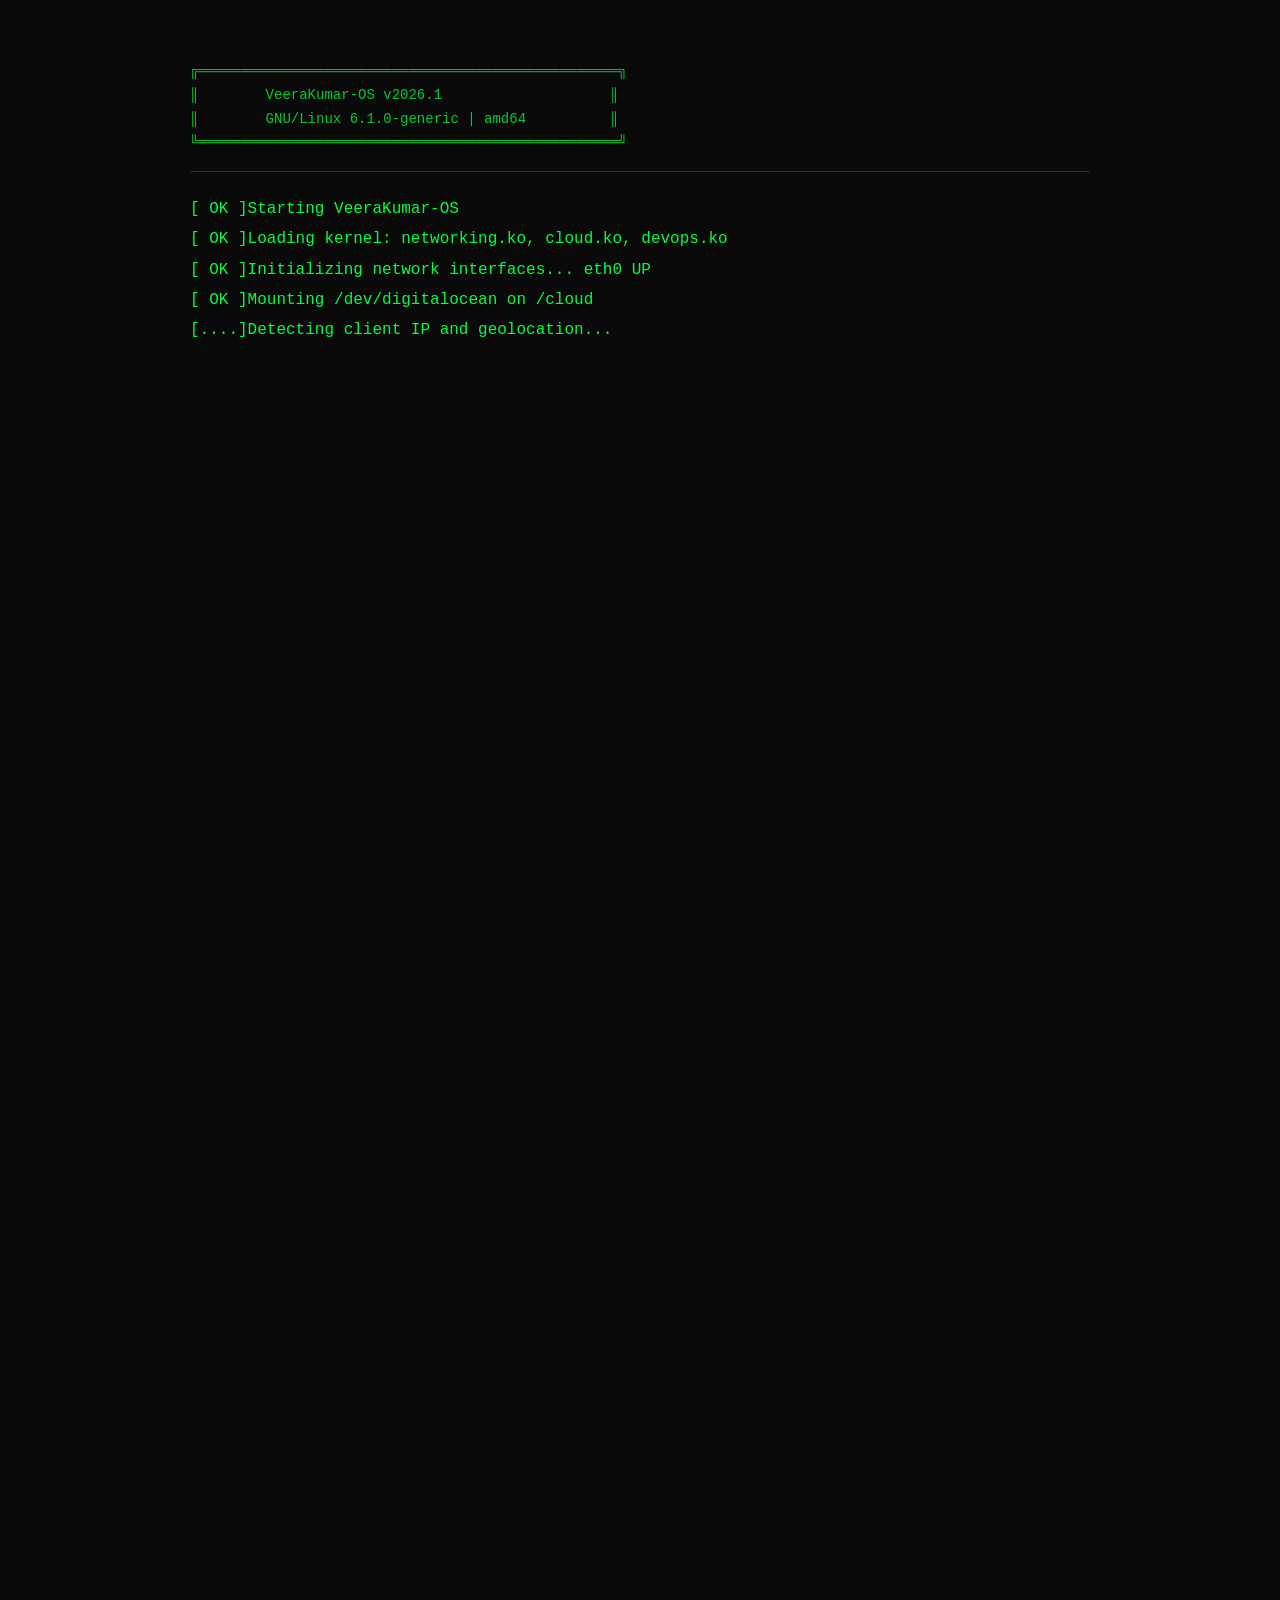
<file: index.html>
<!DOCTYPE html><html lang="en"> <head><meta charset="UTF-8"><meta name="viewport" content="width=device-width, initial-scale=1.0"><link rel="icon" type="image/png" href="/favicon.png"><meta name="description" content="Veera Kumar - Senior Cloud Support Engineer at DigitalOcean. Expertise in cloud infrastructure, DevOps, networking, and Linux systems administration."><meta name="keywords" content="Veera Kumar, Cloud Support Engineer, DigitalOcean, DevOps, Cloud Engineer, Linux, AWS, Kubernetes"><meta name="author" content="Veera Kumar"><meta property="og:title" content="Veera Kumar | Cloud Support Engineer & Cloud Enthusiast"><meta property="og:description" content="Senior Cloud Support Engineer at DigitalOcean with expertise in cloud infrastructure, DevOps, and networking."><meta property="og:type" content="website"><meta property="og:url" content="https://veerakumar.com"><meta name="twitter:card" content="summary_large_image"><meta name="twitter:site" content="@TheVeeraKumar"><meta name="twitter:title" content="Veera Kumar | Cloud Support Engineer"><title>Veera Kumar | Cloud Support Engineer at DigitalOcean</title><link rel="stylesheet" href="/_astro/index.CELYKTt-.css"></head> <body> <div id="bootloader" class="bootloader" data-astro-cid-xusfxmhj> <div class="boot-container" aria-live="polite" data-astro-cid-xusfxmhj> <div id="boot-header" class="boot-header" data-astro-cid-xusfxmhj></div> <div id="boot-lines" class="boot-lines" data-astro-cid-xusfxmhj></div> <div id="boot-prompt" class="boot-prompt" style="display: none;" data-astro-cid-xusfxmhj></div> </div> </div>  <script type="module" src="/_astro/BootLoader.astro_astro_type_script_index_0_lang.DexCQAUf.js"></script> <div class="main-content"> <nav class="navbar" id="navbar"> <a href="#home" class="skip-link">Skip to content</a> <a href="#home" class="nav-logo"> <span class="nav-logo-text">&gt; VEERA KUMAR</span><span class="nav-logo-cursor">_</span> </a> <button class="nav-hamburger" id="hamburger" aria-label="Toggle navigation"> <span></span> <span></span> <span></span> </button> <ul class="nav-links" id="navLinks"> <li><a href="#home" class="nav-link active">home</a></li> <li><a href="#about" class="nav-link">about</a></li> <li><a href="#resume" class="nav-link">resume</a></li> <li><a href="#portfolio" class="nav-link">portfolio</a></li> <li class="nav-item dropdown"> <a href="#utilities" class="nav-link">utilities <span class="dropdown-arrow">▼</span></a> <ul class="dropdown-menu"> <li><a href="/stockalysis/" target="_blank" class="dropdown-link">stockalysis</a></li> <li><a href="/stockvedic/" target="_blank" class="dropdown-link">stockvedic</a></li> <li><a href="/seaborn/" target="_blank" class="dropdown-link">calculator</a></li> </ul> </li> <li class="nav-item dropdown"> <a href="#learning" class="nav-link">learning <span class="dropdown-arrow">▼</span></a> <ul class="dropdown-menu"> <li><a href="/learning/os/" target="_blank" class="dropdown-link">Operating System</a></li> <li><a href="/learning/linux/" target="_blank" class="dropdown-link">Linux</a></li> <li><a href="/learning/docker/" target="_blank" class="dropdown-link">Docker</a></li> <li><a href="/learning/kubernetes/" target="_blank" class="dropdown-link">Kubernetes</a></li> <li><a href="/learning/aws/" target="_blank" class="dropdown-link">AWS</a></li> <li><a href="/learning/terraform/" target="_blank" class="dropdown-link">Terraform</a></li> <li><a href="/learning/ansible/" target="_blank" class="dropdown-link">Ansible</a></li> <li><a href="/learning/prometheus/" target="_blank" class="dropdown-link">Prometheus</a></li> <li><a href="/learning/grafana/" target="_blank" class="dropdown-link">Grafana</a></li> </ul> </li> <li><a href="#contact" class="nav-link">connect</a></li> </ul> <button id="theme-toggle" class="theme-toggle" aria-label="Toggle theme">◑</button> </nav> <script type="module">const n=document.getElementById("hamburger"),c=document.getElementById("navLinks"),s=document.querySelectorAll(".nav-link"),a=document.getElementById("navbar");n?.addEventListener("click",()=>{c?.classList.toggle("open"),n.classList.toggle("open")});const i=[...s,...document.querySelectorAll(".dropdown-link")];i.forEach(e=>{e.addEventListener("click",()=>{c?.classList.remove("open"),n?.classList.remove("open")})});const d={root:null,rootMargin:"0px",threshold:.3},m=new IntersectionObserver(e=>{e.forEach(t=>{if(t.isIntersecting){s?.forEach(l=>l.classList.remove("active"));const r=t.target.getAttribute("id");document.querySelector(`.nav-link[href="#${r}"]`)?.classList.add("active")}})},d);window.scrollTo(0,0);setTimeout(()=>{document.querySelectorAll("section[id]")?.forEach(e=>{m.observe(e)})},100);window.addEventListener("scroll",()=>{a?.classList.toggle("scrolled",window.scrollY>50)});const u=document.getElementById("theme-toggle"),o=localStorage.getItem("theme");o&&document.documentElement.setAttribute("data-theme",o);u?.addEventListener("click",()=>{const t=document.documentElement.getAttribute("data-theme")==="light"?"":"light";t?document.documentElement.setAttribute("data-theme",t):document.documentElement.removeAttribute("data-theme"),localStorage.setItem("theme",t||"dark")});</script> <main> <section id="home" class="hero"> <div class="hero-tux" aria-hidden="true"> <pre>        .--.
       |o_o |
       |:_/ |
      //   \ \
     (|     | )
     /'\_   _/`\
     \___)=(___/</pre> </div> <div class="hero-grid"> <div class="hero-content"> <p class="hero-greeting animate-on-scroll"><span class="prompt">$</span> echo "Hey! Folks"<span class="cursor">_</span></p> <h1 class="hero-name animate-on-scroll">I'm Veera Kumar<span class="prompt">.</span></h1> <div class="hero-role-container animate-on-scroll"> <span class="prompt">$</span> whoami → <span id="cycling-role"></span><span class="cursor">_</span> </div> <div class="hero-socials animate-on-scroll"> <a href="https://www.linkedin.com/in/TheVeeraKumar" target="_blank" rel="noopener noreferrer" class="social-pill" aria-label="LinkedIn"> <svg viewBox="0 0 24 24"><path d="M20.447 20.452h-3.554v-5.569c0-1.328-.027-3.037-1.852-3.037-1.853 0-2.136 1.445-2.136 2.939v5.667H9.351V9h3.414v1.561h.046c.477-.9 1.637-1.85 3.37-1.85 3.601 0 4.267 2.37 4.267 5.455v6.286zM5.337 7.433a2.062 2.062 0 01-2.063-2.065 2.064 2.064 0 112.063 2.065zm1.782 13.019H3.555V9h3.564v11.452zM22.225 0H1.771C.792 0 0 .774 0 1.729v20.542C0 23.227.792 24 1.771 24h20.451C23.2 24 24 23.227 24 22.271V1.729C24 .774 23.2 0 22.222 0h.003z"></path></svg>
LinkedIn
</a> </div> <a href="#about" class="hero-cta animate-on-scroll"> More About Me</a> </div> </div> </section> <script type="module">const i=new IntersectionObserver(e=>{e.forEach((t,o)=>{t.isIntersecting&&(setTimeout(()=>{t.target.classList.add("animated")},o*100),i.unobserve(t.target))})},{threshold:.1});document.querySelectorAll(".animate-on-scroll").forEach(e=>{i.observe(e)});const l=["Cloud Support Engineer","Network Engineer","IT Consultant","Cloud Enthusiast","Traveller"];let r=0,n=0,s=!1;function c(){const e=l[r],t=document.getElementById("cycling-role");if(!t)return;s?(t.textContent=`[ ${e.substring(0,n-1)} ]`,n--):(t.textContent=`[ ${e.substring(0,n+1)} ]`,n++);let o=s?40:60;!s&&n===e.length?(o=1800,s=!0):s&&n===0&&(s=!1,r=(r+1)%l.length,o=500),setTimeout(c,o)}setTimeout(c,1e3);</script> <section id="about" class="section" style="padding-bottom: 0;"> <div class="section-header animate-on-scroll"> <h2 class="section-title"><span class="prompt">$</span> cat about.md</h2> <div class="section-underline"></div> </div> <div class="about-bio animate-on-scroll"> <div class="terminal-card-header"> <span class="dot"></span> <span class="prompt">bio.txt</span> </div> <p>I am a person who always thinks out original things. I require my friends to be honest in purpose, honest in speech, as well as in money affairs. My greatest weakness lies in the way I treat others. I believe it is well worth trying at any stage of life. When confronted with obstacles, I stay calm and rational and work on finding a solution. This calmness is sometimes seen as being cold and calculating.</p> <p>I can analyze and solve complex problems. I am never still and always make plans and the thing I can least tolerate is inactivity. In very tough situations as well, I keep amazing patience. I am ambitious and always ready to take the risk. With all my patience and faith, I wait for the right time. I never get stressed due to hurdles. I have much self-will, and the spirit of independence is firmly planted in me.</p> <p>I have the bump of acquisition strongly developed. It follows that I like to collect things — old books, old parts of automotive, computers, electronics, etc. Moreover, I find throwing things away or parting with them very difficult. I always think that I may want these someday and thus, I am a born collector.</p> <details class="about-bio-more"> <summary><span class="prompt">$</span> cat more.txt</summary> <p>Other hobbies revolve around virtualization and I always virtualize any new Operating System, Network Monitoring tool, Firewalls like Cisco IOS, JunOS, PFsense and XG Firewalls.</p> <p>I have the patience to make things, and if I have not the skill I could easily acquire it. A highly motivated individual with experience in managing Enterprise-class networks, SME's, GOV and Financial bodies.</p> <p>Areas of interest include DevOps and Infrastructure automation. Currently equipping myself to learn all the core competencies to become a successful DevOps Engineer.</p> </details> <span class="about-bio-cite">— Veera.K</span> </div> </section> <script type="module">const r=new IntersectionObserver(e=>{e.forEach(t=>{t.isIntersecting&&(setTimeout(()=>{t.target.classList.add("animated")},100),r.unobserve(t.target))})},{threshold:.1});document.querySelectorAll(".animate-on-scroll").forEach(e=>{r.observe(e)});</script> <section id="resume" class="section"> <div class="section-header animate-on-scroll"> <h2 class="section-title"><span class="prompt">$</span> git log --oneline</h2> <div class="section-underline"></div> </div> <div class="resume-grid"> <div class="resume-columns"> <div class="resume-column" style="margin-bottom: var(--spacing-xl);"> <h3><span class="prompt">></span> Education</h3> <div class="timeline"> <div class="timeline-item animate-on-scroll"> <span class="timeline-date">2015</span> <h4 class="timeline-title">B.E Computer Science</h4> <p class="timeline-company">Oriental Institute of Science and Technology</p> </div> <div class="timeline-item animate-on-scroll"> <span class="timeline-date">2008-2009</span> <h4 class="timeline-title">12th CBSE Board</h4> <p class="timeline-company">Vikram Higher Secondary School</p> </div> <div class="timeline-item animate-on-scroll"> <span class="timeline-date">2005-2006</span> <h4 class="timeline-title">10th CBSE Board</h4> <p class="timeline-company">Vikram Higher Secondary School</p> </div> </div> </div> <div class="resume-column"> <h3><span class="prompt">></span> Experience</h3> <div class="timeline"> <div class="timeline-item animate-on-scroll"> <span class="timeline-date">2020 - Present</span> <h4 class="timeline-title">Senior Cloud Support Engineer</h4> <p class="timeline-company">DigitalOcean</p> </div> <div class="timeline-item animate-on-scroll"> <span class="timeline-date">2019 - 2020</span> <h4 class="timeline-title">DevOps Engineer</h4> <p class="timeline-company">Iqlect Software Solutions Pvt. Ltd.</p> </div> <div class="timeline-item animate-on-scroll"> <span class="timeline-date">2016 - 2018</span> <h4 class="timeline-title">Technical Support Engineer (NSG)</h4> <p class="timeline-company">Sophos Technologies Pvt. Ltd.</p> </div> </div> </div> </div> <div class="resume-column"> <h3><span class="prompt">></span> Skills</h3> <div class="skills-list"> <div class="skill-item animate-on-scroll"> <span class="skill-name">Cloud Support</span> <div class="skill-bar-container"> <div class="skill-bar"><div class="skill-fill" style="--skill-percent: 90%"></div></div> <span class="skill-percent">90%</span> </div> </div> <div class="skill-item animate-on-scroll"> <span class="skill-name">Network Eng.</span> <div class="skill-bar-container"> <div class="skill-bar"><div class="skill-fill" style="--skill-percent: 85%"></div></div> <span class="skill-percent">85%</span> </div> </div> <div class="skill-item animate-on-scroll"> <span class="skill-name">System Eng.</span> <div class="skill-bar-container"> <div class="skill-bar"><div class="skill-fill" style="--skill-percent: 80%"></div></div> <span class="skill-percent">80%</span> </div> </div> <div class="skill-item animate-on-scroll"> <span class="skill-name">AWS</span> <div class="skill-bar-container"> <div class="skill-bar"><div class="skill-fill" style="--skill-percent: 75%"></div></div> <span class="skill-percent">75%</span> </div> </div> <div class="skill-item animate-on-scroll"> <span class="skill-name">Linux Admin</span> <div class="skill-bar-container"> <div class="skill-bar"><div class="skill-fill" style="--skill-percent: 70%"></div></div> <span class="skill-percent">70%</span> </div> </div> <div class="skill-item animate-on-scroll"> <span class="skill-name">DevOps</span> <div class="skill-bar-container"> <div class="skill-bar"><div class="skill-fill" style="--skill-percent: 50%"></div></div> <span class="skill-percent">50%</span> </div> </div> </div> </div> </div> </section> <script type="module">const i=new IntersectionObserver(s=>{s.forEach(e=>{if(e.isIntersecting){if(e.target.classList.add("animated"),e.target.classList.contains("skill-item")){const t=e.target.querySelector(".skill-fill");t&&setTimeout(()=>t.classList.add("animated"),300)}i.unobserve(e.target)}})},{threshold:.1});document.querySelectorAll(".animate-on-scroll").forEach(s=>{i.observe(s)});</script> <section id="portfolio" class="section"> <div class="section-header centered animate-on-scroll"> <h2 class="section-title"><span class="prompt">$</span> ls -la ./portfolio/</h2> <p class="section-subtitle">Projects completed and ongoing</p> <div class="section-underline"></div> </div> <div class="portfolio-carousel-container"> <div class="portfolio-carousel" id="portfolioCarousel"> <div class="portfolio-card animate-on-scroll"> <div class="portfolio-card-header"> <div> <h3 class="portfolio-card-title">Nginx Reverse Proxy for Kubernetes</h3> <span class="portfolio-card-date">25 Apr 2019</span> </div> </div> <p class="portfolio-card-content">Configured RHEL based Centos distribution as Reverse Proxy using Nginx webserver, for using Kubernetes outside the network. Updated corresponding firewall rules to allow only HTTP and HTTPS traffic.</p> <span class="portfolio-card-client">Freelancing Client</span> </div> <div class="portfolio-card animate-on-scroll"> <div class="portfolio-card-header"> <div> <h3 class="portfolio-card-title">Docker Infrastructure with Ansible</h3> <span class="portfolio-card-date">Ongoing</span> </div> </div> <p class="portfolio-card-content">Building infrastructure for application provisioning using Docker which includes NFS Server/Client, Jenkins, GitLab. Everything will be configured using Ansible playbooks.</p> <span class="portfolio-card-client">Freelancing Client</span> </div> <div class="portfolio-card animate-on-scroll"> <div class="portfolio-card-header"> <div> <h3 class="portfolio-card-title">Amazon SES SMTP Server</h3> <span class="portfolio-card-date">26 May 2019</span> </div> </div> <p class="portfolio-card-content">Configured SMTP server using Amazon SES for sending promotional mails to the end customers, with a sending limit of 50,000 mails per day.</p> <span class="portfolio-card-client">Freelancing Client</span> </div> <div class="portfolio-card animate-on-scroll"> <div class="portfolio-card-header"> <div> <h3 class="portfolio-card-title">Government Site Network Troubleshooting</h3> <span class="portfolio-card-date">29 Aug 2014</span> </div> </div> <p class="portfolio-card-content">Troubleshooted internet not working on a Gov Site where whole Block was disconnected from the Intranet and Internet. It took complete 1 week to identify the issue. It was caused by faulty media converter.</p> <span class="portfolio-card-client">Onsite Work</span> </div> <div class="portfolio-card animate-on-scroll"> <div class="portfolio-card-header"> <div> <h3 class="portfolio-card-title">eGovernance RHEL/CentOS Deployment</h3> <span class="portfolio-card-date">19 Sep 2012</span> </div> </div> <p class="portfolio-card-content">Deployed and managed over 20 RHEL based CENTOS Server for an eGovernance project which was totally deployed on virtual environment to save the windows licensing and deployment time.</p> <span class="portfolio-card-client">Onsite Work</span> </div> <div class="portfolio-card animate-on-scroll"> <div class="portfolio-card-header"> <div> <h3 class="portfolio-card-title">NGO & Training Institute Websites</h3> <span class="portfolio-card-date">08 Mar 2015</span> </div> </div> <p class="portfolio-card-content">Created websites for NGOs and Training institutes.</p> <span class="portfolio-card-client">Local Freelance</span> </div> <div class="portfolio-card animate-on-scroll"> <div class="portfolio-card-header"> <div> <h3 class="portfolio-card-title">42U Rack Provisioning for Pizza Chain</h3> <span class="portfolio-card-date">19-20 Jan 2015</span> </div> </div> <p class="portfolio-card-content">Provisioned a complete 42U Rack for a pizza delivery chain. Deployed Windows Server and used Ubuntu for the Clients. Created a NAS and added POS Printers for the billing.</p> <span class="portfolio-card-client">Onsite Work</span> </div> <div class="portfolio-card animate-on-scroll"> <div class="portfolio-card-header"> <div> <h3 class="portfolio-card-title">College Network STAR Topology Fix</h3> <span class="portfolio-card-date">23 Sep 2014</span> </div> </div> <p class="portfolio-card-content">Troubleshooted a Complete Network based on STAR Topology which consisted of 450+ Computers for a local college. Due to Network looping whole network was standstill.</p> <span class="portfolio-card-client">Onsite Work</span> </div> <div class="portfolio-card animate-on-scroll"> <div class="portfolio-card-header"> <div> <h3 class="portfolio-card-title">PFsense Firewall PKI Deployment</h3> <span class="portfolio-card-date">23 Apr 2019</span> </div> </div> <p class="portfolio-card-content">Deployed Pfsense firewall at Gateway to allow network access using the public/private key PKI infrastructure. Implemented best security measures to block botnet attacks.</p> <span class="portfolio-card-client">Freelancing Client</span> </div> </div> <div class="portfolio-dots" id="portfolioDots"></div> </div> </section> <script type="module">const o=document.getElementById("portfolioCarousel"),d=document.getElementById("portfolioDots"),s=document.querySelectorAll(".portfolio-card");let c=0,n;s.forEach((r,t)=>{const e=document.createElement("span");e.className=`dot ${t===0?"active":""}`,e.setAttribute("aria-label",`Go to project ${t+1}`),t===0&&e.setAttribute("aria-current","true"),e.addEventListener("click",()=>f(t)),d.appendChild(e)});function f(r){c=r;const t=s[r];if(!t)return;const e=t.offsetLeft-(o.offsetWidth-t.offsetWidth)/2;o.scrollTo({left:e,behavior:"smooth"})}const u=new IntersectionObserver(r=>{r.forEach(t=>{const e=t.target,i=Array.from(s).indexOf(e);e.classList.toggle("active",t.isIntersecting);const a=d.children[i];a&&(a.classList.toggle("active",t.isIntersecting),a.setAttribute("aria-current",t.isIntersecting?"true":"false")),t.isIntersecting&&(c=i)})},{root:o,threshold:.7});s.forEach(r=>u.observe(r));s[0]?.classList.add("active");function l(){clearInterval(n),n=setInterval(()=>{c=(c+1)%s.length,f(c)},5e3)}o.addEventListener("mouseenter",()=>clearInterval(n));o.addEventListener("mouseleave",l);o.addEventListener("touchstart",()=>clearInterval(n));o.addEventListener("touchend",l);l();</script> <section id="utilities" class="section"> <div class="section-header animate-on-scroll"> <h2 class="section-title"><span class="prompt">$</span> ls utilities/</h2> <div class="section-underline"></div> </div> <div class="utilities-intro animate-on-scroll"> <p>Stock analysis, market intelligence, and financial calculators — all from your terminal.</p> </div> <div class="utilities-grid"> <div class="terminal-card animate-on-scroll"> <div class="terminal-card-header"> <span class="dot"></span> <span class="prompt">./stockalysis.sh --analyze</span> </div> <div class="utilities-card-body"> <div class="utilities-pills"> <span class="pill">RSI</span> <span class="pill">MACD</span> <span class="pill">SMA/EMA</span> <span class="pill">Bollinger</span> <span class="pill">Pivot Points</span> <span class="pill">Fibonacci</span> </div> <div class="utilities-card-footer"> <a href="/stockalysis/" target="_blank" class="utilities-link">Launch Stockalysis →</a> </div> </div> </div> <div class="terminal-card animate-on-scroll"> <div class="terminal-card-header"> <span class="dot"></span> <span class="prompt">./seaborn.sh --calculators</span> </div> <div class="utilities-card-body"> <div class="utilities-pills"> <span class="pill">Rental Yield</span> <span class="pill">EMI Calculator</span> <span class="pill">Affordability</span> </div> <div class="utilities-card-footer"> <a href="/seaborn/" target="_blank" class="utilities-link">Launch Seaborn →</a> </div> </div> </div> <div class="terminal-card animate-on-scroll"> <div class="terminal-card-header"> <span class="dot"></span> <span class="prompt">./stockvedic.sh --dashboard</span> </div> <div class="utilities-card-body"> <div class="utilities-pills"> <span class="pill">NSE</span> <span class="pill">Screener</span> <span class="pill">Fundamentals</span> <span class="pill">Technical</span> <span class="pill">Pivot Points</span> <span class="pill">Entry Zone</span> </div> <div class="utilities-card-footer"> <a href="/stockvedic/" target="_blank" class="utilities-link">Launch StockVedic →</a> </div> </div> </div>  </div> </section> <section id="contact" class="section"> <div class="contact-content"> <h2 class="contact-heading animate-on-scroll"><span class="prompt">$</span> I'd Love To Hear From You<span class="cursor">_</span></h2> <p class="contact-message animate-on-scroll">
Your feedback will encourage me to do something new which I have never done and thought of. Interested in hiring me for a short term or long term project?
</p> <div class="contact-info animate-on-scroll"> <div class="terminal-card-header"> <span class="dot"></span> <span class="prompt">contact.sh</span> </div> <div class="terminal-card-body"> <div class="contact-details"> <div class="contact-item"> <svg viewBox="0 0 24 24"><path d="M6.62 10.79c1.44 2.83 3.76 5.14 6.59 6.59l2.2-2.2c.27-.27.67-.36 1.02-.24 1.12.37 2.33.57 3.57.57.55 0 1 .45 1 1V20c0 .55-.45 1-1 1-9.39 0-17-7.61-17-17 0-.55.45-1 1-1h3.5c.55 0 1 .45 1 1 0 1.25.2 2.45.57 3.57.11.35.03.74-.25 1.02l-2.2 2.2z"></path></svg> <span>+91 9589217339</span> </div> <div class="contact-item"> <svg viewBox="0 0 24 24"><path d="M20 4H4c-1.1 0-2 .9-2 2v12c0 1.1.9 2 2 2h16c1.1 0 2-.9 2-2V6c0-1.1-.9-2-2-2zm0 4l-8 5-8-5V6l8 5 8-5v2z"></path></svg> <a href="mailto:connect@veerakumar.com">connect@veerakumar.com</a> </div> </div> <div class="contact-cta-wrapper"> <a href="mailto:connect@veerakumar.com" class="contact-cta"> <span class="prompt">$</span> Send Me an Email
</a> </div> <div class="contact-socials"> <a href="https://www.linkedin.com/in/TheVeeraKumar" target="_blank" rel="noopener noreferrer" class="social-pill" aria-label="LinkedIn"> <svg viewBox="0 0 24 24"><path d="M20.447 20.452h-3.554v-5.569c0-1.328-.027-3.037-1.852-3.037-1.853 0-2.136 1.445-2.136 2.939v5.667H9.351V9h3.414v1.561h.046c.477-.9 1.637-1.85 3.37-1.85 3.601 0 4.267 2.37 4.267 5.455v6.286zM5.337 7.433a2.062 2.062 0 01-2.063-2.065 2.064 2.064 0 112.063 2.065zm1.782 13.019H3.555V9h3.564v11.452zM22.225 0H1.771C.792 0 0 .774 0 1.729v20.542C0 23.227.792 24 1.771 24h20.451C23.2 24 24 23.227 24 22.271V1.729C24 .774 23.2 0 22.222 0h.003z"></path></svg>
LinkedIn
</a> </div> </div> </div> </div> </section> <footer class="footer animate-on-scroll"> <p>Copyrights &copy; 2026 Veera Kumar, All rights reserved</p> <p>All Logos used in this site are copyrights of their respective owners.</p> <p class="footer-made">
Made with <span class="footer-heart">&hearts;</span> and <span>&#9749;</span> in Bhopal by <strong>Veera Kumar</strong> </p> <p style="margin-top:4px;font-size:0.7rem;opacity:0.5">rev: d2846d9</p></footer> <script type="module">const r=new IntersectionObserver(e=>{e.forEach(t=>{t.isIntersecting&&(setTimeout(()=>{t.target.classList.add("animated")},100),r.unobserve(t.target))})},{threshold:.1});document.querySelectorAll(".animate-on-scroll").forEach(e=>{r.observe(e)});</script> </main> </div> </body></html>
</file>
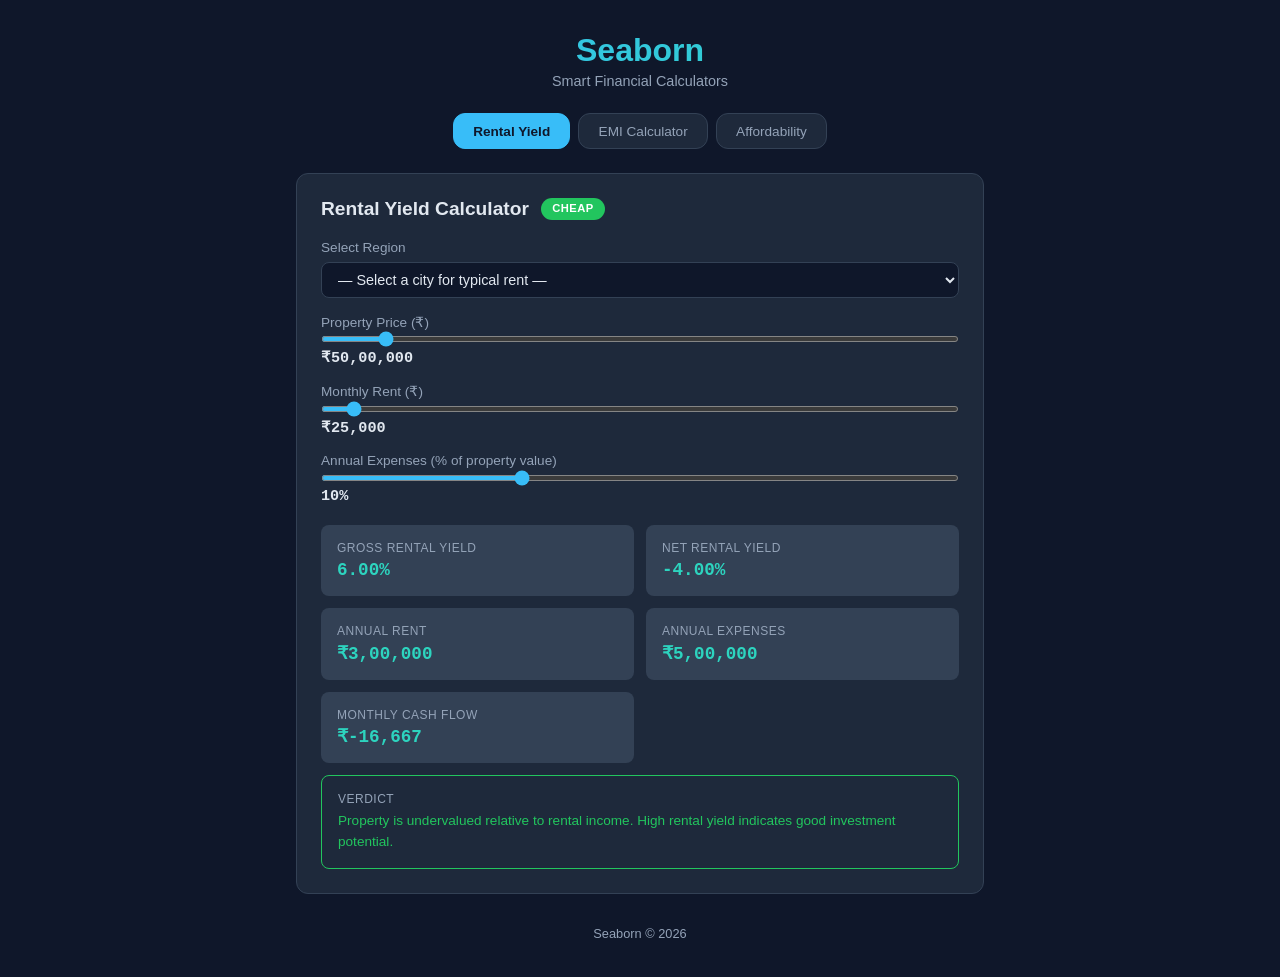
<file: seaborn/index.html>
<!doctype html>
<html lang="en">
  <head>
    <meta charset="UTF-8" />
    <link rel="icon" type="image/svg+xml" href="/seaborn/favicon.svg" />
    <meta name="viewport" content="width=device-width, initial-scale=1.0" />
    <title>seaborn</title>
    <script type="module" crossorigin src="/seaborn/assets/index-BWYDktr9.js"></script>
    <link rel="stylesheet" crossorigin href="/seaborn/assets/index-CoEssZ_X.css">
  </head>
  <body>
    <div id="root"></div>
  </body>
</html>
</file>
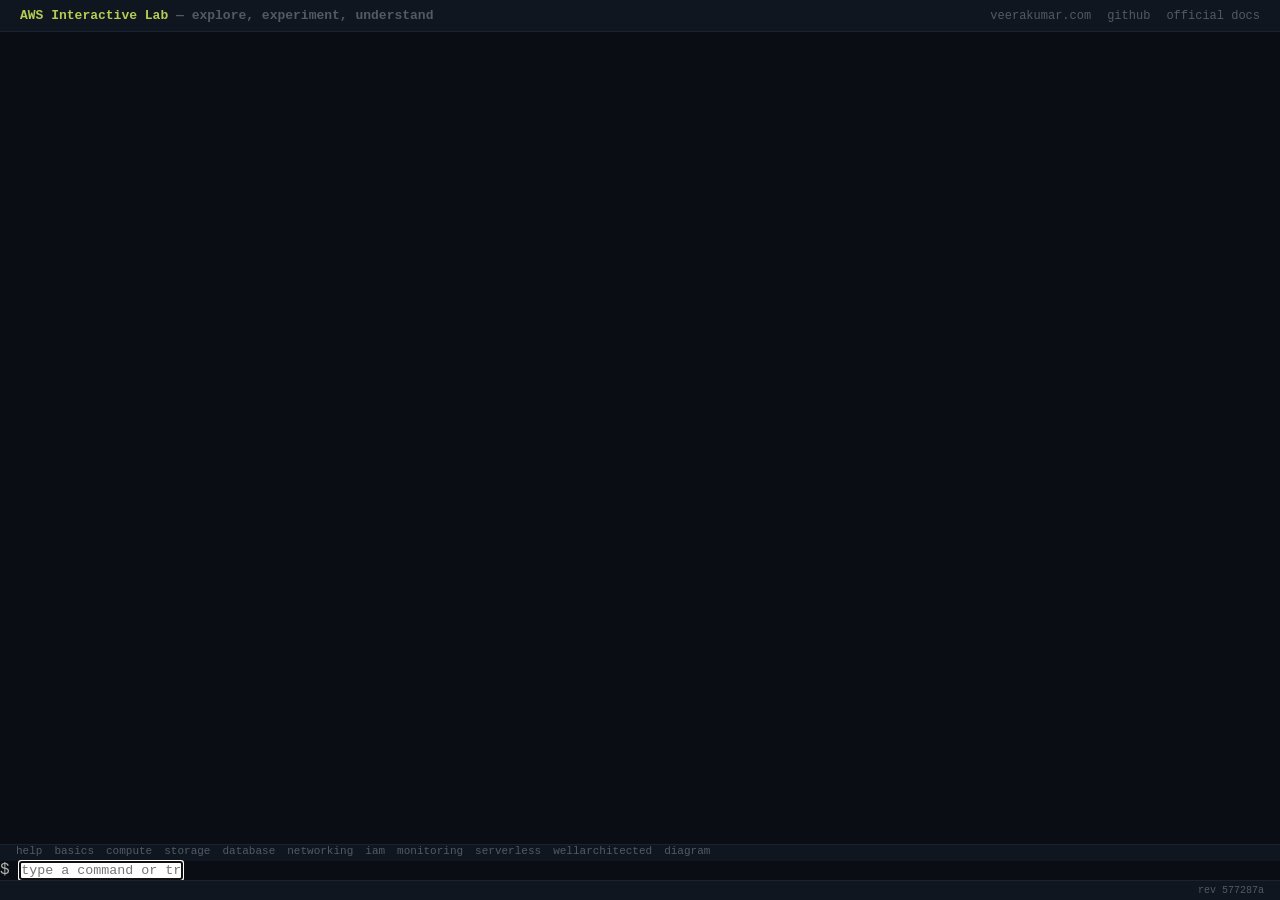
<file: learning/aws/index.html>
<!DOCTYPE html>
<html lang="en">
<head>
<meta charset="UTF-8">
<link rel="icon" type="image/png" href="/favicon.png">
<meta name="viewport" content="width=device-width, initial-scale=1.0">
<title>AWS Interactive Lab</title>
<style>
*{margin:0;padding:0;box-sizing:border-box;font-family:'Cascadia Code','Fira Code','Courier New',monospace}
:root{--bg:#0a0e14;--surface:#0f1620;--border:#1a2332;--text:#b3b1ad;--green:#b8cc52;--cyan:#95e6cb;--yellow:#f9c440;--red:#ff6c6c;--dim:#525a66;--prompt:#f9c440;--highlight:rgba(184,204,82,0.12)}
body{background:var(--bg);color:var(--text);height:100vh;display:flex;flex-direction:column;overflow:hidden}
.header{background:var(--surface);border-bottom:1px solid var(--border);padding:8px 20px;display:flex;justify-content:space-between;align-items:center;flex-shrink:0}
.header-title{color:var(--green);font-size:13px;font-weight:bold}
.header-title span{color:var(--dim)}
.header-nav{display:flex;gap:16px;font-size:12px}
.header-nav a{color:var(--dim);text-decoration:none}
.header-nav a:hover{color:var(--cyan)}
#terminal{flex:1;overflow-y:auto;padding:12px 16px 0;scroll-behavior:smooth}
#terminal::-webkit-scrollbar{width:6px}
#terminal::-webkit-scrollbar-track{background:var(--surface)}
#terminal::-webkit-scrollbar-thumb{background:var(--border);border-radius:3px}
.line{margin-bottom:2px;line-height:1.5;white-space:pre-wrap;word-break:break-word;animation:fadeIn 0.15s ease-out}
@keyframes fadeIn{from{opacity:0;transform:translateY(-3px)}to{opacity:1;transform:translateY(0)}}
.line.prompt-line{color:var(--prompt);font-weight:bold}
.line.error{color:var(--red)}
.line.info{color:var(--dim)}
.line.success{color:var(--green)}
.line.cyan{color:var(--cyan)}
.line.yellow{color:var(--yellow)}
.line.dim{color:var(--dim)}
.line.bold{font-weight:bold}
.line.lg{font-size:1.1em;margin:6px 0}
.line.section{color:var(--green);font-weight:bold;font-size:1.1em;margin:10px 0 4px;letter-spacing:0.5px}
.line.subsection{color:var(--cyan);margin:6px 0 2px}
.line.diagram{color:var(--dim);font-size:0.85em;line-height:1.2;margin:4px 0}
.line.code{color:var(--yellow);font-size:0.85em;padding:6px 12px;margin:4px 0;border-left:2px solid var(--border);background:var(--highlight);border-radius:0 4px 4px 0}
.line.divider{color:var(--border);margin:6px 0}
.line.tldr{color:var(--yellow);font-style:italic;margin:8px 0 4px;padding:6px 12px;border:1px dashed var(--border);border-radius:4px}
@media(max-width:600px){.header-nav{display:none}#terminal{padding:8px 10px}.line{font-size:0.9em}}
.suggestions{font-size:11px;color:var(--dim);padding:0 16px 4px;background:var(--surface);border-top:1px solid var(--border);display:flex;gap:12px;flex-wrap:wrap;flex-shrink:0}
.suggestions span{cursor:pointer}
.suggestions span:hover{color:var(--cyan)}
</style>
</head>
<body>

<div class="header">
<div class="header-title">AWS Interactive Lab <span>— explore, experiment, understand</span></div>
<div class="header-nav"><a href="https://veerakumar.com">veerakumar.com</a><a href="https://github.com/theveerakumar">github</a><a href="https://docs.aws.amazon.com/" target="_blank">official docs</a></div>
</div>

<div id="terminal"></div>

<div class="suggestions" id="suggestions">
<span onclick="run('help')">help</span>
<span onclick="run('basics')">basics</span>
<span onclick="run('compute')">compute</span>
<span onclick="run('storage')">storage</span>
<span onclick="run('database')">database</span>
<span onclick="run('networking')">networking</span>
<span onclick="run('iam')">iam</span>
<span onclick="run('monitoring')">monitoring</span>
<span onclick="run('serverless')">serverless</span>
<span onclick="run('wellarchitected')">wellarchitected</span>
<span onclick="run('diagram')">diagram</span>
</div>

<div class="input-area">
<span class="prompt">$</span>
<input type="text" id="cmd" placeholder="type a command or try help" autofocus spellcheck="false" autocomplete="off">
</div>

<script>
const term = document.getElementById('terminal');
const input = document.getElementById('cmd');

function scrollBottom() { setTimeout(() => { term.scrollTop = term.scrollHeight; }, 20); }
function w(text, cls = '') { const d = document.createElement('div'); d.className = 'line' + (cls ? ' ' + cls : ''); d.innerHTML = text; term.appendChild(d); scrollBottom(); }

function writeLines(lines) {
  lines.forEach((l, i) => {
    setTimeout(() => {
      if (typeof l === 'string') w(l);
      else w(l[0], l[1] || '');
      if (i === lines.length - 1) scrollBottom();
    }, i * 25);
  });
}

function divider() { return ['─'.repeat(60), 'divider']; }
function section(title) { return ['<span style="color:var(--green)">■</span> ' + title, 'section']; }
function subsection(title) { return [title, 'subsection']; }
function codeBlock(lines) { return [lines.map(l => '  ' + l).join('\n'), 'code']; }
function diagramBlock(lines) { return [lines.join('\n'), 'diagram']; }
function tldr(text) { return ['<span style="color:var(--yellow)">⚡</span> ' + text, 'tldr']; }
function note(text) { return [text, 'dim']; }

const topics = {};

topics.help = {
  title: 'Help',
  content: [
    ['AWS Interactive Lab', 'bold lg'],
    ['Type a command to explore AWS concepts.', 'info'],
    divider(),
    ['FUNDAMENTALS', 'section'],
    ['  basics        — AWS overview, global infrastructure, regions, AZs', 'info'],
    ['  compute       — EC2, Lambda, ECS, EKS, Auto Scaling, ELB', 'info'],
    ['  storage       — S3, EBS, EFS, Glacier, Storage Gateway', 'info'],
    ['  database      — RDS, DynamoDB, ElastiCache, Aurora, Redshift', 'info'],
    divider(),
    ['NETWORKING & SECURITY', 'section'],
    ['  networking    — VPC, subnets, security groups, Route53, CloudFront', 'info'],
    ['  iam           — Users, groups, roles, policies, best practices', 'info'],
    divider(),
    ['OBSERVABILITY & SERVERLESS', 'section'],
    ['  monitoring    — CloudWatch, CloudTrail, Config, X-Ray, Trusted Advisor', 'info'],
    ['  serverless    — Lambda, API Gateway, Step Functions, EventBridge', 'info'],
    divider(),
    ['ARCHITECTURE', 'section'],
    ['  wellarchitected — The 6 pillars: Security, Reliability, Cost...', 'info'],
    ['  diagram       — Full AWS architecture ASCII map', 'info'],
    divider(),
    ['<span style="color:var(--cyan)">Try:</span> basics → compute → storage → networking → iam → diagram', 'info'],
  ]
};

topics.basics = {
  title: 'AWS Basics',
  content: [
    section('Amazon Web Services'),
    ['"AWS is the world\'s most comprehensive and broadly adopted cloud platform, offering over 200 services from data centers globally."', 'cyan'],
    note('Launched in 2006 (S3, EC2). Now the market leader with ~32% cloud market share. Used by Netflix, Airbnb, NASA, and millions of others.'),
    divider(),
    section('Global Infrastructure'),
    diagramBlock([
      '  ┌──────────────────────────────────────────────────────────┐',
      '  │  AWS GLOBAL INFRASTRUCTURE                               │',
      '  │                                                          │',
      '  │  REGION (e.g., us-east-1, ap-south-1, eu-west-2)         │',
      '  │  ┌────────────────────────────────────────────────────┐  │',
      '  │  │  Availability Zone A  ────  AZ B  ────  AZ C      │  │',
      '  │  │  (us-east-1a)         │    (1b)         (1c)       │  │',
      '  │  │  ┌──────────┐  ┌──────────┐  ┌──────────┐        │  │',
      '  │  │  │  DCs     │  │  DCs     │  │  DCs     │        │  │',
      '  │  │  └──────────┘  └──────────┘  └──────────┘        │  │',
      '  │  │  <─────────── High-speed fiber ─────────────────> │  │',
      '  │  └────────────────────────────────────────────────────┘  │',
      '  │                                                          │',
      '  │  Edge Locations: 600+ Points of Presence (CloudFront)    │',
      '  │  Local Zones: for latency-sensitive apps                 │',
      '  │  Wavelength: embedded in 5G networks                     │',
      '  └──────────────────────────────────────────────────────────┘',
      '',
      '  Regions:    33 launched, each is isolated and independent',
      '  AZs:        2-6 per region, each is 1+ data centers',
      '  Edge POPs:  600+ for CDN and DNS (CloudFront + Route53)'
    ]),
    divider(),
    section('Key Design Principles'),
    ['<span style="color:var(--yellow)">1. Region-scoped services</span>', 'info'],
    ['  ■ Most services are region-scoped (EC2, RDS, Lambda)', 'info'],
    ['  ■ Some are global (IAM, Route53, CloudFront, WAF)', 'info'],
    ['<span style="color:var(--yellow)">2. Availability Zones</span>', 'info'],
    ['  ■ Each AZ is one or more data centers with independent power/cooling/network', 'info'],
    ['  ■ Multi-AZ deployments provide high availability', 'info'],
    ['<span style="color:var(--yellow)">3. Shared Responsibility Model</span>', 'info'],
    ['  ■ AWS = Security OF the cloud (hardware, software, networking, facilities)', 'info'],
    ['  ■ You = Security IN the cloud (data, platforms, IAM, OS patches)', 'info'],
    ['<span style="color:var(--yellow)">4. Pay-as-you-go</span>', 'info'],
    ['  ■ No upfront costs, no term commitments', 'info'],
    ['  ■ Pay only for what you use (per second/min/hour)', 'info'],
    divider(),
    section('AWS Management Interfaces'),
    codeBlock([
      '  # Three ways to interact with AWS:',
      '',
      '  1. AWS Management Console (Web UI)',
      '     https://console.aws.amazon.com',
      '',
      '  2. AWS CLI (Command Line Interface)',
      '     $ aws configure',
      '     $ aws s3 ls',
      '     $ aws ec2 describe-instances --region us-east-1',
      '     $ aws lambda invoke --function-name my-function output.txt',
      '',
      '  3. AWS SDKs (Programmatic)',
      '     # Python (boto3):',
      '     import boto3',
      '     ec2 = boto3.client("ec2", region_name="us-east-1")',
      '     instances = ec2.describe_instances()',
      '',
      '     # JavaScript/Node:',
      '     const { S3Client } = require("@aws-sdk/client-s3");',
      '     const client = new S3Client({ region: "us-east-1" });'
    ]),
    section('AWS Free Tier'),
    codeBlock([
      '  Free Tier (12 months, new accounts):',
      '',
      '  ■ EC2   — 750 hours/month of t2.micro or t3.micro',
      '  ■ S3    — 5GB storage, 20K GET, 2K PUT requests',
      '  ■ RDS   — 750 hours/month of db.t2.micro',
      '  ■ Lambda — 1M requests/month, 400K GB-seconds',
      '  ■ DynamoDB — 25GB storage, 25 RCU/WCU',
      '  ■ CloudFront — 1TB transfer, 10M requests',
      '  ■ SQS   — 1M requests/month',
      '  ■ SES   — 62K emails/month from EC2',
      '  ■ And many more...',
      '',
      '  Always Free (no expiration):',
      '  ■ IAM — no cost',
      '  ■ CloudWatch — 10 metrics, 5GB logs',
      '  ■ Lambda — 1M requests/month',
      '  ■ DynamoDB — 25GB'
    ]),
    tldr('AWS: 200+ services, 33 regions, 600+ edge locations. Region-scoped services, AZ-based high availability, shared responsibility model, pay-as-you-go pricing. Three interfaces: Console, CLI, SDKs.'),
  ]
};

topics.compute = {
  title: 'Compute',
  content: [
    section('AWS Compute Services'),
    ['"AWS offers a spectrum of compute options — from virtual machines to containers to serverless — each tuned for different workloads."', 'cyan'],
    divider(),
    section('Compute Spectrum'),
    diagramBlock([
      '  MORE CONTROL                                    LESS CONTROL',
      '  (you manage)                                    (AWS manages)',
      '',
      '  ┌────────┐ ┌────────┐ ┌────────┐ ┌────────┐ ┌────────┐',
      '  │ EC2    │ │ ECS    │ │ EKS    │ │ Lambda │ │ Fargate│',
      '  │ (VMs)  │ │(Docker)│ │ (K8s)  │ │(Server │ │(Server-│',
      '  │        │ │        │ │        │ │ less)  │ │ less   │',
      '  │        │ │        │ │        │ │        │ │Containr│',
      '  └────────┘ └────────┘ └────────┘ └────────┘ └────────┘',
      '',
      '  VM / Bare Metal    Container        Container    Function',
      '  Full control       Cluster mgmt     Orchestr.    Event-driven',
      '  (OS, kernel,        (EC2 launch      (K8s API,    (no servers',
      '  everything)         type)            managed)     to manage)'
    ]),
    divider(),
    section('EC2 — Elastic Compute Cloud'),
    codeBlock([
      '  # EC2 is virtual machines in the cloud.',
      '  # You control: AMI, instance type, storage, network, security.',
      '',
      '  # Instance types (naming: <family><gen>.<size>):',
      '  #  t4g.nano     — burstable, ARM (Graviton), cheapest',
      '  #  t3.medium    — burstable, general purpose',
      '  #  m7i.xlarge   — general purpose (Intel)',
      '  #  c7g.2xlarge  — compute optimized (Graviton)',
      '  #  r7g.4xlarge  — memory optimized',
      '  #  i4i.large    — storage optimized (NVMe)',
      '  #  g5.xlarge    — GPU (ML, rendering)',
      '',
      '  $ aws ec2 run-instances \\',
      '    --image-id ami-0abcdef1234567890 \\',
      '    --instance-type t3.medium \\',
      '    --key-name my-keypair \\',
      '    --security-group-ids sg-12345 \\',
      '    --subnet-id subnet-67890 \\',
      '    --count 1'
    ]),
    divider(),
    section('Auto Scaling & Elastic Load Balancing'),
    diagramBlock([
      '  ┌──────────────────────────────────────────────────────────┐',
      '  │  Auto Scaling Group                                      │',
      '  │  ┌──────────────────────────────────────────────────┐   │',
      '  │  │  ALB (Application Load Balancer)                 │   │',
      '  │  │  ┌──────┐ ┌──────┐ ┌──────┐ ┌──────┐           │   │',
      '  │  │  │ EC2  │ │ EC2  │ │ EC2  │ │ EC2  │           │   │',
      '  │  │  │ us-1a│ │ us-1b│ │ us-1a│ │ us-1b│           │   │',
      '  │  │  └──────┘ └──────┘ └──────┘ └──────┘           │   │',
      '  │  │  Min: 2  │  Desired: 4  │  Max: 10             │   │',
      '  │  │  Scaling: CPU > 70% → +2, CPU < 30% → -1       │   │',
      '  │  └──────────────────────────────────────────────────┘   │',
      '  └──────────────────────────────────────────────────────────┘',
      '',
      '  # Auto Scaling policy:',
      '  $ aws autoscaling put-scaling-policy \\',
      '    --auto-scaling-group-name my-asg \\',
      '    --policy-name cpu-target \\',
      '    --target-tracking-configuration \\',
      '    TargetValue=70.0,PredefinedMetricSpecification={PredefinedMetricType=ASGAverageCPUUtilization}'
    ]),
    divider(),
    section('ECS & EKS — Containers'),
    codeBlock([
      '  # ECS (Elastic Container Service) — AWS-native Docker',
      '  # Launch types:',
      '  #  ■ EC2 — you manage the cluster (more control, cheaper)',
      '  #  ■ Fargate — serverless (no servers to manage)',
      '',
      '  # ECS task definition (JSON):',
      '  {',
      '    "family": "my-app",',
      '    "taskRoleArn": "arn:aws:iam::...:role/ecsTaskRole",',
      '    "networkMode": "awsvpc",',
      '    "containerDefinitions": [{',
      '      "name": "app",',
      '      "image": "nginx:alpine",',
      '      "memory": 512,',
      '      "cpu": 256,',
      '      "portMappings": [{"containerPort": 80}]',
      '    }]',
      '  }',
      '',
      '  # EKS (Elastic Kubernetes Service) — managed K8s',
      '  $ aws eks create-cluster --name my-cluster \\',
      '    --role-arn arn:aws:iam::...:role/eksRole \\',
      '    --resources-vpc-config subnetIds=subnet-...,securityGroupIds=sg-...',
      '',
      '  # EKS control plane is managed by AWS (HA, auto-scales)',
      '  # Worker nodes: managed node groups or Fargate'
    ]),
    divider(),
    section('Lambda — Serverless Functions'),
    codeBlock([
      '  # Lambda runs your code in response to events.',
      '  # No servers. Pay per request + compute duration.',
      '',
      '  # Supported runtimes:',
      '  #  Node.js 20.x, Python 3.12, Java 21, Go 1.x',
      '  #  .NET 8, Ruby 3.2, Custom (provided.al2023)',
      '',
      '  # Lambda function (Python):',
      '  import json',
      '  import boto3',
      '',
      '  def handler(event, context):',
      '    # event: the trigger data (API GW, S3, SQS...)',
      '    # context: runtime info (function name, timeout...)',
      '    return {',
      '      "statusCode": 200,',
      '      "body": json.dumps({"message": "Hello from Lambda!"})',
      '    }',
      '',
      '  # Deploy:',
      '  $ zip -r function.zip .',
      '  $ aws lambda create-function \\',
      '    --function-name my-function \\',
      '    --runtime python3.12 \\',
      '    --role arn:aws:iam::...:role/lambda-role \\',
      '    --handler app.handler \\',
      '    --zip-file fileb://function.zip',
      '',
      '  # Limits: 15min timeout, 10GB memory, 50MB zip, 250MB /tmp'
    ]),
    tldr('AWS compute spectrum: EC2 (VMs), ECS (Docker), EKS (Kubernetes), Lambda (serverless). Auto Scaling + ALB for elasticity and HA. Fargate for serverless containers. Choose the right abstraction for your workload.'),
  ]
};

topics.storage = {
  title: 'Storage',
  content: [
    section('AWS Storage Services'),
    ['"AWS offers storage for every use case — object, block, file, and archival — each optimized for different access patterns."', 'cyan'],
    divider(),
    section('S3 — Simple Storage Service'),
    diagramBlock([
      '  S3 is object storage. Unlimited data, 99.999999999% durability.',
      '',
      '  ┌──────────────────────────────────────────────────────────┐',
      '  │  Bucket (globally unique name)                          │',
      '  │  ┌──────────────────────────────────────────────────┐   │',
      '  │  │  / (root)                                        │   │',
      '  │  │  ├── images/                                     │   │',
      '  │  │  │   ├── logo.png     (object, key = images/logo.png)│',
      '  │  │  │   └── banner.png                               │   │',
      '  │  │  ├── docs/                                        │   │',
      '  │  │  │   └── report.pdf                               │   │',
      '  │  │  └── data/                                        │   │',
      '  │  │      └── backup.sql                               │   │',
      '  │  └──────────────────────────────────────────────────┘   │',
      '  └──────────────────────────────────────────────────────────┘',
      '',
      '  $ aws s3 mb s3://my-bucket            # create bucket',
      '  $ aws s3 cp file.txt s3://my-bucket/   # upload',
      '  $ aws s3 sync ./folder s3://bucket/    # sync directory',
      '  $ aws s3 ls s3://my-bucket/            # list objects'
    ]),
    divider(),
    section('S3 Storage Classes'),
    codeBlock([
      '  S3 Standard         — Frequent access, low latency',
      '  S3 Intelligent-Tiering — Auto-moves between tiers',
      '  S3 Standard-IA      — Infrequent access, retrieval fee',
      '  S3 One Zone-IA      — Single AZ (non-critical data)',
      '  S3 Glacier Instant  — Archive, ms retrieval',
      '  S3 Glacier Flexible — Archive, min 3min retrieval',
      '  S3 Glacier Deep     — Archive, 12-48hr retrieval',
      '',
      '  # Lifecycle policies auto-transition between classes:',
      '  $ aws s3api put-bucket-lifecycle-configuration \\',
      '    --bucket my-bucket \\',
      '    --lifecycle-configuration \'{',
      '      "Rules": [{"Status": "Enabled",',
      '        "Transitions": [',
      '          {"Days": 30, "StorageClass": "STANDARD_IA"},',
      '          {"Days": 90, "StorageClass": "GLACIER"},',
      '          {"Days": 365, "StorageClass": "DEEP_ARCHIVE"}',
      '        ]}]}\'',
      '',
      '  # S3 features:',
      '  #  ■ Versioning — keep all versions of objects',
      '  #  ■ Encryption — SSE-S3, SSE-KMS, SSE-C, client-side',
      '  #  ■ Static website hosting — bucket as web server',
      '  #  ■ Presigned URLs — temporary access',
      '  #  ■ Object Lock — WORM (write once, read many)'
    ]),
    divider(),
    section('EBS — Elastic Block Store'),
    codeBlock([
      '  # EBS provides block-level storage volumes for EC2.',
      '  # Like a virtual hard drive in the cloud.',
      '',
      '  # Volume types:',
      '  #  gp3     — General purpose SSD (3000 IOPS base, 16K burst)',
      '  #  io2     — Provisioned IOPS (up to 256K IOPS)',
      '  #  io2 Block Express — 256K IOPS, 64TiB',
      '  #  st1     — Throughput optimized HDD (big data)',
      '  #  sc1     — Cold HDD (infrequent access)',
      '',
      '  # EBS features:',
      '  #  ■ Snapshots — incremental backups to S3',
      '  #  ■ Encryption — at rest using KMS',
      '  #  ■ Multi-attach — io2 volumes can attach to multiple EC2',
      '  #  ■ Fast Snapshot Restore — instant volume creation',
      '',
      '  $ aws ec2 create-volume --size 100 --volume-type gp3 \\',
      '    --availability-zone us-east-1a',
      '  $ aws ec2 create-snapshot --volume-id vol-12345',
      '  $ aws ec2 create-volume --snapshot-id snap-67890 \\',
      '    --availability-zone us-east-1a'
    ]),
    divider(),
    section('EFS — Elastic File System'),
    diagramBlock([
      '  EFS is a fully managed NFS filesystem for Linux.',
      '  Shared across multiple EC2 instances and AZs.',
      '',
      '  ┌──────────────────────────────────────────────────────────┐',
      '  │  Region us-east-1                                       │',
      '  │  ┌──────────┐  ┌──────────┐  ┌──────────┐             │',
      '  │  │  AZ 1a   │  │  AZ 1b   │  │  AZ 1c   │             │',
      '  │  │ ┌──────┐ │  │ ┌──────┐ │  │ ┌──────┐ │             │',
      '  │  │ │EC2   │ │  │ │EC2   │ │  │ │EC2   │ │             │',
      '  │  │ │mount │ │  │ │mount │ │  │ │mount │ │             │',
      '  │  │ │/mnt/ │ │  │ │/mnt/ │ │  │ │/mnt/ │ │             │',
      '  │  │ │efs   │ │  │ │efs   │ │  │ │efs   │ │             │',
      '  │  │ └──┬───┘ │  │ └──┬───┘ │  │ └──┬───┘ │             │',
      '  │  └─────┼─────┘  └────┼─────┘  └────┼─────┘             │',
      '  │        └─────────────┼──────────────┘                  │',
      '  │                      │                                 │',
      '  │              ┌───────┴───────┐                         │',
      '  │              │  EFS (NFS)    │                         │',
      '  │              │  Automatic   │                         │',
      '  │              │  scaling     │                         │',
      '  │              │  (GB→PB)     │                         │',
      '  │              └───────────────┘                         │',
      '  └──────────────────────────────────────────────────────────┘',
      '',
      '  # Performance modes:',
      '  #  General Purpose — default, for most workloads',
      '  #  Max I/O — high throughput, parallel workloads',
      '',
      '  # Throughput modes:',
      '  #  Bursting — scales with storage size',
      '  #  Provisioned — fixed throughput regardless of size'
    ]),
    section('AWS Backup & Storage Gateway'),
    codeBlock([
      '  # AWS Backup — centralized backup service',
      '  # Supports: EC2, EBS, EFS, RDS, DynamoDB, S3, FSx',
      '',
      '  $ aws backup create-backup-plan ...',
      '',
      '  # Storage Gateway — hybrid cloud storage',
      '  #  ■ File Gateway — NFS/SMB to S3',
      '  #  ■ Volume Gateway — iSCSI to S3 (cloud backup)',
      '  #  ■ Tape Gateway — virtual tape library to S3/Glacier',
      '',
      '  # Compare storage services:',
      '  ┌─────────┬────────┬────────┬────────┬──────────┐',
      '  │         │ S3     │ EBS    │ EFS    │ Instance │',
      '  │         │        │        │        │ Store    │',
      '  ├─────────┼────────┼────────┼────────┼──────────┤',
      '  │ Type    │ Object │ Block  │ File   │ Block    │',
      '  │ Size    │ ∞      │ 64TiB  │ ∞      │ Varies   │',
      '  │ Persist │ Yes    │ Yes    │ Yes    │ No       │',
      '  │ Shared  │ Yes    │ No*    │ Yes    │ No       │',
      '  │ Use     │ Data   │ OS/DB  │ Shared │ Temp     │',
      '  │         │ Lakes  │ Vols   │ FS     │ Storage  │',
      '  └─────────┴────────┴────────┴────────┴──────────┘',
      '  * io2 supports multi-attach'
    ]),
    tldr('S3 for object storage (unlimited, 11x9s durability). EBS for block storage (EC2 volumes). EFS for shared filesystems (multi-AZ). Glacier for archival. Lifecycle policies auto-tier data to reduce costs.'),
  ]
};

topics.database = {
  title: 'Database',
  content: [
    section('AWS Database Services'),
    ['"AWS offers purpose-built databases — relational, key-value, document, in-memory, graph, time-series, and ledger."', 'cyan'],
    divider(),
    section('Database Types on AWS'),
    diagramBlock([
      '  RELATIONAL     KEY-VALUE     DOCUMENT     IN-MEMORY',
      '  ┌─────────┐   ┌──────────┐  ┌─────────┐  ┌──────────┐',
      '  │ RDS     │   │ DynamoDB │  │ Document│  │ Elasti-  │',
      '  │ Aurora  │   │          │  │ DB      │  │ Cache    │',
      '  │ (SQL)   │   │ (NoSQL)  │  │(MongoDB)│  │(Redis/   │',
      '  │         │   │          │  │         │  │ Memcache)│',
      '  └─────────┘   └──────────┘  └─────────┘  └──────────┘',
      '',
      '  GRAPH         TIME-SERIES   LEDGER       WIDE COLUMN',
      '  ┌─────────┐   ┌──────────┐  ┌─────────┐  ┌──────────┐',
      '  │ Neptune │   │ Timestream│  │ QLDB   │  │ Keyspaces│',
      '  │ (RDF/   │   │ (IoT,    │  │ (Immuta-│  │ (Cassandra│',
      '  │ Gremlin)│   │  DevOps) │  │  ble)   │  │  compat) │',
      '  └─────────┘   └──────────┘  └─────────┘  └──────────┘',
      '',
      '  // AWS says: "Don\'t force everything into one database.',
      '  //  Use the right tool for each workload."'
    ]),
    divider(),
    section('RDS — Relational Database Service'),
    codeBlock([
      '  # Managed relational databases:',
      '  #  Amazon Aurora (MySQL/PostgreSQL compatible)',
      '  #  PostgreSQL, MySQL, MariaDB, Oracle, SQL Server',
      '',
      '  # RDS handles:',
      '  #  ■ Automated backups (point-in-time recovery)',
      '  #  ■ Multi-AZ (synchronous standby replica)',
      '  #  ■ Read replicas (5 direct, 15 Aurora)',
      '  #  ■ Automated patching and minor version upgrades',
      '  #  ■ Storage auto-scaling',
      '',
      '  $ aws rds create-db-instance \\',
      '    --db-instance-identifier mydb \\',
      '    --db-instance-class db.t3.medium \\',
      '    --engine postgres \\',
      '    --master-username admin \\',
      '    --master-user-password s3cret123 \\',
      '    --allocated-storage 100 \\',
      '    --multi-az \\',
      '    --backup-retention-period 30',
      '',
      '  # Aurora Serverless v2 — auto-scaling, pay per second',
      '  # Aurora Global Database — cross-region, <1s replication'
    ]),
    divider(),
    section('DynamoDB — NoSQL Key-Value & Document'),
    codeBlock([
      '  # Fully managed NoSQL: single-digit ms latency at any scale',
      '',
      '  # Key concepts:',
      '  #  Table → Items → Attributes (schema-less)',
      '  #  Partition Key (PK) + Sort Key (SK) = primary key',
      '  #  RCU — Read Capacity Unit (1 strongly consistent read/sec)',
      '  #  WCU — Write Capacity Unit (1 write/sec)',
      '',
      '  $ aws dynamodb create-table \\',
      '    --table-name Users \\',
      '    --attribute-definitions \\',
      '      AttributeName=UserId,AttributeType=S \\',
      '    --key-schema \\',
      '      AttributeName=UserId,KeyType=HASH \\',
      '    --billing-mode PAY_PER_REQUEST',  # on-demand capacity
      '',
      '  # DynamoDB features:',
      '  #  ■ DAX (DynamoDB Accelerator) — in-memory cache (microseconds)',
      '  #  ■ DynamoDB Streams — CDC (change data capture)',
      '  #  ■ Global Tables — multi-region, multi-master',
      '  #  ■ TTL — auto-expire old items',
      '  #  ■ Transactions — ACID across multiple items',
      '  #  ■ Point-in-time recovery — continuous backups',
      '',
      '  # Best for: session state, user profiles, shopping carts, IoT, gaming'
    ]),
    divider(),
    section('ElastiCache — In-Memory Caching'),
    codeBlock([
      '  # Managed Redis or Memcached',
      '',
      '  # Redis features:',
      '  #  ■ Multi-AZ with auto-failover',
      '  #  ■ Read replicas',
      '  #  ■ Backup and restore',
      '  #  ■ Data structures: strings, hashes, lists, sets, sorted sets',
      '  #  ■ Pub/Sub messaging',
      '  #  ■ Streams (log-like data structure)',
      '  #  ■ Lua scripting',
      '  #  ■ Geospatial indices',
      '',
      '  # Common patterns:',
      '  #  ■ Database query caching (cache-aside pattern)',
      '  #  ■ Session store',
      '  #  ■ Real-time leaderboards',
      '  #  ■ Rate limiting',
      '  #  ■ Message queues (Pub/Sub)',
      '  #  ■ Distributed locks (Redlock)',
      '',
      '  $ aws elasticache create-cache-cluster \\',
      '    --cache-cluster-id my-redis \\',
      '    --engine redis \\',
      '    --cache-node-type cache.r6g.large \\',
      '    --num-cache-nodes 2 \\',
      '    --multi-az-enabled'
    ]),
    divider(),
    section('Database Migration Service (DMS)'),
    codeBlock([
      '  # Migrate databases to AWS with minimal downtime',
      '',
      '  # Source → DMS → Target',
      '',
      '  # Homogeneous:',
      '  #  MySQL → RDS MySQL',
      '  #  PostgreSQL → Aurora PostgreSQL',
      '',
      '  # Heterogeneous (requires Schema Conversion Tool):',
      '  #  Oracle → Aurora PostgreSQL',
      '  #  SQL Server → Aurora MySQL',
      '  #  MongoDB → DynamoDB',
      '',
      '  # SCT (Schema Conversion Tool):',
      '  #  Analyzes source schema, converts to target',
      '  #  Identifies incompatible objects, suggests rewrites',
      '',
      '  # Migration strategies:',
      '  #  ■ One-time (full load)',
      '  #  ■ Ongoing (CDC with DMS + S3)',
      '  #  ■ Combined (full load + CDC) — zero downtime',
      '',
      '  # AWS Database Services summary:',
      '  #  RDS       — relational (OLTP), managed',
      '  #  Aurora    — relational, 5x faster, serverless option',
      '  #  DynamoDB  — NoSQL, single-digit ms, infinite scale',
      '  #  ElastiCache — in-memory cache (Redis/Memcached)',
      '  #  Redshift  — data warehouse (OLAP), petabyte-scale',
      '  #  Neptune   — graph database',
      '  #  Timestream — time-series',
      '  #  QLDB      — ledger (immutable journal)'
    ]),
    tldr('AWS has a database for every workload: RDS/Aurora for relational, DynamoDB for NoSQL, ElastiCache for caching, Redshift for analytics. Pick the right tool — not everything needs to be in one database.'),
  ]
};

topics.networking = {
  title: 'Networking',
  content: [
    section('AWS Networking'),
    ['"Amazon Virtual Private Cloud (VPC) lets you provision a logically isolated section of the AWS cloud where you can launch resources in a virtual network you define."', 'cyan'],
    divider(),
    section('VPC Architecture'),
    diagramBlock([
      '  ┌──────────────────────────────────────────────────────────┐',
      '  │  VPC (10.0.0.0/16)                                     │',
      '  │                                                          │',
      '  │  ┌────────────────────┐  ┌────────────────────┐        │',
      '  │  │ Public Subnet      │  │ Private Subnet     │        │',
      '  │  │ 10.0.1.0/24       │  │ 10.0.2.0/24       │        │',
      '  │  │ ┌────────────────┐ │  │ ┌────────────────┐ │        │',
      '  │  │ │ EC2 (web)      │ │  │ │ RDS (database) │ │        │',
      '  │  │ │ Public IP: ✓   │ │  │ │ Public IP: ✗   │ │        │',
      '  │  │ │ SG: HTTP/HTTPS │ │  │ │ SG: 3306 from  │ │        │',
      '  │  │ │ SSH from my IP │ │  │ │ web-sg only    │ │        │',
      '  │  │ └────────────────┘ │  │ └────────────────┘ │        │',
      '  │  └────────┬───────────┘  └────────┬───────────┘        │',
      '  │           │                       │                    │',
      '  │  ┌────────┴────────┐    ┌─────────┴────────┐          │',
      '  │  │ IGW (Internet   │    │ NAT Gateway      │          │',
      '  │  │  Gateway)       │    │ (internet access) │          │',
      '  │  └─────────────────┘    └──────────────────┘          │',
      '  └──────────────────────────────────────────────────────────┘',
      '',
      '  // Internet Gateway (IGW) — attaches to VPC',
      '  // NAT Gateway — private subnets access internet (not reverse)',
      '  // Security Groups — stateful firewall at ENI level',
      '  // NACLs — stateless firewall at subnet level'
    ]),
    divider(),
    section('Security Groups vs NACLs'),
    codeBlock([
      '  SECURITY GROUPS (SG)                   NACLs',
      '  ──────────────────────────────────────────────────────────',
      '  Stateful (return traffic auto-allowed)  Stateless',
      '  At ENI/instance level                   At subnet level',
      '  Allow rules only                        Allow + Deny rules',
      '  Rules evaluated as a whole              Rules evaluated by number',
      '  Supports reference to other SGs         Supports CIDR only',
      '',
      '  # Security Group example:',
      '  $ aws ec2 authorize-security-group-ingress \\',
      '    --group-id sg-12345 \\',
      '    --protocol tcp \\',
      '    --port 443 \\',
      '    --cidr 0.0.0.0/0',
      '',
      '  # Reference another SG (cleaner):',
      '  $ aws ec2 authorize-security-group-ingress \\',
      '    --group-id sg-database \\',
      '    --protocol tcp \\',
      '    --port 5432 \\',
      '    --source-group sg-web'
    ]),
    divider(),
    section('Route53 — DNS Service'),
    codeBlock([
      '  # Managed DNS with global anycast network',
      '',
      '  # Routing policies:',
      '  #  ■ Simple — standard DNS, one record → one IP',
      '  #  ■ Weighted — distribute traffic by weight (%%)',
      '  #  ■ Latency — route to lowest-latency region',
      '  #  ■ Geolocation — route based on user location',
      '  #  ■ Failover — active-passive (with health checks)',
      '  #  ■ Multi-value — return multiple healthy IPs',
      '',
      '  $ aws route53 create-hosted-zone --name example.com --caller-reference 2024',
      '',
      '  # Alias records (AWS-specific, free):',
      '  #  Point to: CloudFront, ELB, S3 website, API Gateway',
      '  #  Automatically resolves to the service IPs (health-aware)',
      '',
      '  # Health checks:',
      '  #  ■ HTTP/HTTPS/TCP endpoint monitoring',
      '  #  ■ Calculated health checks (AND/OR multiple checks)',
      '  #  ■ Integrated with DNS failover'
    ]),
    divider(),
    section('CloudFront — CDN'),
    codeBlock([
      '  # Content Delivery Network: 600+ edge locations',
      '',
      '  ┌──────────────────────────────────────────────────────────┐',
      '  │  User request → DNS → Closest Edge Location             │',
      '  │                                                          │',
      '  │  Edge 1 ─── Edge 2 ─── Edge 3 ─── Origin                │',
      '  │  (cached)  (cached)  (miss)      (S3/ALB/HTTP)          │',
      '  │                                                          │',
      '  │  CloudFront caches at edges:                             │',
      '  │  ■ TTL = 0 sec to 1 year                                │',
      '  │  ■ Cache invalidation (chargeable)                       │',
      '  │  ■ Lambda@Edge — run code at edge locations              │',
      '  │  ■ CloudFront Functions — lightweight transforms         │',
      '  └──────────────────────────────────────────────────────────┘',
      '',
      '  # Origins: S3 bucket, ALB, EC2, HTTP server, or origin group',
      '  # Behaviors: path-based routing to different origins',
      '  # Geo-restriction: whitelist/blacklist countries',
      '  # WAF integration: block SQL injection, XSS, IP reputation',
      '',
      '  $ aws cloudfront create-distribution \\',
      '    --origin-domain-name my-bucket.s3.amazonaws.com \\',
      '    --default-root-object index.html'
    ]),
    section('Other Networking Services'),
    codeBlock([
      '  # Global Accelerator — static IP + anycast routing',
      '  #  ■ 2 static IPs → AWS edge → optimal backend',
      '  #  ■ 60% reduction in first-byte latency',
      '  #  ■ Traffic flows over AWS global network (not internet)',
      '',
      '  # Direct Connect — dedicated private connection to AWS',
      '  #  ■ 1 Gbps to 100 Gbps',
      '  #  ■ BGP over VLANs (private VIF, public VIF, transit VIF)',
      '  #  ■ SLA: 99.99% availability',
      '  #  ■ Use case: hybrid cloud, regulatory compliance, large data transfer',
      '',
      '  # VPN — encrypted tunnel over internet',
      '  #  ■ Site-to-Site VPN (static or BGP)',
      '  #  ■ Client VPN (OpenVPN-based, per-user auth)',
      '  #  ■ AWS VPN CloudHub (hub-and-spoke, multiple sites)',
      '',
      '  # Transit Gateway — connect VPCs and on-premises',
      '  #  ■ Hub-and-spoke topology',
      '  #  ■ Cross-region peering',
      '  #  ■ Route tables per attachment',
      '  #  ■ Simplifies complex network topologies'
    ]),
    tldr('VPC isolates your AWS resources. Subnets public/private for tiered architecture. Security Groups are stateful firewalls at instance level. Route53 for DNS, CloudFront for CDN, Direct Connect for private connectivity.'),
  ]
};

topics.iam = {
  title: 'IAM',
  content: [
    section('Identity and Access Management'),
    ['"IAM is AWS\'s shared service for managing access — WHO can do WHAT on WHICH resources."', 'cyan'],
    note('IAM is global (not region-specific). There is no cost for IAM itself, though some features (Cognito, SSO) have costs.'),
    divider(),
    section('IAM Core Components'),
    diagramBlock([
      '  ┌──────────────────────────────────────────────────────────┐',
      '  │  WHO?                    WHAT?           WHERE?        │',
      '  │                                                          │',
      '  │  ┌──────────┐     ┌──────────────┐     ┌──────────────┐│',
      '  │  │ Users    │     │ Policies     │     │ Resources    ││',
      '  │  │ Groups   │────→│ (JSON)       │────→│ (EC2, S3,    ││',
      '  │  │ Roles    │     │ Effect +     │     │  DynamoDB,   ││',
      '  │  │          │     │ Action +     │     │  Lambda...)  ││',
      '  │  │          │     │ Resource +   │     │              ││',
      '  │  │          │     │ Condition    │     │              ││',
      '  │  └──────────┘     └──────────────┘     └──────────────┘│',
      '  └──────────────────────────────────────────────────────────┘',
      '',
      '  // Policy evaluation:',
      '  // 1. By default, everything is DENIED (implicit deny).',
      '  // 2. Explicit Allow overrides implicit Deny.',
      '  // 3. Explicit Deny overrides everything.'
    ]),
    divider(),
    section('IAM Policy Structure'),
    codeBlock([
      '  {',
      '    "Version": "2012-10-17",',
      '    "Statement": [',
      '      {',
      '        "Effect": "Allow",',
      '        "Action": [',
      '          "s3:GetObject",',
      '          "s3:ListBucket"',
      '        ],',
      '        "Resource": [',
      '          "arn:aws:s3:::my-bucket",',
      '          "arn:aws:s3:::my-bucket/*"',
      '        ]',
      '      }',
      '    ]',
      '  }',
      '',
      '  # ARN format:',
      '  #  arn:partition:service:region:account-id:resource',
      '  #  arn:aws:s3:::my-bucket/*',
      '  #  arn:aws:ec2:us-east-1:123456789012:instance/*',
      '  #  arn:aws:iam::123456789012:role/admin',
      '',
      '  # Conditions:',
      '  "Condition": {',
      '    "IpAddress": { "aws:SourceIp": "203.0.113.0/24" },',
      '    "Bool": { "aws:MultiFactorAuthPresent": "true" }',
      '  }'
    ]),
    divider(),
    section('Users, Groups, and Roles'),
    codeBlock([
      '  # IAM User — a person or service (long-term credentials)',
      '  $ aws iam create-user --user-name alice',
      '  $ aws iam create-access-key --user-name alice',
      '  $ aws iam add-user-to-group --user-name alice --group-name Developers',
      '',
      '  # IAM Group — organize users, attach policies',
      '  $ aws iam create-group --group-name Developers',
      '  $ aws iam attach-group-policy \\',
      '    --group-name Developers \\',
      '    --policy-arn arn:aws:iam::aws:policy/AmazonEC2ReadOnlyAccess',
      '',
      '  # IAM Role — temporary credentials (assumed by trusted entities)',
      '  #  ■ EC2 roles (instance profile) — no keys on EC2!',
      '  #  ■ Lambda execution role',
      '  #  ■ Cross-account access role',
      '  #  ■ Federation role (SSO, SAML, OIDC)',
      '',
      '  # Assume a role:',
      '  $ aws sts assume-role \\',
      '    --role-arn arn:aws:iam::123456789012:role/CrossAccount \\',
      '    --role-session-name MySession'
    ]),
    divider(),
    section('IAM Best Practices'),
    codeBlock([
      '  1. Root user: only for account setup. Enable MFA. Never use daily.',
      '',
      '  2. Least privilege: grant ONLY the permissions needed.',
      '     ■ Start with AWS managed policies, then create custom.',
      '     ■ Use Access Analyzer to find unused permissions.',
      '',
      '  3. Use roles, NOT keys:',
      '     ■ EC2 → Instance Profile (no stored credentials)',
      '     ■ Lambda → Execution Role',
      '     ■ ECS → Task Role',
      '     ■ Users → temporary credentials via SSO',
      '',
      '  4. Enable MFA for ALL users (especially privileged).',
      '',
      '  5. Use conditions to restrict access:',
      '     ■ Source IP (aws:SourceIp)',
      '     ■ MFA present (aws:MultiFactorAuthPresent)',
      '     ■ Time of day (aws:CurrentTime)',
      '     ■ SSL (aws:SecureTransport)',
      '',
      '  6. Use IAM Access Analyzer:',
      '     ■ Analyzes resource-based policies for external access',
      '     ■ Generates least-privilege policies from CloudTrail logs',
      '',
      '  7. Rotate keys regularly (90 days max).',
      '',
      '  8. Use permission boundaries — delegate admin without full access.'
    ]),
    divider(),
    section('IAM Identity Center (SSO)'),
    codeBlock([
      '  # Centralized access management across AWS accounts',
      '',
      '  # Features:',
      '  #  ■ Single sign-on (SSO) to multiple accounts',
      '  #  ■ Identity source: IAM Identity Center, Active Directory,',
      '  #     Okta, Azure AD, or any SAML 2.0 provider',
      '  #  ■ Permission sets: collection of policies assigned to users/groups',
      '  #  ■ Temporary credentials (STS) — no long-term keys',
      '',
      '  # Flow:',
      '  #  User → AWS Access Portal → select account/role',
      '  #  → Temporary credentials generated → AWS Console/CLI/SDK',
      '',
      '  # AWS Organizations + SCPs (Service Control Policies):',
      '  #  ■ Central governance for multi-account setups',
      '  #  ■ SCPs set permission guardrails (what accounts CAN do)',
      '  #  ■ Prevent actions even if IAM allows them',
      '  #  ■ Does NOT affect the management account'
    ]),
    tldr('IAM = Users + Groups + Roles + Policies. Least privilege, roles over keys, MFA everywhere, permission boundaries for delegation. Use IAM Identity Center for multi-account SSO and Organizations for governance.'),
  ]
};

topics.monitoring = {
  title: 'Monitoring & Observability',
  content: [
    section('AWS Monitoring & Observability'),
    ['"Observability is about understanding what your system is doing — metrics, logs, traces, and insights."', 'cyan'],
    divider(),
    section('CloudWatch — Metrics & Alarms'),
    codeBlock([
      '  # CloudWatch collects metrics from AWS services and your apps',
      '',
      '  # Built-in metrics (EC2):',
      '  #  CPUUtilization, NetworkIn/Out, DiskRead/WriteOps',
      '  #  StatusCheckFailed (instance + system)',
      '',
      '  # Custom metrics (publish from your app):',
      '  $ aws cloudwatch put-metric-data \\',
      '    --namespace MyApp \\',
      '    --metric-name RequestLatency \\',
      '    --value 245 \\',
      '    --unit Milliseconds \\',
      '    --dimensions Environment=Prod,Service=API',
      '',
      '  # CloudWatch Alarm:',
      '  $ aws cloudwatch put-metric-alarm \\',
      '    --alarm-name high-cpu \\',
      '    --metric-name CPUUtilization \\',
      '    --namespace AWS/EC2 \\',
      '    --statistic Average \\',
      '    --period 300 \\',
      '    --threshold 80 \\',
      '    --comparison-operator GreaterThanThreshold \\',
      '    --evaluation-periods 2 \\',
      '    --alarm-actions arn:aws:sns:us-east-1:...:my-topic',
      '',
      '  # Dashboards — visualize metrics in one place',
      '  # Logs Insights — query logs with SQL-like syntax',
      '  # Contributor Insights — top contributors (IPs, users...)',
      '  # ServiceLens — trace + metrics + logs unified view'
    ]),
    divider(),
    section('CloudTrail — API Auditing'),
    codeBlock([
      '  # CloudTrail records EVERY API call in your account.',
      '  # Who did what, when, from where, to what resource.',
      '',
      '  # Enabled by default (90-day retention in Event history).',
      '  # Create a Trail to store in S3 (for longer retention).',
      '',
      '  $ aws cloudtrail create-trail --name my-trail \\',
      '    --s3-bucket-name my-cloudtrail-logs',
      '',
      '  # Sample CloudTrail event:',
      '  {',
      '    "eventTime": "2026-06-01T10:00:00Z",',
      '    "eventName": "CreateInstance",',
      '    "userIdentity": {',
      '      "type": "IAMUser",',
      '      "arn": "arn:aws:iam::123456789012:user/alice"',
      '    },',
      '    "sourceIPAddress": "203.0.113.42",',
      '    "requestParameters": {',
      '      "instanceType": "t3.large"',
      '    },',
      '    "responseElements": {',
      '      "instancesSet": {"items": [{"instanceId": "i-12345"}]}',
      '    }',
      '  }',
      '',
      '  # Insights — detect unusual API activity (anomaly detection)',
      '  # Lake — centralized audit data with Athena queries'
    ]),
    divider(),
    section('X-Ray — Distributed Tracing'),
    diagramBlock([
      '  ┌──────────────────────────────────────────────────────────┐',
      '  │  X-Ray Trace                                           │',
      '  │                                                          │',
      '  │  ┌──────┐   ┌──────┐   ┌──────┐   ┌──────┐            │',
      '  │  │ API  │──→│ Auth │──→│ App  │──→│ DB   │            │',
      '  │  │GW    │   │Lambda│   │ECS   │   │Dynamo│            │',
      '  │  │200ms │   │50ms  │   │150ms │   │30ms  │            │',
      '  │  └──────┘   └──────┘   └──────┘   └──────┘            │',
      '  │                                                          │',
      '  │  Total: 430ms (200 + 50 + 150 + 30)                    │',
      '  │  Bottleneck: App (150ms) — check logs                  │',
      '  └──────────────────────────────────────────────────────────┘',
      '',
      '  # X-Ray collects trace data from:',
      '  #  ■ Lambda (auto-instrumented)',
      '  #  ■ EC2/ECS with X-Ray agent',
      '  #  ■ API Gateway',
      '  #  ■ Elastic Beanstalk',
      '  #  ■ Your apps (SDK: Python, Node, Java, Go, .NET)',
      '',
      '  # Annotations (indexed key-value for filtering)',
      '  # Metadata (non-indexed, for detailed analysis)',
      '  # Segments (services) + Subsegments (within a service)'
    ]),
    divider(),
    section('AWS Config — Resource Compliance'),
    codeBlock([
      '  # Config records resource state changes AND evaluates compliance',
      '',
      '  # Records:',
      '  #  ■ Configuration history of each resource',
      '  #  ■ Configuration changes (what changed, when)',
      '  #  ■ Relationship changes (e.g., SG attached to EC2)',
      '',
      '  # Rules (AWS managed + custom Lambda):',
      '  #  ■ s3-bucket-public-read-prohibited',
      '  #  ■ ec2-volume-inuse-check',
      '  #  ■ rds-instance-public-access-check',
      '  #  ■ iam-user-no-policies-check',
      '  #  ■ approved-amis-by-id',
      '',
      '  # Remediation: Systems Manager Automation (auto-fix)',
      '',
      '  # Aggregator: multi-account, multi-region compliance view',
      '',
      '  # Conformance packs — pre-packaged compliance frameworks:',
      '  #  ■ CIS AWS Foundations Benchmark',
      '  #  ■ PCI DSS',
      '  #  ■ SOC 2',
      '  #  ■ NIST 800-53'
    ]),
    section('Trusted Advisor & Well-Architected Tool'),
    codeBlock([
      '  # Trusted Advisor — automated best practice checks:',
      '',
      '  Category          │ Checks',
      '  ──────────────────┼───────────────────────────────────',
      '  Cost Optimization │ Idle RDS, underutilized EC2, reserved instances',
      '  Performance       │ EC2-to-EBS performance, CloudFront SSL',
      '  Security          │ MFA on root, S3 public buckets, SG rules',
      '  Fault Tolerance   │ Multi-AZ, RDS backup, ELB across AZs',
      '  Service Limits    │ Approaching service quotas',
      '',
      '  # Well-Architected Tool — review your architecture:',
      '  $ aws wellarchitected create-review \\',
      '    --workload-id <id> \\',
      '    --lens-alias wellarchitected',
      '',
      '  # It asks questions across all 6 pillars:',
      '  #  ■ Operational Excellence — run and monitor systems',
      '  #  ■ Security — protect data and systems',
      '  #  ■ Reliability — recover from failures',
      '  #  ■ Performance Efficiency — use resources efficiently',
      '  #  ■ Cost Optimization — avoid unnecessary costs',
      '  #  ■ Sustainability — minimize environmental impact'
    ]),
    tldr('CloudWatch for metrics and logs, CloudTrail for API auditing, X-Ray for tracing, Config for compliance. Trusted Advisor for best practices. The Well-Architected Tool reviews your architecture against the 6 pillars.'),
  ]
};

topics.serverless = {
  title: 'Serverless',
  content: [
    section('AWS Serverless'),
    ['"Serverless doesn\'t mean no servers — it means you don\'t think about servers. AWS manages infrastructure, you write code."', 'cyan'],
    divider(),
    section('The Serverless Stack'),
    diagramBlock([
      '  ┌──────────────────────────────────────────────────────────┐',
      '  │  SERVERLESS APPLICATION STACK                            │',
      '  │                                                          │',
      '  │  ┌──────────────────────────────────────────────────┐   │',
      '  │  │  API Gateway (HTTP/REST/WebSocket)               │   │',
      '  │  │  └→ Lambda (Business Logic)                      │   │',
      '  │  │      └→ DynamoDB / Aurora Serverless (Data)     │   │',
      '  │  │      └→ S3 / SQS / SNS / EventBridge (Integration)│   │',
      '  │  └──────────────────────────────────────────────────┘   │',
      '  │                                                          │',
      '  │  Orchestration: Step Functions                           │',
      '  │  Authentication: Cognito                                 │',
      '  │  Frontend: S3 + CloudFront + Amplify                    │',
      '  │  Monitoring: CloudWatch + X-Ray                          │',
      '  │  CI/CD: CodePipeline + CodeBuild                        │',
      '  └──────────────────────────────────────────────────────────┘',
      '',
      '  // The serverless mantra:',
      '  //  No servers to provision or manage',
      '  //  Automatic scaling (zero to planet-scale)',
      '  //  Pay per request (not per hour)',
      '  //  Built-in fault tolerance'
    ]),
    divider(),
    section('API Gateway + Lambda + DynamoDB'),
    codeBlock([
      '  # The classic serverless triad:',
      '',
      '  # 1. API Gateway — HTTP endpoint',
      '  # 2. Lambda — business logic',
      '  # 3. DynamoDB — persistence',
      '',
      '  # Example REST API:',
      '',
      '  POST /notes          → CreateNote   → Lambda → DynamoDB',
      '  GET /notes           → ListNotes    → Lambda → DynamoDB',
      '  GET /notes/{id}      → GetNote      → Lambda → DynamoDB',
      '  PUT /notes/{id}      → UpdateNote   → Lambda → DynamoDB',
      '  DELETE /notes/{id}   → DeleteNote   → Lambda → DynamoDB',
      '',
      '  # Lambda function (simplified):',
      '  def handler(event, context):',
      '    # event["httpMethod"] = "GET"',
      '    # event["pathParameters"] = {"id": "123"}',
      '    ',
      '    user_id = event["requestContext"]["authorizer"]["claims"]["sub"]',
      '    note_id = event["pathParameters"]["id"]',
      '    ',
      '    result = table.get_item(Key={"userId": user_id, "noteId": note_id})',
      '    ',
      '    return {',
      '      "statusCode": 200,',
      '      "headers": {"Content-Type": "application/json"},',
      '      "body": json.dumps(result["Item"])',
      '    }'
    ]),
    divider(),
    section('Event-Driven Patterns'),
    diagramBlock([
      '  ┌──────────────────────────────────────────────────────────┐',
      '  │  FAN-OUT PATTERN (S3 → SQS → Lambda)                   │',
      '  │                                                          │',
      '  │  S3 Upload ──→ S3 Event ──→ SQS Queue ──→ Lambda      │',
      '  │  (image.jpg)    notification     (buffer)    (resize    │',
      '  │                                              + thumb)  │',
      '  │                                                          │',
      '  │  ┌──────────────────────────────────────────────────┐   │',
      '  │  │  PIPELINE PATTERN (Step Functions)                │   │',
      '  │  │                                                   │   │',
      '  │  │  Upload → Validate → Transcode → Analyze → Notify │   │',
      '  │  │  Lambda  Lambda     MediaConvert  Rekognition  SNS│   │',
      '  │  └──────────────────────────────────────────────────┘   │',
      '  │                                                          │',
      '  │  ┌──────────────────────────────────────────────────┐   │',
      '  │  │  CQRS/EVENT SOURCING (DynamoDB Streams)          │   │',
      '  │  │                                                   │   │',
      '  │  │  DynamoDB Write → Stream → Lambda → Elasticsearch │   │',
      '  │  │  (source of         (replicate    (search index)  │   │',
      '  │  │   truth)             to search)                   │   │',
      '  │  └──────────────────────────────────────────────────┘   │'
    ]),
    divider(),
    section('Step Functions — Workflow Orchestration'),
    codeBlock([
      '  # State machine definition (Amazon States Language):',
      '  {',
      '    "Comment": "Order processing workflow",',
      '    "StartAt": "ValidateOrder",',
      '    "States": {',
      '      "ValidateOrder": {',
      '        "Type": "Task",',
      '        "Resource": "arn:aws:lambda:...:validate",',
      '        "Next": "ProcessPayment"',
      '      },',
      '      "ProcessPayment": {',
      '        "Type": "Task",',
      '        "Resource": "arn:aws:lambda:...:payment",',
      '        "Next": "CheckInventory",',
      '        "Retry": [{',
      '          "ErrorEquals": ["States.Timeout"],',
      '          "IntervalSeconds": 3,',
      '          "MaxAttempts": 2',
      '        }]',
      '      },',
      '      "CheckInventory": {',
      '        "Type": "Task",',
      '        "Resource": "arn:aws:lambda:...:inventory",',
      '        "Next": "ShipOrder"',
      '      },',
      '      "ShipOrder": {',
      '        "Type": "Task",',
      '        "Resource": "arn:aws:lambda:...:shipping",',
      '        "End": true',
      '      }',
      '    }',
      '  }',
      '',
      '  # Workflow types:',
      '  #  Standard — up to 1 year, exactly-once, $.025/1K transitions',
      '  #  Express — up to 5 min, at-least-once, $.001/1K transitions'
    ]),
    divider(),
    section('EventBridge — Event Bus'),
    codeBlock([
      '  # EventBridge is a serverless event bus connecting AWS services,',
      '  # SaaS apps, and your own applications.',
      '',
      '  # Sample events:',
      '  #  ■ EC2 state change (running → stopped)',
      '  #  ■ CodePipeline state change (failure → notify)',
      '  #  ■ Schedule (cron-like triggers)',
      '  #  ■ SaaS (Datadog, PagerDuty, Zendesk, Shopify)',
      '  #  ■ Custom (your app publishes events)',
      '',
      '  # Rule example: EC2 stopped at 3 AM → notify Slack',
      '  {',
      '    "eventPattern": {',
      '      "source": ["aws.ec2"],',
      '      "detail-type": ["EC2 Instance State-change Notification"],',
      '      "detail": {',
      '        "state": ["stopped"]',
      '      }',
      '    },',
      '    "targets": [{',
      '      "arn": "arn:aws:lambda:...:notify-slack"',
      '    }]',
      '  }',
      '',
      '  # Schemas — discover and generate code for event schemas',
      '  # Pipes — connect sources to targets with filtering/enrichment'
    ]),
    tldr('Serverless = API Gateway (HTTP) + Lambda (code) + DynamoDB (data). Event-driven patterns: S3→SQS→Lambda for fan-out, Step Functions for orchestration, EventBridge for event bus. Pay per request, auto-scale, no servers.'),
  ]
};

topics.wellarchitected = {
  title: 'Well-Architected Framework',
  content: [
    section('AWS Well-Architected Framework'),
    ['"The Well-Architected Framework helps cloud architects build secure, high-performing, resilient, and efficient infrastructure for their applications."', 'cyan'],
    note('Based on six pillars. Not just theory — AWS uses it to review customer architectures. Every architecture should be evaluated against these pillars.'),
    divider(),
    section('The Six Pillars'),
    diagramBlock([
      '  ┌──────────────────────────────────────────────────────────┐',
      '  │              AWS WELL-ARCHITECTED FRAMEWORK              │',
      '  │                                                          │',
      '  │  ┌──────────┐  ┌──────────┐  ┌──────────┐              │',
      '  │  │Operational│  │ Security │  │Reliability│              │',
      '  │  │Excellence │  │          │  │          │              │',
      '  │  ├──────────┤  ├──────────┤  ├──────────┤              │',
      '  │  │• Ops     │  │• IAM     │  │• HA      │              │',
      '  │  │  runbook │  │• Encrypt │  │• Backups │              │',
      '  │  │• Monitor │  │• Network │  │• DR      │              │',
      '  │  │• Improve │  │• Audit   │  │• Scaling │              │',
      '  │  └──────────┘  └──────────┘  └──────────┘              │',
      '  │                                                          │',
      '  │  ┌──────────┐  ┌──────────┐  ┌──────────┐              │',
      '  │  │Performance│  │Cost      │  │Sustain-  │              │',
      '  │  │Efficiency │  │Optimiztn │  │ability   │              │',
      '  │  ├──────────┤  ├──────────┤  ├──────────┤              │',
      '  │  │• Right   │  │• Pay for │  │• Reduce  │              │',
      '  │  │  size    │  │  use     │  │  impact  │              │',
      '  │  │• Optimize│  │• Cost    │  │• Region  │              │',
      '  │  │  storage │  │  aware   │  │  select  │              │',
      '  │  │• Monitor │  │• Analyze │  │• Effi.   │              │',
      '  │  │  perf    │  │  spend   │  │  design  │              │',
      '  │  └──────────┘  └──────────┘  └──────────┘              │',
      '  └──────────────────────────────────────────────────────────┘'
    ]),
    divider(),
    section('Operational Excellence'),
    codeBlock([
      '  Principles:',
      '  ■ Perform operations as code (Infrastructure as Code)',
      '  ■ Make frequent, small, reversible changes',
      '  ■ Refine operations procedures frequently',
      '  ■ Anticipate failure (game days, chaos engineering)',
      '  ■ Learn from all operational failures',
      '',
      '  Best practices:',
      '  • CloudFormation/Terraform for infrastructure',
      '  • Runbooks for common operations (playbooks)',
      '  • CloudWatch dashboards + alarms',
      '  • Auto-remediation (Config + SSM Automation)',
      '  • Post-mortems without blame'
    ]),
    divider(),
    section('Security'),
    codeBlock([
      '  Principles:',
      '  ■ Implement a strong identity foundation (IAM, SSO)',
      '  ■ Enable traceability (CloudTrail, Config)',
      '  ■ Apply security at all layers (VPC, SG, WAF, Shield)',
      '  ■ Automate security best practices',
      '  ■ Protect data in transit and at rest',
      '  ■ Keep people away from data',
      '  ■ Prepare for security events (incident response)',
      '',
      '  Best practices:',
      '  • IAM roles (not keys) for applications',
      '  • Encryption everywhere (SSL/TLS + KMS)',
      '  • Security groups with least privilege',
      '  • WAF for web application protection',
      '  • Shield Advanced for DDoS protection',
      '  • Secrets Manager for secrets rotation',
      '  • GuardDuty for threat detection',
      '  • Inspector for vulnerability scanning'
    ]),
    divider(),
    section('Reliability'),
    codeBlock([
      '  Principles:',
      '  ■ Automatically recover from failure',
      '  ■ Test recovery procedures (game days)',
      '  ■ Scale horizontally to increase aggregate availability',
      '  ■ Stop guessing capacity (auto-scaling)',
      '  ■ Manage change through automation',
      '',
      '  Best practices:',
      '  • Multi-AZ deployments (RDS, EC2, ELB)',
      '  • Auto Scaling Groups (health checks + replacement)',
      '  • RDS with automated backups + Multi-AZ',
      '  • Route53 health checks + DNS failover',
      '  • S3 for durable data storage (99.999999999%)',
      '  • Active-passive or active-active DR strategy',
      '  • Backup with retention policies (AWS Backup)',
      '  • Throttling, retries, and exponential backoff',
      '',
      '  # RTO = Recovery Time Objective (how fast to recover)',
      '  # RPO = Recovery Point Objective (how much data loss)'
    ]),
    divider(),
    section('Performance Efficiency'),
    codeBlock([
      '  Principles:',
      '  ■ Democratize advanced technologies (managed services)',
      '  ■ Go global in minutes (multi-region)',
      '  ■ Use serverless architectures where possible',
      '  ■ Experiment more often (right-sizing)',
      '  ■ Consider mechanical sympathy (match tech to workload)',
      '',
      '  Best practices:',
      '  • Choose the right compute: EC2 vs Lambda vs ECS vs EKS',
      '  • Choose the right storage: S3 vs EBS vs EFS vs Instance Store',
      '  • Choose the right database: RDS vs DynamoDB vs Aurora',
      '  • Use CloudFront + Global Accelerator for global performance',
      '  • ElastiCache for in-memory performance (caching)',
      '  • Read replicas for read-heavy workloads',
      '  • Auto Scaling for variable load'
    ]),
    divider(),
    section('Cost Optimization & Sustainability'),
    codeBlock([
      '  Cost Optimization principles:',
      '  ■ Implement Cloud Financial Management (FinOps)',
      '  ■ Adopt a consumption model (pay per use)',
      '  ■ Measure overall efficiency (cost per transaction)',
      '  ■ Stop spending money on undifferentiated heavy lifting',
      '  ■ Analyze and attribute costs (tagging strategy)',
      '',
      '  Best practices — Cost:',
      '  • Use Spot Instances for fault-tolerant workloads (up to 90% off)',
      '  • Reserved Instances/Savings Plans for steady-state (up to 72% off)',
      '  • S3 Lifecycle policies (auto-tier to IA/Glacier)',
      '  • Right-size EC2 (use Compute Optimizer)',
      '  • Delete unused resources (EBS snapshots, Elastic IPs)',
      '  • Cost Explorer + Budgets + Anomaly Detection',
      '',
      '  Sustainability principles:',
      '  ■ Minimize resources required (efficient design)',
      '  ■ Use managed services (share infrastructure)',
      '  ■ Optimize data storage (compression, tiering)',
      '  ■ Choose efficient hardware (Graviton ARM processors)',
      '',
      '  # Graviton (ARM) vs x86: up to 40% better perf/watt'
    ]),
    tldr('Six pillars: Operational Excellence (run), Security (protect), Reliability (recover), Performance Efficiency (optimize), Cost Optimization (save), Sustainability (green). Use the Well-Architected Tool to review your architectures against these principles.'),
  ]
};

topics.diagram = {
  title: 'AWS Architecture',
  content: [
    section('Complete AWS Architecture'),
    ['The full AWS ecosystem across compute, storage, database, networking, security, and serverless.', 'info'],
    divider(),
    diagramBlock([
      '  ┌──────────────────────────────────────────────────────────────────────────────┐',
      '  │                          AWS CLOUD                                           │',
      '  │                                                                            │',
      '  │  ┌──────────────────────────────────────────────────────────────────────┐  │',
      '  │  │  GLOBAL SERVICES                                                      │  │',
      '  │  │  ┌─────────┐ ┌──────────┐ ┌──────────┐ ┌──────────┐ ┌────────────┐  │  │',
      '  │  │  │ IAM     │ │ Route53  │ │ CloudFront│ │ WAF      │ │ Organizations│  │  │',
      '  │  │  └─────────┘ └──────────┘ └──────────┘ └──────────┘ └────────────┘  │  │',
      '  │  └──────────────────────────────────────────────────────────────────────┘  │',
      '  │                                                                            │',
      '  │  ┌──────────────────────────────────────────────────────────────────────┐  │',
      '  │  │  REGION (us-east-1)                                                    │  │',
      '  │  │                                                                        │  │',
      '  │  │  ┌────────────────────────────────────────────────────────────────┐  │  │',
      '  │  │  │  VPC (10.0.0.0/16)                                              │  │  │',
      '  │  │  │                                                                    │  │  │',
      '  │  │  │  ┌─────────────────────┐  ┌──────────────────────┐              │  │  │',
      '  │  │  │  │  PUBLIC SUBNETS      │  │  PRIVATE SUBNETS     │              │  │  │',
      '  │  │  │  │  ┌──────┐ ┌──────┐ │  │  ┌──────┐ ┌──────┐ │              │  │  │',
      '  │  │  │  │  │ALB   │ │NAT GW│ │  │  │EC2   │ │ECS   │ │              │  │  │',
      '  │  │  │  │  └──────┘ └──────┘ │  │  │(app) │ │(Farg)│ │              │  │  │',
      '  │  │  │  └─────────────────────┘  │  │RDS   │ │Elasti│ │              │  │  │',
      '  │  │  │                          │  │(db)  │ │Cache │ │              │  │  │',
      '  │  │  │                          │  └──────┘ └──────┘ │              │  │  │',
      '  │  │  │                          └──────────────────────┘              │  │  │',
      '  │  │  └────────────────────────────────────────────────────────────────┘  │  │',
      '  │  │                                                                        │  │',
      '  │  │  ┌────────────────────────────────────────────────────────────────┐  │  │',
      '  │  │  │  MANAGED SERVICES                                               │  │  │',
      '  │  │  │  ┌──────────┐ ┌──────────┐ ┌──────────┐ ┌──────────┐          │  │  │',
      '  │  │  │  │ Lambda   │ │ DynamoDB │ │ SQS      │ │ SNS      │          │  │  │',
      '  │  │  │  └──────────┘ └──────────┘ └──────────┘ └──────────┘          │  │  │',
      '  │  │  │  ┌──────────┐ ┌──────────┐ ┌──────────┐ ┌──────────┐          │  │  │',
      '  │  │  │  │ S3       │ │ EFS      │ │ API GW   │ │ Cognito  │          │  │  │',
      '  │  │  │  └──────────┘ └──────────┘ └──────────┘ └──────────┘          │  │  │',
      '  │  │  └────────────────────────────────────────────────────────────────┘  │  │',
      '  │  └──────────────────────────────────────────────────────────────────────┘  │',
      '  └──────────────────────────────────────────────────────────────────────────────┘',
      '',
      '  // Three-tier web application architecture:',
      '  // Presentation (CloudFront + S3 + ALB)',
      '  // Application (EC2/ECS/Lambda + Auto Scaling)',
      '  // Data (RDS + DynamoDB + ElastiCache)'
    ]),
    divider(),
    section('Three-Tier Web Application'),
    diagramBlock([
      '  ┌──────────────────────────────────────────────────────────┐',
      '  │  THREE-TIER WEB APP ON AWS                               │',
      '  │                                                          │',
      '  │  ┌──────────┐                                            │',
      '  │  │ Route53  │  ┌──────────┐                              │',
      '  │  │example   │  │CloudFront│                              │',
      '  │  │.com      │  │(CDN +    │                              │',
      '  │  └────┬─────┘  │ WAF)     │                              │',
      '  │       │         └────┬─────┘                              │',
      '  │       └──────────────┼──────────────────────────────────┘',
      '  │                      │',
      '  │               ┌──────┴──────┐                           │',
      '  │               │  ALB        │                           │',
      '  │               │ (App LB)    │                           │',
      '  │               └──────┬──────┘                           │',
      '  │                      │                                  │',
      '  │          ┌───────────┼───────────┐                      │',
      '  │          ▼           ▼           ▼                      │',
      '  │    ┌─────────┐ ┌─────────┐ ┌─────────┐                 │',
      '  │    │ EC2     │ │ EC2     │ │ EC2     │                 │',
      '  │    │ (web)   │ │ (web)   │ │ (web)   │                 │',
      '  │    └────┬────┘ └────┬────┘ └────┬────┘                 │',
      '  │         │           │           │                       │',
      '  │         └───────────┼───────────┘                       │',
      '  │                     │                                   │',
      '  │              ┌──────┴──────┐                            │',
      '  │              │  RDS        │  ┌──────────┐              │',
      '  │              │ (Primary    │  │ Elasti-  │              │',
      '  │              │  + Read     │  │ Cache    │              │',
      '  │              │  Replica)   │  │ (Redis)  │              │',
      '  │              └─────────────┘  └──────────┘              │',
      '  └──────────────────────────────────────────────────────────┘',
      '',
      '  HA: Multi-AZ, Auto Scaling, Read replicas',
      '  Security: WAF, Security Groups, IAM roles',
      '  Performance: CloudFront, ElastiCache, Auto Scaling'
    ]),
    divider(),
    section('Key AWS Services Summary'),
    ['  COMPUTE', 'section'],
    ['  EC2        — Virtual machines (full control)', 'info'],
    ['  Lambda     — Serverless functions (event-driven)', 'info'],
    ['  ECS/EKS    — Containers (Docker/Kubernetes)', 'info'],
    ['  Lightsail  — Simple VMs (for beginners/small projects)', 'info'],
    ['  STORAGE', 'section'],
    ['  S3         — Object storage (unlimited, 11x9s)', 'info'],
    ['  EBS        — Block storage (EC2 volumes)', 'info'],
    ['  EFS        — File storage (NFS, multi-AZ)', 'info'],
    ['  DATABASE', 'section'],
    ['  RDS/Aurora — Relational (SQL, managed)', 'info'],
    ['  DynamoDB   — NoSQL (key-value, document)', 'info'],
    ['  ElastiCache— In-memory cache (Redis/Memcached)', 'info'],
    ['  NETWORKING & SECURITY', 'section'],
    ['  VPC        — Virtual network (isolated)', 'info'],
    ['  Route53    — DNS (global anycast)', 'info'],
    ['  CloudFront — CDN (600+ edge locations)', 'info'],
    ['  IAM        — Access control (users, roles, policies)', 'info'],
    ['  WAF/Shield — Web application firewall, DDoS protection', 'info'],
    ['  MONITORING & TOOLS', 'section'],
    ['  CloudWatch — Metrics, logs, alarms', 'info'],
    ['  CloudTrail — API auditing', 'info'],
    ['  Config     — Resource compliance', 'info'],
    ['  X-Ray      — Distributed tracing', 'info'],
    ['  Trusted Advisor — Best practice checks', 'info'],
    divider(),
    tldr('AWS: 200+ services across compute, storage, database, networking, security, and serverless. Global infrastructure (33 regions, 600+ edge locations). Pay-as-you-go, auto-scaling, managed services reduce undifferentiated heavy lifting.'),
  ]
};

function run(cmd) {
  const parts = cmd.trim().split(/\s+/);
  const command = parts[0].toLowerCase();
  w('<span style="color:var(--prompt)">$</span> ' + cmd, 'prompt-line');
  if (command === 'help') { writeLines(topics.help.content); }
  else if (command === 'basics') { writeLines(topics.basics.content); }
  else if (command === 'compute') { writeLines(topics.compute.content); }
  else if (command === 'storage') { writeLines(topics.storage.content); }
  else if (command === 'database') { writeLines(topics.database.content); }
  else if (command === 'networking') { writeLines(topics.networking.content); }
  else if (command === 'iam') { writeLines(topics.iam.content); }
  else if (command === 'monitoring') { writeLines(topics.monitoring.content); }
  else if (command === 'serverless') { writeLines(topics.serverless.content); }
  else if (command === 'wellarchitected') { writeLines(topics.wellarchitected.content); }
  else if (command === 'diagram') { writeLines(topics.diagram.content); }
  else if (command === 'clear') { term.innerHTML = ''; }
  else if (command === '') { }
  else { w('Unknown command: ' + command, 'error'); w('Type "help" to see all available commands.', 'info'); }
  scrollBottom();
}

input.addEventListener('keydown', (e) => {
  if (e.key === 'Enter') { const cmd = input.value.trim(); input.value = ''; if (cmd) run(cmd); }
});

const bootLines = [
  ['<span style="color:var(--green)">╔═══════════════════════════════════════════════╗</span>', ''],
  ['<span style="color:var(--green)">║</span>        <span style="color:var(--cyan)">AWS INTERACTIVE LAB</span>                  <span style="color:var(--green)">║</span>', ''],
  ['<span style="color:var(--green)">╚═══════════════════════════════════════════════╝</span>', ''],
  '',
  ['Welcome, student. This terminal is your AWS sandbox.', 'info'],
  ['Every command teaches a concept using: <span style="color:var(--yellow)">Problem → Mechanism → Visual → Code → TL;DR</span>', 'info'],
  '',
  ['Type <span style="color:var(--cyan)">help</span> to begin, or try <span style="color:var(--cyan)">basics</span>, <span style="color:var(--cyan)">compute</span>, <span style="color:var(--cyan)">storage</span>, <span style="color:var(--cyan)">networking</span>', 'cyan'],
];

let bootIdx = 0;
function typeBoot() {
  if (bootIdx < bootLines.length) { const l = bootLines[bootIdx]; if (typeof l === 'string') { w(l); } else { w(l[0], l[1]); } bootIdx++; setTimeout(typeBoot, 60); }
  else { w('', ''); w('<span style="color:var(--green)">System ready. <span style="color:var(--cyan)">$ █</span>', ''); scrollBottom(); }
}

setTimeout(typeBoot, 200);
document.addEventListener('click', () => input.focus());
</script>
<div style="background:var(--surface);border-top:1px solid var(--border);padding:4px 16px;text-align:right;font-size:10px;color:var(--dim);flex-shrink:0">rev 577287a</div>
</body>
</html>
</file>
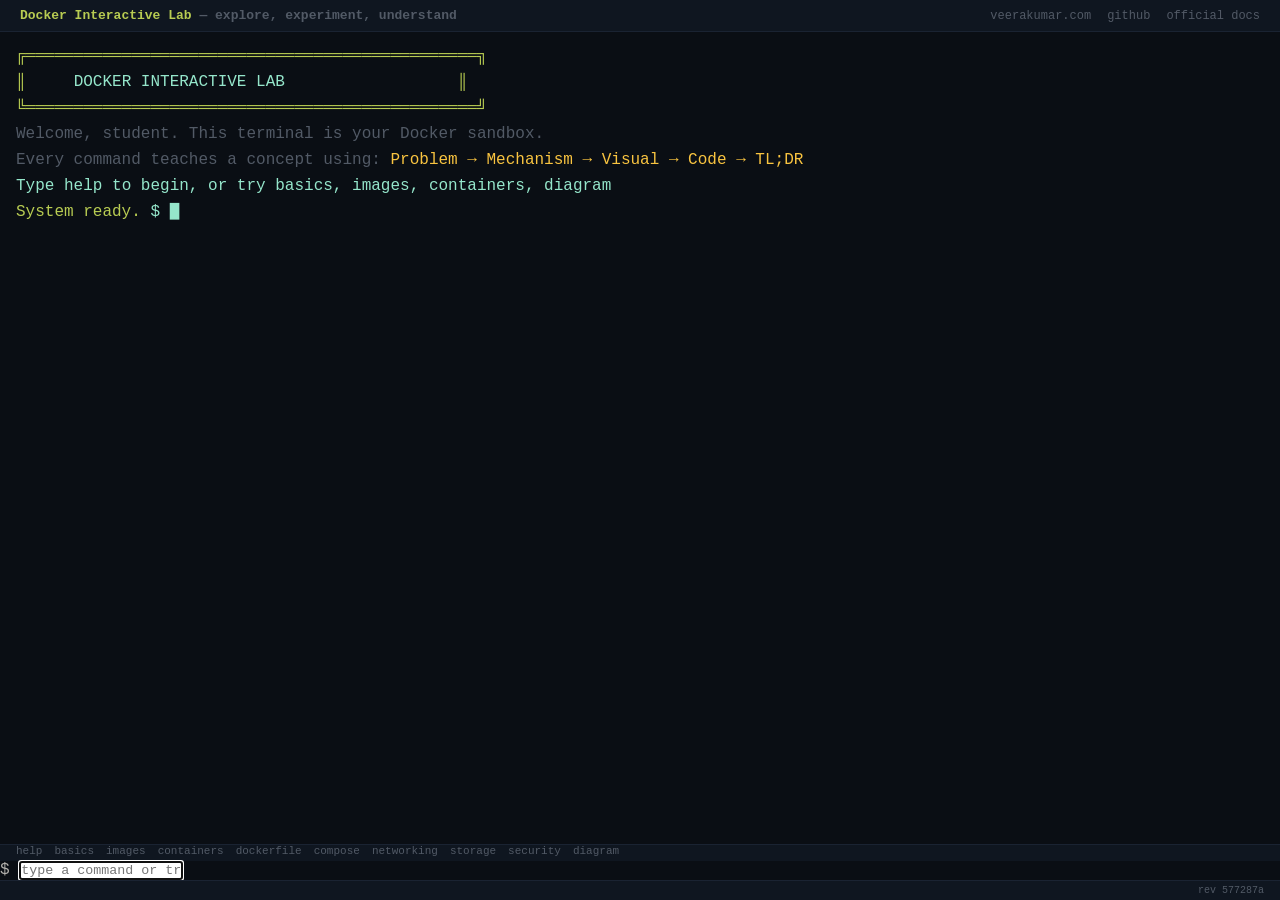
<file: learning/docker/index.html>
<!DOCTYPE html>
<html lang="en">
<head>
<meta charset="UTF-8">
<link rel="icon" type="image/png" href="/favicon.png">
<meta name="viewport" content="width=device-width, initial-scale=1.0">
<title>Docker Interactive Lab</title>
<style>
*{margin:0;padding:0;box-sizing:border-box;font-family:'Cascadia Code','Fira Code','Courier New',monospace}
:root{--bg:#0a0e14;--surface:#0f1620;--border:#1a2332;--text:#b3b1ad;--green:#b8cc52;--cyan:#95e6cb;--yellow:#f9c440;--red:#ff6c6c;--dim:#525a66;--prompt:#f9c440;--highlight:rgba(184,204,82,0.12)}
body{background:var(--bg);color:var(--text);height:100vh;display:flex;flex-direction:column;overflow:hidden}
.header{background:var(--surface);border-bottom:1px solid var(--border);padding:8px 20px;display:flex;justify-content:space-between;align-items:center;flex-shrink:0}
.header-title{color:var(--green);font-size:13px;font-weight:bold}
.header-title span{color:var(--dim)}
.header-nav{display:flex;gap:16px;font-size:12px}
.header-nav a{color:var(--dim);text-decoration:none}
.header-nav a:hover{color:var(--cyan)}
#terminal{flex:1;overflow-y:auto;padding:12px 16px 0;scroll-behavior:smooth}
#terminal::-webkit-scrollbar{width:6px}
#terminal::-webkit-scrollbar-track{background:var(--surface)}
#terminal::-webkit-scrollbar-thumb{background:var(--border);border-radius:3px}
.line{margin-bottom:2px;line-height:1.5;white-space:pre-wrap;word-break:break-word;animation:fadeIn 0.15s ease-out}
@keyframes fadeIn{from{opacity:0;transform:translateY(-3px)}to{opacity:1;transform:translateY(0)}}
.line.prompt-line{color:var(--prompt);font-weight:bold}
.line.error{color:var(--red)}
.line.info{color:var(--dim)}
.line.success{color:var(--green)}
.line.cyan{color:var(--cyan)}
.line.yellow{color:var(--yellow)}
.line.dim{color:var(--dim)}
.line.bold{font-weight:bold}
.line.lg{font-size:1.1em;margin:6px 0}
.line.section{color:var(--green);font-weight:bold;font-size:1.1em;margin:10px 0 4px;letter-spacing:0.5px}
.line.subsection{color:var(--cyan);margin:6px 0 2px}
.line.diagram{color:var(--dim);font-size:0.85em;line-height:1.2;margin:4px 0}
.line.code{color:var(--yellow);font-size:0.85em;padding:6px 12px;margin:4px 0;border-left:2px solid var(--border);background:var(--highlight);border-radius:0 4px 4px 0}
.line.divider{color:var(--border);margin:6px 0}
.line.tldr{color:var(--yellow);font-style:italic;margin:8px 0 4px;padding:6px 12px;border:1px dashed var(--border);border-radius:4px}
.line.highlight{background:var(--highlight);padding:4px 8px;border-radius:4px;margin:4px 0}
@media(max-width:600px){.header-nav{display:none}#terminal{padding:8px 10px}.line{font-size:0.9em}}
.suggestions{font-size:11px;color:var(--dim);padding:0 16px 4px;background:var(--surface);border-top:1px solid var(--border);display:flex;gap:12px;flex-wrap:wrap;flex-shrink:0}
.suggestions span{cursor:pointer}
.suggestions span:hover{color:var(--cyan)}
</style>
</head>
<body>

<div class="header">
<div class="header-title">Docker Interactive Lab <span>— explore, experiment, understand</span></div>
<div class="header-nav"><a href="https://veerakumar.com">veerakumar.com</a><a href="https://github.com/theveerakumar">github</a><a href="https://docs.docker.com/" target="_blank">official docs</a></div>
</div>

<div id="terminal"></div>

<div class="suggestions" id="suggestions">
<span onclick="run('help')">help</span>
<span onclick="run('basics')">basics</span>
<span onclick="run('images')">images</span>
<span onclick="run('containers')">containers</span>
<span onclick="run('dockerfile')">dockerfile</span>
<span onclick="run('compose')">compose</span>
<span onclick="run('networking')">networking</span>
<span onclick="run('storage')">storage</span>
<span onclick="run('security')">security</span>
<span onclick="run('diagram')">diagram</span>
</div>

<div class="input-area">
<span class="prompt">$</span>
<input type="text" id="cmd" placeholder="type a command or try help" autofocus spellcheck="false" autocomplete="off">
</div>

<script>
const term = document.getElementById('terminal');
const input = document.getElementById('cmd');

function scrollBottom() { setTimeout(() => { term.scrollTop = term.scrollHeight; }, 20); }

function w(text, cls = '') {
  const d = document.createElement('div');
  d.className = 'line' + (cls ? ' ' + cls : '');
  d.innerHTML = text;
  term.appendChild(d);
  scrollBottom();
}

function writeLines(lines) {
  lines.forEach((l, i) => {
    setTimeout(() => {
      if (typeof l === 'string') w(l);
      else w(l[0], l[1] || '');
      if (i === lines.length - 1) scrollBottom();
    }, i * 25);
  });
}

function divider() { return ['─'.repeat(60), 'divider']; }
function section(title) { return ['<span style="color:var(--green)">■</span> ' + title, 'section']; }
function subsection(title) { return [title, 'subsection']; }
function codeBlock(lines) { return [lines.map(l => '  ' + l).join('\n'), 'code']; }
function diagramBlock(lines) { return [lines.join('\n'), 'diagram']; }
function tldr(text) { return ['<span style="color:var(--yellow)">⚡</span> ' + text, 'tldr']; }
function note(text) { return [text, 'dim']; }

const topics = {};

topics.help = {
  title: 'Help',
  content: [
    ['Docker Interactive Lab', 'bold lg'],
    ['Type a command to explore Docker concepts. Each topic includes the problem, mechanism, visualization, commands, and a takeaway.', 'info'],
    divider(),
    ['FUNDAMENTALS', 'section'],
    ['  basics      — What is Docker, containers vs VMs, architecture', 'info'],
    ['  images      — Docker images, layers, registries, tags', 'info'],
    ['  containers  — Container lifecycle, run, exec, logs, inspect', 'info'],
    divider(),
    ['BUILD & ORCHESTRATE', 'section'],
    ['  dockerfile  — Writing Dockerfiles, best practices, multi-stage', 'info'],
    ['  compose     — Docker Compose, multi-container apps, networks', 'info'],
    divider(),
    ['OPERATIONS', 'section'],
    ['  networking  — Bridge, host, overlay, DNS, expose vs publish', 'info'],
    ['  storage     — Volumes, bind mounts, tmpfs, drivers', 'info'],
    ['  security    — Seccomp, capabilities, rootless, content trust', 'info'],
    divider(),
    ['VISUALIZATIONS', 'section'],
    ['  diagram     — Full Docker architecture ASCII map', 'info'],
    divider(),
    ['<span style="color:var(--cyan)">Try:</span> basics → images → dockerfile → compose → networking', 'info'],
  ]
};

topics.basics = {
  title: 'Docker Basics',
  content: [
    section('What Is Docker?'),
    ['"Docker packages software into standardized units called containers that include everything needed to run."', 'cyan'],
    note('Before Docker: "It works on my machine!" After Docker: it works everywhere — dev, test, prod, cloud, laptop.'),
    divider(),
    section('Containers vs Virtual Machines'),
    diagramBlock([
      '  VIRTUAL MACHINES                    CONTAINERS',
      '',
      '  ┌──────────────────┐               ┌──────────────┐',
      '  │  ┌─────┐ ┌─────┐ │               │  ┌─────┐     │',
      '  │  │App A│ │App B│ │               │  │ App │     │',
      '  │  ├─────┤ ├─────┤ │               │  ├─────┤     │',
      '  │  │ Libs│ │ Libs│ │               │  │ Libs│     │',
      '  │  ├─────┤ ├─────┤ │               │  ├─────┤     │',
      '  │  │Guest│ │Guest│ │               │  │     │     │',
      '  │  │ OS  │ │ OS  │ │               │  └──┬──┘     │',
      '  │  └──┬──┘ └──┬──┘ │               │     │        │',
      '  │     └───┬────┘   │               │  Container   │',
      '  │  ┌──────┴──────┐ │               │  (isolated)  │',
      '  │  │ Hypervisor  │ │               └──────┬───────┘',
      '  │  └──────┬──────┘ │                      │',
      '  └─────────┼────────┘                      │',
      '            │    ┌───────────────────────────┘',
      '            ▼    ▼',
      '       ┌──────────────┐',
      '       │  Host OS     │',
      '       │  + Docker    │',
      '       ├──────────────┤',
      '       │  Hardware    │',
      '       └──────────────┘',
      '',
      '  VM:   Each VM has its own OS kernel → GBs, slow boot',
      '  Container: Shares host kernel → MBs, instant start'
    ]),
    divider(),
    section('Docker Architecture'),
    diagramBlock([
      '  ┌──────────────────────────────────────────────────┐',
      '  │  DOCKER CLIENT (CLI)                             │',
      '  │  $ docker run, build, pull, push, exec...        │',
      '  └─────────────────────┬────────────────────────────┘',
      '                        │ REST API (socket)',
      '                        ▼',
      '  ┌──────────────────────────────────────────────────┐',
      '  │  DOCKER DAEMON (dockerd)                         │',
      '  │  ┌──────────┐ ┌──────────┐ ┌────────────────┐   │',
      '  │  │ Container │ │ Images   │ │ Volumes        │   │',
      '  │  │ Manager   │ │ Manager  │ │ Manager        │   │',
      '  │  ├──────────┤ ├──────────┤ ├───────────────┤   │',
      '  │  │ containerd│ │ storage  │ │ local driver   │   │',
      '  │  │ (runC)    │ │ driver   │ │                │   │',
      '  │  └──────────┘ └──────────┘ └────────────────┘   │',
      '  └─────────────────────┬────────────────────────────┘',
      '                        │',
      '                        ▼',
      '  ┌──────────────────────────────────────────────────┐',
      '  │  REGISTRY (Docker Hub, ECR, GCR, private...)     │',
      '  │  Stores and distributes images                   │',
      '  └──────────────────────────────────────────────────┘',
      '',
      '  // Docker uses a client-server architecture.',
      '  // The CLI talks to dockerd via a Unix socket.',
      '  // dockerd uses containerd + runC to run containers.'
    ]),
    divider(),
    section('Key Components'),
    ['<span style="color:var(--yellow)">Docker CLI (docker)</span>', 'info'],
    ['  ■ Your interface to Docker — all commands start here', 'info'],
    ['<span style="color:var(--yellow)">Docker Daemon (dockerd)</span>', 'info'],
    ['  ■ Background service that manages containers, images, volumes, networks', 'info'],
    ['  ■ Listens on /var/run/docker.sock (Unix) or TCP (remote)', 'info'],
    ['<span style="color:var(--yellow)">containerd</span>', 'info'],
    ['  ■ Industry-standard container runtime (used by Docker, K8s, etc.)', 'info'],
    ['  ■ Manages container lifecycle (create, start, stop, delete)', 'info'],
    ['<span style="color:var(--yellow)">runC</span>', 'info'],
    ['  ■ Low-level container runtime — actually creates the container', 'info'],
    ['  ■ Uses Linux cgroups + namespaces + seccomp', 'info'],
    divider(),
    section('Essential Commands'),
    codeBlock([
      '  # Check version and system info',
      '  $ docker version',
      '  $ docker info',
      '',
      '  # Run a container',
      '  $ docker run hello-world  # test the installation',
      '  $ docker run -it ubuntu bash  # interactive shell',
      '  $ docker run -d -p 80:80 nginx  # background web server',
      '',
      '  # List stuff',
      '  $ docker ps          # running containers',
      '  $ docker ps -a       # all containers (including stopped)',
      '  $ docker images      # downloaded images',
      '  $ docker volume ls   # volumes',
      '  $ docker network ls  # networks',
      '',
      '  # Clean up',
      '  $ docker rm $(docker ps -aq)        # remove all containers',
      '  $ docker rmi $(docker images -q)    # remove all images',
      '  $ docker system prune -a            # deep clean everything'
    ]),
    tldr('Docker packages apps into lightweight, portable containers. Containers share the host kernel (not a full OS), making them fast, small, and consistent across environments.'),
  ]
};

topics.images = {
  title: 'Docker Images',
  content: [
    section('Docker Images'),
    ['"A Docker image is a read-only template with instructions for creating a container. Think of it as a snapshot of a filesystem."', 'cyan'],
    divider(),
    section('Image Layers'),
    diagramBlock([
      '  A Docker image is built in LAYERS — each instruction',
      '  in a Dockerfile creates a new layer:',
      '',
      '  ┌──────────────────────────────┐',
      '  │  Layer 6: CMD ["nginx"]      │  ← writable container layer',
      '  ├──────────────────────────────┤',
      '  │  Layer 5: COPY . /app        │',
      '  ├──────────────────────────────┤',
      '  │  Layer 4: RUN apt install    │',
      '  ├──────────────────────────────┤',
      '  │  Layer 3: RUN apt update     │',
      '  ├──────────────────────────────┤',
      '  │  Layer 2: ENV DEBIAN_FRONTEND│',
      '  ├──────────────────────────────┤',
      '  │  Layer 1: FROM ubuntu:22.04  │  ← base image',
      '  └──────────────────────────────┘',
      '',
      '  // Layers are cached and reused across builds.',
      '  // If Layer 3 doesn\'t change, Docker reuses it.',
      '  // Layer ordering matters — change often → put later.'
    ]),
    divider(),
    section('Image Operations'),
    codeBlock([
      '  # Pull an image from a registry',
      '  $ docker pull ubuntu:22.04',
      '  22.04: Pulling from library/ubuntu',
      '  2f79e7b8d4b6: Downloading  12.4MB/32.1MB',
      '  1c4c3b3b8d4b: Download complete',
      '',
      '  # List downloaded images',
      '  $ docker images',
      '  REPOSITORY   TAG       IMAGE ID       CREATED       SIZE',
      '  ubuntu       22.04     a1b2c3d4e5f6   2 weeks ago   77MB',
      '  nginx        latest    b2c3d4e5f6a7   5 days ago    187MB',
      '  node         20-alpine c3d4e5f6a7b8   3 days ago    128MB',
      '',
      '  # Inspect image layers',
      '  $ docker history nginx',
      '  IMAGE          CREATED       CREATED BY                 SIZE',
      '  b2c3d4e5f6a7  5 days ago    CMD ["nginx"]              0B',
      '  a1b2c3d4e5f6  5 days ago    STOPSIGNAL SIGQUIT          0B',
      '  9f8e7d6c5b4a  5 days ago    RUN apt install ...         56MB',
      '',
      '  # Tag and push',
      '  $ docker tag myapp:latest veerakumar/myapp:v1',
      '  $ docker push veerakumar/myapp:v1',
      '',
      '  # Save and load (offline transfer)',
      '  $ docker save myapp:latest > myapp.tar',
      '  $ docker load < myapp.tar'
    ]),
    divider(),
    section('Image Size Optimization'),
    codeBlock([
      '  # Compare base image sizes:',
      '  ubuntu:22.04       → 77MB',
      '  debian:bookworm    → 45MB',
      '  alpine:3.19       → 3.5MB  ← the gold standard',
      '  scratch           → 0B     ← empty, for static binaries',
      '',
      '  # Alpine-based images are dramatically smaller:',
      '  node:20           → 1.1GB',
      '  node:20-slim      → 235MB',
      '  node:20-alpine    → 128MB  ← 8x smaller than full',
      '',
      '  # Optimize layer count: combine RUN commands',
      '  RUN apt-get update && apt-get install -y \\',
      '      curl \\',
      '      git \\',
      '      nginx \\',
      '  && rm -rf /var/lib/apt/lists/*  # clean apt cache'
    ]),
    divider(),
    section('Registries & Tagging'),
    codeBlock([
      '  # Naming convention:',
      '  # [registry/][namespace/]image[:tag]',
      '',
      '  docker push myrepo/myapp:1.0.0',
      '  │         │      │      │',
      '  │         │      │      └── tag (version)',
      '  │         │      └───────── image name',
      '  │         └──────────────── namespace/user',
      '  └────────────────────────── registry (default = Docker Hub)',
      '',
      '  # Default tag is "latest" (be careful — it\'s mutable!)',
      '',
      '  # Private registries:',
      '  $ docker login myregistry.com',
      '  $ docker tag myapp myregistry.com/team/myapp:v1',
      '  $ docker push myregistry.com/team/myapp:v1',
      '',
      '  # Major registries:',
      '  #  Docker Hub     — hub.docker.com',
      '  #  GitHub CR      — ghcr.io',
      '  #  AWS ECR        — *.dkr.ecr.*.amazonaws.com',
      '  #  Google GCR     — gcr.io',
      '  #  Self-hosted    — your-own-registry.com'
    ]),
    tldr('Images are read-only templates built in layers. Layers are cached and shared. Alpine images minimize size. Tags are mutable labels. Always push to a registry for distribution.'),
  ]
};

topics.containers = {
  title: 'Docker Containers',
  content: [
    section('Docker Containers'),
    ['"A container is a runnable instance of an image — an isolated process with its own filesystem, network, and process tree."', 'cyan'],
    divider(),
    section('Container Lifecycle'),
    diagramBlock([
      '                    ┌──────────┐',
      '                    │  IMAGE   │',
      '                    └────┬─────┘',
      '                         │ docker run',
      '                         ▼',
      '                    ┌──────────┐',
      '              ┌────→│ CREATED  │←──── docker create',
      '              │     └────┬─────┘',
      '              │          │ docker start',
      '              │          ▼',
      '              │     ┌──────────┐',
      '              │     │ RUNNING  │────── docker pause → PAUSED',
      '              │     └────┬─────┘────── docker unpause ←',
      '              │          │',
      '              │  docker  │ docker kill (SIGKILL)',
      '              │  stop    │ docker restart',
      '              │ (SIGTERM)▼',
      '              │     ┌──────────┐',
      '              └─────│ STOPPED  │────── docker rm → removed',
      '                    └──────────┘',
      '',
      '  // docker stop  = SIGTERM + grace period + SIGKILL',
      '  // docker kill  = immediate SIGKILL (or custom signal)',
      '  // docker rm -f = force remove running container'
    ]),
    divider(),
    section('Running Containers'),
    codeBlock([
      '  # Run a container in the foreground',
      '  $ docker run -it --name myapp ubuntu bash',
      '  root@abc123:/#  # you are INSIDE the container!',
      '',
      '  # Run in background (detached)',
      '  $ docker run -d --name web -p 80:80 nginx',
      '  abc123def456...  # container ID',
      '',
      '  # Run with resource limits',
      '  $ docker run -d --memory=256m --cpus=0.5 nginx',
      '',
      '  # Run and auto-remove on exit',
      '  $ docker run --rm -it ubuntu bash',
      '',
      '  # Run with environment variables',
      '  $ docker run -e DB_HOST=localhost -e DB_PORT=5432 myapp',
      '',
      '  # Run with restart policy',
      '  $ docker run -d --restart unless-stopped nginx'
    ]),
    divider(),
    section('Container Management'),
    codeBlock([
      '  # Execute a command in a running container',
      '  $ docker exec -it web bash        # interactive shell',
      '  $ docker exec web nginx -t        # test nginx config',
      '',
      '  # View logs',
      '  $ docker logs web                 # all logs',
      '  $ docker logs -f web              # follow (tail -f)',
      '  $ docker logs --tail 50 web       # last 50 lines',
      '  $ docker logs -t web              # with timestamps',
      '',
      '  # Inspect container details (JSON)',
      '  $ docker inspect web',
      '  $ docker inspect web | jq ".[0].NetworkSettings.IPAddress"',
      '',
      '  # Resource usage',
      '  $ docker stats                    # live CPU/mem/IO per container',
      '  $ docker top web                  # running processes in container',
      '',
      '  # Copy files in/out',
      '  $ docker cp web:/etc/nginx/nginx.conf ./',
      '  $ docker cp ./file.txt web:/tmp/'
    ]),
    divider(),
    section('The Magic: What Makes a Container?'),
    codeBlock([
      '  Every container uses Linux kernel features:',
      '',
      '  ■ NAMESPACES — Isolate what the process can SEE',
      '    ┌──────────────┬──────────────────────────┐',
      '    │ Namespace    │ What it isolates          │',
      '    ├──────────────┼──────────────────────────┤',
      '    │ pid          │ Process IDs (PID 1 inside)│',
      '    │ net          │ Network interfaces, routes│',
      '    │ mnt          │ Mount points, filesystems │',
      '    │ uts          │ Hostname, domain name     │',
      '    │ ipc          │ Inter-process comms       │',
      '    │ user         │ UID/GID mapping           │',
      '    │ cgroup       │ Resource limits           │',
      '    │ time         │ System time               │',
      '    └──────────────┴──────────────────────────┘',
      '',
      '  ■ CGROUPS — Limit what the process can USE',
      '    cpu, memory, disk I/O, network, PID count',
      '',
      '  ■ SECCOMP — Limit what SYSCALLS the process can make',
      '    Default: blocks ~44 dangerous calls (reboot, kexec...)',
      '',
      '  ■ CAPABILITIES — Fine-grained privileges',
      '    --cap-drop=ALL --cap-add=NET_BIND_SERVICE'
    ]),
    tldr('A container is just an isolated Linux process: namespaces for what it sees, cgroups for what it uses, seccomp for what it can do. No magic — just Linux.'),
  ]
};

topics.dockerfile = {
  title: 'Dockerfile Best Practices',
  content: [
    section('Writing Dockerfiles'),
    ['"A Dockerfile is a recipe for building images — each instruction creates a layer."', 'cyan'],
    divider(),
    section('Anatomy of a Dockerfile'),
    codeBlock([
      '  # === BASE ===',
      '  FROM node:20-alpine AS build',
      '  WORKDIR /app',
      '',
      '  # === DEPENDENCIES (cached separately!) ===',
      '  COPY package*.json ./',
      '  RUN npm ci --only=production',
      '',
      '  # === BUILD ===',
      '  COPY . .',
      '  RUN npm run build',
      '',
      '  # === PRODUCTION ===',
      '  FROM nginx:alpine',
      '  COPY --from=build /app/dist /usr/share/nginx/html',
      '  EXPOSE 80',
      '  CMD ["nginx", "-g", "daemon off;"]'
    ]),
    divider(),
    section('Key Instructions'),
    codeBlock([
      '  INSTRUCTION   │ PURPOSE',
      '  ──────────────┼───────────────────────────────────',
      '  FROM          │ Base image (must be first)',
      '  WORKDIR       │ Set working directory',
      '  COPY          │ Copy files from context/stage',
      '  ADD           │ Copy + auto-extract tar/URL',
      '  RUN           │ Execute commands (creates a layer)',
      '  ENV           │ Set environment variable',
      '  ARG           │ Build-time variable',
      '  EXPOSE        │ Document port (metadata only)',
      '  CMD           │ Default command (can be overridden)',
      '  ENTRYPOINT    │ Fixed command (harder to override)',
      '  LABEL         │ Metadata (maintainer, version)',
      '  HEALTHCHECK   │ Container health check command',
      '  USER          │ Switch to non-root user',
      '  VOLUME        │ Declare mount point'
    ]),
    divider(),
    section('Best Practices'),
    codeBlock([
      '  # 1. Use .dockerignore (like .gitignore)',
      '  $ cat .dockerignore',
      '  node_modules',
      '  .git',
      '  *.md',
      '  Dockerfile',
      '  .env',
      '',
      '  # 2. Order layers by change frequency',
      '  #    Dependencies first, code last',
      '  COPY package*.json ./   # rarely changes',
      '  RUN npm ci              # cached until packages change',
      '  COPY . .                # changes every build',
      '',
      '  # 3. Use multi-stage builds',
      '  #    Build stage has tools → final stage has only binary',
      '  #    Final image is SMALL and SECURE',
      '',
      '  # 4. Don\'t run as root',
      '  RUN addgroup -g 1001 -S nodejs && \\',
      '      adduser -S nodejs -u 1001',
      '  USER nodejs',
      '',
      '  # 5. Prefer COPY over ADD (COPY is explicit)',
      '  #    ADD can surprise you (tar auto-extraction)',
      '',
      '  # 6. Clean up in the same RUN layer',
      '  RUN apt-get update && apt-get install -y \\',
      '      curl \\',
      '  && rm -rf /var/lib/apt/lists/*'
    ]),
    divider(),
    section('Multi-Stage Builds'),
    codeBlock([
      '  # GO BUILD (stage 1)',
      '  FROM golang:1.22 AS builder',
      '  WORKDIR /src',
      '  COPY go.mod go.sum ./',
      '  RUN go mod download',
      '  COPY . .',
      '  RUN CGO_ENABLED=0 go build -o /app/server',
      '',
      '  # FINAL (stage 2) — minimal image',
      '  FROM scratch',
      '  COPY --from=builder /app/server /server',
      '  COPY --from=builder /etc/ssl/certs /etc/ssl/certs',
      '  EXPOSE 8080',
      '  CMD ["/server"]',
      '',
      '  # Result: a ~10MB image with NO OS, just the binary!',
      '  # This is the holy grail: tiny, fast, secure.'
    ]),
    divider(),
    section('Build Commands'),
    codeBlock([
      '  # Build an image',
      '  $ docker build -t myapp:latest .',
      '',
      '  # Build with build args',
      '  $ docker build --build-arg VERSION=1.2.3 -t myapp .',
      '',
      '  # Build with a specific Dockerfile',
      '  $ docker build -f Dockerfile.prod -t myapp:prod .',
      '',
      '  # Cache busting',
      '  $ docker build --no-cache -t myapp .',
      '',
      '  # BuildKit features (faster, better cache)',
      '  $ DOCKER_BUILDKIT=1 docker build -t myapp .',
      '',
      '  # Tag during build',
      '  $ docker build -t myapp:v1.0 -t myapp:latest .'
    ]),
    tldr('Dockerfiles are recipes: order layers by change frequency, use multi-stage builds, don\'t run as root, clean up in the same RUN layer. The goal is small, fast, secure images.'),
  ]
};

topics.compose = {
  title: 'Docker Compose',
  content: [
    section('Docker Compose'),
    ['"Compose defines and runs multi-container Docker applications using a YAML file."', 'cyan'],
    note('A single docker-compose.yml can define an entire stack: web server, database, cache, queue, worker. One command to start everything.'),
    divider(),
    section('docker-compose.yml Anatomy'),
    codeBlock([
      '  version: "3.9"',
      '',
      '  services:',
      '    web:',
      '      build: .',
      '      ports:',
      '        - "80:80"',
      '      depends_on:',
      '        - db',
      '        - redis',
      '      environment:',
      '        DB_HOST: db',
      '        REDIS_HOST: redis',
      '',
      '    db:',
      '      image: postgres:16-alpine',
      '      volumes:',
      '        - pgdata:/var/lib/postgresql/data',
      '      environment:',
      '        POSTGRES_PASSWORD: ${DB_PASSWORD}',
      '',
      '    redis:',
      '      image: redis:7-alpine',
      '      ports:',
      '        - "6379:6379"',
      '',
      '  volumes:',
      '    pgdata:',
      '',
      '  networks:',
      '    default:',
      '      driver: bridge'
    ]),
    divider(),
    section('Compose Commands'),
    codeBlock([
      '  # Start all services',
      '  $ docker compose up -d',
      '',
      '  # Build and start',
      '  $ docker compose up --build -d',
      '',
      '  # View logs',
      '  $ docker compose logs -f',
      '  $ docker compose logs -f web',
      '',
      '  # List services',
      '  $ docker compose ps',
      '',
      '  # Execute command in a service',
      '  $ docker compose exec web bash',
      '  $ docker compose exec db psql -U postgres',
      '',
      '  # Scale a service',
      '  $ docker compose up -d --scale worker=3',
      '',
      '  # Stop without removing',
      '  $ docker compose stop',
      '',
      '  # Stop and remove everything',
      '  $ docker compose down',
      '  $ docker compose down -v  # also remove volumes',
      '',
      '  # Check config',
      '  $ docker compose config'
    ]),
    divider(),
    section('Environment Variables & .env'),
    codeBlock([
      '  # .env file (auto-loaded by Compose)',
      '  $ cat .env',
      '  DB_PASSWORD=s3cret',
      '  DB_NAME=myapp',
      '  NGINX_PORT=8080',
      '',
      '  # Use in docker-compose.yml:',
      '  environment:',
      '    DB_PASSWORD: ${DB_PASSWORD:-defaultpass}',
      '    DB_NAME: ${DB_NAME}',
      '    NGINX_PORT: ${NGINX_PORT}',
      '',
      '  # Variable substitution:',
      '  ${VAR}         # required (error if not set)',
      '  ${VAR:-default} # optional with default',
      '  ${VAR:?error}  # required with custom error msg',
      '',
      '  # Override for specific environment:',
      '  $ docker compose --env-file .env.prod up -d'
    ]),
    divider(),
    section('Compose File Features'),
    codeBlock([
      '  # Health checks',
      '  healthcheck:',
      '    test: ["CMD", "curl", "-f", "http://localhost"]',
      '    interval: 30s',
      '    timeout: 10s',
      '    retries: 3',
      '',
      '  # Resource limits',
      '  deploy:',
      '    resources:',
      '      limits:',
      '        cpus: "0.5"',
      '        memory: "256M"',
      '',
      '  # Named volumes (persist data)',
      '  volumes:',
      '    pgdata:',
      '      driver: local',
      '',
      '  # Configs and secrets (swarm)',
      '  secrets:',
      '    db_password:',
      '      file: ./secrets/db_password.txt',
      '',
      '  # Profiles (selective startup)',
      '  profiles:',
      '    - monitoring',
      '  # Start only: docker compose --profile monitoring up'
    ]),
    tldr('Docker Compose turns a YAML file into a multi-container application. Define services, networks, volumes, and env vars. One docker compose up to run your entire stack.'),
  ]
};

topics.networking = {
  title: 'Docker Networking',
  content: [
    section('Docker Networking'),
    ['"Docker networking connects containers to each other and to the outside world through virtual networks."', 'cyan'],
    divider(),
    section('Network Drivers'),
    diagramBlock([
      '  DOCKER NETWORK DRIVERS',
      '',
      '  bridge  ── Default. Internal network on the host.',
      '               Containers communicate via IP.',
      '               Port mapping: -p 80:80',
      '',
      '  host    ── No isolation. Container shares host',
      '               network stack. Fast but less secure.',
      '',
      '  overlay ── Multi-host networking for Swarm/K8s.',
      '               Containers on different hosts can',
      '               communicate as if on the same network.',
      '',
      '  macvlan ── Assign a MAC address to each container.',
      '               Containers appear as physical devices',
      '               on the network.',
      '',
      '  none    ── No network. Completely isolated.',
      '',
      '  custom  ── User-defined bridge with DNS resolution',
      '               by container name (unlike default bridge).'
    ]),
    divider(),
    section('Default Bridge Network'),
    codeBlock([
      '  # When you install Docker, you get a Linux bridge:',
      '  $ ip link show docker0',
      '  docker0: <BROADCAST,MULTICAST,UP> mtu 1500',
      '      inet 172.17.0.1/16',
      '',
      '  # Each container gets a veth pair:',
      '  $ docker run -d --name web nginx',
      '  $ ip link  # you\'ll see vethXXXX interfaces',
      '',
      '  # Containers on the default bridge can reach each',
      '  # other by IP (not by name)',
      '  $ docker inspect web | jq ".[0].NetworkSettings.IPAddress"',
      '  "172.17.0.2"',
      '',
      '  # Port publishing: maps host port to container port',
      '  $ docker run -d -p 8080:80 nginx',
      '  # Host:8080 → Container:80'
    ]),
    divider(),
    section('User-Defined Bridge (DNS!)'),
    codeBlock([
      '  # Create a custom network',
      '  $ docker network create mynet',
      '',
      '  # Run containers on the custom network',
      '  $ docker run -d --net mynet --name web nginx',
      '  $ docker run -d --net mynet --name db postgres',
      '',
      '  # Now they can resolve each other by NAME!',
      '  $ docker exec web ping db',
      '  PING db (172.18.0.3)',
      '',
      '  # This is DNS-based service discovery.',
      '  # Docker\'s embedded DNS server resolves container names.',
      '  # The default bridge does NOT have this feature.',
      '',
      '  # Connect a running container to a network',
      '  $ docker network connect mynet web',
      '  $ docker network disconnect mynet web'
    ]),
    divider(),
    section('Port Publishing Deep Dive'),
    codeBlock([
      '  # Single port',
      '  $ docker run -p 80:80 nginx',
      '  # Host:80 → Container:80',
      '',
      '  # Different host/container ports',
      '  $ docker run -p 8080:80 nginx',
      '  # Host:8080 → Container:80',
      '',
      '  # Bind to specific interface',
      '  $ docker run -p 127.0.0.1:80:80 nginx',
      '  # Only localhost, not externally accessible',
      '',
      '  # UDP port',
      '  $ docker run -p 53:53/udp dns-server',
      '',
      '  # Range of ports',
      '  $ docker run -p 8000-8010:80 nginx',
      '',
      '  # EXPOSE in Dockerfile is DOCUMENTATION only',
      '  # It does NOT publish the port!',
      '  # You still need -p or --publish to expose it.',
      '',
      '  # See port mappings:',
      '  $ docker port web',
      '  80/tcp -> 0.0.0.0:80'
    ]),
    divider(),
    section('Container-to-Container Communication'),
    diagramBlock([
      '  SCENARIO: Web app + Database + Cache',
      '',
      '  ┌─────────┐    ┌──────────┐    ┌──────────┐',
      '  │  nginx  │    │ postgres │    │  redis   │',
      '  │  :80    │    │  :5432   │    │  :6379   │',
      '  └────┬────┘    └─────┬────┘    └─────┬────┘',
      '       │               │               │',
      '       └───────────────┼───────────────┘',
      '                       │',
      '               ┌───────┴───────┐',
      '               │   mynet       │',
      '               │ (bridge)      │',
      '               └───────────────┘',
      '',
      '  # All three can resolve each other by container name:',
      '  $ docker exec nginx ping postgres  # works',
      '  $ docker exec nginx ping redis     # works',
      '',
      '  # External access: only nginx:80 is published.',
      '  # db and redis are INTERNAL only (more secure).'
    ]),
    tldr('Docker networks isolate or connect containers. Use custom bridge networks for DNS-based service discovery. Port publishing (-p) opens containers to the outside. Overlay networks connect containers across hosts.'),
  ]
};

topics.storage = {
  title: 'Docker Storage',
  content: [
    section('Docker Storage'),
    ['"Containers are ephemeral — storage makes data persistent across container lifecycles."', 'cyan'],
    divider(),
    section('Storage Options'),
    diagramBlock([
      '  HOW DATA PERSISTS IN DOCKER',
      '',
      '  ┌──────────────────────────────────────────────┐',
      '  │  Container (writable layer)                  │',
      '  │  ┌──────────────────────────────────────┐    │',
      '  │  │  Changes written here:               │    │',
      '  │  │  • apt-get install                   │    │',
      '  │  │  • config files modified             │    │',
      '  │  │  • logs generated                    │    │',
      '  │  │  • LOST when container is removed!    │    │',
      '  │  └──────────────────────────────────────┘    │',
      '  └──────────────┬───────────────────────────────┘',
      '                 │',
      '     ┌───────────┼───────────────┐',
      '     ▼           ▼               ▼',
      '  ┌──────┐  ┌──────────┐  ┌──────────┐',
      '  │Volume│  │Bind Mount│  │ tmpfs    │',
      '  │      │  │          │  │ (memory) │',
      '  │Managed│  │Any host  │  │Temporary │',
      '  │by     │  │directory │  │non-persis│',
      '  │Docker │  │          │  │          │',
      '  └──────┘  └──────────┘  └──────────┘',
      '  PERSISTENT  PERSISTENT  VOLATILE',
      '  Best for    Configs,   Secrets,',
      '  databases   dev code   temp data'
    ]),
    divider(),
    section('Volumes (Recommended)'),
    codeBlock([
      '  # Create a volume',
      '  $ docker volume create mydata',
      '',
      '  # List volumes',
      '  $ docker volume ls',
      '  DRIVER    VOLUME NAME',
      '  local     mydata',
      '',
      '  # Mount a volume in a container',
      '  $ docker run -v mydata:/data ubuntu',
      '',
      '  # Mount with mount flag (newer syntax)',
      '  $ docker run --mount type=volume,source=mydata,target=/data ubuntu',
      '',
      '  # Volume location on host:',
      '  $ docker volume inspect mydata',
      '  {"Mountpoint": "/var/lib/docker/volumes/mydata/_data"}',
      '',
      '  # Backup a volume',
      '  $ docker run --rm -v mydata:/data -v $(pwd):/backup ubuntu \\',
      '    tar czf /backup/mydata.tar.gz -C /data .',
      '',
      '  # Remove unused volumes',
      '  $ docker volume prune'
    ]),
    divider(),
    section('Bind Mounts'),
    codeBlock([
      '  # Mount a HOST directory into a container',
      '  $ docker run -v /host/path:/container/path nginx',
      '',
      '  # Bind mount with mount flag',
      '  $ docker run --mount type=bind,source="$(pwd)",target=/app nginx',
      '',
      '  # Read-only bind mount',
      '  $ docker run -v /host/data:/data:ro nginx',
      '',
      '  # Use cases for bind mounts:',
      '  ■ Development — edit code on host, changes reflected in container',
      '  ■ Config files — mount custom nginx.conf',
      '  ■ Logs — write logs to host for analysis',
      '  ■ Docker socket — /var/run/docker.sock (Docker-in-Docker)',
      '',
      '  # Bind mount vs Volume:',
      '  #  Volume  = Docker manages storage (portable, safe)',
      '  #  Bind    = You manage the path (convenient for dev)'
    ]),
    divider(),
    section('tmpfs Mounts'),
    codeBlock([
      '  # tmpfs: store data in memory (fast, temporary)',
      '  $ docker run --tmpfs /tmp ubuntu',
      '',
      '  # With mount flag:',
      '  $ docker run --mount type=tmpfs,destination=/app,tmpfs-size=64M nginx',
      '',
      '  # Use cases:',
      '  ■ Secrets that should never touch disk',
      '  ■ Temporary cache files',
      '  ■ Scratch space for batch processing',
      '',
      '  # tmpfs data is:',
      '  #  ■ FAST — it\'s in RAM',
      '  #  ■ EPHEMERAL — gone when container stops',
      '  #  ■ SECURE — never written to disk'
    ]),
    divider(),
    section('Storage Drivers'),
    codeBlock([
      '  # Docker uses storage drivers to manage layers:',
      '',
      '  Driver      │ Linux distros      │ Features',
      '  ────────────┼────────────────────┼────────────────',
      '  overlay2    │ All modern distros │ Default, fast, stable',
      '  aufs        │ Ubuntu legacy      │ Deprecated',
      '  devicemapper│ RHEL 7.x           │ Legacy',
      '  btrfs/zfs   │ Specific FS        │ Native FS features',
      '  vfs         │ Any (simple)       │ No CoW, no layers',
      '',
      '  $ docker info | grep "Storage Driver"',
      '  Storage Driver: overlay2',
      '',
      '  # overlay2 layers:',
      '  /var/lib/docker/overlay2/',
      '  ├── <layer-id>/  # read-only image layer',
      '  ├── <layer-id>/  # another image layer',
      '  └── <container-id>/  # writable container layer',
      '',
      '  // The Copy-on-Write (CoW) mechanism:',
      '  // When a container modifies a file from an image layer,',
      '  // the file is copied to the writable layer first.',
      '  // This saves disk space and speeds up container creation.'
    ]),
    tldr('Volumes are Docker-managed persistent storage (best for databases). Bind mounts share host directories (great for dev). tmpfs is in-memory storage (fast, ephemeral). The overlay2 driver enables efficient layer-based storage with Copy-on-Write.'),
  ]
};

topics.security = {
  title: 'Docker Security',
  content: [
    section('Docker Security'),
    ['"Docker containers share the host kernel — security must be multi-layered."', 'cyan'],
    divider(),
    section('Security Layers'),
    diagramBlock([
      '  ┌──────────────────────────────────────────────┐',
      '  │  1. IMAGE SECURITY                           │',
      '  │     • Use minimal base images (alpine)        │',
      '  │     • Scan for vulnerabilities (docker scan)  │',
      '  │     • Sign images with Docker Content Trust   │',
      '  │     • Pin specific image digests              │',
      '  ├──────────────────────────────────────────────┤',
      '  │  2. BUILD SECURITY                           │',
      '  │     • Don\'t run as root (USER directive)      │',
      '  │     • Multi-stage builds (no build tools)     │',
      '  │     • No secrets in build args                │',
      '  ├──────────────────────────────────────────────┤',
      '  │  3. RUNTIME SECURITY                         │',
      '  │     • Drop all capabilities, add only needed  │',
      '  │     • Read-only root filesystem               │',
      '  │     • Seccomp profile (restrict syscalls)     │',
      '  │     • Resource limits (cgroups)               │',
      '  │     • No new privileges (no-new-privs)        │',
      '  ├──────────────────────────────────────────────┤',
      '  │  4. HOST SECURITY                            │',
      '  │     • Rootless Docker (no root daemon)        │',
      '  │     • User namespaces (remap root inside)     │',
      '  │     • Audit docker.sock access                │',
      '  └──────────────────────────────────────────────┘'
    ]),
    divider(),
    section('Running Secure Containers'),
    codeBlock([
      '  # The gold standard for secure containers:',
      '',
      '  $ docker run --rm -d \\',
      '    --name secure-app \\',
      '    --cap-drop=ALL \\',
      '    --cap-add=NET_BIND_SERVICE \\',
      '    --security-opt=no-new-privileges:true \\',
      '    --security-opt=seccomp=default.json \\',
      '    --read-only-rootfs \\',
      '    --user 1001:1001 \\',
      '    --memory=256m \\',
      '    --cpus=0.5 \\',
      '    --pids-limit=100 \\',
      '    nginx',
      '',
      '  # What this does:',
      '  #   --cap-drop=ALL            no capabilities at all',
      '  #   --cap-add=NET_BIND...     except binding to ports < 1024',
      '  #   --security-opt            prevent privilege escalation',
      '  #   --read-only-rootfs        can\'t write to / (except volumes)',
      '  #   --user 1001               run as non-root user',
      '  #   --memory/--cpus           resource limits (DoS protection)',
      '  #   --pids-limit              prevent fork bombs'
    ]),
    divider(),
    section('Docker Content Trust'),
    codeBlock([
      '  # Sign and verify images',
      '',
      '  $ export DOCKER_CONTENT_TRUST=1',
      '',
      '  # When enabled, Docker ONLY pulls signed images:',
      '  $ docker pull nginx:latest',
      '  Error: remote trust data does not exist',
      '',
      '  # Sign your own images:',
      '  $ docker trust sign myapp:production',
      '  $ docker trust inspect myapp:production',
      '',
      '  # Check image signature:',
      '  $ docker trust inspect --pretty nginx',
      '',
      '  # Uses The Update Framework (TUF)',
      '  # Prevents man-in-the-middle and replay attacks',
      '',
      '  # Alternative: use image digests (immutable references)',
      '  $ docker pull nginx@sha256:abc123...'
    ]),
    divider(),
    section('Rootless Docker'),
    codeBlock([
      '  # Run Docker daemon without root privileges',
      '  # The daemon and containers run as a non-root user',
      '',
      '  $ dockerd-rootless-setuptool.sh install',
      '',
      '  # How it works:',
      '  #  ■ Rootless dockerd runs in a user namespace',
      '  #  ■ Inside: you ARE root (can bind <1024, etc.)',
      '  #  ■ Outside: you\'re just user 1001',
      '  #  ■ Uses slirp4netns for networking',
      '  #  ■ Uses fuse-overlayfs for storage',
      '',
      '  # Without rootless:',
      '  #  dockerd runs as root → all containers COULD',
      '  #  potentially break out to root on the host',
      '',
      '  # With rootless:',
      '  #  Even if a container escapes, it\'s just user 1001'
    ]),
    divider(),
    section('Security Scanning & Best Practices'),
    codeBlock([
      '  # Scan images for vulnerabilities',
      '  $ docker scout quickview nginx',
      '  $ docker scout recommendations nginx',
      '',
      '  # Third-party scanners',
      '  $ trivy image nginx',
      '  $ grype nginx',
      '  $ snyk container test nginx',
      '',
      '  # Security checklist:',
      '  ■ Use minimal base images (alpine, distroless, scratch)',
      '  ■ Pin exact versions (not "latest")',
      '  ■ Scan images in CI/CD pipeline',
      '  ■ Never store secrets in images',
      '  ■ Use secrets management (docker secret, HashiCorp Vault)',
      '  ■ Enable audit logging for Docker daemon',
      '  ■ Regularly update Docker and host kernel',
      '  ■ Run containers with least privilege',
      '  ■ Use read-only rootfs where possible',
      '',
      '  # Docker Bench Security — audit tool:',
      '  $ docker run --net host --pid host \\',
      '    -v /var/run/docker.sock:/var/run/docker.sock \\',
      '    docker/docker-bench-security'
    ]),
    tldr('Docker security is layered: minimal images, least-privilege containers, signature verification, rootless daemon. Drop all capabilities, run as non-root, use read-only filesystems, scan for vulnerabilities.'),
  ]
};

topics.diagram = {
  title: 'Docker Architecture',
  content: [
    section('Complete Docker Architecture'),
    ['The full Docker ecosystem: from CLI to kernel, with all components.', 'info'],
    divider(),
    diagramBlock([
      '  ┌──────────────────────────────────────────────────────────┐',
      '  │                   DOCKER CLI                             │',
      '  │  $ docker run / build / pull / push / exec / compose...  │',
      '  │                     │                                    │',
      '  │            /var/run/docker.sock                          │',
      '  └─────────────────────┼────────────────────────────────────┘',
      '                        │',
      '                        ▼',
      '  ┌──────────────────────────────────────────────────────────┐',
      '  │                DOCKER DAEMON (dockerd)                   │',
      '  │                                                          │',
      '  │  ┌──────────────┐  ┌──────────────┐  ┌──────────────┐  │',
      '  │  │  IMAGE MGMT   │  │ CONTAINER    │  │ VOLUME/NET   │  │',
      '  │  │  • pull/push  │  │ MGMT         │  │ MGMT         │  │',
      '  │  │  • build      │  │ • create/run │  │ • create     │  │',
      '  │  │  • tag        │  │ • start/stop │  │ • mount      │  │',
      '  │  │  • history    │  │ • exec/logs  │  │ • connect    │  │',
      '  │  └──────────────┘  └──────┬───────┘  └──────────────┘  │',
      '  └───────────────────────────┼─────────────────────────────┘',
      '                               │',
      '                               ▼',
      '  ┌──────────────────────────────────────────────────────────┐',
      '  │              CONTAINERD (container runtime)              │',
      '  │  • Manages container lifecycle (OCI-compliant)          │',
      '  │  • Image transfer, snapshots, metrics                   │',
      '  │  • Used by both Docker and Kubernetes                   │',
      '  └───────────────────────────┼─────────────────────────────┘',
      '                               │',
      '                               ▼',
      '  ┌──────────────────────────────────────────────────────────┐',
      '  │              runC (low-level runtime)                    │',
      '  │  • Creates the container from OCI bundle                │',
      '  │  • Uses Linux kernel primitives directly                │',
      '  │  • The actual process that runs your app                │',
      '  └───────────────────────────┼─────────────────────────────┘',
      '                               │',
      '                               ▼',
      '  ┌──────────────────────────────────────────────────────────┐',
      '  │               LINUX KERNEL                               │',
      '  │                                                          │',
      '  │  ┌─────────────┐  ┌─────────────┐  ┌─────────────────┐ │',
      '  │  │ NAMESPACES  │  │  CGROUPS    │  │   SECCOMP       │ │',
      '  │  │ • pid       │  │  • cpu      │  │  • syscall      │ │',
      '  │  │ • net       │  │  • memory   │  │    filtering    │ │',
      '  │  │ • mnt       │  │  • blkio    │  │  • default      │ │',
      '  │  │ • uts       │  │  • pids     │  │    profile      │ │',
      '  │  │ • ipc       │  │  • devices  │  │                 │ │',
      '  │  │ • user      │  │  • cpuset   │  │                 │ │',
      '  │  └─────────────┘  └─────────────┘  └─────────────────┘ │',
      '  │                                                          │',
      '  │  ┌──────────────────────────────────────────────────┐   │',
      '  │  │  NETWORKING:  bridge → veth pairs, iptables/nft  │   │',
      '  │  │  STORAGE:     overlay2 → CoW layers, ext4/xfs   │   │',
      '  │  └──────────────────────────────────────────────────┘   │',
      '  └──────────────────────────────────────────────────────────┘'
    ]),
    divider(),
    section('Container Image Distribution Flow'),
    diagramBlock([
      '  BUILD                    PUSH                    PULL',
      '  ┌─────────┐             ┌────────┐             ┌────────┐',
      '  │Dockerfile│──build──→  │Registry│──pull─────→  │  Host  │',
      '  │  .      │  image     │  Hub   │  image       │  Deploy│',
      '  └─────────┘            └────────┘             └────────┘',
      '       │                      │                      │',
      '       ▼                      ▼                      ▼',
      '  ┌──────────────────────────────────────────────────────┐',
      '  │  Image Layers (cached & shared across builds/hosts)  │',
      '  │                                                      │',
      '  │  Layer SHA256:def456 ← Layer SHA256:abc123 ← Base   │',
      '  │  Each layer is content-addressed by its SHA256 hash  │',
      '  │  Immutable once created — tagged by reference        │',
      '  └──────────────────────────────────────────────────────┘',
      '',
      '  // Content-addressable storage:',
      '  // If two images share the same base layer,',
      '  // they share the SAME file on disk.',
      '  // No duplication — this is why Docker is disk-efficient.'
    ]),
    divider(),
    section('Docker Compose Architecture'),
    diagramBlock([
      '  ┌──────────────────────────────────────────────┐',
      '  │  docker compose up -d                        │',
      '  │  Reads docker-compose.yml                    │',
      '  └──────────────────┬───────────────────────────┘',
      '                     │',
      '                     ▼',
      '  ┌──────────────────────────────────────────────┐',
      '  │  Creates default network "app_default"       │',
      '  │  Creates named volumes "app_data"            │',
      '  └──────────────────┬───────────────────────────┘',
      '                     │',
      '          ┌──────────┼──────────┐',
      '          ▼          ▼          ▼',
      '  ┌────────────┐ ┌────────┐ ┌────────┐',
      '  │  web       │ │  db    │ │ redis  │',
      '  │  :80       │ │  :5432 │ │ :6379  │',
      '  │  depends_on│ │ volume │ │        │',
      '  │  db, redis │ │ pgdata │ │        │',
      '  └────────────┘ └────────┘ └────────┘',
      '          │          │          │',
      '          └──────────┼──────────┘',
      '                     │',
      '               ┌─────┴─────┐',
      '               │ app_net   │',
      '               │ (bridge)  │',
      '               └───────────┘',
      '',
      '  // Each service gets DNS resolution by name:',
      '  // web can resolve "db" and "redis" via Docker DNS'
    ]),
    divider(),
    section('Key Takeaways'),
    ['  ■ Docker packages apps into portable, lightweight containers', 'info'],
    ['  ■ Images are built in layers — cached and shared', 'info'],
    ['  ■ Containers are isolated Linux processes (namespaces + cgroups)', 'info'],
    ['  ■ Multi-stage builds produce tiny, secure images', 'info'],
    ['  ■ Compose orchestrates multi-container applications', 'info'],
    ['  ■ Custom bridge networks enable DNS-based service discovery', 'info'],
    ['  ■ Volumes persist data, bind mounts for dev, tmpfs for secrets', 'info'],
    ['  ■ Security is layered — least privilege, image scanning, rootless', 'info'],
    divider(),
    tldr('Docker: ship, run, and manage applications anywhere. Images are layered templates, containers are isolated processes, Compose wires services together, and the open container ecosystem runs it all.'),
  ]
};

function run(cmd) {
  const parts = cmd.trim().split(/\s+/);
  const command = parts[0].toLowerCase();

  w('<span style="color:var(--prompt)">$</span> ' + cmd, 'prompt-line');

  if (command === 'help') { writeLines(topics.help.content); }
  else if (command === 'basics') { writeLines(topics.basics.content); }
  else if (command === 'images') { writeLines(topics.images.content); }
  else if (command === 'containers') { writeLines(topics.containers.content); }
  else if (command === 'dockerfile') { writeLines(topics.dockerfile.content); }
  else if (command === 'compose') { writeLines(topics.compose.content); }
  else if (command === 'networking') { writeLines(topics.networking.content); }
  else if (command === 'storage') { writeLines(topics.storage.content); }
  else if (command === 'security') { writeLines(topics.security.content); }
  else if (command === 'diagram') { writeLines(topics.diagram.content); }
  else if (command === 'clear') {
    term.innerHTML = '';
  }
  else if (command === '') { }
  else {
    w('Unknown command: ' + command, 'error');
    w('Type "help" to see all available commands.', 'info');
  }
  scrollBottom();
}

input.addEventListener('keydown', (e) => {
  if (e.key === 'Enter') {
    const cmd = input.value.trim();
    input.value = '';
    if (cmd) run(cmd);
  }
});

const bootLines = [
  ['<span style="color:var(--green)">╔═══════════════════════════════════════════════╗</span>', ''],
  ['<span style="color:var(--green)">║</span>     <span style="color:var(--cyan)">DOCKER INTERACTIVE LAB</span>                  <span style="color:var(--green)">║</span>', ''],
  ['<span style="color:var(--green)">╚═══════════════════════════════════════════════╝</span>', ''],
  '',
  ['Welcome, student. This terminal is your Docker sandbox.', 'info'],
  ['Every command teaches a concept using: <span style="color:var(--yellow)">Problem → Mechanism → Visual → Code → TL;DR</span>', 'info'],
  '',
  ['Type <span style="color:var(--cyan)">help</span> to begin, or try <span style="color:var(--cyan)">basics</span>, <span style="color:var(--cyan)">images</span>, <span style="color:var(--cyan)">containers</span>, <span style="color:var(--cyan)">diagram</span>', 'cyan'],
];

let bootIdx = 0;
function typeBoot() {
  if (bootIdx < bootLines.length) {
    const l = bootLines[bootIdx];
    if (typeof l === 'string') { w(l); }
    else { w(l[0], l[1]); }
    bootIdx++;
    setTimeout(typeBoot, 60);
  } else {
    w('', '');
    w('<span style="color:var(--green)">System ready. <span style="color:var(--cyan)">$ █</span>', '');
    scrollBottom();
  }
}

setTimeout(typeBoot, 200);

document.addEventListener('click', () => input.focus());
</script>
<div style="background:var(--surface);border-top:1px solid var(--border);padding:4px 16px;text-align:right;font-size:10px;color:var(--dim);flex-shrink:0">rev 577287a</div>
</body>
</html>
</file>
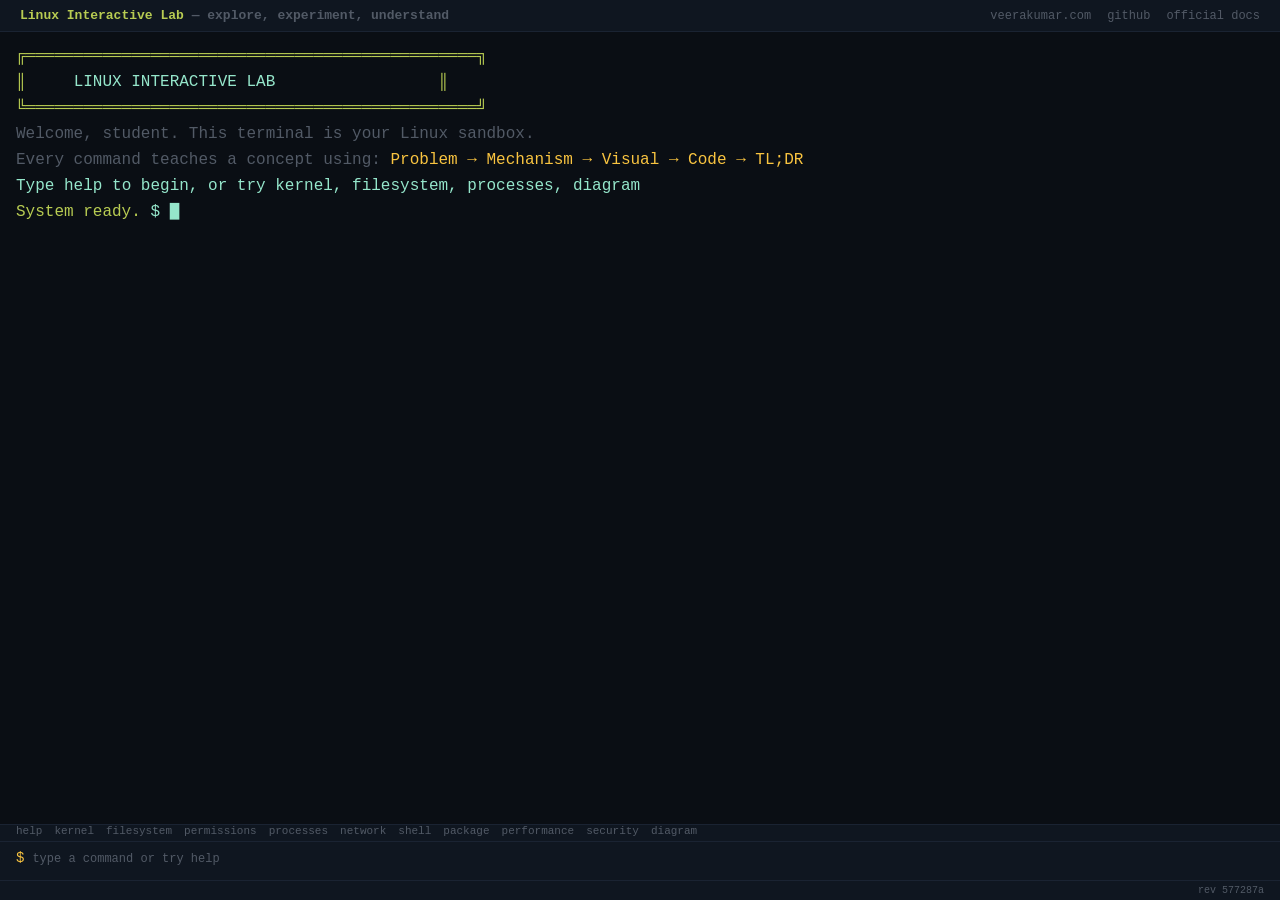
<file: learning/linux/index.html>
<!DOCTYPE html>
<html lang="en">
<head>
<meta charset="UTF-8">
<link rel="icon" type="image/png" href="/favicon.png">
<meta name="viewport" content="width=device-width, initial-scale=1.0">
<title>Linux Interactive Lab</title>
<style>
*{margin:0;padding:0;box-sizing:border-box;font-family:'Cascadia Code','Fira Code','Courier New',monospace}
:root{--bg:#0a0e14;--surface:#0f1620;--border:#1a2332;--text:#b3b1ad;--green:#b8cc52;--cyan:#95e6cb;--yellow:#f9c440;--red:#ff6c6c;--dim:#525a66;--prompt:#f9c440;--highlight:rgba(184,204,82,0.12)}
body{background:var(--bg);color:var(--text);height:100vh;display:flex;flex-direction:column;overflow:hidden}
.header{background:var(--surface);border-bottom:1px solid var(--border);padding:8px 20px;display:flex;justify-content:space-between;align-items:center;flex-shrink:0}
.header-title{color:var(--green);font-size:13px;font-weight:bold}
.header-title span{color:var(--dim)}
.header-nav{display:flex;gap:16px;font-size:12px}
.header-nav a{color:var(--dim);text-decoration:none}
.header-nav a:hover{color:var(--cyan)}
#terminal{flex:1;overflow-y:auto;padding:12px 16px 0;scroll-behavior:smooth}
#terminal::-webkit-scrollbar{width:6px}
#terminal::-webkit-scrollbar-track{background:var(--surface)}
#terminal::-webkit-scrollbar-thumb{background:var(--border);border-radius:3px}
.line{margin-bottom:2px;line-height:1.5;white-space:pre-wrap;word-break:break-word;animation:fadeIn 0.15s ease-out}
@keyframes fadeIn{from{opacity:0;transform:translateY(-3px)}to{opacity:1;transform:translateY(0)}}
.line.prompt-line{color:var(--prompt);font-weight:bold}
.line.error{color:var(--red)}
.line.info{color:var(--dim)}
.line.success{color:var(--green)}
.line.cyan{color:var(--cyan)}
.line.yellow{color:var(--yellow)}
.line.dim{color:var(--dim)}
.line.bold{font-weight:bold}
.line.lg{font-size:1.1em;margin:6px 0}
.line.section{color:var(--green);font-weight:bold;font-size:1.1em;margin:10px 0 4px;letter-spacing:0.5px}
.line.subsection{color:var(--cyan);margin:6px 0 2px}
.line.diagram{color:var(--dim);font-size:0.85em;line-height:1.2;margin:4px 0}
.line.code{color:var(--yellow);font-size:0.85em;padding:6px 12px;margin:4px 0;border-left:2px solid var(--border);background:var(--highlight);border-radius:0 4px 4px 0}
.line.divider{color:var(--border);margin:6px 0}
.line.tldr{color:var(--yellow);font-style:italic;margin:8px 0 4px;padding:6px 12px;border:1px dashed var(--border);border-radius:4px}
.line.highlight{background:var(--highlight);padding:4px 8px;border-radius:4px;margin:4px 0}
.line.animate-bar{display:inline-block;height:14px;background:var(--green);margin-right:2px;border-radius:2px;animation:growBar 0.5s ease-out forwards;transform-origin:bottom}
@keyframes growBar{from{transform:scaleY(0)}to{transform:scaleY(1)}}
.cursor-blink{animation:blink 1s step-end infinite}
@keyframes blink{50%{opacity:0}}
.input-area{display:flex;align-items:center;padding:8px 16px 14px;background:var(--surface);border-top:1px solid var(--border);flex-shrink:0;gap:8px}
.input-area .prompt{color:var(--prompt);font-size:14px;user-select:none}
.input-area input{flex:1;background:transparent;border:none;color:var(--text);font-size:14px;outline:none;font-family:inherit}
.input-area input::placeholder{color:var(--dim);font-size:12px}
.suggestions{font-size:11px;color:var(--dim);padding:0 16px 4px;background:var(--surface);border-top:1px solid var(--border);display:flex;gap:12px;flex-wrap:wrap;flex-shrink:0}
.suggestions span{cursor:pointer}
.suggestions span:hover{color:var(--cyan)}
@media(max-width:600px){.header-nav{display:none}#terminal{padding:8px 10px}.line{font-size:0.9em}}
</style>
</head>
<body>

<div class="header">
<div class="header-title">Linux Interactive Lab <span>— explore, experiment, understand</span></div>
<div class="header-nav"><a href="https://veerakumar.com">veerakumar.com</a><a href="https://github.com/theveerakumar">github</a><a href="https://www.kernel.org/doc/html/latest/" target="_blank">official docs</a></div>
</div>

<div id="terminal"></div>

<div class="suggestions" id="suggestions">
<span onclick="run('help')">help</span>
<span onclick="run('kernel')">kernel</span>
<span onclick="run('filesystem')">filesystem</span>
<span onclick="run('permissions')">permissions</span>
<span onclick="run('processes')">processes</span>
<span onclick="run('network')">network</span>
<span onclick="run('shell')">shell</span>
<span onclick="run('package')">package</span>
<span onclick="run('performance')">performance</span>
<span onclick="run('security')">security</span>
<span onclick="run('diagram')">diagram</span>
</div>

<div class="input-area">
<span class="prompt">$</span>
<input type="text" id="cmd" placeholder="type a command or try help" autofocus spellcheck="false" autocomplete="off">
</div>

<script>
const term = document.getElementById('terminal');
const input = document.getElementById('cmd');

function scrollBottom() { setTimeout(() => { term.scrollTop = term.scrollHeight; }, 20); }

function w(text, cls = '') {
  const d = document.createElement('div');
  d.className = 'line' + (cls ? ' ' + cls : '');
  d.innerHTML = text;
  term.appendChild(d);
  scrollBottom();
}

function writeLines(lines) {
  lines.forEach((l, i) => {
    setTimeout(() => {
      if (typeof l === 'string') w(l);
      else w(l[0], l[1] || '');
      if (i === lines.length - 1) scrollBottom();
    }, i * 25);
  });
}

function divider() { return ['─'.repeat(60), 'divider']; }
function section(title) { return ['<span style="color:var(--green)">■</span> ' + title, 'section']; }
function subsection(title) { return [title, 'subsection']; }
function codeBlock(lines) { return [lines.map(l => '  ' + l).join('\n'), 'code']; }
function diagramBlock(lines) { return [lines.join('\n'), 'diagram']; }
function tldr(text) { return ['<span style="color:var(--yellow)">⚡</span> ' + text, 'tldr']; }
function note(text) { return [text, 'dim']; }

const topics = {};

topics.help = {
  title: 'Help',
  content: [
    ['Linux Interactive Lab', 'bold lg'],
    ['Type a command to explore Linux concepts. Each topic includes the problem, mechanism, visualization, code, and a takeaway.', 'info'],
    divider(),
    ['CORE CONCEPTS', 'section'],
    ['  kernel        — Linux kernel architecture, subsystems, modules', 'info'],
    ['  filesystem    — FHS, inodes, mounts, /proc, /sys', 'info'],
    ['  permissions   — Users, groups, chmod, ACLs, capabilities', 'info'],
    divider(),
    ['ADMINISTRATION', 'section'],
    ['  processes     — Process lifecycle, signals, job control', 'info'],
    ['  network       — Interfaces, routing, iptables, netfilter', 'info'],
    ['  shell         — Shell fundamentals, pipes, redirection, scripting', 'info'],
    ['  package       — apt, yum, dnf, pacman, snaps, flatpak', 'info'],
    divider(),
    ['ADVANCED', 'section'],
    ['  performance   — Monitoring: top, htop, iostat, vmstat, perf', 'info'],
    ['  security      — SELinux, AppArmor, cgroups, namespaces', 'info'],
    divider(),
    ['VISUALIZATIONS', 'section'],
    ['  diagram       — Full Linux architecture ASCII map', 'info'],
    divider(),
    ['<span style="color:var(--cyan)">Pro tip:</span> Every topic has real commands, code examples, and a "⚡" TL;DR.', 'info'],
    ['<span style="color:var(--cyan)">Try:</span> kernel → filesystem → permissions → processes → shell', 'info'],
  ]
};

topics.kernel = {
  title: 'Linux Kernel Architecture',
  content: [
    section('Linux Kernel Architecture'),
    ['"The Linux kernel is a monolithic, modular, Unix-like operating system kernel."', 'cyan'],
    note('Unlike microkernels, Linux runs all major subsystems in kernel space for performance. But it supports loadable kernel modules (LKMs) to keep the core small.'),
    divider(),
    section('Kernel Subsystems'),
    diagramBlock([
      '  ┌──────────────────────────────────────────────────┐',
      '  │                USER APPLICATIONS                  │',
      '  │  (init, bash, nginx, chrome, python, docker...)  │',
      '  ├──────────────────────────────────────────────────┤',
      '  │               SYSTEM CALL INTERFACE               │',
      '  │  open()  read()  write()  ioctl()  mmap()  exec()│',
      '  ├──────────┬──────────┬──────────┬────────────────┤',
      '  │ PROCESS  │  MEMORY  │  VIRTUAL │   NETWORK      │',
      '  │ MANAGER  │ MANAGER  │  FILE    │   STACK         │',
      '  │  sched   │  mm      │  SYS     │   net           │',
      '  │  fork    │  page    │  VFS     │   TCP/IP        │',
      '  │  signals │  alloc   │  ext4    │   netfilter     │',
      '  │  wait    │  swap    │  btrfs   │   iptables      │',
      '  ├──────────┴──────────┴──────────┴────────────────┤',
      '  │            DEVICE DRIVERS (char, block, net)     │',
      '  ├──────────────────────────────────────────────────┤',
      '  │    INTERRUPT CONTROLLER  │  TIMER  │  DMA         │',
      '  └──────────────────────────────────────────────────┘'
    ]),
    divider(),
    section('Monolithic + Modular Design'),
    codeBlock([
      '  # See what kernel version you are running:',
      '  $ uname -a',
      '  Linux host 6.8.0-arch1-1 #1 SMP PREEMPT_DYNAMIC x86_64',
      '',
      '  # List loaded kernel modules:',
      '  $ lsmod',
      '  Module           Size  Used by',
      '  nvidia         41216  12',
      '  ext4           65644  3',
      '  usb_storage    24576  0',
      '',
      '  # Module info:',
      '  $ modinfo ext4',
      '  filename: /lib/modules/.../ext4.ko',
      '  license: GPL',
      '  depends: mbcache, jbd2, crc16',
      '',
      '  # Load/remove a module:',
      '  $ sudo modprobe vfat    # load',
      '  $ sudo modprobe -r vfat # remove'
    ]),
    divider(),
    section('Kernel Space vs User Space'),
    codeBlock([
      '  Memory layout of a Linux process:',
      '',
      '  0xFFFFFFFF  ┌─────────────────────┐',
      '              │   Kernel Space       │  (1GB on 32-bit)',
      '              │   (protected)        │',
      '  0xC0000000  ├─────────────────────┤',
      '              │   Stack (grows down) │',
      '              │        │             │',
      '              │        ▼             │',
      '              │                      │',
      '              │        ▲             │',
      '              │        │             │',
      '              │   Heap (grows up)    │',
      '              ├─────────────────────┤',
      '              │   Data (BSS + Data)  │',
      '              ├─────────────────────┤',
      '              │   Text (code)        │',
      '  0x08048000  └─────────────────────┘',
      '',
      '  // The kernel maps itself into every process\'s address space.',
      '  // Transition: syscall instruction (or int 0x80 on older)',
      '  // switches CPU from Ring 3 to Ring 0.'
    ]),
    divider(),
    section('Key Kernel Subsystems'),
    ['<span style="color:var(--yellow)">1. Process Scheduler (CFS — Completely Fair Scheduler)</span>', 'info'],
    ['  ■ O(1) scheduling with red-black tree', 'info'],
    ['  ■ Each process gets a "fair" proportion of CPU time', 'info'],
    ['  ■ nice values control priority (-20 to +19)', 'info'],
    ['<span style="color:var(--yellow)">2. Memory Manager (MM)</span>', 'info'],
    ['  ■ Virtual memory with 4-level page tables (x86-64)', 'info'],
    ['  ■ Buddy allocator for contiguous physical pages', 'info'],
    ['  ■ SLUB allocator for small kernel objects', 'info'],
    ['  ■ OOM killer as last resort', 'info'],
    ['<span style="color:var(--yellow)">3. Virtual File System (VFS)</span>', 'info'],
    ['  ■ Common interface for all filesystems (ext4, XFS, btrfs, NFS...)', 'info'],
    ['  ■ dentry cache + inode cache for fast lookups', 'info'],
    ['<span style="color:var(--yellow)">4. Network Stack</span>', 'info'],
    ['  ■ TCP/IP protocol stack, socket interface', 'info'],
    ['  ■ netfilter — packet filtering framework', 'info'],
    ['  ■ Network namespaces for containers', 'info'],
    divider(),
    section('/proc — The Window Into the Kernel'),
    codeBlock([
      '  $ cat /proc/version          # kernel version',
      '  $ cat /proc/cpuinfo          # CPU details',
      '  $ cat /proc/meminfo          # memory usage',
      '  $ cat /proc/uptime           # seconds since boot',
      '  $ ls /proc/1234/             # process 1234 info',
      '    cmdline   cwd/  fd/   maps   root/  status',
      '',
      '  // /proc is a virtual filesystem — no real files.',
      '  // Reading /proc triggers kernel code to generate data.'
    ]),
    tldr('Linux is a monolithic modular kernel: core subsystems in kernel space, drivers as loadable modules. Everything is a file. /proc is the kernel\'s introspection API.'),
  ]
};

topics.filesystem = {
  title: 'Linux Filesystem',
  content: [
    section('Linux Filesystem Hierarchy'),
    ['"Everything is a file" — the Unix philosophy.', 'cyan'],
    note('Linux organizes everything into a single directory tree starting at /. Every file, device, socket, and pipe appears as a file in this tree.'),
    divider(),
    section('Filesystem Hierarchy Standard (FHS)'),
    diagramBlock([
      '  /          ── Root, the base of everything',
      '  ├── bin/   ── Essential command binaries (ls, cp, mv)',
      '  ├── boot/  ── Bootloader, kernel (vmlinuz, initrd)',
      '  ├── dev/   ── Device files (sda, tty, random)',
      '  ├── etc/   ── System configuration files',
      '  ├── home/  ── User home directories',
      '  ├── lib/   ── Shared libraries (like DLLs)',
      '  ├── media/ ── Mount points for removable media',
      '  ├── mnt/   ── Temporary mount points',
      '  ├── opt/   ── Optional third-party software',
      '  ├── proc/  ── Virtual FS for process & kernel info',
      '  ├── root/  ── Root user home directory',
      '  ├── run/   ── Runtime variable data (pids, sockets)',
      '  ├── sbin/  ── System/admin binaries (fdisk, iptables)',
      '  ├── sys/   ── Virtual FS for device & kernel info',
      '  ├── tmp/   ── Temporary files (cleared on boot)',
      '  ├── usr/   ── User system resources (the big one)',
      '  │   ├── bin/  ── Most user commands',
      '  │   ├── lib/  ── Libraries',
      '  │   └── share/── Arch-independent data',
      '  └── var/   ── Variable data (logs, spools, caches)',
      '      ├── log/  ── System logs',
      '      └── cache/── Application caches'
    ]),
    divider(),
    section('Inodes — The Metadata Backbone'),
    codeBlock([
      '  $ stat file.txt',
      '    File: file.txt',
      '    Size: 2048        Blocks: 8          IO Block: 4096',
      '  Device: 801h/2049d  Inode: 789456      Links: 1',
      '  Access: (0644/-rw-r--r--)  Uid: ( 1000/ veera)',
      '  Gid: ( 1000/ veera)',
      '  Access: 2026-06-01 10:00:00',
      '  Modify: 2026-06-01 09:30:00',
      '  Change: 2026-06-01 09:30:00',
      '',
      '  // The inode stores EVERYTHING except the filename',
      '  // and the file content itself.',
      '  // Filename → dentry → inode → data blocks.',
      '',
      '  $ ls -di /',
      '  2 /  # root inode is always 2'
    ]),
    divider(),
    section('Mounting — Building the Tree'),
    codeBlock([
      '  # Mount a filesystem',
      '  $ mount /dev/sda1 /mnt/data',
      '',
      '  # View all mounted filesystems',
      '  $ mount | head -5',
      '  proc on /proc type proc (rw,nosuid,nodev)',
      '  sysfs on /sys type sysfs (rw,nosuid,nodev)',
      '  /dev/sda2 on / type ext4 (rw,relatime)',
      '  /dev/sda1 on /boot type ext4 (rw,relatime)',
      '',
      '  # The mount table lives in /etc/fstab:',
      '  $ cat /etc/fstab',
      '  UUID=...  /       ext4  defaults  0  1',
      '  UUID=...  /boot   ext4  defaults  0  2',
      '  UUID=...  swap    swap  defaults  0  0',
      '',
      '  // mount --bind: attach a directory to another path',
      '  // mount -t tmpfs: RAM-based filesystem',
      '  // mount --make-rshared: share mounts into containers'
    ]),
    divider(),
    section('Filesystem Types Compared'),
    diagramBlock([
      '  EXT4        XFS         BTRFS        ZFS',
      '  ┌────────┐ ┌────────┐ ┌────────┐ ┌────────┐',
      '  │Journal │ │Journal │ │Cow+Snap│ │Cow+Snap│',
      '  │Bitmap  │ │B-tree  │ │B-tree  │ │B-tree  │',
      '  │Extents │ │Extents │ │Subvol  │ │Pool    │',
      '  └────────┘ └────────┘ └────────┘ └────────┘',
      '  Default    RHEL/Win  Snapshots  Advanced',
      '  Linux FS   Server    +RAID     Pooling',
      '',
      '  $ df -hT  # see filesystem types and usage',
      '  Filesystem     Type  Size  Used Avail Use%',
      '  /dev/sda2      ext4  256G  120G  136G  47%',
      '  /dev/sda1      ext4  512M   45M  467M   9%'
    ]),
    tldr('Linux has a single unified tree rooted at /. Everything is a file. Inodes hold metadata. Mounting attaches filesystems to the tree. /proc and /sys are virtual — they expose kernel data as files.'),
  ]
};

topics.permissions = {
  title: 'Linux Permissions',
  content: [
    section('Linux Permissions Model'),
    ['"Linux uses a simple but powerful permission model: users, groups, and everyone else."', 'cyan'],
    divider(),
    section('Users & Groups'),
    codeBlock([
      '  $ id',
      '  uid=1000(veera) gid=1000(veera)',
      '  groups=1000(veera),4(adm),27(sudo),998(docker)',
      '',
      '  # Every process runs as a user.',
      '  # root (uid 0) can do ANYTHING — "with great power..."',
      '',
      '  $ whoami     # current user',
      '  $ cat /etc/passwd  # user database',
      '  veera:x:1000:1000:Veera:/home/veera:/bin/bash',
      '  $ cat /etc/group   # group database',
      '  docker:x:998:veera'
    ]),
    divider(),
    section('File Permissions: rwx'),
    diagramBlock([
      '  $ ls -l script.sh',
      '  -rwxr-xr-- 1 veera devops 1024 Jun 1 10:00 script.sh',
      '  ││││││││││  │      │      │     │         │',
      '  │││││││││└── other permissions (read)',
      '  ││││││││└─── other permissions (execute)',
      '  │││││││└──── other permissions (write)',
      '  ││││││└───── group permissions (read+execute)',
      '  │││││└────── group permissions (write)',
      '  ││││└─────── group permissions (execute)',
      '  │││└──────── user permissions (read+write+execute)',
      '  ││└───────── user permissions (write)',
      '  │└────────── user permissions (execute)',
      '  └─────────── file type (-=file, d=dir, l=symlink)',
      '',
      '  Permissions in octal:',
      '  0 ---  1 --x  2 -w-  3 -wx',
      '  4 r--  5 r-x  6 rw-  7 rwx',
      '',
      '  chmod 755 file  =>  rwxr-xr-x',
      '  chmod 644 file  =>  rw-r--r--'
    ]),
    divider(),
    section('Ownership: chown & chgrp'),
    codeBlock([
      '  # Change file owner and group',
      '  $ sudo chown veera:devops file.txt',
      '  $ sudo chown veera: file.txt    # keep current group',
      '  $ sudo chown :devops file.txt   # just the group',
      '  $ chgrp devops file.txt         # same (if permitted)',
      '',
      '  // Only root can change ownership.',
      '  // A user can chgrp their own file to a group they',
      '  // belong to (if the file is theirs).'
    ]),
    divider(),
    section('Special Permissions'),
    codeBlock([
      '  SUID  (4xxx) — Run as file owner, not the executor',
      '  SGID  (2xxx) — Inherit group from directory',
      '  Sticky (1xxx) — Only owner can delete their files',
      '',
      '  $ ls -la /usr/bin/passwd',
      '  -rwsr-xr-x 1 root root 68K Apr 1 12:00 /usr/bin/passwd',
      '    ↑ SUID bit — runs as root even if you execute it',
      '',
      '  # Set special bits:',
      '  $ chmod u+s file   # SUID (4)',
      '  $ chmod g+s dir    # SGID (2) — new files inherit group',
      '  $ chmod +t /tmp    # Sticky (1) — /tmp is sticky',
      '',
      '  $ ls -la / | grep tmp',
      '  drwxrwxrwt 10 root root 4096 Jun  1  /tmp',
      '             ↑ t = sticky bit'
    ]),
    divider(),
    section('Access Control Lists (ACLs)'),
    codeBlock([
      '  # Extended permissions beyond user/group/other',
      '  $ setfacl -m u:alice:rwx file.txt',
      '  $ setfacl -m g:devops:rx file.txt',
      '  $ getfacl file.txt',
      '  # file: file.txt',
      '  # owner: veera',
      '  # group: veera',
      '  user::rw-',
      '  user:alice:rwx',
      '  group::r--',
      '  group:devops:r-x',
      '  mask::rwx',
      '  other::r--',
      '',
      '  $ ls -la file.txt  # note the + at the end',
      '  -rw-rwxr--+ 1 veera veera 0 Jun 1  file.txt',
      '            ↑ + means ACLs are set'
    ]),
    divider(),
    section('Linux Capabilities'),
    codeBlock([
      '  # Fine-grained privileges instead of "root or nothing"',
      '  # Instead of running a process as root, grant specific caps:',
      '',
      '  CAP_NET_BIND_SERVICE  — bind to ports < 1024',
      '  CAP_SYS_ADMIN         — mount, swapon, etc.',
      '  CAP_NET_RAW           — raw sockets',
      '  CAP_DAC_OVERRIDE      — bypass file permissions',
      '  CAP_KILL              — kill any process',
      '',
      '  # Set capabilities on a binary:',
      '  $ sudo setcap cap_net_bind_service+ep /usr/bin/myapp',
      '',
      '  # View capabilities:',
      '  $ getcap /usr/bin/ping',
      '  /usr/bin/ping = cap_net_raw+ep',
      '  $ cat /proc/1/status | grep Cap',
      '  CapInh: 0000000000000000'
    ]),
    tldr('Linux permissions: rwx for user/group/other. SUID/SGID/Sticky for special cases. ACLs for fine-grained control. Capabilities for root-free privilege separation.'),
  ]
};

topics.processes = {
  title: 'Linux Process Management',
  content: [
    section('Linux Process Management'),
    ['"In Linux, a process is a running program — insulated by virtual memory and tracked by the kernel."', 'cyan'],
    divider(),
    section('Process States'),
    diagramBlock([
      '        ┌──────────┐',
      '        │   TASK_  │  Running or runnable',
      '        │ RUNNING  │  (on CPU or waiting)',
      '        └────┬─────┘',
      '             │',
      '    ┌────────┼────────┐',
      '    ▼        ▼        ▼',
      ' ┌──────┐ ┌──────┐ ┌──────┐',
      ' │TASK_ │ │TASK_ │ │TASK_ │',
      ' │INTER │ │STOP  │ │ZOMBIE│',
      ' │RUPT  │ │PED   │ │      │',
      ' │IBLE  │ │(SIG  │ │(dead │',
      ' │(wait │ │STOP) │ │,wait │',
      ' │I/O)  │ │      │ │ing)  │',
      ' └──────┘ └──────┘ └──────┘',
      '',
      '  $ ps aux  # process states in STAT column',
      '  STAT = R(running) S(sleeping) D(uninterruptible)',
      '         Z(zombie) T(stopped)'
    ]),
    divider(),
    section('Process Creation: fork + exec'),
    codeBlock([
      '  // The classic fork + exec pattern:',
      '  pid_t pid = fork();  // clone this process',
      '  if (pid == 0) {',
      '    // Child process',
      '    exec("/bin/ls", ["ls", "-l"], envp);',
      '    // exec replaces the child completely',
      '  } else {',
      '    // Parent process, pid = child PID',
      '    wait(&status);  // wait for child to finish',
      '  }',
      '',
      '  $ strace -f -e fork,exec ls',
      '  // See the actual system calls'
    ]),
    divider(),
    section('Process Table & PID 1'),
    codeBlock([
      '  $ ps -eo pid,ppid,cmd --forest',
      '    PID  PPID  CMD',
      '      1     0  /sbin/init (systemd)',
      '    567     1   ├─ /usr/lib/systemd-journald',
      '    720     1   ├─ /usr/lib/systemd-udevd',
      '   1095     1   ├─ /usr/lib/NetworkManager',
      '   2134  1095   │   └─ dhcpcd',
      '   5342     1   ├─ sshd',
      '   5343  5342   │   └─ sshd: veera [priv]',
      '   5344  5343   │       └─ sshd: veera@pts/0',
      '   5345  5344   │           └─ -bash',
      '   7890  5345   │               └─ ps -eo pid,ppid,cmd',
      '',
      '  // PID 1 (systemd) is the ancestor of ALL processes',
      '  // Orphaned children are reparented to PID 1'
    ]),
    divider(),
    section('Signals — Inter-Process Notifications'),
    codeBlock([
      '  $ kill -l  # list all signals (1-31 standard, 34-64 realtime)',
      '',
      '  Signal    Value  Action  Meaning',
      '  ────────────────────────────────────────',
      '  SIGHUP       1   Term    Hangup (reload config)',
      '  SIGINT       2   Term    Ctrl+C (interrupt)',
      '  SIGQUIT      3   Core    Ctrl+\ (quit + core dump)',
      '  SIGKILL      9   Term    Force kill (cannot catch)',
      '  SIGTERM     15   Term    Graceful termination',
      '  SIGSTOP     19   Stop    Pause (cannot catch)',
      '  SIGCONT     18   Cont    Resume after SIGSTOP',
      '',
      '  # Common signal usage:',
      '  $ kill -TERM 1234       # ask PID 1234 to stop nicely',
      '  $ kill -KILL 1234       # force kill (last resort)',
      '  $ kill -HUP nginx       # reload nginx config',
      '  $ kill -STOP $(pgrep chrome)  # pause Chrome',
      '  $ kill -CONT $(pgrep chrome)  # resume'
    ]),
    divider(),
    section('Job Control'),
    codeBlock([
      '  $ sleep 100 &           # run in background',
      '  [1] 12345',
      '  $ jobs                  # list background jobs',
      '  [1]+  Running           sleep 100 &',
      '  $ fg %1                 # bring job 1 to foreground',
      '  $ bg %1                 # resume job 1 in background',
      '',
      '  # Ctrl+Z suspends a foreground job (SIGTSTP)',
      '  # Then: bg to resume in bg, fg to resume in fg',
      '',
      '  $ nohup long_task &     # immune to HUP (logout)',
      '  $ disown %1             # remove job from shell table',
      '',
      '  // Alternative: tmux or screen for persistent sessions'
    ]),
    divider(),
    section('Process Priorities (nice)'),
    codeBlock([
      '  # Nice values: -20 (highest priority) to +19 (lowest)',
      '  # Default: 0',
      '',
      '  $ nice -n 10 ./heavy_task  # run with low priority',
      '  $ renice -n -5 -p 1234     # raise priority of PID 1234',
      '',
      '  $ top -o NI  # sort by nice value',
      '  PID USER      NI  VIRT   RES  S CPU  MEM  COMMAND',
      '  789 veera      0 12.4G 1.2G  S 2.0  6.2  chromium',
      '  790 veera     19  1.2G 240M  S 0.0  1.2  updatedb',
      '',
      '  // Only root can set negative (higher) nice values.',
      '  // The CFS scheduler uses nice to calculate time slices.'
    ]),
    tldr('Linux processes: fork() creates, exec() transforms, signals communicate, wait() reaps. PID 1 is the root of the process tree. Signals are the Unix IPC primitive.'),
  ]
};

topics.network = {
  title: 'Linux Networking',
  content: [
    section('Linux Networking Stack'),
    ['"Linux networking is the backbone of the internet — powering everything from your laptop to cloud servers."', 'cyan'],
    divider(),
    section('Network Interfaces'),
    codeBlock([
      '  $ ip link show',
      '  1: lo: <LOOPBACK,UP> mtu 65536',
      '      link/loopback 00:00:00:00:00:00',
      '  2: eth0: <BROADCAST,MULTICAST,UP> mtu 1500',
      '      link/ether 12:34:56:78:9a:bc',
      '  3: wlan0: <BROADCAST,MULTICAST,UP> mtu 1500',
      '      link/ether de:ad:be:ef:00:01',
      '',
      '  $ ip addr show eth0',
      '  2: eth0: ...',
      '      inet 192.168.1.100/24 brd 192.168.1.255',
      '      inet6 fe80::1034:56ff:fe78:9abc/64',
      '',
      '  // The old ifconfig is deprecated. Use ip.'
    ]),
    divider(),
    section('Routing Table'),
    codeBlock([
      '  $ ip route show',
      '  default via 192.168.1.1 dev eth0 proto dhcp',
      '  192.168.1.0/24 dev eth0 proto kernel scope link',
      '',
      '  # Add a static route:',
      '  $ ip route add 10.0.0.0/8 via 192.168.1.254 dev eth0',
      '',
      '  # Default gateway — where packets go when',
      '  # there is no specific route:',
      '  $ route -n',
      '  Destination  Gateway      Genmask         Iface',
      '  0.0.0.0      192.168.1.1  0.0.0.0         eth0',
      '  192.168.1.0  0.0.0.0      255.255.255.0   eth0'
    ]),
    divider(),
    section('Sockets — The Network API'),
    diagramBlock([
      '  SERVER                    CLIENT',
      '    │                         │',
      '    │ socket()                │',
      '    │ bind()                  │',
      '    │ listen()                │',
      '    │ accept() ←──── connect()│',
      '    │    │                    │',
      '    │    ├─── read()/write()──┤',
      '    │    │      (data)        │',
      '    │    └─── close() ────────┤',
      '    │                         │',
      '',
      '  $ ss -tlnp  # TCP listening sockets with processes',
      '  State  Recv-Q Send-Q Local:Port  Peer:Port  Process',
      '  LISTEN 0      128    0.0.0.0:22  0.0.0.0:*  (sshd)',
      '  LISTEN 0      128    0.0.0.0:80  0.0.0.0:*  (nginx)',
      '',
      '  // ss replaces netstat (deprecated)'
    ]),
    divider(),
    section('Netfilter & iptables/nftables'),
    codeBlock([
      '  # Netfilter: the packet filtering framework in the kernel',
      '',
      '  ┌─────┐   ┌──────────┐   ┌─────┐   ┌──────────┐',
      '  │ IN  │──→│ PREROUTING│──→│FORWARD│──→│ POSTROUT │',
      '  │PUT  │   │ (DNAT)    │   │      │   │ (SNAT/MASQ)│',
      '  └──┬──┘   └─────┬────┘   └──┬───┘   └─────┬────┘',
      '     │            │           │             │',
      '     ▼            ▼           │             ▼',
      '  ┌──────┐   ┌──────┐        │          OUTPUT',
      '  │INPUT │   │OUTPUT│        │             │',
      '  └──┬───┘   └──┬───┘        │             │',
      '     │          │            │             │',
      '     ▼          ▼            ▼             ▼',
      '  [local process]        [forward]    [local process]',
      '',
      '  # Classic iptables rules:',
      '  $ iptables -A INPUT -p tcp --dport 22 -j ACCEPT',
      '  $ iptables -A INPUT -j DROP  # block everything else',
      '',
      '  # Modern nftables (successor):',
      '  $ nft add rule inet filter input tcp dport 443 accept'
    ]),
    divider(),
    section('DNS Resolution'),
    codeBlock([
      '  $ cat /etc/resolv.conf',
      '  nameserver 1.1.1.1',
      '  nameserver 8.8.8.8',
      '  search home.lan',
      '',
      '  $ getent hosts google.com',
      '  142.250.183.78  google.com',
      '',
      '  $ dig +short google.com',
      '  142.250.183.78',
      '',
      '  $ host google.com',
      '  google.com has address 142.250.183.78',
      '',
      '  // /etc/nsswitch.conf controls lookup order:',
      '  // files → dns → mdns → etc.'
    ]),
    divider(),
    section('Network Namespaces — Container Networking'),
    codeBlock([
      '  # Each container gets its own network stack',
      '  $ ip netns add blue',
      '  $ ip netns exec blue ip addr  # see blue\'s interfaces',
      '',
      '  # Connect two namespaces with a veth pair:',
      '  $ ip link add veth0 type veth peer name veth1',
      '  $ ip link set veth0 netns blue',
      '  $ ip netns exec blue ip addr add 10.0.0.1/24 dev veth0',
      '  $ ip netns exec blue ip link set veth0 up',
      '',
      '  # Docker uses this! Each container gets:',
      '  # ■ its own eth0 (veth pair)',
      '  # ■ its own routing table',
      '  # ■ its own iptables rules',
      '  # ■ its own DNS config'
    ]),
    tldr('Linux networking: ip for interfaces and routes, ss for sockets, nftables for firewalling, network namespaces for containers. The kernel network stack handles TCP/IP, routing, and filtering.'),
  ]
};

topics.shell = {
  title: 'Shell & Scripting',
  content: [
    section('The Linux Shell'),
    ['"The shell is the Linux power user\'s interface — a REPL that becomes a programming language when needed."', 'cyan'],
    divider(),
    section('Shell Types'),
    codeBlock([
      '  $ cat /etc/shells  # available shells on your system',
      '  /bin/sh    # Bourne shell (POSIX, minimal)',
      '  /bin/bash  # Bourne Again SHell (default on most Linux)',
      '  /bin/zsh   # Z shell (powerful, oh-my-zsh)',
      '  /bin/fish  # Friendly interactive shell',
      '',
      '  $ echo $SHELL  # your current shell'
    ]),
    divider(),
    section('Pipes & Redirection'),
    codeBlock([
      '  # Redirect stdout to a file (overwrite)',
      '  $ ls > files.txt',
      '',
      '  # Append stdout to a file',
      '  $ echo "new line" >> files.txt',
      '',
      '  # Redirect stderr',
      '  $ ls /nonexistent 2> error.log',
      '',
      '  # Redirect both stdout and stderr',
      '  $ command &> output.log',
      '',
      '  # Pipe — connect stdout of one command to stdin of next',
      '  $ ps aux | grep nginx | grep -v grep',
      '  $ cat access.log | awk \'{print $1}\' | sort | uniq -c | sort -rn',
      '  root      3942  0.0  0.0  1232   4 ?  Ss  Jun01  0:00 nginx',
      '',
      '  # The classic "Useless Use of Cat" award:',
      '  $ grep error /var/log/syslog   # no cat needed'
    ]),
    divider(),
    section('Variables & Expansion'),
    codeBlock([
      '  # Shell variables',
      '  $ NAME="Veera"',
      '  $ echo "Hello, $NAME"',
      '  Hello, Veera',
      '',
      '  # Command substitution',
      '  $ echo "Today is $(date +%A)"',
      '  $ echo "Kernel: $(uname -r)"',
      '',
      '  # Brace expansion',
      '  $ echo {1..5}',
      '  1 2 3 4 5',
      '  $ mkdir -p project/{src,docs,tests}',
      '',
      '  # Globbing (filename expansion)',
      '  $ ls *.txt    # all .txt files',
      '  $ ls file???  # file followed by 3 chars',
      '  $ ls [abc]*  # starts with a, b, or c',
      '',
      '  # Exit codes: 0 = success, non-0 = failure',
      '  $ ls /exists && echo "yes" || echo "no"'
    ]),
    divider(),
    section('Common One-Liners'),
    codeBlock([
      '  # Find the largest files',
      '  $ du -sh /* 2>/dev/null | sort -rh | head -10',
      '',
      '  # Find files modified in the last day',
      '  $ find . -mtime -1 -type f',
      '',
      '  # Count lines of code',
      '  $ find . -name "*.py" | xargs wc -l | tail -1',
      '',
      '  # Search and replace in files',
      '  $ sed -i "s/old/new/g" *.txt',
      '',
      '  # Monitor a log in real time',
      '  $ tail -f /var/log/syslog',
      '',
      '  # Processes by memory usage',
      '  $ ps aux --sort=-%mem | head',
      '',
      '  # Show listening ports with process names',
      '  $ ss -tulnp'
    ]),
    divider(),
    section('Shell Scripting Basics'),
    codeBlock([
      '  #!/bin/bash',
      '  # A simple backup script',
      '',
      '  set -euo pipefail  # strict mode',
      '',
      '  SRC=${1:-/home/veera/documents}',
      '  DEST=${2:-/tmp/backup}',
      '  DATE=$(date +%Y%m%d_%H%M%S)',
      '',
      '  if [ ! -d "$SRC" ]; then',
      '    echo "Error: $SRC not found" >&2',
      '    exit 1',
      '  fi',
      '',
      '  mkdir -p "$DEST"',
      '  tar -czf "$DEST/backup_$DATE.tar.gz" "$SRC"',
      '  echo "Backup completed: $DEST/backup_$DATE.tar.gz"',
      '',
      '  // Key constructs:',
      '  //  if [ condition ]; then ... fi',
      '  //  for i in list; do ... done',
      '  //  while read line; do ... done',
      '  //  case "$var" in pattern) ... ;; esac'
    ]),
    divider(),
    section('Environment & Startup Files'),
    diagramBlock([
      '  Login shell:',
      '  /etc/profile → ~/.profile (or ~/.bash_profile)',
      '',
      '  Interactive non-login:',
      '  /etc/bash.bashrc → ~/.bashrc',
      '',
      '  Every shell:',
      '  /etc/environment — read by pam_env',
      '',
      '  $ echo $PATH  # where the shell looks for executables',
      '  /usr/local/bin:/usr/bin:/bin:/opt/bin',
      '',
      '  // ~/.bashrc aliases every power user has:',
      '  alias ll="ls -alF"',
      '  alias la="ls -A"',
      '  alias grep="grep --color=auto"',
      '  alias ..="cd .."'
    ]),
    tldr('The shell is your Linux command interface: pipes connect programs, redirection controls I/O, variables store state, and scripts automate everything. Master the shell, master Linux.'),
  ]
};

topics.package = {
  title: 'Package Management',
  content: [
    section('Linux Package Management'),
    ['"Package managers are the app stores of Linux — installing, updating, and removing software from trusted repositories."', 'cyan'],
    divider(),
    section('Distribution Families'),
    diagramBlock([
      '  DEBIAN-BASED          RED HAT-BASED        ARCH-BASED',
      '  ┌──────────────┐     ┌──────────────┐     ┌──────────┐',
      '  │ Ubuntu       │     │ RHEL          │     │ Arch     │',
      '  │ Debian       │     │ Fedora        │     │ Manjaro  │',
      '  │ Pop!_OS      │     │ CentOS        │     │ Endeavor │',
      '  │ Mint         │     │ Rocky Linux   │     │          │',
      '  ├──────────────┤     ├──────────────┤     ├──────────┤',
      '  │ apt / dpkg   │     │ dnf / yum /   │     │ pacman   │',
      '  │ .deb         │     │ rpm           │     │ .pkg.tar │',
      '  └──────────────┘     └──────────────┘     └──────────┘'
    ]),
    divider(),
    section('APT (Debian/Ubuntu)'),
    codeBlock([
      '  # Update package lists from repositories',
      '  $ sudo apt update',
      '',
      '  # Upgrade all packages',
      '  $ sudo apt upgrade',
      '',
      '  # Full distribution upgrade',
      '  $ sudo apt full-upgrade',
      '',
      '  # Search for a package',
      '  $ apt search nginx',
      '',
      '  # Install a package',
      '  $ sudo apt install nginx',
      '',
      '  # Remove a package (leave config)',
      '  $ sudo apt remove nginx',
      '',
      '  # Purge (remove config too)',
      '  $ sudo apt purge nginx',
      '',
      '  # Clean up unused dependencies',
      '  $ sudo apt autoremove',
      '',
      '  # List installed packages',
      '  $ apt list --installed | wc -l  # how many?'
    ]),
    divider(),
    section('DNF (Fedora/RHEL)'),
    codeBlock([
      '  # Modern replacement for yum',
      '  $ sudo dnf install nginx',
      '  $ sudo dnf remove nginx',
      '  $ sudo dnf update',
      '  $ sudo dnf search nginx',
      '  $ sudo dnf info nginx',
      '  $ sudo dnf groupinstall "Development Tools"',
      '  $ sudo dnf provides /usr/bin/nginx  # which package?',
      '',
      '  # yum (legacy, still used on older RHEL/CentOS)',
      '  $ sudo yum install nginx'
    ]),
    divider(),
    section('PACMAN (Arch)'),
    codeBlock([
      '  $ sudo pacman -S nginx        # install',
      '  $ sudo pacman -R nginx        # remove',
      '  $ sudo pacman -Rs nginx       # remove + deps',
      '  $ sudo pacman -Syu            # full system update',
      '  $ sudo pacman -Ss nginx       # search',
      '  $ sudo pacman -Qi nginx       # info',
      '  $ sudo pacman -Qe             # explicitly installed',
      '  $ sudo pacman -Qdt            # orphaned packages',
      '',
      '  # AUR (Arch User Repository)',
      '  $ yay -S google-chrome        # from AUR'
    ]),
    divider(),
    section('Universal Package Formats'),
    codeBlock([
      '  # Snap (Canonical)',
      '  $ snap install lxd',
      '  $ snap list',
      '  # Self-contained, sandboxed apps',
      '  # Automatic updates, but slower startup',
      '',
      '  # Flatpak (Red Hat / freedesktop.org)',
      '  $ flatpak install flathub org.videolan.VLC',
      '  $ flatpak list --app',
      '  # Sandboxed, shared runtimes, cross-distro',
      '',
      '  # AppImage',
      '  $ wget https://app.image/App.AppImage',
      '  $ chmod +x App.AppImage',
      '  $ ./App.AppImage',
      '  # Download and run — no install needed at all'
    ]),
    divider(),
    section('Repositories & Sources'),
    codeBlock([
      '  # APT sources:',
      '  $ cat /etc/apt/sources.list',
      '  deb http://archive.ubuntu.com/ubuntu noble main',
      '  deb http://security.ubuntu.com/ubuntu noble-security',
      '',
      '  # Add a PPA (Personal Package Archive):',
      '  $ sudo add-apt-repository ppa:deadsnakes/ppa',
      '  $ sudo apt update',
      '',
      '  # DNF repositories:',
      '  $ dnf repolist',
      '  $ cat /etc/yum.repos.d/epel.repo',
      '',
      '  # Manual .deb install:',
      '  $ sudo dpkg -i package.deb        # install',
      '  $ sudo dpkg -r package            # remove',
      '  $ dpkg -l | grep package          # list'
    ]),
    tldr('apt for Debian/Ubuntu, dnf for Fedora/RHEL, pacman for Arch. All resolve dependencies automatically. Flatpak/Snap/AppImage for cross-distro apps. Choose your distro, learn its package manager.'),
  ]
};

topics.performance = {
  title: 'Performance Monitoring',
  content: [
    section('Linux Performance Monitoring'),
    ['"You cannot fix what you cannot measure. Linux provides a full observability toolkit built into the kernel."', 'cyan'],
    divider(),
    section('The USE Method'),
    ['Every resource: check Utilization, Saturation, Errors.', 'subsection'],
    diagramBlock([
      '  ┌──────────────────────────────────────────────┐',
      '  │           THE USE METHODOLOGY                │',
      '  ├──────────────┬───────────────┬───────────────┤',
      '  │  RESOURCE    │  UTILIZATION  │  SATURATION   │',
      '  ├──────────────┼───────────────┼───────────────┤',
      '  │  CPU         │  % utilization│ load average  │',
      '  │  Memory      │  % used       │ swap usage    │',
      '  │  Disk I/O    │  % busy       │ wait queue    │',
      '  │  Network     │  % bandwidth  │ drops/overruns│',
      '  └──────────────┴───────────────┴───────────────┘'
    ]),
    divider(),
    section('top / htop — Real-Time View'),
    codeBlock([
      '  $ top',
      '  top - 10:00:00 up 30 days, 2 users, load: 0.5 0.3 0.1',
      '  Tasks: 180 total, 1 running, 179 sleeping',
      '  %Cpu(s): 12.5 us, 2.3 sy, 0.0 ni, 84.7 id, 0.5 wa',
      '  MiB Mem:  15680 total,  8240 used,  7440 free',
      '  MiB Swap:  2048 total,     0 used,  2048 free',
      '',
      '    PID USER      PR  NI  VIRT   RES   SHR  S  %CPU %MEM',
      '   1234 veera     20   0 12.4G  1.2G  800M  S  5.0  8.0',
      '',
      '  # Key top shortcuts:',
      '  #  1  — toggle per-CPU view',
      '  #  M  — sort by memory',
      '  #  P  — sort by CPU',
      '  #  k  — kill a process',
      '  #  q  — quit',
      '',
      '  # htop — prettier, mouse-supported:',
      '  $ htop'
    ]),
    divider(),
    section('Load Average — The Broad View'),
    codeBlock([
      '  $ uptime',
      '  10:00:00 up 30 days, 2 users, load: 0.5 0.3 0.1',
      '                                       1m  5m  15m',
      '',
      '  # Load average = number of processes waiting + running',
      '  # On an 8-core system:',
      '  #   load 8.0 = perfectly saturated',
      '  #   load 4.0 = 50% utilization',
      '  #   load 16.0 = severely overloaded (2x capacity)',
      '',
      '  $ nproc  # how many cores?',
      '  8',
      '  # So load 4.0 means 50% CPU utilization on 8 cores'
    ]),
    divider(),
    section('Memory — free & vmstat'),
    codeBlock([
      '  $ free -h',
      '                total  used  free  shared  buff/cache',
      '  Mem:           15G   8.0G  2.0G   500M      5.0G',
      '  Swap:          2.0G     0B  2.0G',
      '',
      '  # Key numbers:',
      '  #  used = actually used by apps',
      '  #  buff/cache = kernel uses free RAM for caching',
      '  #  available = what apps can actually use',
      '',
      '  $ vmstat 1 5  # snapshot every 1s, 5 times',
      '  procs  memory    swap    io     system   cpu',
      '   r  b  free  si  so  bi  bo  in  cs us sy id',
      '   2  0  2.0G  0   0   12  34  200 300 12  3 85',
      '',
      '  # r = run queue (processes waiting for CPU)',
      '  # b = blocked on I/O',
      '  # si/so = swap in/out (if > 0, you need more RAM)'
    ]),
    divider(),
    section('Disk I/O — iostat & iotop'),
    codeBlock([
      '  $ iostat -x 1 3',
      '  Device   r/s   w/s  rkB/s  wkB/s  await  %util',
      '  sda     45.2  12.1  1024    48     2.5    8.3',
      '',
      '  # await  = average I/O latency (ms)',
      '  # %util  = percentage of time device was busy',
      '  #          (100% = saturated, but beware of SSDs)',
      '',
      '  $ iotop  # per-process I/O (needs root)',
      '  Total DISK READ: 45.2M/s | Total DISK WRITE: 12.1M/s',
      '    PID  PRIO  DISK READ  DISK WRITE  COMMAND',
      '   5678 be/4   45.2M/s     0.0B/s     mysqld'
    ]),
    divider(),
    section('Network — nstat & ss'),
    codeBlock([
      '  $ nstat -az  # all network statistics',
      '  TcpExt:TCPLoss          12    0.0',
      '  TcpExt:TCPFastRetrans   5     0.0',
      '  Ip:Forwarding           2     0.0',
      '',
      '  $ ss -s  # socket summary',
      '  Total: 723 (kernel 1024)',
      '  TCP:   42 (estab 18, closed 12, orphaned 0)',
      '',
      '  $ sar -n DEV 1 3  # network throughput (sysstat)',
      '  $ iftop            # bandwidth by connection',
      '  $ nethogs          # bandwidth by process'
    ]),
    divider(),
    section('Perf — The Profiling Powerhouse'),
    codeBlock([
      '  # perf is the kernel\'s built-in profiler',
      '',
      '  # CPU sampling: see where time is spent',
      '  $ sudo perf top',
      '',
      '  # Record a specific command',
      '  $ sudo perf record -g ./myapp',
      '  $ sudo perf report',
      '',
      '  # Stat summary',
      '  $ sudo perf stat -e cycles,instructions,cache-misses ./myapp',
      '',
      '  # Tracing:',
      '  $ sudo perf trace ls  # trace syscalls of ls',
      '  $ sudo trace-cmd record -e sched_switch',
      '',
      '  // Other observability tools:',
      '  // strace  — trace system calls',
      '  // ltrace  — trace library calls',
      '  // lsof    — list open files',
      '  // bpftrace — dynamic tracing (eBPF)'
    ]),
    tldr('USE method (Utilization, Saturation, Errors). top/htop for CPU, free/vmstat for memory, iostat for disk, ss/nstat for network, perf for profiling. Measure everything before optimizing.'),
  ]
};

topics.security = {
  title: 'Linux Security',
  content: [
    section('Linux Security'),
    ['"Linux security is layered: from the kernel\'s access controls to distribution hardening."', 'cyan'],
    divider(),
    section('The Security Layers'),
    diagramBlock([
      '  ┌──────────────────────────────────────────────┐',
      '  │              APPLICATION SECURITY             │',
      '  │  (AppArmor/SELinux profiles, seccomp filters) │',
      '  ├──────────────────────────────────────────────┤',
      '  │              EXECUTION SECURITY               │',
      '  │  (cgroups, namespaces, capabilities)          │',
      '  ├──────────────────────────────────────────────┤',
      '  │               ACCESS CONTROLS                 │',
      '  │  (DAC: rwx perms, ACLs, umask)               │',
      '  ├──────────────────────────────────────────────┤',
      '  │            AUTHENTICATION                     │',
      '  │  (PAM, /etc/shadow, sudo, SSH keys)          │',
      '  ├──────────────────────────────────────────────┤',
      '  │              KERNEL HARDENING                 │',
      '  │  (ASLR, NX, stack canaries, KASLR, SELinux)  │',
      '  └──────────────────────────────────────────────┘'
    ]),
    divider(),
    section('Mandatory Access Control (MAC)'),
    codeBlock([
      '  # DAC: Discretionary — file owner decides permissions',
      '  # MAC: Mandatory — system policy overrides owner',
      '',
      '  # SELinux (NSA, default on RHEL/Fedora/CentOS)',
      '  $ getenforce',
      '  Enforcing',
      '',
      '  $ ls -Z /etc/shadow  # SELinux context',
      '  system_u:object_r:shadow_t:s0  /etc/shadow',
      '',
      '  # AppArmor (default on Ubuntu/Debian/SUSE)',
      '  $ sudo aa-status',
      '  profiles: 42 loaded',
      '  enforce: /usr/bin/man',
      '           /usr/sbin/ntpd',
      '',
      '  # AppArmor profiles restrict WHAT a program can do',
      '  # SELinux labels EVERYTHING (files, sockets, processes)'
    ]),
    divider(),
    section('PAM — Pluggable Authentication Modules'),
    codeBlock([
      '  $ cat /etc/pam.d/sshd',
      '  auth     required  pam_securetty.so',
      '  auth     required  pam_unix.so',
      '  auth     required  pam_nologin.so',
      '  account  required  pam_unix.so',
      '  password required  pam_unix.so',
      '  session  required  pam_unix.so',
      '',
      '  # PAM modules handle:',
      '  #  auth     — verifying identity (password, 2FA, biometric)',
      '  #  account  — is access allowed? (expired, lockout)',
      '  #  password — password changes',
      '  #  session  — before/after session (logging, limits)',
      '',
      '  $ sudo passwd -l veera    # lock a user account',
      '  $ sudo chage -M 90 veera  # password expires in 90 days'
    ]),
    divider(),
    section('SSH Hardening'),
    codeBlock([
      '  # /etc/ssh/sshd_config — critical settings:',
      '',
      '  Port 2222                    # change from default 22',
      '  PermitRootLogin no            # never allow root SSH',
      '  PasswordAuthentication no     # key-based only',
      '  PubkeyAuthentication yes',
      '  AuthorizedKeysFile  .ssh/authorized_keys',
      '  MaxAuthTries 3               # 3 attempts then drop',
      '  ClientAliveInterval 300       # check every 5 min',
      '  AllowUsers veera admin        # whitelist users',
      '',
      '  # Generate a secure key:',
      '  $ ssh-keygen -t ed25519 -a 100',
      '  $ ssh-copy-id user@server'
    ]),
    divider(),
    section('Linux Security Modules (LSM)'),
    codeBlock([
      '  # The kernel supports multiple security modules:',
      '',
      '  $ cat /sys/kernel/security/lsm',
      '  lockdown,capability,yama,apparmor',
      '',
      '  # Yama — restricts ptrace (process tracing)',
      '  $ sysctl kernel.yama.ptrace_scope',
      '  1  # only parent can ptrace child',
      '',
      '  # Seccomp — syscall filtering for containers',
      '  # Docker uses a default seccomp profile:',
      '  # blocks ~44 dangerous syscalls (reboot, kexec_load...)',
      '',
      '  # Linux capabilities (fine-grained privileges):',
      '  $ sudo setcap cap_net_raw+ep /usr/bin/ping',
      '  $ getcap /usr/bin/ping',
      '  /usr/bin/ping = cap_net_raw+ep'
    ]),
    divider(),
    section('Auditing'),
    codeBlock([
      '  # auditd — the kernel audit system',
      '  $ sudo auditctl -w /etc/passwd -p wa -k passwd_changes',
      '  $ sudo ausearch -k passwd_changes',
      '',
      '  # Check system logs',
      '  $ journalctl -xe                  # recent system events',
      '  $ journalctl -u sshd              # SSH daemon logs',
      '  $ journalctl _PID=1234            # logs for a PID',
      '',
      '  # Common security commands:',
      '  $ last                           # login history',
      '  $ lastb                          # failed logins',
      '  $ who                            # who is logged in',
      '  $ w                              # what they are doing',
      '  $ sudo -l                        # what sudo can you run'
    ]),
    divider(),
    section('Container Security'),
    codeBlock([
      '  # Containers share the kernel — security is critical',
      '',
      '  # Run a container with restricted privileges:',
      '  $ docker run --rm -it \\',
      '    --cap-drop=ALL \\',
      '    --cap-add=NET_BIND_SERVICE \\',
      '    --security-opt=no-new-privileges \\',
      '    --read-only-rootfs \\',
      '    nginx',
      '',
      '  # Rootless Docker: run daemon without root',
      '  $ dockerd-rootless-setuptool.sh install',
      '',
      '  # User namespaces: map root inside container',
      '  # to unprivileged user outside:',
      '  $ unshare --user --map-root-user --mount bash'
    ]),
    tldr('Linux security is layered: DAC (permissions) → MAC (SELinux/AppArmor) → Capabilities → Seccomp → Namespaces. SSH keys, PAM, and auditd complete the picture. Defense in depth.'),
  ]
};

topics.diagram = {
  title: 'Linux Architecture',
  content: [
    section('Complete Linux Architecture'),
    ['The full Linux system: from hardware to application, with all major interfaces.', 'info'],
    divider(),
    diagramBlock([
      '  ┌──────────────────────────────────────────────────────┐',
      '  │                    USER SPACE                        │',
      '  │                                                      │',
      '  │  ┌─────────┐  ┌──────────┐  ┌───────────────────┐   │',
      '  │  │  init   │  │  bash    │  │  nginx  │ postgres │   │',
      '  │  │(systemd)│  │  (shell) │  │  (web)  │  (db)    │   │',
      '  │  └────┬────┘  └────┬─────┘  └────────┬──────────┘   │',
      '  │       │            │                  │              │',
      '  │       └─────── pid 1 ──────────────────┘              │',
      '  │                       │                               │',
      '  │              ┌────────┴────────┐                     │',
      '  │              │  GNU C Library  │  (glibc)             │',
      '  │              │  (syscall stubs)│                     │',
      '  │              └────────┬────────┘                     │',
      '  ├───────────────────────┼──────────────────────────────┤',
      '  │              SYSCALL  │  INTERFACE                   │',
      '  │         (int 0x80 / syscall / sysenter)              │',
      '  ├───────────────────────┼──────────────────────────────┤',
      '  │                    KERNEL SPACE                      │',
      '  │                                                      │',
      '  │  ┌──────────────────────────────────────────────┐    │',
      '  │  │         SYSTEM CALL DISPATCHER                │    │',
      '  │  └──────┬──────────┬──────────┬──────────────────┘    │',
      '  │         │          │          │                       │',
      '  │  ┌──────┴──────┐ ┌─┴───────┐ ┌┴──────────────┐      │',
      '  │  │ PROCESS     │ │ MEMORY  │ │ VIRTUAL        │      │',
      '  │  │ SCHEDULER   │ │ MANAGER │ │ FILE SYSTEM    │      │',
      '  │  │ (CFS)       │ │ (MM)    │ │ (VFS)          │      │',
      '  │  │ fork/exit   │ │ page    │ │ ext4 / xfs     │      │',
      '  │  │ signals     │ │ alloc   │ │ btrfs / tmpfs  │      │',
      '  │  │ wait/pid    │ │ swap    │ │ /proc  /sys    │      │',
      '  │  └─────────────┘ └─────────┘ └────────────────┘      │',
      '  │                                                      │',
      '  │  ┌──────────────────┐ ┌──────────────────────────┐   │',
      '  │  │   NETWORK STACK  │ │   DEVICE DRIVERS         │   │',
      '  │  │   TCP/IP         │ │   (char, block, net)     │   │',
      '  │  │   netfilter      │ │   LKMs (loadable mods)   │   │',
      '  │  │   net/sched      │ │   Probe/init/exit        │   │',
      '  │  └──────────────────┘ └──────────────────────────┘   │',
      '  │                                                      │',
      '  │  ┌──────────────────────────────────────────────┐    │',
      '  │  │       INTERRUPT CONTROLLER (APIC)            │    │',
      '  │  └──────────────────────────────────────────────┘    │',
      '  ├───────────────────────┼──────────────────────────────┤',
      '  │                   HARDWARE                           │',
      '  │  ┌─────────┐ ┌──────────┐ ┌──────┐ ┌────────────┐  │',
      '  │  │  CPU    │ │   RAM    │ │ DISK │ │  NETWORK   │  │',
      '  │  │ (x86-64)│ │ (DDR4)   │ │(NVMe)│ │ (1GbE NIC) │  │',
      '  │  └─────────┘ └──────────┘ └──────┘ └────────────┘  │',
      '  └──────────────────────────────────────────────────────┘'
    ]),
    divider(),
    section('The Kernel Source Tree'),
    codeBlock([
      '  linux-6.8/',
      '  ├── arch/        # Architecture-specific code (x86, arm, riscv)',
      '  ├── block/       # Block layer (I/O scheduling)',
      '  ├── crypto/      # Cryptographic API',
      '  ├── drivers/     # Device drivers (the largest directory)',
      '  ├── fs/          # Filesystems (ext4, btrfs, nfs, proc...)',
      '  ├── include/     # Kernel headers',
      '  ├── init/        # Initialization (main.c, version.c)',
      '  ├── ipc/         # Inter-process communication',
      '  ├── kernel/      # Core kernel (sched, signal, fork...)',
      '  ├── lib/         # Kernel utility functions',
      '  ├── mm/          # Memory management',
      '  ├── net/         # Networking stack',
      '  ├── scripts/     # Build scripts',
      '  ├── security/    # Security modules (SELinux, AppArmor)',
      '  ├── sound/       # Audio subsystem (ALSA)',
      '  ├── tools/       # Development tools',
      '  └── virt/        # Virtualization (KVM)'
    ]),
    divider(),
    section('The Boot Process — Visual Recap'),
    diagramBlock([
      '  POWER ON',
      '     │',
      '     ▼',
      '  ┌────────────────────────────────────────────────────┐',
      '  │ UEFI/BIOS                                          │',
      '  │  • POST (Power-On Self Test)                       │',
      '  │  • Initialize hardware (RAM, PCIe, USB...)         │',
      '  │  • Find boot device (UEFI entry or MBR)            │',
      '  └───────────────────┬────────────────────────────────┘',
      '                      ▼',
      '  ┌────────────────────────────────────────────────────┐',
      '  │ BOOTLOADER (GRUB2)                                 │',
      '  │  • Load /boot/grub/grub.cfg                       │',
      '  │  • Show OS selection menu                          │',
      '  │  • Load vmlinuz (kernel) + initrd into RAM         │',
      '  │  • Jump to kernel entry point                      │',
      '  └───────────────────┬────────────────────────────────┘',
      '                      ▼',
      '  ┌────────────────────────────────────────────────────┐',
      '  │ KERNEL INIT (start_kernel())                       │',
      '  │  • Decompress kernel                               │',
      '  │  • Set up page tables, enable paging               │',
      '  │  • Initialize scheduler (idle task, PID 0)         │',
      '  │  • Initialize memory manager (buddy allocator)     │',
      '  │  • Mount root filesystem (initrd → real root)      │',
      '  │  • Spawn init process (PID 1)                      │',
      '  └───────────────────┬────────────────────────────────┘',
      '                      ▼',
      '  ┌────────────────────────────────────────────────────┐',
      '  │ SYSTEMD (PID 1)                                    │',
      '  │  • Mount all filesystems (/proc, /sys, /dev...)    │',
      '  │  • Start udev (device manager)                     │',
      '  │  • Load kernel modules                             │',
      '  │  • Start networking (NetworkManager)               │',
      '  │  • Start display manager (login screen)            │',
      '  │  • YOU — shell ready                               │',
      '  └────────────────────────────────────────────────────┘'
    ]),
    divider(),
    section('System Calls — The API'),
    codeBlock([
      '  # Trace system calls of any command:',
      '  $ strace -c ls  # summary of syscalls',
      '  % time  seconds  calls  error  syscall',
      '  25.00  0.0002    5     0     read',
      '  20.00  0.0001    8     0     write',
      '  15.00  0.0001   12     0     openat',
      '  10.00  0.0001    3     0     mmap',
      '',
      '  # Top syscalls by frequency (x86-64):',
      '  #  0  read     — read from fd',
      '  #  1  write    — write to fd',
      '  #  2  open     — open a file',
      '  #  9  mmap     — map memory',
      '  # 10  mprotect — set memory protections',
      '  # 39  getpid   — get process ID',
      '  # 56  clone    — create process (fork)',
      '  # 60  exit     — terminate process',
      '  # 63  uname    — get system info',
      '',
      '  # See kernel syscall table:',
      '  $ cat /usr/include/x86_64-linux-gnu/asm/unistd_64.h'
    ]),
    divider(),
    section('Key Takeaways'),
    ['  ■ Linux is a monolithic modular kernel — fast but extensible', 'info'],
    ['  ■ Everything is a file — devices, sockets, pipes, processes', 'info'],
    ['  ■ The shell is the primary interface — master it', 'info'],
    ['  ■ Cgroups + Namespaces = containers', 'info'],
    ['  ■ VFS abstracts all filesystems under one API', 'info'],
    ['  ■ /proc and /sys expose kernel data as files', 'info'],
    ['  ■ System calls are the only way user space talks to kernel', 'info'],
    ['  ■ Performance monitoring is built into the kernel (perf, eBPF)', 'info'],
    divider(),
    tldr('Linux: the kernel is the core, the shell is the interface, everything is a file, and containers are just cgroups + namespaces. The full stack: hardware → kernel → systemd → shell → you.'),
  ]
};

function showHelp() { run('help'); }

function run(cmd) {
  const parts = cmd.trim().split(/\s+/);
  const command = parts[0].toLowerCase();
  const args = parts.slice(1);

  w('<span style="color:var(--prompt)">$</span> ' + cmd, 'prompt-line');

  if (command === 'help') { writeLines(topics.help.content); }
  else if (command === 'kernel') { writeLines(topics.kernel.content); }
  else if (command === 'filesystem') { writeLines(topics.filesystem.content); }
  else if (command === 'permissions') { writeLines(topics.permissions.content); }
  else if (command === 'processes') { writeLines(topics.processes.content); }
  else if (command === 'network') { writeLines(topics.network.content); }
  else if (command === 'shell') { writeLines(topics.shell.content); }
  else if (command === 'package') { writeLines(topics.package.content); }
  else if (command === 'performance') { writeLines(topics.performance.content); }
  else if (command === 'security') { writeLines(topics.security.content); }
  else if (command === 'diagram') { writeLines(topics.diagram.content); }
  else if (command === 'clear') {
    term.innerHTML = '';
  }
  else if (command === '') { }
  else {
    w('Unknown command: ' + command, 'error');
    w('Type "help" to see all available commands.', 'info');
  }
  scrollBottom();
}

input.addEventListener('keydown', (e) => {
  if (e.key === 'Enter') {
    const cmd = input.value.trim();
    input.value = '';
    if (cmd) run(cmd);
  }
});

// Boot message
const bootLines = [
  ['<span style="color:var(--green)">╔═══════════════════════════════════════════════╗</span>', ''],
  ['<span style="color:var(--green)">║</span>     <span style="color:var(--cyan)">LINUX INTERACTIVE LAB</span>                 <span style="color:var(--green)">║</span>', ''],
  ['<span style="color:var(--green)">╚═══════════════════════════════════════════════╝</span>', ''],
  '',
  ['Welcome, student. This terminal is your Linux sandbox.', 'info'],
  ['Every command teaches a concept using: <span style="color:var(--yellow)">Problem → Mechanism → Visual → Code → TL;DR</span>', 'info'],
  '',
  ['Type <span style="color:var(--cyan)">help</span> to begin, or try <span style="color:var(--cyan)">kernel</span>, <span style="color:var(--cyan)">filesystem</span>, <span style="color:var(--cyan)">processes</span>, <span style="color:var(--cyan)">diagram</span>', 'cyan'],
];

let bootIdx = 0;
function typeBoot() {
  if (bootIdx < bootLines.length) {
    const l = bootLines[bootIdx];
    if (typeof l === 'string') { w(l); }
    else { w(l[0], l[1]); }
    bootIdx++;
    setTimeout(typeBoot, 60);
  } else {
    w('', '');
    w('<span style="color:var(--green)">System ready. <span style="color:var(--cyan)">$ █</span>', '');
    scrollBottom();
  }
}

setTimeout(typeBoot, 200);

document.addEventListener('click', () => input.focus());
</script>
<div style="background:var(--surface);border-top:1px solid var(--border);padding:4px 16px;text-align:right;font-size:10px;color:var(--dim);flex-shrink:0">rev 577287a</div>
</body>
</html>
</file>
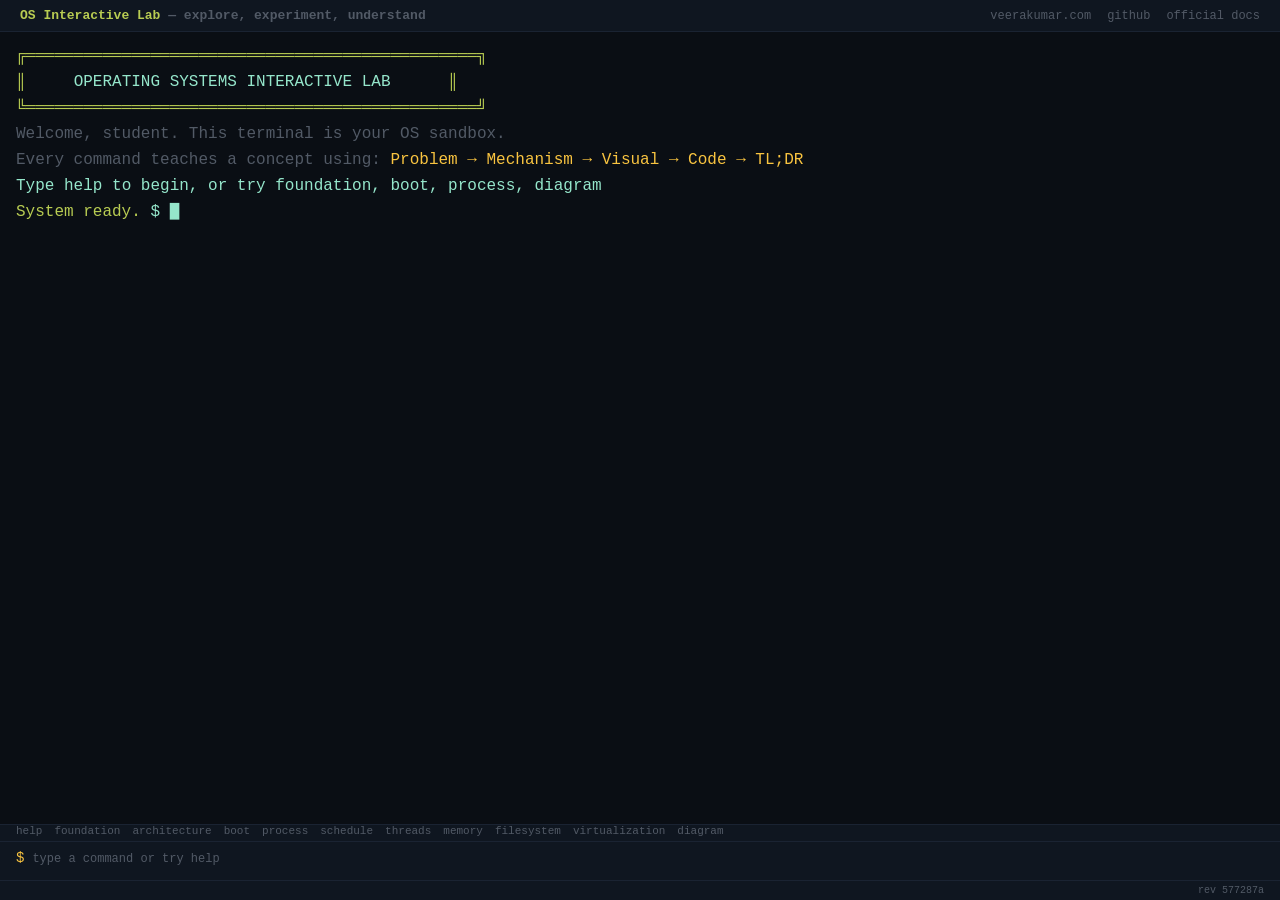
<file: learning/os/index.html>
<!DOCTYPE html>
<html lang="en">
<head>
<meta charset="UTF-8">
<link rel="icon" type="image/png" href="/favicon.png">
<meta name="viewport" content="width=device-width, initial-scale=1.0">
<title>OS Interactive Lab</title>
<style>
*{margin:0;padding:0;box-sizing:border-box;font-family:'Cascadia Code','Fira Code','Courier New',monospace}
:root{--bg:#0a0e14;--surface:#0f1620;--border:#1a2332;--text:#b3b1ad;--green:#b8cc52;--cyan:#95e6cb;--yellow:#f9c440;--red:#ff6c6c;--dim:#525a66;--prompt:#f9c440;--highlight:rgba(184,204,82,0.12);--timing:0.02s}
body{background:var(--bg);color:var(--text);height:100vh;display:flex;flex-direction:column;overflow:hidden}
.header{background:var(--surface);border-bottom:1px solid var(--border);padding:8px 20px;display:flex;justify-content:space-between;align-items:center;flex-shrink:0}
.header-title{color:var(--green);font-size:13px;font-weight:bold}
.header-title span{color:var(--dim)}
.header-nav{display:flex;gap:16px;font-size:12px}
.header-nav a{color:var(--dim);text-decoration:none}
.header-nav a:hover{color:var(--cyan)}
#terminal{flex:1;overflow-y:auto;padding:12px 16px 0;scroll-behavior:smooth}
#terminal::-webkit-scrollbar{width:6px}
#terminal::-webkit-scrollbar-track{background:var(--surface)}
#terminal::-webkit-scrollbar-thumb{background:var(--border);border-radius:3px}
.line{margin-bottom:2px;line-height:1.5;white-space:pre-wrap;word-break:break-word;animation:fadeIn 0.15s ease-out}
@keyframes fadeIn{from{opacity:0;transform:translateY(-3px)}to{opacity:1;transform:translateY(0)}}
.line.prompt-line{color:var(--prompt);font-weight:bold}
.line.error{color:var(--red)}
.line.info{color:var(--dim)}
.line.success{color:var(--green)}
.line.cyan{color:var(--cyan)}
.line.yellow{color:var(--yellow)}
.line.dim{color:var(--dim)}
.line.bold{font-weight:bold}
.line.lg{font-size:1.1em;margin:6px 0}
.line.section{color:var(--green);font-weight:bold;font-size:1.1em;margin:10px 0 4px;letter-spacing:0.5px}
.line.subsection{color:var(--cyan);margin:6px 0 2px}
.line.diagram{color:var(--dim);font-size:0.85em;line-height:1.2;margin:4px 0}
.line.code{color:var(--yellow);font-size:0.85em;padding:6px 12px;margin:4px 0;border-left:2px solid var(--border);background:var(--highlight);border-radius:0 4px 4px 0}
.line.divider{color:var(--border);margin:6px 0}
.line.tldr{color:var(--yellow);font-style:italic;margin:8px 0 4px;padding:6px 12px;border:1px dashed var(--border);border-radius:4px}
.line.highlight{background:var(--highlight);padding:4px 8px;border-radius:4px;margin:4px 0}
.line.typing{overflow:hidden;border-right:2px solid var(--green);animation:typing 0.8s steps(40,end),blinkCaret 0.75s step-end infinite;max-width:fit-content}
.line.animate-bar{display:inline-block;height:14px;background:var(--green);margin-right:2px;border-radius:2px;animation:growBar 0.5s ease-out forwards;transform-origin:bottom}
@keyframes growBar{from{transform:scaleY(0)}to{transform:scaleY(1)}}
@keyframes blinkCaret{50%{border-color:transparent}}
.cursor-blink{animation:blink 1s step-end infinite}
@keyframes blink{50%{opacity:0}}
.input-area{display:flex;align-items:center;padding:8px 16px 14px;background:var(--surface);border-top:1px solid var(--border);flex-shrink:0;gap:8px}
.input-area .prompt{color:var(--prompt);font-size:14px;user-select:none}
.input-area input{flex:1;background:transparent;border:none;color:var(--text);font-size:14px;outline:none;font-family:inherit}
.input-area input::placeholder{color:var(--dim);font-size:12px}
.suggestions{font-size:11px;color:var(--dim);padding:0 16px 4px;background:var(--surface);border-top:1px solid var(--border);display:flex;gap:12px;flex-wrap:wrap;flex-shrink:0}
.suggestions span{cursor:pointer}
.suggestions span:hover{color:var(--cyan)}
.progress-bar{display:flex;gap:2px;align-items:end;height:30px;padding:4px 0}
.progress-bar .bar{width:24px;border-radius:3px 3px 0 0;animation:growBar 0.4s ease-out forwards}
@media(max-width:600px){.header-nav{display:none}#terminal{padding:8px 10px}.line{font-size:0.9em}}
</style>
</head>
<body>

<div class="header">
<div class="header-title">OS Interactive Lab <span>— explore, experiment, understand</span></div>
<div class="header-nav"><a href="https://veerakumar.com">veerakumar.com</a><a href="https://github.com/theveerakumar">github</a><a href="https://man7.org/linux/man-pages/" target="_blank">official docs</a></div>
</div>

<div id="terminal"></div>

<div class="suggestions" id="suggestions">
<span onclick="run('help')">help</span>
<span onclick="run('foundation')">foundation</span>
<span onclick="run('architecture')">architecture</span>
<span onclick="run('boot')">boot</span>
<span onclick="run('process')">process</span>
<span onclick="run('schedule')">schedule</span>
<span onclick="run('threads')">threads</span>
<span onclick="run('memory')">memory</span>
<span onclick="run('filesystem')">filesystem</span>
<span onclick="run('virtualization')">virtualization</span>
<span onclick="run('diagram')">diagram</span>
</div>

<div class="input-area">
<span class="prompt">$</span>
<input type="text" id="cmd" placeholder="type a command or try help" autofocus spellcheck="false" autocomplete="off">
</div>

<script>
const term = document.getElementById('terminal');
const input = document.getElementById('cmd');

function scrollBottom() { setTimeout(() => { term.scrollTop = term.scrollHeight; }, 20); }

function w(text, cls = '') {
  const d = document.createElement('div');
  d.className = 'line' + (cls ? ' ' + cls : '');
  d.innerHTML = text;
  term.appendChild(d);
  scrollBottom();
}

function writeLines(lines) {
  lines.forEach((l, i) => {
    setTimeout(() => {
      if (typeof l === 'string') w(l);
      else w(l[0], l[1] || '');
      if (i === lines.length - 1) scrollBottom();
    }, i * 25);
  });
}

function divider() { return ['─'.repeat(60), 'divider']; }

function section(title) { return ['<span style="color:var(--green)">■</span> ' + title, 'section']; }

function subsection(title) { return [title, 'subsection']; }

function codeBlock(lines) {
  const code = lines.map(l => '  ' + l).join('\n');
  return [code, 'code'];
}

function diagramBlock(lines) {
  return [lines.join('\n'), 'diagram'];
}

function tldr(text) {
  return ['<span style="color:var(--yellow)">⚡</span> ' + text, 'tldr'];
}

function note(text) {
  return [text, 'dim'];
}

const topics = {};

topics.help = {
  title: 'Help',
  content: [
    ['Operating Systems Interactive Lab', 'bold lg'],
    ['Type a command to explore OS concepts. Each topic includes the problem, mechanism, visualization, code, and a takeaway.', 'info'],
    divider(),
    ['FOUNDATION', 'section'],
    ['  foundation     — What is an OS, why we need one, evolution, types, components', 'info'],
    ['  architecture   — OS architecture, kernel space vs user space', 'info'],
    ['  boot           — BIOS/UEFI → bootloader → kernel → init', 'info'],
    divider(),
    ['PROCESS MANAGEMENT', 'section'],
    ['  process        — Process lifecycle, PCB, context switching', 'info'],
    ['  schedule       — CPU scheduling: FCFS, SJF, Priority, RR, MLQ', 'info'],
    ['  threads        — Threads vs processes, multithreading, synchronization', 'info'],
    ['  sync           — Race conditions, deadlocks, synchronization primitives', 'info'],
    divider(),
    ['MEMORY', 'section'],
    ['  memory         — Address spaces, paging, segmentation', 'info'],
    ['  virtualmem     — Virtual memory, page replacement, thrashing', 'info'],
    divider(),
    ['STORAGE', 'section'],
    ['  filesystem     — Inodes, journaling, NTFS vs EXT4 vs APFS', 'info'],
    ['  device         — Device drivers, interrupts, DMA', 'info'],
    divider(),
    ['SECURITY & VIRTUALIZATION', 'section'],
    ['  security       — OS security, authentication, access control', 'info'],
    ['  virtualization — Hypervisors, containers vs VMs', 'info'],
    divider(),
    ['VISUALIZATIONS', 'section'],
    ['  diagram        — Full OS architecture ASCII map (interactive)', 'info'],
    ['  simulate       — Run scheduling simulations with your own jobs', 'info'],
    divider(),
    ['<span style="color:var(--cyan)">Pro tip:</span> Every topic has a code example and a "⚡" TL;DR at the end.', 'info'],
    ['<span style="color:var(--cyan)">Try:</span> foundation → boot → process → schedule → memory → filesystem', 'info'],
  ]
};

topics.foundation = {
  title: 'What Is an Operating System?',
  content: [
    section('What Is an Operating System?'),
    ['"The OS is the software that makes the hardware usable."', 'cyan'],
    note('Imagine a massive, empty warehouse (the CPU), stacks of boxes (memory), shelves (disk), and loading docks (I/O). Walking in and trying to place a box requires knowing the exact shelf location, the forklift controls, the warehouse layout. The OS is your warehouse manager — it abstracts the chaos into clean, simple operations.'),
    divider(),
    section('Why Computers Need Operating Systems'),
    ['Before OSes (1940s-50s), humans were the OS:', 'info'],
    codeBlock([
      '// The ENIAC way (1945):',
      '1. Study machine diagram',
      '2. Set dials and plug cables by hand',
      '3. Feed punch cards',
      '4. Pray the vacuum tubes don\'t burn out',
      '5. Read panel lights for the answer',
      '',
      '// The OS way (today):',
      'open("report.pdf");  // 1 system call vs 10,000 manual steps'
    ]),
    ['An OS provides:', 'subsection'],
    ['  ■ Resource abstraction — CPU, memory, disk, network all virtualized', 'info'],
    ['  ■ Process management — Run dozens of apps on 4-16 cores', 'info'],
    ['  ■ Memory isolation — Chrome crash ≠ OS crash', 'info'],
    ['  ■ Security — User A cannot read User B\'s files', 'info'],
    ['  ■ Portability — Same OS, different hardware', 'info'],
    divider(),
    section('Evolution of Operating Systems'),
    diagramBlock([
      '  1940s ── NO OS  ── "Human as scheduler"',
      '            ↓',
      '  1950s ── Batch  ── One job at a time, punch cards',
      '            ↓',
      '  1960s ── Multiprogramming ── Several jobs in memory',
      '            ↓',
      '  1970s ── Unix    ── Portable, multi-user, C language',
      '            ↓',
      '  1980s ── GUI     ── Windows/Mac — the OS for everyone',
      '            ↓',
      '  1990s ── Linux   ── Open-source, internet-ready',
      '            ↓',
      '  2000s+ ── Mobile/Cloud ── Android, iOS, AWS, K8s'
    ]),
    divider(),
    section('Types of Operating Systems'),
    ['  ■ Batch OS     — No user interaction (IBM mainframes)', 'info'],
    ['  ■ Time-sharing — Each user gets a slice (Unix, Linux)', 'info'],
    ['  ■ Real-time    — Guaranteed deadlines (VxWorks, QNX)', 'info'],
    ['  ■ Distributed  — Multiple machines, one system (Plan 9)', 'info'],
    ['  ■ Embedded     — Single-purpose (FreeRTOS, Zephyr)', 'info'],
    ['  ■ Mobile       — Touch-first, power-aware (Android, iOS)', 'info'],
    divider(),
    section('Components of an Operating System'),
    diagramBlock([
      '  ┌──────────────────────────────────────┐',
      '  │          USER APPLICATIONS           │',
      '  │   (Chrome, Spotify, VS Code, ...)    │',
      '  ├──────────────────────────────────────┤',
      '  │          SYSTEM LIBRARIES            │',
      '  │  (glibc, libc++, stdlib, systemd...) │',
      '  ├──────────────────────────────────────┤',
      '  │     SYSTEM CALL INTERFACE (API)      │',
      '  ├──┬───┬───┬───┬───┬───┬───┬───┬───┬──┤',
      '  │Pr│ Me│ Fi│ IO│ Ne│ De│ Se│ Ti│ Ip│Si│',
      '  │oc│m.│le│   │t. │v. │c. │me│c. │g.│',
      '  │ss│Mg│Sys│   │Mg│Dr│   │r. │   │Ha│',
      '  │Mg│mt│   │   │mt│iv│   │   │   │nd│',
      '  ├──┴───┴───┴───┴───┴───┴───┴───┴───┴──┤',
      '  │           HARDWARE ABSTRACTION        │',
      '  ├──────────────────────────────────────┤',
      '  │     CPU  │  RAM  │  DISK  │  NIC     │',
      '  └──────────────────────────────────────┘'
    ]),
    tldr('An OS is the resource manager and abstraction layer between hardware and applications. It turns a pile of silicon into a usable computer.'),
  ]
};

topics.architecture = {
  title: 'OS Architecture',
  content: [
    section('OS Architecture Overview'),
    ['Two fundamental divisions:', 'subsection'],
    ['  ■ User Space (Ring 3) — Where applications live', 'info'],
    ['  ■ Kernel Space (Ring 0) — Where the OS core lives', 'info'],
    divider(),
    section('User Space vs Kernel Space'),
    diagramBlock([
      '  RING 3  ┌─────────────────────────────┐',
      '  USER    │  App 1  │  App 2  │  App 3  │',
      '  SPACE   │  (Chrome)│ (VS Code)│ (Spotify)│',
      '          └─────────────────────────────┘',
      '              │          │          │',
      '              └──── syscall ─────────┘',
      '                      │',
      '  RING 0  ┌───────────┴───────────┐',
      '  KERNEL  │  Syscall dispatcher     │',
      '  SPACE   ├────────────────────────┤',
      '          │  Process Scheduler      │',
      '          │  Memory Manager         │',
      '          │  File System            │',
      '          │  Device Drivers         │',
      '          │  Network Stack          │',
      '          │  IPC                    │',
      '          ├────────────────────────┤',
      '          │  Hardware Abstraction   │',
      '          └────────────────────────┘'
    ]),
    ['Why the separation? Three words: ISOLATION. STABILITY. SECURITY.', 'yellow'],
    divider(),
    codeBlock([
      '// What happens when you type "cat file.txt"?',
      '',
      '1. Shell (user space) calls read()',
      '2. CPU switches from Ring 3 → Ring 0 (syscall instruction)',
      '3. Kernel looks up file inode → checks permissions',
      '4. Disk driver reads block (DMA, no CPU needed)',
      '5. Data copied to user buffer',
      '6. CPU switches back Ring 0 → Ring 3',
      '7. cat prints the text',
      '',
      '// All of this happens in microseconds.',
      '// You see the file contents. Magic.'
    ]),
    section('Kernel Types'),
    ['  ■ Monolithic (Linux) — All in kernel space. Fast but large.', 'info'],
    ['  ■ Microkernel (Minix, QNX) — Minimal kernel. IPC for services.', 'info'],
    ['  ■ Hybrid (Windows, macOS) — Compromise: kernel + user services.', 'info'],
    diagramBlock([
      '  MONOLITHIC       MICROKERNEL        HYBRID',
      '  ┌──────────┐     ┌──────┐           ┌──────────┐',
      '  │ FS│Net│Drv│     │ IPC  │           │ FS│Net│Drv│',
      '  │ Sch│MM │   │     │ Sched│           │ Sch│MM │   │',
      '  │ (KERNEL)  │     │ (MIN)│           │ (KERNEL)  │',
      '  └──────────┘     └──────┘           └──────────┘',
      '       │               │                    │',
      '       │               │ FS  Net  Drv        │',
      '       ▼               ▼ (user sp)           ▼',
      '  Fast.Secure.    Stable.Secure.      Compromise.',
      '  1 crash → OS    Crash = restart     Middle ground',
      '  down.           that service.'
    ]),
    section('System Calls — The Gateway'),
    codeBlock([
      '// The POSIX system call API (partial list):',
      '',
      '  Process:   fork(), exec(), wait(), exit()',
      '  Memory:    brk(), mmap(), munmap()',
      '  Files:     open(), read(), write(), close()',
      '  Network:   socket(), bind(), connect(), send()',
      '  Meta:      ioctl(), fcntl(), stat()',
      '',
      '// Each syscall has a number:',
      '// x86-64: read = 0, write = 1, open = 2, close = 3...'
    ]),
    tldr('Kernel space is the trusted core (Ring 0). User space is the untrusted playground (Ring 3). System calls are the only bridge between them — no app touches hardware directly.'),
  ]
};

topics.boot = {
  title: 'How a Computer Boots',
  content: [
    section('How a Computer Boots'),
    ['"The boot process is a computer\'s birth story — from lifeless silicon to a running system."', 'cyan'],
    divider(),
    section('Step 1: CPU Reset (Power On)'),
    codeBlock([
      '// The very first instruction:',
      'CPU jumps to 0xFFFFFFF0 (reset vector on x86-64)',
      'This address maps to ROM (BIOS/UEFI firmware)',
      'No RAM initialized yet. No disk. Just the CPU.',
      '',
      '// The CPU is in Real Mode — 16-bit, 1MB addressable.',
      '// It can barely count to a million.'
    ]),
    divider(),
    section('Step 2: BIOS / UEFI Firmware'),
    ['BIOS (Legacy):', 'subsection'],
    diagramBlock([
      '  ┌─────────────────────────────────────┐',
      '  │  BIOS (Basic Input/Output System)   │',
      '  ├─────────────────────────────────────┤',
      '  │  1. POST — Power-On Self Test       │',
      '  │     ├─ CPU checksum verified        │',
      '  │     ├─ RAM quick test               │',
      '  │     ├─ Devices enumerated           │',
      '  │     └─ Beep if something is wrong   │',
      '  │                                     │',
      '  │  2. Boot device selection           │',
      '  │     (HDD > USB > PXE > CD/DVD)      │',
      '  │                                     │',
      '  │  3. Load MBR (sector 0, 512 bytes)  │',
      '  │     └─ MBR contains bootloader code │',
      '  │        + partition table            │',
      '  └─────────────────────────────────────┘'
    ]),
    ['UEFI (Modern):', 'subsection'],
    codeBlock([
      '  UEFI advantages over BIOS:',
      '  ■ GPT partitioning (vs MBR\'s 2TB limit)',
      '  ■ Secure Boot — cryptographic chain of trust',
      '  ■ Boot in 32-bit or 64-bit mode (not 16-bit real)',
      '  ■ Can read FAT32 directly — no tiny bootloader needed',
      '  ■ Boot manager built in (boot entries, not sector reads)'
    ]),
    divider(),
    section('Step 3: The Bootloader (GRUB2)'),
    diagramBlock([
      '  MBR ──→ stage 1 (446 bytes) ──→ stage 1.5 ──→ stage 2',
      '                │                                    │',
      '       Enough code to find          Full GRUB: menu, modules,',
      '       stage 1.5 on disk            filesystem drivers, config',
      '',
      '  GRUB2 workflow:',
      '  1. Reads /boot/grub/grub.cfg',
      '  2. Presents menu (OS selection)',
      '  3. Loads vmlinuz (kernel) into memory',
      '  4. Loads initrd (initial ramdisk)',
      '  5. Jumps to kernel entry point'
    ]),
    divider(),
    section('Step 4: Kernel Initialization'),
    diagramBlock([
      '  ┌──────────────────────────────────────────┐',
      '  │  LINUX BOOT SEQUENCE                      │',
      '  ├──────────────────────────────────────────┤',
      '  │  1. Decompress vmlinuz (gzip → ELF)      │',
      '  │  2. Setup architecture                    │',
      '  │     ├─ GDT (Global Descriptor Table)      │',
      '  │     ├─ IDT (Interrupt Descriptor Table)   │',
      '  │     ├─ Page tables (enable paging)        │',
      '  │     └─ Switch to protected/long mode      │',
      '  │                                           │',
      '  │  3. start_kernel() — the C entry point     │',
      '  │     ├─ Trap/IRQ handlers installed        │',
      '  │     ├─ Scheduler initialized (idle task)  │',
      '  │     ├─ Memory manager (buddy allocator)   │',
      '  │     ├─ VFS root filesystem mounted        │',
      '  │     └─ init process spawned (PID 1)       │',
      '  └──────────────────────────────────────────┘'
    ]),
    divider(),
    section('Step 5: Init System (systemd)'),
    codeBlock([
      '  // PID 1 — the ancestor of all processes',
      '',
      '  systemd workflow:',
      '  ■ Mounts filesystems (/, /proc, /sys, /dev)',
      '  ■ Starts udev (device manager)',
      '  ■ Loads kernel modules (drivers)',
      '  ■ Starts networking (DHCP, DNS)',
      '  ■ Starts display manager (login screen)',
      '  ■ YOU — now logged in, shell ready',
      '',
      '  $ systemd-analyze blame  # see what took time',
      '  12.3s network-online.target',
      '   5.1s firewalld.service',
      '   2.4s systemd-journald',
      '   1.8s lvm2-monitor',
      '   ...'
    ]),
    divider(),
    section('Boot Timeline'),
    diagramBlock([
      '  POWER ON                                             LOGIN',
      '     │                                                    │',
      '     ▼                                                    ▼',
      '  ┌──┬──┬──┬──┬──┬──┬──┬──┬──┬──┬──┬──┬──┬──┬──┬──┬──┬──┐',
      '  │BIOS/   │  │GRUB │  │ KERNEL INIT      │  │ SYSTEMD   │',
      '  │UEFI    │  │     │  │ (setup, MM, sched)│  │ (services) │',
      '  └──┬──┬──┘  └──┬──┘  └──┬──┬──┬──┬──┬──┘  └──┬──┬──┬──┘',
      '     │POST      │menu     │SMP | MMU | VFS     │ target',
      '     │dev enum  │kernel   │drivers | initrd    │login',
      '     └─ ~3s     └─ ~1s    └─ ~3-5s             └─ ~5-10s',
      '',
      '  Total: ~15-30 seconds from cold boot to login prompt.'
    ]),
    tldr('Boot is a trust chain: Firmware → Bootloader → Kernel → Init. Each stage validates and loads the next, turning metal into a living system.'),
  ]
};

topics.process = {
  title: 'Process Management',
  content: [
    section('What Is a Process?'),
    ['A process is a program in execution — NOT just the code. It includes:', 'info'],
    ['  ■ Code (text section) — The instructions', 'info'],
    ['  ■ Data — Global/static variables', 'info'],
    ['  ■ Heap — Dynamically allocated memory (malloc)', 'info'],
    ['  ■ Stack — Function call frames, local variables', 'info'],
    ['  ■ Registers — PC, SP, frame pointer, general purpose', 'info'],
    ['  ■ OS resources — Open files, sockets, locks, signals', 'info'],
    divider(),
    codeBlock([
      '  $ ps aux  # see all running processes',
      '  USER       PID  %CPU %MEM  VSZ   RSS  COMMAND',
      '  veera     1234  2.1  1.5  4.2G  120M  Chrome',
      '  veera     5678  0.0  0.1  2.1G   45M  Code',
      '  root         1  0.0  0.0  168M   12M  systemd',
      '',
      '  // PID = Process ID, unique to each process',
      '  // VSZ = Virtual memory size, RSS = Physical RAM used'
    ]),
    divider(),
    section('Process Lifecycle'),
    diagramBlock([
      '        ┌─────────────┐',
      '        │    NEW      │  Process created (fork)',
      '        └──────┬──────┘',
      '               │',
      '               ▼',
      '        ┌─────────────┐',
      '        │   READY     │  Loaded in memory, waiting for CPU',
      '        └──────┬──────┘',
      '               │',
      '          scheduler ▼  (dispatched)',
      '        ┌─────────────┐',
      '   ┌───→│  RUNNING    │  Instructions executing on CPU',
      '   │    └──┬──┬──┬───┘',
      '   │       │  │  │',
      '   │  I/O  │  │  │  preempted (time quantum expired)',
      '   │  or   │  │  └────────→ READY',
      '   │  event│  │',
      '   │       │  ▼  exit()',
      '   │       │  ┌─────────────┐',
      '   │       └──│ TERMINATED  │  Done, resources released',
      '   │          └─────────────┘',
      '   ▼',
      '  ┌─────────────┐',
      '  │   WAITING   │  Waiting for I/O or event',
      '  └──────┬──────┘',
      '         │  I/O complete or signal received',
      '         └────────→ READY'
    ]),
    divider(),
    section('Process Control Block (PCB)'),
    ['The PCB is the OS\'s "driver\'s license" for every process.', 'info'],
    codeBlock([
      '  struct task_struct {  // Linux\'s PCB (~2KB per process)',
      '    pid_t pid;               // Process ID',
      '    long state;              // Running, Sleeping, Stopped, Zombie',
      '    struct mm_struct *mm;    // Memory map',
      '    struct files_struct *files; // Open file descriptors',
      '    struct thread_struct thread; // CPU registers (saved on ctx sw)',
      '    unsigned int policy;     // Scheduling policy',
      '    int prio, static_prio;   // Priority values',
      '    struct list_head children; // Child processes',
      '    char comm[TASK_COMM_LEN]; // Process name (e.g., "chrome")',
      '    ...  // 100+ more fields',
      '  };'
    ]),
    divider(),
    section('Context Switching — The Hidden Cost'),
    ['When the CPU switches from Process A → Process B:', 'info'],
    codeBlock([
      '  1. Save A\'s registers into A\'s PCB',
      '  2. Save A\'s stack pointer into A\'s PCB',
      '  3. Flush TLB (translation lookaside buffer)',
      '  4. Load B\'s registers from B\'s PCB',
      '  5. Load B\'s stack pointer',
      '  6. Resume execution at B\'s last PC',
      '',
      '  // Cost: 1-100 microseconds depending on hardware',
      '  // 1000 ctx switches/sec ≈ 1-10% CPU overhead',
      '  // This is why spinlocks sometimes beat mutexes.'
    ]),
    ['The OS hides this so well that you think 50 apps run "simultaneously." In reality, one core runs one thread at a time — just switching very fast.', 'dim'],
    tldr('A process is a program in execution with its own address space (code, heap, stack, data) and OS resources. The PCB tracks everything. Context switching is the hidden tax of multitasking.'),
  ]
};

topics.schedule = {
  title: 'CPU Scheduling',
  content: [
    section('CPU Scheduling — Who Gets the CPU Next?'),
    ['The scheduler answers one question: which ready process runs next?', 'info'],
    divider(),
    section('Key Terms'),
    ['  ■ Arrival Time — When process enters ready queue', 'info'],
    ['  ■ Burst Time — How long the process needs the CPU', 'info'],
    ['  ■ Completion Time — When process finishes', 'info'],
    ['  ■ Turnaround Time = Completion − Arrival', 'info'],
    ['  ■ Waiting Time = Turnaround − Burst', 'info'],
    ['  ■ Response Time — Time from arrival to first CPU assignment', 'info'],
    divider(),
    section('FCFS — First Come, First Served'),
    ['Non-preemptive. The first to arrive runs to completion.', 'info'],
    diagramBlock([
      '  Processes: P1(24ms), P2(3ms), P3(3ms)',
      '',
      '  P1 ■■■■■■■■■■■■■■■■■■■■■■■■  P2■■■  P3■■■',
      '  └─────────────────────────────────────────→',
      '  0                         24   27   30',
      '',
      '  Average waiting time: (0 + 24 + 27) / 3 = 17ms',
      '  ■ Convoy effect: short jobs wait behind long ones.'
    ]),
    section('SJF — Shortest Job First'),
    ['Non-preemptive. Run the shortest job next.', 'info'],
    diagramBlock([
      '  Processes: P1(24ms), P2(3ms), P3(3ms)',
      '',
      '  P2■■■  P3■■■  P1■■■■■■■■■■■■■■■■■■■■■■■■',
      '  └─────────────────────────────────────────→',
      '  0   3    6                         30',
      '',
      '  Average waiting time: (6 + 0 + 3) / 3 = 3ms',
      '  ■ Optimal for minimizing average waiting time.',
      '  ■ Problem: Impossible to know burst time in advance.',
      '  ■ Starvation: long jobs may never run.'
    ]),
    section('Priority Scheduling'),
    ['Each process has a priority. Higher priority runs first.', 'info'],
    codeBlock([
      '  // Linux nice values: -20 (highest) to +19 (lowest)',
      '',
      '  $ nice -n -10 ./important-task  # run with high priority',
      '  $ renice +5 1234                # lower priority of PID 1234',
      '',
      '  // Problem: Starvation. Low-priority processes never run.',
      '  // Solution: Aging — gradually increase priority of waiting processes.'
    ]),
    section('Round Robin (RR) — The Fair Scheduler'),
    ['Preemptive. Each process runs for a "time quantum" then moves to the back.', 'info'],
    diagramBlock([
      '  Quantum = 4ms. Processes: P1(8ms), P2(4ms), P3(8ms)',
      '',
      '  P1■■■■  P2■■■■  P3■■■■  P1■■■■  P3■■■■',
      '  └─────────────────────────────────────────→',
      '  0   4     8     12     16     20     24',
      '',
      '  Average waiting time: (8 + 4 + 12) / 3 = 8ms',
      '',
      '  ■ Quantum too large → degrades to FCFS',
      '  ■ Quantum too small → too many context switches (overhead)',
      '  ■ Sweet spot: 10-100ms (depending on workload)',
      '  ■ Linux CFS (Completely Fair Scheduler): target latency ~20ms'
    ]),
    section('Multilevel Queue Scheduling'),
    diagramBlock([
      '  ┌─────────────────────────────────────────────┐',
      '  │  Queue 0 (Foreground, RR, q=8ms)            │',
      '  │  ┌──┬──┬──┬──┬──┬──┬──┬──┬──┬──┬──┬──┐    │',
      '  │  │P1│P2│P3│P4│P1│P5│P3│P6│P1│P3│P7│...│    │',
      '  │  └──┴──┴──┴──┴──┴──┴──┴──┴──┴──┴──┴──┘    │',
      '  ├─────────────────────────────────────────────┤',
      '  │  Queue 1 (Background, FCFS)                 │',
      '  │  ┌──────────┬──────────┬──────────┐        │',
      '  │  │   P8     │   P9     │   P10    │        │',
      '  │  └──────────┴──────────┴──────────┘        │',
      '  ├─────────────────────────────────────────────┤',
      '  │  Queue 2 (Batch, FCFS)                      │',
      '  │  ┌──────────┬──────────┐                   │',
      '  │  │   P11    │   P12    │                   │',
      '  │  └──────────┴──────────┘                   │',
      '  └─────────────────────────────────────────────┘',
      '',
      '  ■ Priority between queues: Q0 > Q1 > Q2',
      '  ■ Used by Linux: SCHED_FIFO, SCHED_RR, SCHED_OTHER, SCHED_BATCH'
    ]),
    divider(),
    ['Type "simulate" to run your own scheduling simulations.', 'cyan'],
    tldr('Scheduling is about trade-offs: FCFS is fair but slow, SJF is optimal but impractical, RR is interactive but has overhead. Linux\'s CFS gives each process a "fair share" of CPU time.'),
  ]
};

topics.threads = {
  title: 'Threads',
  content: [
    section('What Is a Thread?'),
    ['A thread is the smallest unit of execution within a process.', 'info'],
    ['Think of a process as a house, and threads as the people living in it:', 'info'],
    ['  ■ The house (process) has its own address, rooms, utilities (resources)', 'info'],
    ['  ■ Each person (thread) can use any room, share the kitchen (heap)', 'info'],
    ['  ■ But each person has their own bedroom (stack) and phone (registers)', 'info'],
    divider(),
    section('Processes vs Threads'),
    diagramBlock([
      '  ┌───────────────┐     ┌───────────────┐',
      '  │   PROCESS A   │     │   PROCESS B   │',
      '  │  ┌─────────┐  │     │  ┌─────────┐  │',
      '  │  │ Thread 1│  │     │  │ Thread 1│  │',
      '  │  │ Stack   │  │     │  │ Stack   │  │',
      '  │  │ Regs    │  │     │  │ Regs    │  │',
      '  │  ├─────────┤  │     │  ├─────────┤  │',
      '  │  │ HEAP    │  │     │  │ HEAP    │  │',
      '  │  │ DATA    │  │     │  │ DATA    │  │',
      '  │  │ CODE    │  │     │  │ CODE    │  │',
      '  │  │ FILES   │  │     │  │ FILES   │  │',
      '  │  └─────────┘  │     │  └─────────┘  │',
      '  └───────────────┘     └───────────────┘',
      '        │                      │',
      '   ┌────┴────┐           ┌────┴────┐',
      '   │ PID:1234│           │ PID:5678│',
      '   │ *Own*   │           │ *Own*   │',
      '   │ address │           │ address │',
      '   │ space   │           │ space   │',
      '   └─────────┘           └─────────┘',
      '',
      '  ┌───────────────────────────────┐',
      '  │        PROCESS WITH           │',
      '  │      MULTIPLE THREADS         │',
      '  │  ┌──────┐┌──────┐┌──────┐   │',
      '  │  │ T1   ││ T2   ││ T3   │   │',
      '  │  │Stack ││Stack ││Stack │   │',
      '  │  │Regs  ││Regs  ││Regs  │   │',
      '  │  ├──────┴┴──────┴┴──────┤   │',
      '  │  │   SHARED: HEAP, CODE,  │   │',
      '  │  │   DATA, FILES          │   │',
      '  │  │   PID: 1234            │   │',
      '  │  │   *ONE* address space  │   │',
      '  │  └────────────────────────┘   │',
      '  └───────────────────────────────┘'
    ]),
    ['■ Threads share: heap, code, data, file descriptors', 'info'],
    ['■ Threads have own: stack, registers, program counter', 'info'],
    ['■ Creating a thread ≈ 10-100× cheaper than creating a process', 'info'],
    divider(),
    section('Multithreading Example'),
    codeBlock([
      '  #include <stdio.h>',
      '  #include <pthread.h>',
      '',
      '  void* worker(void* arg) {',
      '    int id = *(int*)arg;',
      '    printf("Thread %d: running on CPU %d\\n",',
      '           id, sched_getcpu());',
      '    return NULL;',
      '  }',
      '',
      '  int main() {',
      '    pthread_t t[4];',
      '    int ids[4] = {0, 1, 2, 3};',
      '',
      '    for (int i = 0; i < 4; i++)',
      '      pthread_create(&t[i], NULL, worker, &ids[i]);',
      '',
      '    for (int i = 0; i < 4; i++)',
      '      pthread_join(t[i], NULL);  // wait for threads',
      '',
      '    return 0;',
      '  }',
      '',
      '  // Output (possible):',
      '  // Thread 0: running on CPU 2',
      '  // Thread 2: running on CPU 0',
      '  // Thread 1: running on CPU 3',
      '  // Thread 3: running on CPU 1',
      '  // (Order and CPU assignments vary each run!)'
    ]),
    divider(),
    section('Thread Synchronization'),
    ['Shared data + concurrent access = RACE CONDITION.', 'yellow'],
    codeBlock([
      '  // Race condition example:',
      '  int counter = 0;  // shared',
      '',
      '  // Thread 1:                     // Thread 2:',
      '  counter++;  // Read(0)→Inc→Write │ counter++;  // Read(0)→Inc→Write',
      '                                   │',
      '  // Expected: counter = 2',
      '  // Actual:   counter = 1 (lost update!)',
      '',
      '  // Solution: MUTEX (Mutual Exclusion)',
      '  pthread_mutex_t lock = PTHREAD_MUTEX_INITIALIZER;',
      '',
      '  // Thread 1:                     // Thread 2:',
      '  lock();                          lock();',
      '  counter++;  // atomic now        counter++;  // atomic now',
      '  unlock();                        unlock();',
      '',
      '  // Now counter always = 2 ✓'
    ]),
    divider(),
    section('Deadlocks — The Four Horsemen'),
    ['A deadlock requires all four conditions simultaneously:', 'info'],
    ['  1. Mutual Exclusion — Resource can only be held by one thread', 'info'],
    ['  2. Hold and Wait — Thread holds resources while waiting for others', 'info'],
    ['  3. No Preemption — Cannot forcibly take a resource', 'info'],
    ['  4. Circular Wait — Thread A waits for B, B waits for A', 'info'],
    codeBlock([
      '  // Classic deadlock: The Dining Philosophers',
      '',
      '  // 5 philosophers, 5 forks, 5 plates of spaghetti',
      '  // Each needs TWO forks to eat',
      '  // Each picks up LEFT fork first, then RIGHT',
      '  // If ALL pick up LEFT simultaneously → deadlock!',
      '',
      '  // Prevention: pick up lower-numbered fork first',
      '  // (breaks circular wait → no deadlock)'
    ]),
    tldr('Threads are lightweight processes that share memory — great for performance, dangerous for correctness. Use mutexes for shared data. Avoid deadlocks by acquiring locks in a consistent order.'),
  ]
};

topics.sync = {
  title: 'Synchronization',
  content: [
    section('Thread Synchronization — Taming Concurrency'),
    ['When multiple threads access shared data without coordination, chaos ensues.', 'info'],
    divider(),
    section('Race Conditions'),
    codeBlock([
      '  // A classic race:',
      '  // Two threads each increment a shared counter 1,000,000 times',
      '',
      '  Expected: counter = 2,000,000',
      '  Got:      counter = 1,234,567  (varies each run!)',
      '',
      '  Why? Because counter++ is NOT atomic:',
      '    1. Read counter from memory      ← thread A does this',
      '    2. Increment in register              ← thread B does this',
      '    3. Write back to memory                ← now A\'s write is lost!'
    ]),
    divider(),
    section('Mutex (Mutual Exclusion)'),
    ['A lock that ensures only ONE thread enters the critical section.', 'info'],
    diagramBlock([
      '  WITHOUT MUTEX:',
      '  T1 ──[read]──────[write]──→ counter = 5? (wrong)',
      '  T2 ──────[read]─[write]──────→ counter = 5? (same!)',
      '',
      '  WITH MUTEX:',
      '  T1 ──[LOCK]──[read][write]──[UNLOCK]──→ counter = 6',
      '  T2          ──[LOCK]──[read][write]──[UNLOCK]→ counter = 7',
      '                  (waits)'
    ]),
    divider(),
    section('Condition Variables'),
    ['Used when a thread needs to WAIT for a condition to become true.', 'info'],
    codeBlock([
      '  // Producer-Consumer pattern:',
      '  pthread_mutex_t lock;',
      '  pthread_cond_t cond;',
      '  int buffer_ready = 0;',
      '',
      '  // Producer:',
      '  pthread_mutex_lock(&lock);',
      '  produce_data();',
      '  buffer_ready = 1;',
      '  pthread_cond_signal(&cond);  // wake up consumer',
      '  pthread_mutex_unlock(&lock);',
      '',
      '  // Consumer:',
      '  pthread_mutex_lock(&lock);',
      '  while (!buffer_ready)',
      '    pthread_cond_wait(&cond, &lock);  // sleep, release lock',
      '  consume_data();',
      '  pthread_mutex_unlock(&lock);'
    ]),
    divider(),
    section('Semaphores'),
    ['A counter that controls access to a pool of resources.', 'info'],
    codeBlock([
      '  #include <semaphore.h>',
      '',
      '  sem_t pool;',
      '  sem_init(&pool, 0, 3);  // 3 identical resources (e.g., DB connections)',
      '',
      '  // Thread:',
      '  sem_wait(&pool);   // acquire → count-- (block if 0)',
      '  use_resource();',
      '  sem_post(&pool);   // release → count++',
      '',
      '  // Binary semaphore (0 or 1) ≈ mutex',
      '  // Counting semaphore (0 to N) ≈ resource pool'
    ]),
    divider(),
    section('Deadlocks — The Four Conditions'),
    ['A set of threads is deadlocked if each is waiting for an event that only another can cause.', 'info'],
    codeBlock([
      '  // Detecting deadlocks: "lockdep"',
      '  // Linux kernel\'s lock dependency validator:',
      '',
      '  $ echo t > /proc/sysrq-trigger  # dump all task states',
      '  $ dmesg | grep "D"              # find D-state (uninterruptible sleep)',
      '',
      '  // When you see processes stuck in "D" state',
      '  // and they hold locks each other needs → deadlock.'
    ]),
    tldr('Synchronization is the art of preventing chaos in concurrent code. Mutexes for exclusive access, condition variables for waiting, semaphores for resource pools. Always acquire locks in a consistent order to avoid deadlocks.'),
  ]
};

topics.memory = {
  title: 'Memory Management',
  content: [
    section('Introduction to Memory Management'),
    ['"Every program thinks it owns the entire machine — and the OS lets it believe that."', 'cyan'],
    divider(),
    section('Address Spaces'),
    ['Each process gets its own virtual address space (e.g., 2^48 bytes on x86-64):', 'info'],
    diagramBlock([
      '  ┌───────────────────────┐  0x0000000000000000',
      '  │  Code (text)          │',
      '  │  (read-only, fixed)   │',
      '  ├───────────────────────┤',
      '  │  Data (global vars)   │',
      '  ├───────────────────────┤',
      '  │  Heap                  │',
      '  │  (grows upward via    │',
      '  │   brk/mmap)            │',
      '  │         ↓              │',
      '  │  ─────────────        │',
      '  │         ↑              │',
      '  │  Stack                 │',
      '  │  (grows downward)     │',
      '  ├───────────────────────┤',
      '  │  Kernel mappings      │',
      '  │  (inaccessible from   │',
      '  │   user space)          │',
      '  └───────────────────────┘  0xFFFFFFFFFFFFFFFF',
      '',
      '  ■ Virtual addresses ≠ physical addresses',
      '  ■ The MMU translates on-the-fly'
    ]),
    divider(),
    section('Paging — The Foundation'),
    ['Physical memory is divided into fixed-size frames (4KB on most systems). Virtual memory into pages.', 'info'],
    diagramBlock([
      '  VIRTUAL ADDRESS (32-bit example):',
      '  ┌──────────┬────────────┐',
      '  │  Page #  │  Offset    │',
      '  │  (20 bits)│  (12 bits) │',
      '  └──────────┴────────────┘',
      '       │',
      '       ▼  Page Table (per process)',
      '  ┌──────────┬──────────┐',
      '  │ Virt Page│ Phys Frame│',
      '  ├──────────┼──────────┤',
      '  │ VP 0     │ PF 3     │',
      '  │ VP 1     │ PF 7     │',
      '  │ VP 2     │ INVALID  │ ← page fault if accessed',
      '  │ VP 3     │ PF 1     │',
      '  │ ...      │ ...      │',
      '  └──────────┴──────────┘',
      '       │',
      '       ▼',
      '  PHYSICAL MEMORY:',
      '  ┌────┬────┬────┬────┬────┬────┬────┬────┐',
      '  │ PF0│ PF1│ PF2│ PF3│ PF4│ PF5│ PF6│ PF7│',
      '  │ ...│ VP3│ ...│ VP0│ ...│ ...│ ...│ VP1│',
      '  └────┴────┴────┴────┴────┴────┴────┴────┘'
    ]),
    divider(),
    section('Segmentation'),
    ['An older approach: divide memory into logical segments (code, data, stack).', 'info'],
    codeBlock([
      '  // Segmentation on x86: CS (Code), DS (Data), SS (Stack), ES, FS, GS',
      '',
      '  // Each segment has: base + limit + permissions',
      '  // Logical address = segment:offset',
      '  // Physical address = segment_base + offset',
      '',
      '  // Problem: External fragmentation',
      '  //   [CODE][FREE][DATA][FREE][STACK]',
      '  //   ↳ gaps between segments can\'t be used easily',
      '',
      '  // Modern x86-64 uses paging. Segmentation is mostly vestigial.'
    ]),
    ['Paging vs Segmentation:', 'subsection'],
    ['  ■ Paging: fixed-size, no fragmentation, simpler VM', 'info'],
    ['  ■ Segmentation: variable-size, logical units, fragmentation', 'info'],
    ['  ■ Modern OS: Paging (with segments used minimally)', 'info'],
    divider(),
    section('Translation Lookaside Buffer (TLB)'),
    ['Every memory access requires a page table lookup — this is expensive.', 'info'],
    codeBlock([
      '  // Without TLB: every load/store = 2 memory accesses',
      '  //   1. Access page table (physical memory)',
      '  //   2. Access actual data (physical memory)',
      '  //  → Memory access is ~2× slower!',
      '',
      '  // With TLB (hardware cache for page translations):',
      '  //   1. Check TLB (1 cycle)',
      '  //      HIT → access data directly',
      '  //      MISS → walk page table, cache in TLB, access data',
      '',
      '  // TLB coverage: ~32-512 entries × 4KB = 128KB-2MB covered',
      '  // Hit rate: >99% for most workloads'
    ]),
    tldr('Paging makes every process believe it has infinite, contiguous memory. The MMU + TLB translates virtual → physical addresses on every memory access, with minimal overhead.'),
  ]
};

topics.virtualmem = {
  title: 'Virtual Memory',
  content: [
    section('Virtual Memory — The Great Illusion'),
    ['"Virtual memory is the OS\'s magic trick: making a 4GB machine run 100GB of workloads."', 'cyan'],
    divider(),
    section('How Virtual Memory Works'),
    ['When RAM fills up, pages are moved to disk (swap):', 'info'],
    diagramBlock([
      '  PHYSICAL RAM (4GB):         SWAP ON DISK (8GB):',
      '  ┌────────────────┐          ┌────────────────┐',
      '  │ Active pages   │   evict  │ Inactive pages │',
      '  │ (frequently    │ ←──────→ │ (rarely used)  │',
      '  │  accessed)     │   fault  │                │',
      '  └────────────────┘          └────────────────┘',
      '',
      '  access P3 → page fault → load from disk → retry',
      '  (takes ~10ms instead of ~100ns — 100,000× slower!)'
    ]),
    divider(),
    section('Page Replacement Algorithms'),
    ['When you need to evict a page, WHICH one?', 'info'],
    codeBlock([
      '  FIFO — First In, First Out:',
      '    Evict the oldest page in memory.',
      '    Problem: Belady\'s Anomaly — more frames can mean MORE faults!',
      '',
      '  LRU — Least Recently Used:',
      '    Evict the page not accessed for the longest time.',
      '    Problem: Requires hardware support (or approximation).',
      '',
      '  Clock (Second Chance):',
      '    Each page has a "use" bit. Sweep around, give second chance.',
      '    Used by Linux (approximates LRU cheaply).',
      '',
      '  LFU — Least Frequently Used:',
      '    Evict the page with fewest accesses.',
      '    Problem: Old pages accumulate high counts and never get evicted.'
    ]),
    section('Thrashing — The OS Nightmare'),
    ['When working set exceeds physical memory, every access is a page fault:', 'info'],
    diagramBlock([
      '  ACCESS PATTERN UNDER THRASHING:',
      '',
      '  Time  │  Action          │  What happens',
      '  ──────┼──────────────────┼────────────────────',
      '   t1   │  Access page A   │  Page fault → load A from disk',
      '   t2   │  Access page B   │  Page fault → load B from disk (evicts A)',
      '   t3   │  Access page A   │  Page fault → load A again (evicts B)',
      '   t4   │  Access page B   │  Page fault → load B again (evicts A)',
      '   ...  │  ...             │  ...CPU at 100%...disk at 100%...0 work done',
      '',
      '  CPU utilization drops to near-zero.',
      '  Disk is thrashing. System is unresponsive.',
      '  Only cure: kill applications or add more RAM.'
    ]),
    divider(),
    section('Memory Protection'),
    ['Pages have permission bits enforced by hardware:', 'info'],
    codeBlock([
      '  // x86-64 page table entry permissions:',
      '',
      '  ■ Present — Page is in physical memory',
      '  ■ Read/Write — Writable or read-only',
      '  ■ User/Supervisor — Accessible from user space or kernel only',
      '  ■ NX (No Execute) — Prevent code execution from data pages',
      '  ■ Accessed — Set by hardware when page is read/written',
      '  ■ Dirty — Set by hardware when page is written',
      '',
      '  // These bits prevent:',
      '  // • Buffer overflow exploits (NX bit)',
      '  // • Reading kernel memory from user space',
      '  // • Writing to code sections'
    ]),
    tldr('Virtual memory extends RAM with disk, trading speed for capacity. Page replacement algorithms decide what stays. Thrashing is the worst case — your system spends all its time deciding what to keep, leaving no time for actual work.'),
  ]
};

topics.filesystem = {
  title: 'File Systems',
  content: [
    section('What Is a File System?'),
    ['A file system is how the OS organizes, stores, retrieves, and protects data on disk.', 'info'],
    divider(),
    section('File Organization'),
    diagramBlock([
      '  LOGICAL VIEW:',
      '  /home/veera/',
      '  ├── projects/',
      '  │   ├── os-lab/',
      '  │   └── portfolio/',
      '  ├── Documents/',
      '  │   └── notes.txt',
      '  └── .bashrc',
      '',
      '  PHYSICAL VIEW (on disk):',
      '  ┌────┬────┬────┬────┬────┬────┬────┬────┐',
      '  │MBR │SB  │BMAP│IMAP│INODE│DATA│DATA│...│',
      '  └────┴────┴────┴────┴────┴────┴────┴────┘',
      '  SB=Superblock, BMAP=Block bitmap,',
      '  IMAP=Inode bitmap, INODE=inode table',
      '  DATA=data blocks'
    ]),
    divider(),
    section('Directory Structures'),
    ['  ■ Single-level — One flat list (CP/M, early MS-DOS)', 'info'],
    ['  ■ Two-level — Per-user directories', 'info'],
    ['  ■ Hierarchical — Tree structure (Unix, Windows, macOS)', 'info'],
    ['  ■ DAG — Directed Acyclic Graph (hard links, symlinks)', 'info'],
    divider(),
    section('Inodes — The File Metadata'),
    ['Everything in Unix is a file. Every file has an inode.', 'info'],
    codeBlock([
      '  $ ls -li /etc/hosts',
      '  128345 -rw-r--r-- 1 root root 278 Mar 15 2025 /etc/hosts',
      '  │      │              │    │   │         │',
      '  │      │              │    │   │         └── filename',
      '  │      │              │    │   └── file size (bytes)',
      '  │      │              │    └── modification time',
      '  │      │              └── link count',
      '  │      └── permissions (rwx rwx rwx)',
      '  └── inode number',
      '',
      '  struct ext4_inode {',
      '    __le16  i_mode;       // File type + permissions',
      '    __le16  i_uid;        // Owner',
      '    __le32  i_size;       // File size in bytes',
      '    __le32  i_atime;      // Access time',
      '    __le32  i_ctime;      // Create time',
      '    __le32  i_mtime;      // Modify time',
      '    __le32  i_blocks;     // Blocks used on disk',
      '    __le32  i_block[15];  // Direct/Indirect block pointers',
      '    // 12 direct + 1 single indirect + 1 double + 1 triple',
      '    // → max file size: ~4TB (ext4, 4KB blocks)',
      '  };'
    ]),
    divider(),
    section('Journaling File Systems'),
    ['Before journaling: a crash during a write = filesystem corruption = fsck on reboot.', 'info'],
    ['Journaling adds a log: write → journal → checkpoint → clear.', 'info'],
    diagramBlock([
      '  WITHOUT JOURNALING:',
      '  Write file → [inode update] [data block] [free block update]',
      '  CRASH → Partial writes → inconsistent → fsck (minutes to hours)',
      '',
      '  WITH JOURNALING:',
      '  1. Write "I\'m about to write file X" to journal (atomic)',
      '  2. Write actual data + metadata',
      '  3. Mark transaction complete in journal',
      '  4. Replay journal on boot if crash happened',
      '  CRASH → replay journal → consistent in seconds',
      '',
      '  ■ ext3/4: ordered journaling (metadata + data journaled)',
      '  ■ Journal modes: writeback (fast, risky), ordered (safe), data (slow, safest)'
    ]),
    divider(),
    section('NTFS vs EXT4 vs APFS'),
    codeBlock([
      '  ┌───────────┬───────────┬───────────┬──────────┐',
      '  │ Feature   │  NTFS     │  EXT4     │  APFS    │',
      '  ├───────────┼───────────┼───────────┼──────────┤',
      '  │ OS        │ Windows   │ Linux     │ macOS    │',
      '  │ Journaling│ Yes       │ Yes       │ Copy-on- │',
      '  │           │           │           │  write   │',
      '  │ Max size  │ 256TB     │ 1EB       │ 8EB      │',
      '  │ Snapshots │ No        │ No        │ Yes      │',
      '  │ Encryption│ EFS       │ eCryptfs  │ Native   │',
      '  │ Defrag    │ Auto      │ Not needed│ Not needed│',
      '  │ Case-     │ Insensitive│ Sensitive│ Config.  │',
      '  │ sensitive │           │           │          │',
      '  │ Max file  │ 16TB      │ 16TB      │ 8EB      │',
      '  │ (4KB blk) │           │           │          │',
      '  └───────────┴───────────┴───────────┴──────────┘'
    ]),
    tldr('A file system is the OS\'s data librarian. Inodes hold metadata, directories map names to inodes, journaling prevents corruption, and each OS has its own approach (NTFS, EXT4, APFS).'),
  ]
};

topics.device = {
  title: 'Device Management',
  content: [
    section('Device Management'),
    ['How does the OS talk to hardware without every app knowing the hardware details?', 'info'],
    divider(),
    section('Device Drivers'),
    ['A driver is a kernel module that knows how to speak a specific device\'s language.', 'info'],
    codeBlock([
      '  // Linux device file abstraction:',
      '',
      '  $ ls -l /dev/sda',
      '  brw-rw---- 1 root disk 8, 0 /dev/sda',
      '  │           │       │  │    └── name',
      '  │           │       │  └── major:minor',
      '  │           │       └── device group',
      '  │           └── owner',
      '  └── b=block, c=character',
      '',
      '  // Character device: streams of bytes (keyboard, serial port)',
      '  // Block device: random access, blocks (SSD, HDD)',
      '',
      '  // Everything is a file — even hardware:',
      '  $ cat /dev/urandom | head -c 16 | xxd  # random bytes',
      '  $ echo "hello" > /dev/null             # black hole',
      '  $ cat /dev/zero | head -c 1024 > file  # zero-filled file'
    ]),
    divider(),
    section('Interrupts — Hardware Says "Hey!"'),
    ['Instead of the CPU constantly checking device status (polling), devices interrupt.', 'info'],
    diagramBlock([
      '  POLLING (wasteful):',
      '  CPU ────check keyboard───check disk───check mouse───check─...',
      '       │          │            │             │',
      '       └── 99.9% of checks say "nothing to do"',
      '',
      '  INTERRUPT (efficient):',
      '  CPU ──── [runs code] ──── [runs code] ──── [runs code] ──→',
      '                    │                     │',
      '              [KEY PRESS]            [DISK READY]',
      '                    ▼                     ▼',
      '               CPU saves state        CPU reads data',
      '               handles key           & returns to code',
      '',
      '  IRQ = Interrupt ReQuest. Each device has an IRQ line.',
      '  IDT = Interrupt Descriptor Table (maps IRQ → handler)',
      '  On interrupt: CPU saves regs, jumps to handler via IDT',
      '  Handler does its job, returns (IRET)'
    ]),
    divider(),
    section('DMA — Direct Memory Access'),
    ['Without DMA, the CPU must copy every byte between device and memory. With DMA, the device does it directly.', 'info'],
    codeBlock([
      '  WITHOUT DMA (PIO — Programmed I/O):',
      '',
      '  CPU: read byte from disk  → store in RAM',
      '  CPU: read byte from disk  → store in RAM',
      '  CPU: read byte from disk  → store in RAM',
      '  ...  (CPU is busy copying, can\'t do other work)',
      '',
      '  WITH DMA:',
      '',
      '  CPU: set up DMA transfer (source=disk, dest=RAM, size=4KB)',
      '  CPU: [go do other work]',
      '  DMA controller: copies data directly disk→RAM',
      '  DMA controller: [interrupts CPU when done]',
      '  CPU: [continues with data already in RAM]',
      '',
      '  // DMA is essential for high-speed devices:',
      '  // - NVMe SSDs: 7GB/s = 1.75 billion 4-byte words per second',
      '  // - No CPU can keep up with that byte-by-byte'
    ]),
    divider(),
    section('I/O Management — The I/O Stack'),
    diagramBlock([
      '  ┌────────────────────────────────────────┐',
      '  │        USER APPLICATION                 │',
      '  │  (read(), write(), mmap())              │',
      '  ├────────────────────────────────────────┤',
      '  │        VIRTUAL FILE SYSTEM (VFS)        │',
      '  │  (generic open/read/write interface)    │',
      '  ├────────────────────────────────────────┤',
      '  │        FILE SYSTEM (ext4, NTFS...)      │',
      '  │  (block → inode → file mapping)         │',
      '  ├────────────────────────────────────────┤',
      '  │        BLOCK LAYER / BIO                │',
      '  │  (scheduling, merging, caching)         │',
      '  ├────────────────────────────────────────┤',
      '  │        DEVICE DRIVER                    │',
      '  │  (speaks the hardware protocol)          │',
      '  ├────────────────────────────────────────┤',
      '  │        HARDWARE (SSD/HDD/NVMe/USB)     │',
      '  └────────────────────────────────────────┘'
    ]),
    tldr('Drivers abstract hardware behind a standard interface. Interrupts replace polling for efficiency. DMA lets devices talk directly to RAM. The I/O stack layers from app → VFS → FS → block → driver → hardware.'),
  ]
};

topics.security = {
  title: 'OS Security',
  content: [
    section('OS Security Fundamentals'),
    ['"Security is not a product, but a property of the system." — building security in, not bolting it on.', 'cyan'],
    divider(),
    section('Authentication — Who Are You?'),
    ['Three factors of authentication:', 'info'],
    ['  ■ Something you KNOW — Password, PIN', 'info'],
    ['  ■ Something you HAVE — YubiKey, phone, smart card', 'info'],
    ['  ■ Something you ARE — Fingerprint, face, iris', 'info'],
    codeBlock([
      '  // Linux authentication flow:',
      '',
      '  1. getty/display-manager shows login prompt',
      '  2. You type username + password',
      '  3. login/pam executes: /etc/shadow',
      '  4. Hash(password + salt) == stored hash?',
      '  5. If match: create session, exec your shell',
      '     If fail: log to /var/log/auth.log, increment fail count',
      '',
      '  $ cat /etc/shadow',
      '  veera:$6$xyz.....$abc...def...:19683:0:99999:7:::',
      '  │      └── salted SHA-512 hash',
      '  └── username'
    ]),
    divider(),
    section('Authorization — What Can You Do?'),
    ['Unix file permissions: read, write, execute for user, group, others.', 'info'],
    codeBlock([
      '  $ ls -l /etc/shadow',
      '  -rw-r----- 1 root shadow 1234 Jun 7  /etc/shadow',
      '  │││││││││  │    │         │     └── filename',
      '  │││││││││  │    │         └── size',
      '  │││││││││  │    └── group owner',
      '  │││││││││  └── user owner',
      '  ││││││││└── others: --- (nothing)',
      '  │││││││└── group: r-- (read only)',
      '  ││││││└── user: rw- (read + write)',
      '  │││││└── special bits (setuid/setgid/sticky)',
      '  ││││└── file type: - (regular file)',
      '',
      '  // setuid: run as owner (e.g., passwd runs as root)',
      '  // setgid: run as group owner',
      '  // sticky: only owner can delete (used on /tmp)'
    ]),
    divider(),
    section('Access Control Models'),
    ['  ■ DAC (Discretionary) — Owner controls access (Unix permissions)', 'info'],
    ['  ■ MAC (Mandatory) — System policy overrides owner (SELinux, AppArmor)', 'info'],
    ['  ■ RBAC (Role-Based) — Access based on roles, not users', 'info'],
    codeBlock([
      '  // SELinux: every process has a context',
      '  $ id -Z',
      '  unconfined_u:unconfined_r:unconfined_t:s0-s0:c0.c1023',
      '',
      '  // Every file has a context too',
      '  $ ls -Z /etc/shadow',
      '  system_u:object_r:shadow_t:s0 /etc/shadow',
      '',
      '  // Rules: can "shadow_t" process access "shadow_t" file? Yes.',
      '  // If Apache (httpd_t) tries to read /etc/shadow (shadow_t) → DENIED',
      '  // Even if Unix permissions say "readable" — SELinux stops it.'
    ]),
    divider(),
    section('Malware and OS Defense'),
    ['OS-level defenses against malware:', 'info'],
    codeBlock([
      '  ASLR (Address Space Layout Randomization):',
      '    Stack, heap, libraries loaded at random addresses.',
      '    Prevents return-to-libc and ROP attacks.',
      '',
      '  NX (No Execute) bit:',
      '    Data pages are not executable.',
      '    Prevents shellcode injection.',
      '',
      '  Stack Canaries:',
      '    Random value placed before return address.',
      '    If stack overflow overwrites it → program crashes before exploit.',
      '',
      '  Kernel Page Table Isolation (KPTI):',
      '    User space cannot see kernel memory.',
      '    Mitigates Meltdown/Spectre side-channel attacks.',
      '',
      '  Control-Flow Integrity (CFI):',
      '    Validates that indirect jumps/calls go to expected targets.'
    ]),
    tldr('OS security is layered: authentication (who you are) → authorization (what you can do) → access control (enforcement). Memory protections (ASLR, NX, canaries, KPTI) raise the bar for attackers.'),
  ]
};

topics.virtualization = {
  title: 'Virtualization',
  content: [
    section('Virtualization — One Machine, Many OSes'),
    ['"A hypervisor lets you run multiple operating systems on a single physical machine, each believing it owns the hardware."', 'cyan'],
    divider(),
    section('Hypervisors — Type 1 vs Type 2'),
    diagramBlock([
      '  TYPE 1 (Bare Metal)        TYPE 2 (Hosted)',
      '',
      '  ┌──────┬──────┬──────┐    ┌──────┬──────┐',
      '  │ VM1  │ VM2  │ VM3  │    │ App1 │ App2 │',
      '  │(Linux)│(Win)│(BSD) │    ├──────┴──────┤',
      '  ├──────┴──────┴──────┤    │   HOST OS   │',
      '  │   HYPERVISOR       │    │   (Linux)    │',
      '  │   (KVM, Xen, ESXi) │    ├─────────────┤',
      '  ├────────────────────┤    │  HYPERVISOR  │',
      '  │    HARDWARE        │    │  (VirtualBox) │',
      '  └────────────────────┘    ├─────────────┤',
      '  Examples: KVM, Xen,       │  HARDWARE   │',
      '  VMware ESXi, Hyper-V      └─────────────┘',
      '  Used: servers, cloud      Used: dev, testing'
    ]),
    divider(),
    section('How CPU Virtualization Works'),
    ['Modern CPUs have hardware virtualization extensions (Intel VT-x, AMD-V):', 'info'],
    codeBlock([
      '  // Without hardware virt: binary translation (slow)',
      '  //   Hypervisor reads guest instructions, translates privileged',
      '  //   instructions on-the-fly. Very slow. Used by QEMU (TCG).',
      '',
      '  // With hardware virt (VT-x/AMD-V):',
      '',
      '  CPU has two modes: root (host) and non-root (guest)',
      '  Guest OS runs at its expected privilege level (Ring 0→ guest)',
      '  When guest executes a privileged instruction:',
      '    CPU traps to hypervisor (VMExit)',
      '    Hypervisor emulates, returns to guest (VMResume)',
      '',
      '  // Cost of VMExit: ~1000-3000 cycles (vs ~50 for syscall)',
      '  // This is why containers are faster than VMs'
    ]),
    divider(),
    section('Memory Virtualization — Shadow Page Tables vs EPT'),
    codeBlock([
      '  // Problem: Guest OS manages "physical" pages (gPA)',
      '  //          Hypervisor manages real physical pages (hPA)',
      '  //          Two levels of translation needed',
      '',
      '  Shadow Page Tables (software):',
      '    Hypervisor maintains a merged gVA→hPA mapping',
      '    Guest changes page table → trap → hypervisor updates shadow',
      '    Slow on page table changes (TLB flush storms)',
      '',
      '  EPT (Extended Page Tables — hardware):',
      '    CPU walks TWO page tables:',
      '      1. Guest page table: gVA → gPA',
      '      2. EPT:            gPA → hPA',
      '    No trapping on guest page table changes!',
      '    ~5-10% overhead vs native'
    ]),
    divider(),
    section('Containers vs Virtual Machines'),
    diagramBlock([
      '  VIRTUAL MACHINE:',
      '  ┌─────────┐ ┌─────────┐ ┌─────────┐',
      '  │ App A   │ │ App B   │ │ App C   │',
      '  │ Libs    │ │ Libs    │ │ Libs    │',
      '  │ Guest OS│ │ Guest OS│ │ Guest OS│',
      '  │ (Linux) │ │ (Win)   │ │ (BSD)   │',
      '  ├─────────┴─┴─────────┴─┴─────────┤',
      '  │      HYPERVISOR                  │',
      '  ├──────────────────────────────────┤',
      '  │      HARDWARE                    │',
      '  └──────────────────────────────────┘',
      '  ■ Full isolation, any OS',
      '  ■ Heavy (GB per VM, seconds to boot)',
      '',
      '  CONTAINER:',
      '  ┌─────────┐ ┌─────────┐ ┌─────────┐',
      '  │ App A   │ │ App B   │ │ App C   │',
      '  │ Libs A  │ │ Libs B  │ │ Libs C  │',
      '  ├─────────┴─┴─────────┴─┴─────────┤',
      '  │      CONTAINER ENGINE (Docker)    │',
      '  ├──────────────────────────────────┤',
      '  │      HOST OS (Linux)              │',
      '  ├──────────────────────────────────┤',
      '  │      HARDWARE                    │',
      '  └──────────────────────────────────┘',
      '  ■ Lightweight (MB, milliseconds to start)',
      '  ■ Share host kernel, isolated namespaces',
      '  ■ Less isolation (same kernel for all)'
    ]),
    divider(),
    section('Container Isolation — Namespaces & Cgroups'),
    codeBlock([
      '  // Namespaces: what the container can SEE',
      '',
      '  PID namespace:   Container sees its own PID tree (PID 1 inside)',
      '  Network ns:      Own IP, ports, routing table',
      '  Mount ns:        Own filesystem tree',
      '  UTS ns:          Own hostname',
      '  IPC ns:          Own inter-process communication',
      '  User ns:         Own UID/GID mapping (root inside ≠ root outside)',
      '',
      '  // Cgroups: what the container can USE',
      '',
      '  cpu.shares:       Relative CPU weight',
      '  memory.limit:     Max RAM + swap',
      '  blkio.weight:     Disk I/O priority',
      '  pids.max:         Max number of processes',
      '',
      '  // "Containers don\'t exist" — they are regular Linux processes',
      '  // with carefully restricted views and resource budgets.'
    ]),
    tldr('VMs virtualize the hardware (each with its own kernel), containers virtualize the OS (share the host kernel). VMs are heavier but more isolated. Containers are lighter but share the kernel — both are essential.'),
  ]
};

topics.diagram = {
  title: 'OS Architecture Diagram',
  content: [
    ['FULL OPERATING SYSTEM ARCHITECTURE', 'bold lg cyan'],
    ['(Legend: ■ Kernel   ■ System   ■ User   ■ Hardware)', 'dim'],
    divider(),
    ['USER SPACE (Ring 3)', 'section'],
    diagramBlock([
      '  ┌──────────────────────────────────────────────────────────┐',
      '  │                USER APPLICATIONS                         │',
      '  │  ┌─────────┐ ┌─────────┐ ┌─────────┐ ┌─────────┐       │',
      '  │  │ Browser │ │ Editor  │ │ Terminal│ │ Docker  │  ...   │',
      '  │  └────┬────┘ └────┬────┘ └────┬────┘ └────┬────┘       │',
      '  │       │           │           │           │            │',
      '  │  ┌────┴───────────┴───────────┴───────────┴────┐       │',
      '  │  │         SYSTEM LIBRARIES (glibc, libc++)     │       │',
      '  │  │  (printf, malloc, open, read, write, ...)    │       │',
      '  │  └─────────────────────┬──────────────────────┘       │',
      '  └────────────────────────│──────────────────────────────┘',
      '                           │',
      '              SYSTEM CALL INTERFACE (syscall)',
      '      (read=0, write=1, open=2, close=3, fork=57...)',
      '                           │',
    ]),
    ['KERNEL SPACE (Ring 0)', 'section'],
    diagramBlock([
      '  ┌──────────────────────────│──────────────────────────┐',
      '  │           VFS (Virtual File System)                  │',
      '  │  ┌──────┐ ┌──────┐ ┌──────┐ ┌──────┐ ┌──────┐    │',
      '  │  │ ext4 │ │ NTFS │ │ XFS  │ │ tmpfs│ │ proc │    │',
      '  │  └──────┘ └──────┘ └──────┘ └──────┘ └──────┘    │',
      '  ├────────────────────────────────────────────────────┤',
      '  │  ┌──────────────────┐ ┌────────────────────────┐   │',
      '  │  │  MEMORY MANAGER  │ │   PROCESS MANAGER      │   │',
      '  │  │                  │ │                        │   │',
      '  │  │  • Page allocator│ │  • Scheduler (CFS)     │   │',
      '  │  │  • Virtual mem   │ │  • Wait queues         │   │',
      '  │  │  • Page cache    │ │  • Signals             │   │',
      '  │  │  • Swap          │ │  • Process groups      │   │',
      '  │  │  • OOM killer    │ │  • Namespaces          │   │',
      '  │  └──────────────────┘ └────────────────────────┘   │',
      '  ├────────────────────────────────────────────────────┤',
      '  │  ┌──────────────────┐ ┌────────────────────────┐   │',
      '  │  │  NETWORK STACK   │ │   DEVICE DRIVERS       │   │',
      '  │  │                  │ │                        │   │',
      '  │  │  • TCP/IP        │ │  • Block (NVMe, SATA)  │   │',
      '  │  │  • Socket layer  │ │  • Network (e1000, iwl)│   │',
      '  │  │  • Netfilter     │ │  • Char (USB, TTY)     │   │',
      '  │  │  • Routing       │ │  • Virtual (virtio)    │   │',
      '  │  └──────────────────┘ └────────────────────────┘   │',
      '  ├────────────────────────────────────────────────────┤',
      '  │  ┌──────────────────────────────────────────────┐  │',
      '  │  │    INTERRUPT HANDLING (IDT, IRQ, softIRQ)    │  │',
      '  │  └──────────────────────────────────────────────┘  │',
      '  └────────────────────────────────────────────────────┘',
      '                           │',
      '              HARDWARE ABSTRACTION LAYER',
      '                           │',
    ]),
    ['HARDWARE', 'section'],
    diagramBlock([
      '  ┌────────────────────────────────────────────────────┐',
      '  │  ┌─────────┐ ┌─────────┐ ┌─────────┐ ┌──────────┐│',
      '  │  │  CPU    │ │  RAM    │ │  DISK   │ │  NET     ││',
      '  │  │  (cores)│ │ (DDR5)  │ │ (NVMe)  │ │ (NIC)    ││',
      '  │  └─────────┘ └─────────┘ └─────────┘ └──────────┘│',
      '  │  ┌─────────┐ ┌─────────┐ ┌─────────┐ ┌──────────┐│',
      '  │  │  GPU    │ │  USB    │ │  PCIe   │ │  BIOS    ││',
      '  │  └─────────┘ └─────────┘ └─────────┘ └──────────┘│',
      '  └────────────────────────────────────────────────────┘',
    ]),
    divider(),
    ['Type "foundation", "process", "memory", "boot", or "filesystem" to explore each layer.', 'cyan'],
  ]
};

topics.simulate = {
  title: 'Scheduling Simulator',
  content: [
    section('CPU Scheduling Simulator'),
    ['Enter processes as: arrival_time,burst_time (e.g., "0,8 1,4 2,9")', 'info'],
    ['Or click one of the presets below.', 'info'],
    divider(),
    ['Presets:', 'subsection'],
    ['  Demo 1: 0,8 1,4 2,9     — FCFS vs SJF vs RR comparison', 'info'],
    ['  Demo 2: 0,24 1,3 2,3    — Convoy effect demo', 'info'],
    ['  Demo 3: 0,5 2,5 4,5     — All equal arrival', 'info'],
    divider(),
    ['Type:  simulate fcfs  0,8 1,4 2,9', 'cyan'],
    ['       simulate sjf   0,8 1,4 2,9', 'cyan'],
    ['       simulate rr    0,8 1,4 2,9  quantum=3', 'cyan'],
    ['       simulate compare 0,8 1,4 2,9', 'cyan'],
  ]
};

function simulateSched(alg, args) {
  if (!args || args.length < 2) {
    w('Usage: simulate ' + alg + ' arrival1,burst1 arrival2,burst2 ... [quantum=N]', 'error');
    w('Example: simulate ' + alg + ' 0,8 1,4 2,9', 'info');
    return;
  }
  let quantum = 2;
  const processes = [];
  for (const a of args) {
    if (a.startsWith('quantum=')) { quantum = parseInt(a.split('=')[1]); continue; }
    const parts = a.split(',').map(Number);
    if (parts.length === 2 && !isNaN(parts[0]) && !isNaN(parts[1])) {
      processes.push({at: parts[0], bt: parts[1], rem: parts[1], id: processes.length + 1});
    }
  }
  if (processes.length === 0) { w('No valid processes', 'error'); return; }
  processes.sort((a, b) => a.at - b.at);
  const n = processes.length;
  let time = 0, completed = 0, totalWT = 0, totalTAT = 0;
  let schedule = '', idx = 0;
  const orig = processes.map(p => ({...p}));

  w('', 'divider');
  w('SIMULATION: ' + alg.toUpperCase(), 'bold cyan');
  w('Processes: ' + processes.map(p => `P${p.id}(arr=${p.at},burst=${p.bt})`).join(', '), 'info');
  w('', 'divider');

  if (alg === 'fcfs') {
    let q = [...processes].sort((a, b) => a.at - b.at);
    const timeline = [];
    while (q.length > 0) {
      if (time < q[0].at) time = q[0].at;
      const p = q.shift();
      const start = time;
      time += p.bt;
      const tat = time - p.at;
      const wt = tat - p.bt;
      totalWT += wt; totalTAT += tat;
      timeline.push({id: p.id, start, end: time});
    }
    drawTimeline(timeline);
    w('', 'divider');
    w('Avg Waiting Time: ' + (totalWT / n).toFixed(2), 'yellow');
    w('Avg Turnaround:   ' + (totalTAT / n).toFixed(2), 'yellow');
  }
  else if (alg === 'sjf') {
    let q = [...processes].map(p => ({...p}));
    const timeline = [];
    while (q.length > 0) {
      const available = q.filter(p => p.at <= time);
      if (available.length === 0) { time = Math.min(...q.map(p => p.at)); continue; }
      available.sort((a, b) => a.bt - b.bt);
      const p = available[0];
      q = q.filter(x => x !== p);
      const start = time;
      time += p.bt;
      const tat = time - p.at;
      const wt = tat - p.bt;
      totalWT += wt; totalTAT += tat;
      timeline.push({id: p.id, start, end: time});
    }
    drawTimeline(timeline);
    w('', 'divider');
    w('Avg Waiting Time: ' + (totalWT / n).toFixed(2), 'yellow');
    w('Avg Turnaround:   ' + (totalTAT / n).toFixed(2), 'yellow');
  }
  else if (alg === 'rr') {
    let q = [...processes].map(p => ({...p}));
    const timeline = [];
    let currentTime = 0;
    let readyQueue = [];
    let allDone = false;
    while (!allDone) {
      const newProcs = q.filter(p => p.at <= currentTime && p.rem > 0 && !readyQueue.includes(p) && !timeline.find(t => t.id === p.id && t.end > currentTime - 1));
      readyQueue.push(...newProcs.filter(p => !readyQueue.includes(p)));
      if (readyQueue.length === 0) { currentTime++; continue; }
      const p = readyQueue.shift();
      const exec = Math.min(quantum, p.rem);
      const start = currentTime;
      currentTime += exec;
      p.rem -= exec;
      timeline.push({id: p.id, start, end: currentTime});
      const newOnes = q.filter(x => x.at > start && x.at <= currentTime && x.rem > 0 && !readyQueue.includes(x));
      readyQueue.push(...newOnes);
      if (p.rem > 0) readyQueue.push(p);
      allDone = q.every(p => p.rem === 0);
    }
    drawTimeline(timeline);
    const pTimes = {};
    timeline.forEach(t => {
      if (!pTimes[t.id]) pTimes[t.id] = {end: 0, start: Infinity, total: 0};
      if (t.start < pTimes[t.id].start) pTimes[t.id].start = t.start;
      if (t.end > pTimes[t.id].end) pTimes[t.id].end = t.end;
      pTimes[t.id].total += t.end - t.start;
    });
    Object.entries(pTimes).forEach(([id, t]) => {
      const p = processes.find(x => x.id === parseInt(id));
      const tat = t.end - p.at;
      const wt = tat - p.bt;
      totalWT += wt; totalTAT += tat;
    });
    w('', 'divider');
    w('Quantum: ' + quantum, 'info');
    w('Avg Waiting Time: ' + (totalWT / n).toFixed(2), 'yellow');
    w('Avg Turnaround:   ' + (totalTAT / n).toFixed(2), 'yellow');
  }
  else if (alg === 'compare') {
    ['FCFS', 'SJF', 'RR'].forEach(a => {
      const copy = processes.map(p => ({...p}));
      let t = 0, twt = 0, ttat = 0;
      if (a === 'FCFS') {
        const sorted = [...copy].sort((a,b) => a.at - b.at);
        const tl = [];
        sorted.forEach(p => { if (t < p.at) t = p.at; t += p.bt; tl.push({id:p.id,start:t-p.bt,end:t}); });
        const stats = copy.map(p => { const end = tl.filter(x => x.id===p.id).pop().end; const tat = end - p.at; const wt = tat - p.bt; return {wt,tat}; });
        w(`${a}: Avg WT=${(stats.reduce((s,x)=>s+x.wt,0)/n).toFixed(2)}  Avg TAT=${(stats.reduce((s,x)=>s+x.tat,0)/n).toFixed(2)}`, 'info');
      } else if (a === 'SJF') {
        let q = [...copy]; t = 0; const tl = [];
        while (q.length) {
          const avail = q.filter(p => p.at <= t);
          if (!avail.length) { t = Math.min(...q.map(p => p.at)); continue; }
          avail.sort((a,b) => a.bt - b.bt);
          const p = avail[0]; q = q.filter(x => x !== p);
          t += p.bt; tl.push({id:p.id,start:t-p.bt,end:t});
        }
        const stats = copy.map(p => { const end = tl.filter(x => x.id===p.id).pop().end; const tat = end - p.at; const wt = tat - p.bt; return {wt,tat}; });
        w(`${a}: Avg WT=${(stats.reduce((s,x)=>s+x.wt,0)/n).toFixed(2)}  Avg TAT=${(stats.reduce((s,x)=>s+x.tat,0)/n).toFixed(2)}`, 'info');
      } else {
        let q = [...copy]; t = 0; const tl = [];
        let rq = []; let done = false;
        while (!done) {
          const newOnes = q.filter(p => p.at <= t && p.rem > 0 && !rq.includes(p));
          rq.push(...newOnes.filter(p => !rq.includes(p)));
          if (!rq.length) { t++; continue; }
          const p = rq.shift();
          const ex = Math.min(quantum, p.rem);
          const s = t; t += ex; p.rem -= ex;
          tl.push({id:p.id,start:s,end:t});
          const later = q.filter(x => x.at > s && x.at <= t && x.rem > 0 && !rq.includes(x));
          rq.push(...later);
          if (p.rem > 0) rq.push(p);
          done = q.every(p => p.rem === 0);
        }
        const pEnds = {};
        tl.forEach(x => { if (!pEnds[x.id] || x.end > pEnds[x.id]) pEnds[x.id] = x.end; });
        const stats = copy.map(p => { const end = pEnds[p.id]; const tat = end - p.at; const wt = tat - p.bt; return {wt,tat}; });
        w(`${a}(q=${quantum}): Avg WT=${(stats.reduce((s,x)=>s+x.wt,0)/n).toFixed(2)}  Avg TAT=${(stats.reduce((s,x)=>s+x.tat,0)/n).toFixed(2)}`, 'info');
      }
    });
    w('', 'divider');
    w('FCFS minimizes waiting time variance.', 'dim');
    w('SJF minimizes average waiting time (optimal).', 'dim');
    w('RR guarantees fairness at the cost of context switches.', 'dim');
  }
}

function drawTimeline(timeline) {
  if (timeline.length === 0) return;
  const maxTime = Math.max(...timeline.map(t => t.end));
  const maxId = Math.max(...timeline.map(t => t.id));
  const scale = Math.min(400 / maxTime, 20);
  const colors = ['#b8cc52','#95e6cb','#f9c440','#ff6c6c','#c594c5','#5fa8d3','#f5a97f','#a6d189'];

  for (let id = 1; id <= maxId; id++) {
    const parts = timeline.filter(t => t.id === id);
    if (parts.length === 0) continue;
    let line = `P${id} `;
    const bar = document.createElement('div');
    bar.style.display = 'flex';
    bar.style.alignItems = 'center';
    bar.style.gap = '2px';
    bar.style.marginBottom = '4px';
    const label = document.createElement('span');
    label.style.color = 'var(--dim)';
    label.style.fontSize = '11px';
    label.style.width = '24px';
    label.textContent = `P${id}`;
    bar.appendChild(label);

    parts.forEach(t => {
      const w = Math.max(Math.round((t.end - t.start) * scale), 6);
      const seg = document.createElement('div');
      seg.style.width = w + 'px';
      seg.style.height = '18px';
      seg.style.background = colors[(id - 1) % colors.length];
      seg.style.borderRadius = '3px';
      seg.style.opacity = '0.85';
      seg.style.position = 'relative';
      seg.title = `P${id}: ${t.start}-${t.end}`;
      bar.appendChild(seg);
    });

    term.appendChild(bar);
  }

  // Time axis
  const axis = document.createElement('div');
  axis.style.display = 'flex';
  axis.style.marginTop = '4px';
  axis.style.color = 'var(--dim)';
  axis.style.fontSize = '10px';
  axis.style.paddingLeft = '28px';
  for (let t = 0; t <= maxTime; t += Math.max(1, Math.floor(maxTime / 8))) {
    const tick = document.createElement('span');
    tick.style.width = Math.round(t * scale) - (t === 0 ? 0 : Math.round((t - Math.max(1, Math.floor(maxTime / 8))) * scale)) + 'px';
    tick.style.display = 'inline-block';
    tick.textContent = t;
    axis.appendChild(tick);
  }
  term.appendChild(axis);
  scrollBottom();
}

function showHelp() { run('help'); }

function run(cmd) {
  const parts = cmd.trim().split(/\s+/);
  const command = parts[0].toLowerCase();
  const args = parts.slice(1);

  w('<span style="color:var(--prompt)">$</span> ' + cmd, 'prompt-line');

  if (command === 'help') { writeLines(topics.help.content); }
  else if (command === 'foundation') { writeLines(topics.foundation.content); }
  else if (command === 'architecture') { writeLines(topics.architecture.content); }
  else if (command === 'boot') { writeLines(topics.boot.content); }
  else if (command === 'process') { writeLines(topics.process.content); }
  else if (command === 'schedule') { writeLines(topics.schedule.content); }
  else if (command === 'threads') { writeLines(topics.threads.content); }
  else if (command === 'sync') { writeLines(topics.sync.content); }
  else if (command === 'memory') { writeLines(topics.memory.content); }
  else if (command === 'virtualmem') { writeLines(topics.virtualmem.content); }
  else if (command === 'filesystem') { writeLines(topics.filesystem.content); }
  else if (command === 'device') { writeLines(topics.device.content); }
  else if (command === 'security') { writeLines(topics.security.content); }
  else if (command === 'virtualization') { writeLines(topics.virtualization.content); }
  else if (command === 'diagram') { writeLines(topics.diagram.content); }
  else if (command === 'simulate') {
    if (args.length === 0) { writeLines(topics.simulate.content); }
    else { const alg = args[0].toLowerCase(); const rest = args.slice(1); simulateSched(alg, rest); }
  }
  else if (command === 'clear') {
    term.innerHTML = '';
  }
  else if (command === '') { }
  else {
    w('Unknown command: ' + command, 'error');
    w('Type "help" to see all available commands.', 'info');
  }
  scrollBottom();
}

input.addEventListener('keydown', (e) => {
  if (e.key === 'Enter') {
    const cmd = input.value.trim();
    input.value = '';
    if (cmd) run(cmd);
  }
});

// Boot message
const bootLines = [
  ['<span style="color:var(--green)">╔═══════════════════════════════════════════════╗</span>', ''],
  ['<span style="color:var(--green)">║</span>     <span style="color:var(--cyan)">OPERATING SYSTEMS INTERACTIVE LAB</span>      <span style="color:var(--green)">║</span>', ''],
  ['<span style="color:var(--green)">╚═══════════════════════════════════════════════╝</span>', ''],
  '',
  ['Welcome, student. This terminal is your OS sandbox.', 'info'],
  ['Every command teaches a concept using: <span style="color:var(--yellow)">Problem → Mechanism → Visual → Code → TL;DR</span>', 'info'],
  '',
  ['Type <span style="color:var(--cyan)">help</span> to begin, or try <span style="color:var(--cyan)">foundation</span>, <span style="color:var(--cyan)">boot</span>, <span style="color:var(--cyan)">process</span>, <span style="color:var(--cyan)">diagram</span>', 'cyan'],
];

let bootIdx = 0;
function typeBoot() {
  if (bootIdx < bootLines.length) {
    const l = bootLines[bootIdx];
    if (typeof l === 'string') { w(l); }
    else { w(l[0], l[1]); }
    bootIdx++;
    setTimeout(typeBoot, 60);
  } else {
    w('', '');
    w('<span style="color:var(--green)">System ready. <span style="color:var(--cyan)">$ █</span>', '');
    scrollBottom();
  }
}

setTimeout(typeBoot, 200);

// Focus input on any click
document.addEventListener('click', () => input.focus());
</script>
<div style="background:var(--surface);border-top:1px solid var(--border);padding:4px 16px;text-align:right;font-size:10px;color:var(--dim);flex-shrink:0">rev 577287a</div>
</body>
</html>
</file>
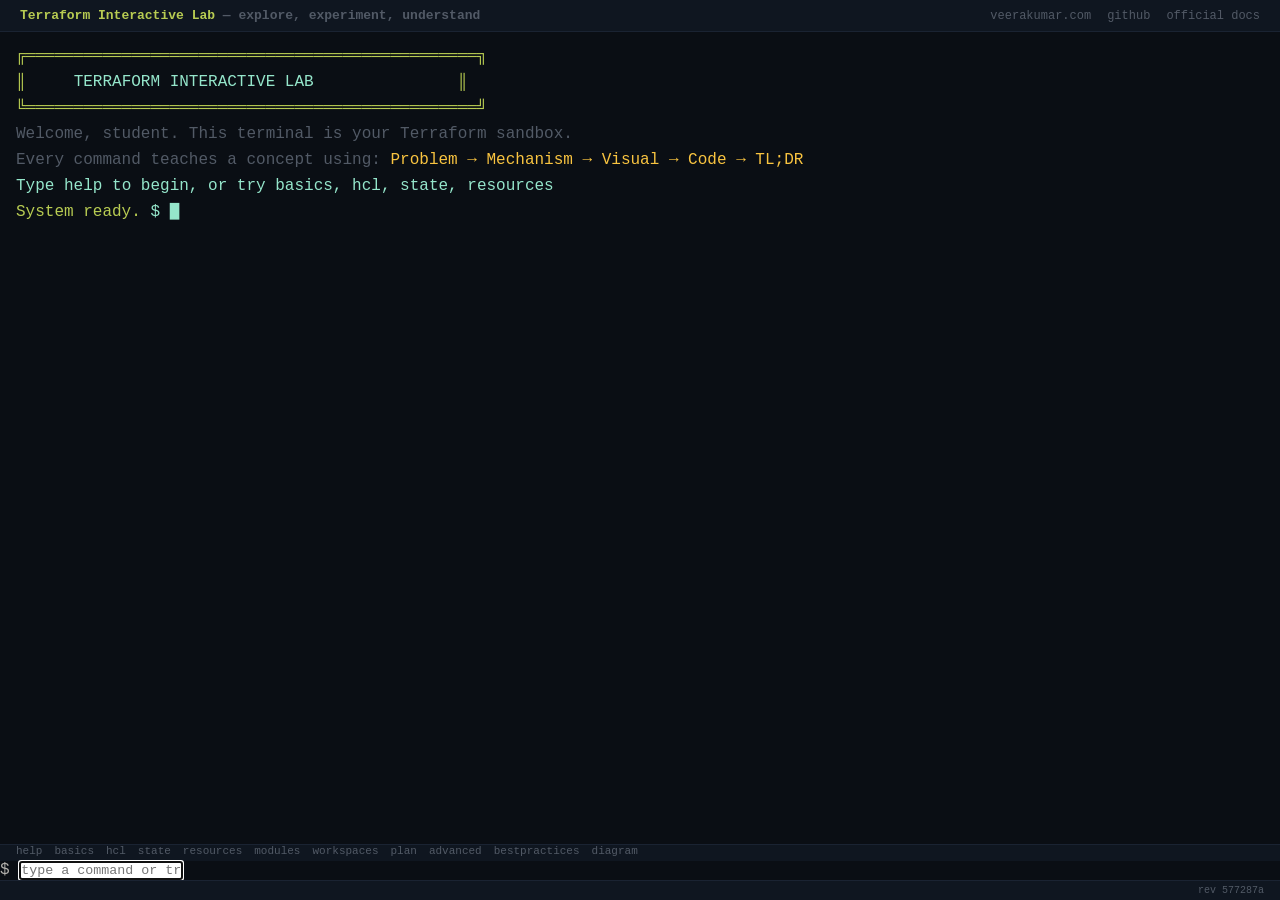
<file: learning/terraform/index.html>
<!DOCTYPE html>
<html lang="en">
<head>
<meta charset="UTF-8">
<link rel="icon" type="image/png" href="/favicon.png">
<meta name="viewport" content="width=device-width, initial-scale=1.0">
<title>Terraform Interactive Lab</title>
<style>
*{margin:0;padding:0;box-sizing:border-box;font-family:'Cascadia Code','Fira Code','Courier New',monospace}
:root{--bg:#0a0e14;--surface:#0f1620;--border:#1a2332;--text:#b3b1ad;--green:#b8cc52;--cyan:#95e6cb;--yellow:#f9c440;--red:#ff6c6c;--dim:#525a66;--prompt:#f9c440;--highlight:rgba(184,204,82,0.12)}
body{background:var(--bg);color:var(--text);height:100vh;display:flex;flex-direction:column;overflow:hidden}
.header{background:var(--surface);border-bottom:1px solid var(--border);padding:8px 20px;display:flex;justify-content:space-between;align-items:center;flex-shrink:0}
.header-title{color:var(--green);font-size:13px;font-weight:bold}
.header-title span{color:var(--dim)}
.header-nav{display:flex;gap:16px;font-size:12px}
.header-nav a{color:var(--dim);text-decoration:none}
.header-nav a:hover{color:var(--cyan)}
#terminal{flex:1;overflow-y:auto;padding:12px 16px 0;scroll-behavior:smooth}
#terminal::-webkit-scrollbar{width:6px}
#terminal::-webkit-scrollbar-track{background:var(--surface)}
#terminal::-webkit-scrollbar-thumb{background:var(--border);border-radius:3px}
.line{margin-bottom:2px;line-height:1.5;white-space:pre-wrap;word-break:break-word;animation:fadeIn 0.15s ease-out}
@keyframes fadeIn{from{opacity:0;transform:translateY(-3px)}to{opacity:1;transform:translateY(0)}}
.line.prompt-line{color:var(--prompt);font-weight:bold}
.line.error{color:var(--red)}
.line.info{color:var(--dim)}
.line.success{color:var(--green)}
.line.cyan{color:var(--cyan)}
.line.yellow{color:var(--yellow)}
.line.dim{color:var(--dim)}
.line.bold{font-weight:bold}
.line.lg{font-size:1.1em;margin:6px 0}
.line.section{color:var(--green);font-weight:bold;font-size:1.1em;margin:10px 0 4px;letter-spacing:0.5px}
.line.subsection{color:var(--cyan);margin:6px 0 2px}
.line.diagram{color:var(--dim);font-size:0.85em;line-height:1.2;margin:4px 0}
.line.code{color:var(--yellow);font-size:0.85em;padding:6px 12px;margin:4px 0;border-left:2px solid var(--border);background:var(--highlight);border-radius:0 4px 4px 0}
.line.divider{color:var(--border);margin:6px 0}
.line.tldr{color:var(--yellow);font-style:italic;margin:8px 0 4px;padding:6px 12px;border:1px dashed var(--border);border-radius:4px}
@media(max-width:600px){.header-nav{display:none}#terminal{padding:8px 10px}.line{font-size:0.9em}}
.suggestions{font-size:11px;color:var(--dim);padding:0 16px 4px;background:var(--surface);border-top:1px solid var(--border);display:flex;gap:12px;flex-wrap:wrap;flex-shrink:0}
.suggestions span{cursor:pointer}
.suggestions span:hover{color:var(--cyan)}
</style>
</head>
<body>

<div class="header">
<div class="header-title">Terraform Interactive Lab <span>— explore, experiment, understand</span></div>
<div class="header-nav"><a href="https://veerakumar.com">veerakumar.com</a><a href="https://github.com/theveerakumar">github</a><a href="https://developer.hashicorp.com/terraform/docs" target="_blank">official docs</a></div>
</div>

<div id="terminal"></div>

<div class="suggestions" id="suggestions">
<span onclick="run('help')">help</span>
<span onclick="run('basics')">basics</span>
<span onclick="run('hcl')">hcl</span>
<span onclick="run('state')">state</span>
<span onclick="run('resources')">resources</span>
<span onclick="run('modules')">modules</span>
<span onclick="run('workspaces')">workspaces</span>
<span onclick="run('plan')">plan</span>
<span onclick="run('advanced')">advanced</span>
<span onclick="run('bestpractices')">bestpractices</span>
<span onclick="run('diagram')">diagram</span>
</div>

<div class="input-area">
<span class="prompt">$</span>
<input type="text" id="cmd" placeholder="type a command or try help" autofocus spellcheck="false" autocomplete="off">
</div>

<script>
const term = document.getElementById('terminal');
const input = document.getElementById('cmd');

function scrollBottom() { setTimeout(() => { term.scrollTop = term.scrollHeight; }, 20); }
function w(text, cls = '') { const d = document.createElement('div'); d.className = 'line' + (cls ? ' ' + cls : ''); d.innerHTML = text; term.appendChild(d); scrollBottom(); }

function writeLines(lines) {
  lines.forEach((l, i) => {
    setTimeout(() => {
      if (typeof l === 'string') w(l);
      else w(l[0], l[1] || '');
      if (i === lines.length - 1) scrollBottom();
    }, i * 25);
  });
}

function divider() { return ['─'.repeat(60), 'divider']; }
function section(title) { return ['<span style="color:var(--green)">■</span> ' + title, 'section']; }
function subsection(title) { return [title, 'subsection']; }
function codeBlock(lines) { return [lines.map(l => '  ' + l).join('\n'), 'code']; }
function diagramBlock(lines) { return [lines.join('\n'), 'diagram']; }
function tldr(text) { return ['<span style="color:var(--yellow)">⚡</span> ' + text, 'tldr']; }
function note(text) { return [text, 'dim']; }

const topics = {};

topics.help = {
  title: 'Help',
  content: [
    ['Terraform Interactive Lab', 'bold lg'],
    ['Type a command to explore Terraform concepts.', 'info'],
    divider(),
    ['FUNDAMENTALS', 'section'],
    ['  basics       — What is IaC, Terraform vs alternatives, workflow', 'info'],
    ['  hcl          — HCL syntax: variables, outputs, locals, data types', 'info'],
    ['  state        — State management, backends, locking, sensitive data', 'info'],
    divider(),
    ['CORE CONCEPTS', 'section'],
    ['  resources    — Resources, data sources, providers, lifecycle', 'info'],
    ['  modules      — Module composition, registry, version constraints', 'info'],
    ['  workspaces   — Workspaces, environment separation, Terragrunt', 'info'],
    divider(),
    ['WORKFLOW & ADVANCED', 'section'],
    ['  plan         — Init, plan, apply, destroy, plan output format', 'info'],
    ['  advanced     — count, for_each, depends_on, moved blocks, import', 'info'],
    ['  bestpractices — Structure, naming, CI/CD, security, testing', 'info'],
    divider(),
    ['VISUALIZATIONS', 'section'],
    ['  diagram      — Full Terraform workflow ASCII map', 'info'],
    divider(),
    ['<span style="color:var(--cyan)">Try:</span> basics → hcl → resources → state → modules → plan', 'info'],
  ]
};

topics.basics = {
  title: 'Terraform Basics',
  content: [
    section('What Is Terraform?'),
    ['"Terraform is an infrastructure as code (IaC) tool that lets you define and provision infrastructure using a declarative configuration language."', 'cyan'],
    note('Created by HashiCorp in 2014. Written in Go. The industry standard for multi-cloud infrastructure provisioning.'),
    divider(),
    section('Infrastructure as Code (IaC)'),
    diagramBlock([
      '  TRADITIONAL                       INFRASTRUCTURE AS CODE',
      '',
      '  Click ops in console              Terraform code (HCL)',
      '  "It works on my machine"          Version controlled (Git)',
      '  Manual changes, no history        Peer reviewed (PRs)',
      '  Drift between environments        Identical environments',
      '  Snowflake servers                 Immutable infrastructure',
      '  "I don\'t know who changed that"   Full audit trail',
      '',
      '  $ git log -- infrastructure/',
      '  commit abc123 - "Add production RDS instance"',
      '  commit def456 - "Increase web ASG to 5"',
      '  commit ghi789 - "Add Route53 alias record"',
      '  # Every infrastructure change is tracked in Git!'
    ]),
    divider(),
    section('Terraform vs Alternatives'),
    codeBlock([
      '  Tool         │ Approach          │ When to choose',
      '  ─────────────┼───────────────────┼─────────────────────────',
      '  Terraform    │ Declarative,      │ Multi-cloud, complex',
      '               │ stateful          │ infrastructure',
      '  ─────────────┼───────────────────┼─────────────────────────',
      '  Pulumi       │ Imperative/Decl.  │ If you prefer real',
      '               │ (Python, TS, Go)  │ programming languages',
      '  ─────────────┼───────────────────┼─────────────────────────',
      '  CloudFormation│ Declarative       │ AWS-only, deep',
      '               │ (JSON/YAML)       │ AWS integration',
      '  ─────────────┼───────────────────┼─────────────────────────',
      '  Ansible      │ Imperative,       │ Config management +',
      '               │ procedural        │ provisioning',
      '  ─────────────┼───────────────────┼─────────────────────────',
      '  CDK          │ Imperative,       │ AWS-focused, uses',
      '               │ (TS/Python/Java)  │ CloudFormation under the hood'
    ]),
    divider(),
    section('Terraform Workflow'),
    diagramBlock([
      '  ┌────────┐   ┌────────┐   ┌────────┐   ┌────────┐',
      '  │ WRITE  │──→│ INIT   │──→│ PLAN   │──→│ APPLY  │',
      '  └────┬───┘   └────────┘   └───┬────┘   └───┬────┘',
      '       │                        │            │',
      '       │                        │            ▼',
      '       │                 See what will   Create/update',
      '       │                 be created      infrastructure',
      '       ▼                 (safe to review)',
      '  *.tf files in',
      '  version control',
      '',
      '  $ terraform init    # Initialize providers + backends',
      '  $ terraform plan    # Show execution plan (read-only)',
      '  $ terraform apply   # Execute the plan',
      '  $ terraform destroy # Tear everything down'
    ]),
    divider(),
    section('Key Concepts'),
    ['<span style="color:var(--yellow)">Declarative</span> — You describe the END STATE, not the steps', 'info'],
    ['  "I want 3 EC2 instances with these tags" not "Create instance 1, then 2..."', 'info'],
    ['<span style="color:var(--yellow)">Idempotent</span> — Running apply multiple times produces the same result', 'info'],
    ['  Terraform detects what already exists and only creates/updates what differs', 'info'],
    ['<span style="color:var(--yellow)">Stateful</span> — Terraform tracks resource state in a state file', 'info'],
    ['  The state file maps your config to real-world resources', 'info'],
    ['  Necessary for: detecting drift, deletion, updates, dependencies', 'info'],
    ['<span style="color:var(--yellow)">Provider-based</span> — Each cloud/service has a Terraform provider', 'info'],
    ['  Providers are plugins that understand a specific API', 'info'],
    ['  AWS, Azure, GCP, Kubernetes, GitHub, Datadog, etc.', 'info'],
    divider(),
    section('Installation'),
    codeBlock([
      '  # macOS (Homebrew)',
      '  $ brew install terraform',
      '',
      '  # Linux (apt)',
      '  $ wget -O- https://apt.releases.hashicorp.com/gpg | gpg --dearmor | sudo tee /usr/share/keyrings/hashicorp-archive-keyring.gpg',
      '  $ echo "deb [signed-by=/usr/share/keyrings/hashicorp-archive-keyring.gpg] https://apt.releases.hashicorp.com $(lsb_release -cs) main" | sudo tee /etc/apt/sources.list.d/hashicorp.list',
      '  $ sudo apt update && sudo apt install terraform',
      '',
      '  # Windows (choco)',
      '  $ choco install terraform',
      '',
      '  # Verify:',
      '  $ terraform version',
      '  Terraform v1.8.5'
    ]),
    tldr('Terraform is declarative IaC: write config, plan changes, apply infrastructure. State file maps config to real resources. Providers connect to cloud APIs. Version everything in Git.'),
  ]
};

topics.hcl = {
  title: 'HCL Syntax',
  content: [
    section('HashiCorp Configuration Language'),
    ['"HCL is Terraform\'s configuration language — designed to be human-readable and machine-friendly for declaring infrastructure."', 'cyan'],
    divider(),
    section('Basic Syntax'),
    codeBlock([
      '  # This is a comment',
      '',
      '  # Blocks define resources, data sources, providers, etc.',
      '  resource "aws_instance" "web" {',
      '    ami           = "ami-0c55b159cbfafe1f0"',
      '    instance_type = "t3.micro"',
      '    count         = 3',
      '',
      '    tags = {',
      '      Name = "web-${count.index}"',
      '    }',
      '  }',
      '',
      '  # Block type   │ Label 1  │ Label 2',
      '  # resource     │ "aws_instance" │ "web"',
      '  # provider     │ "aws"    │ ',
      '  # variable     │ "region" │ ',
      '  # output       │ "vpc_id" │ ',
      '  # module       │ "vpc"    │'
    ]),
    divider(),
    section('Variables'),
    codeBlock([
      '  # variable.tf',
      '  variable "region" {',
      '    description = "AWS region"',
      '    type        = string',
      '    default     = "us-east-1"',
      '  }',
      '',
      '  variable "instance_type" {',
      '    type = string',
      '  }',
      '',
      '  variable "tags" {',
      '    type = map(string)',
      '    default = {',
      '      Environment = "dev"',
      '      ManagedBy   = "terraform"',
      '    }',
      '  }',
      '',
      '  variable "cidr_blocks" {',
      '    type = list(string)',
      '    validation {',
      '      condition = can(cidrhost(var.cidr_blocks[0], 0))',
      '      error_message = "Must be valid CIDR blocks."',
      '    }',
      '  }',
      '',
      '  # Variable types: string, number, bool, list(<type>),',
      '  #   map(<type>), set(<type>), object({...}), tuple([...]),',
      '  #   any'
    ]),
    divider(),
    section('Assigning Variables'),
    codeBlock([
      '  # Method 1: Command line',
      '  $ terraform apply -var="instance_type=t3.large" -var="region=us-west-2"',
      '',
      '  # Method 2: Variable file (.tfvars)',
      '  $ cat terraform.tfvars',
      '  region        = "us-east-1"',
      '  instance_type = "t3.large"',
      '  tags = {',
      '    Environment = "production"',
      '  }',
      '',
      '  $ terraform apply -var-file="production.tfvars"',
      '',
      '  # Method 3: Environment variables (TF_VAR_ prefix)',
      '  $ export TF_VAR_region=us-west-2',
      '  $ export TF_VAR_instance_type=t3.nano',
      '  $ terraform apply',
      '',
      '  # Precedence (lowest to highest):',
      '  #  1. Default value',
      '  #  2. terraform.tfvars (auto-loaded)',
      '  #  3. *.auto.tfvars (alphabetically)',
      '  #  4. -var-file flag',
      '  #  5. -var flag',
      '  #  6. TF_VAR_ environment variable'
    ]),
    divider(),
    section('Outputs & Locals'),
    codeBlock([
      '  # outputs.tf — show useful information after apply',
      '  output "vpc_id" {',
      '    description = "ID of the created VPC"',
      '    value       = aws_vpc.main.id',
      '  }',
      '',
      '  output "instance_ips" {',
      '    value = aws_instance.web[*].public_ip',
      '  }',
      '',
      '  output "database_url" {',
      '    value     = aws_db_instance.main.endpoint',
      '    sensitive = true  # will be masked in output',
      '  }',
      '',
      '  # locals.tf — local values (like constants)',
      '  locals {',
      '    name_prefix = "${var.environment}-${var.project}"',
      '    common_tags = merge(var.tags, {',
      '      Name = local.name_prefix',
      '    })',
      '    # Computed values, evaluated lazily',
      '    vpc_cidr    = var.env == "prod" ? "10.0.0.0/16" : "10.1.0.0/16"',
      '  }',
      '',
      '  # Use locals: local.name_prefix, local.common_tags'
    ]),
    divider(),
    section('Expressions & Functions'),
    codeBlock([
      '  # Conditional expression',
      '  instance_type = var.env == "prod" ? "t3.large" : "t3.micro"',
      '',
      '  # Splat expression (get attributes from list)',
      '  var.list[*].id              # all IDs',
      '  aws_subnet.public[*].id',
      '',
      '  # for expression',
      '  [for k, v in var.tags : "${k}=${v}"]',
      '  { for k, v in var.tags : k => upper(v) }',
      '',
      '  # Built-in functions:',
      '  #  String:   upper(), lower(), join(), split(), format()',
      '  #  Numeric:  max(), min(), ceil(), floor()',
      '  #  Collection: length(), element(), lookup(), merge()',
      '  #  Encoding:  base64encode(), jsonencode(), yamlencode()',
      '  #  Filesystem: file(), templatefile()',
      '  #  Date/Time:  timestamp(), timeadd(), formatdate()',
      '  #  Crypto:    md5(), sha256(), uuid()',
      '  #  Type conv: tolist(), tomap(), tostring(), tonumber()',
      '',
      '  $ terraform console  # interactive expression testing'
    ]),
    tldr('HCL is declarative: blocks for resources/variables/outputs, expressions for logic, functions for transforms. Variables externalize config, locals reduce duplication, outputs surface results.'),
  ]
};

topics.state = {
  title: 'State Management',
  content: [
    section('Terraform State'),
    ['"State is Terraform\'s mapping between your configuration and the real-world infrastructure it manages. It is the source of truth for what exists."', 'cyan'],
    note('Without state, Terraform cannot know what it created, what to update, or what to delete. THIS is the most critical concept to understand.'),
    divider(),
    section('What Is State?'),
    diagramBlock([
      '  ┌──────────────────────────────────────────────────────────┐',
      '  │  TERRAFORM CONFIG                 REAL WORLD            │',
      '  │  (*.tf files)                     (AWS API)             │',
      '  │                                                          │',
      '  │  resource "aws_instance" "web" {  ──→  EC2 Instance    │',
      '  │    ami = "ami-123"                      i-abc123        │',
      '  │    type = "t3.micro"                                      │',
      '  │  }                                                       │',
      '  │         │                              ▲                 │',
      '  │         │                              │                 │',
      '  │         └────────── STATE ──────────────┘                 │',
      '  │                    (terraform.tfstate)                   │',
      '  │                                                          │',
      '  │  state maps: "aws_instance.web" → i-abc123               │',
      '  │              with all attributes (ami, type, subnet...)   │',
      '  └──────────────────────────────────────────────────────────┘',
      '',
      '  // State contains:',
      '  //  ■ Resource metadata (type, name, provider)',
      '  //  ■ Resource attributes (all outputs from the API)',
      '  //  ■ Dependencies between resources',
      '  //  ■ Sensitive values (if marked sensitive)'
    ]),
    divider(),
    section('Local State — The Default'),
    codeBlock([
      '  # terraform.tfstate (local file)',
      '  # Stored in the current working directory',
      '',
      '  $ terraform apply',
      '  # Creates terraform.tfstate',
      '',
      '  $ terraform show  # human-readable state',
      '  $ terraform state list  # list all resources in state',
      '  aws_vpc.main',
      '  aws_subnet.public[0]',
      '  aws_subnet.public[1]',
      '  aws_instance.web[0]',
      '  aws_instance.web[1]',
      '',
      '  $ terraform state show aws_instance.web[0]',
      '  # Detailed attributes of a specific resource',
      '',
      '  # Problems with local state:',
      '  #  ■ Not shared with the team',
      '  #  ■ No locking (two people can apply simultaneously)',
      '  #  ■ Can be lost (laptop dies — lose state)',
      '  #  ■ Sensitive data in plaintext on disk'
    ]),
    divider(),
    section('Remote State — S3 Backend'),
    codeBlock([
      '  # backend.tf — store state in S3 with DynamoDB locking',
      '  terraform {',
      '    backend "s3" {',
      '      bucket         = "my-company-terraform-state"',
      '      key            = "prod/infrastructure.tfstate"',
      '      region         = "us-east-1"',
      '      encrypt        = true',
      '      dynamodb_table = "terraform-state-lock"',
      '    }',
      '  }',
      '',
      '  # Benefits:',
      '  #  ■ Shared state across the team',
      '  #  ■ State versioning (S3 versioning)',
      '  #  ■ Encryption at rest (SSE-S3 or SSE-KMS)',
      '  #  ■ DynamoDB locking prevents concurrent applies',
      '',
      '  # Initialize backend:',
      '  $ terraform init -reconfigure  # switch from local to remote',
      '',
      '  # Other backend types:',
      '  #  ■ azurerm  — Azure Storage Account',
      '  #  ■ gcs      — Google Cloud Storage',
      '  #  ■ consul   — HashiCorp Consul',
      '  #  ■ terraform cloud — HashiCorp\'s managed backend',
      '  #  ■ http     — generic REST API backend',
      '  #  ■ pg       — PostgreSQL (community)'
    ]),
    divider(),
    section('State Commands'),
    codeBlock([
      '  # IMPORTANT: Only modify state with terraform commands!',
      '  # Editing state by hand WILL break things.',
      '',
      '  # List resources in state',
      '  $ terraform state list',
      '',
      '  # Move a resource within state (refactor)',
      '  $ terraform state mv \\',
      '    aws_instance.web aws_instance.app_server',
      '',
      '  # Remove from state (without destroying)',
      '  $ terraform state rm aws_instance.legacy',
      '',
      '  # Import existing infrastructure into state',
      '  $ terraform import aws_instance.web i-1234567890abcdef0',
      '',
      '  # Pull state to local file (for inspection)',
      '  $ terraform state pull > backup.tfstate',
      '',
      '  # Push state (use with extreme caution)',
      '  $ terraform state push backup.tfstate',
      '',
      '  # Replace a resource (destroy + recreate)',
      '  $ terraform apply -replace="aws_instance.web"'
    ]),
    divider(),
    section('State Security & Sensitive Data'),
    codeBlock([
      '  # State contains ALL resource attributes in PLAINTEXT:',
      '  #  ■ Database passwords (if set as resource attributes)',
      '  #  ■ Private IPs, subnets, security groups',
      '  #  ■ SSH keys (if configured in user_data or provisioner)',
      '  #  ■ Any value returned by the provider API',
      '',
      '  # Best practices:',
      '  #  ■ Use remote state with encryption at rest (S3 + KMS)',
      '  #  ■ Encrypt in transit (TLS) — Terraform does this by default',
      '  #  ■ Restrict access to state (IAM, bucket policies)',
      '  #  ■ Mark sensitive outputs with sensitive = true',
      '  #  ■ Don\'t store secrets in config — use vault provider',
      '',
      '  # Sensitive output:',
      '  output "db_password" {',
      '    value     = random_password.db.result',
      '    sensitive = true',
      '  }',
      '',
      '  # Terraform will still store it in state!',
      '  # But won\'t display in CLI output.',
      '  # Use Vault or AWS Secrets Manager for real secrets.'
    ]),
    tldr('State maps config to real resources. Local state is for learning. Remote state (S3 + DynamoDB locking) is for teams. State has ALL attribute values — protect it like a secrets file. Never edit state manually.'),
  ]
};

topics.resources = {
  title: 'Resources & Providers',
  content: [
    section('Resources, Providers, Data Sources'),
    ['"Resources are the most important element in Terraform — they define infrastructure components to create, manage, and destroy."', 'cyan'],
    divider(),
    section('Resource Syntax'),
    codeBlock([
      '  resource "aws_instance" "web" {',
      '    # Provider: aws',
      '    # Type:     instance',
      '    # Name:     web  (local identifier)',
      '',
      '    ami           = "ami-0c55b159cbfafe1f0"',
      '    instance_type = "t3.micro"',
      '',
      '    # Meta-arguments:',
      '    count      = 3',
      '    provider   = aws.west  # use non-default provider',
      '    lifecycle  { create_before_destroy = true }',
      '    depends_on = [aws_vpc.main]',
      '',
      '    # Resource can reference other resources:',
      '    subnet_id = aws_subnet.public[count.index].id',
      '  }',
      '',
      '  # Access resource attributes:',
      '  #  <resource_type>.<local_name>.<attribute>',
      '  #  aws_instance.web.id',
      '  #  aws_instance.web[*].private_ip  (splat with count)'
    ]),
    divider(),
    section('Providers'),
    codeBlock([
      '  # Providers are plugins that connect to APIs.',
      '  # defined in terraform {} block or provider block.',
      '',
      '  terraform {',
      '    required_providers {',
      '      aws = {',
      '        source  = "hashicorp/aws"',
      '        version = "~> 5.0"',
      '      }',
      '      kubernetes = {',
      '        source  = "hashicorp/kubernetes"',
      '        version = ">= 2.0"',
      '      }',
      '    }',
      '    required_version = ">= 1.0"',
      '  }',
      '',
      '  # Provider configuration:',
      '  provider "aws" {',
      '    region = var.region',
      '  }',
      '',
      '  # Multiple configurations (aliases):',
      '  provider "aws" {',
      '    alias  = "west"',
      '    region = "us-west-2"',
      '  }',
      '',
      '  # Use alias: resource "aws_instance" "web" { provider = aws.west }',
      '',
      '  # Popular providers: aws, azurerm, google, kubernetes,',
      '  #   helm, github, datadog, cloudflare, okta, mongodbatlas'
    ]),
    divider(),
    section('Data Sources'),
    codeBlock([
      '  # Data sources READ information from providers',
      '  # (without creating anything)',
      '',
      '  # Fetch the default VPC:',
      '  data "aws_vpc" "default" {',
      '    default = true',
      '  }',
      '',
      '  # Fetch latest Ubuntu AMI:',
      '  data "aws_ami" "ubuntu" {',
      '    most_recent = true',
      '    filter {',
      '      name   = "name"',
      '      values = ["ubuntu/images/hvm-ssd/ubuntu-22.04-*"]',
      '    }',
      '    owners = ["099720109477"]  # Canonical',
      '  }',
      '',
      '  # Use data sources:',
      '  resource "aws_instance" "web" {',
      '    ami = data.aws_ami.ubuntu.id',
      '    subnet_id = data.aws_subnet.public.id',
      '    vpc_security_group_ids = [data.aws_security_group.web.id]',
      '  }',
      '',
      '  # Data source reference pattern:',
      '  #  data.<data_type>.<name>.<attribute>',
      '  #  data.aws_vpc.default.id'
    ]),
    divider(),
    section('Resource Lifecycle'),
    codeBlock([
      '  # The lifecycle meta-argument controls resource behavior:',
      '',
      '  lifecycle {',
      '    # Create new resource before destroying old',
      '    create_before_destroy = true',
      '',
      '    # Prevent accidental destruction',
      '    prevent_destroy = true',
      '',
      '    # Ignore specific attribute changes',
      '    # (e.g., auto-scaling group tag changes)',
      '    ignore_changes = [',
      '      tags,',
      '      ami,  # don\'t recreate if AMI changes externally',
      '    ]',
      '  }',
      '',
      '  # When Terraform detects a change, it:',
      '  #  1. Looks at the lifecycle block',
      '  #  2. If create_before_destroy: creates new, updates depends_on,',
      '  #     then destroys old',
      '  #  3. If prevent_destroy: errors instead of destroying',
      '  #  4. If ignore_changes: skips that attribute in diff'
    ]),
    divider(),
    section('Dependencies'),
    diagramBlock([
      '  Terraform automatically builds a dependency graph:',
      '',
      '  aws_vpc.main',
      '     │',
      '     ├── aws_subnet.public',
      '     │      │',
      '     │      └── aws_instance.web',
      '     │             │',
      '     │             └── aws_eip.web',
      '     │',
      '     └── aws_subnet.private',
      '            │',
      '            └── aws_db_instance.main',
      '',
      '  # Implicit dependency (Terraform detects this):',
      '  resource "aws_instance" "web" {',
      '    subnet_id = aws_subnet.public.id',
      '  }',
      '  # → Terraform knows: subnet must exist before instance',
      '',
      '  # Explicit dependency (when Terraform can\'t infer):',
      '  depends_on = [',
      '    aws_iam_role_policy_attachment.ecs_exec',
      '  ]',
      '',
      '  # Terraform creates resources in DEPENDENCY ORDER',
      '  # and destroys them in REVERSE order.'
    ]),
    tldr('Resources create infrastructure. Providers connect to APIs. Data sources read existing info. Lifecycle controls create/destroy/ignore behavior. Dependencies are automatic (implicit) or manual (depends_on).'),
  ]
};

topics.modules = {
  title: 'Modules',
  content: [
    section('Terraform Modules'),
    ['"Modules are self-contained packages of Terraform configurations that are reused across projects — the fundamental unit of composition in Terraform."', 'cyan'],
    divider(),
    section('Module Structure'),
    diagramBlock([
      '  modules/vpc/',
      '  ├── main.tf          # resource definitions',
      '  ├── variables.tf     # input variables',
      '  ├── outputs.tf       # output values',
      '  └── README.md        # documentation',
      '',
      '  Every Terraform directory IS a module:',
      '  - root module   = your main working directory',
      '  - child module  = called from the root module',
      '  - published module = from registry or Git'
    ]),
    divider(),
    section('Calling a Module'),
    codeBlock([
      '  # root main.tf — calling a module',
      '  module "vpc" {',
      '    source = "./modules/vpc"',
      '    # or: "terraform-aws-modules/vpc/aws" (registry)',
      '    # or: "git::https://github.com/org/repo.git" (Git)',
      '    # or: "terraform.cloud.com/org/module/aws" (private)',
      '',
      '    # Version constraint (for registry modules)',
      '    version = "~> 5.0"',
      '',
      '    # Input variables',
      '    name = "my-vpc"',
      '    cidr = "10.0.0.0/16"',
      '    azs  = ["us-east-1a", "us-east-1b"]',
      '    private_subnets = ["10.0.1.0/24", "10.0.2.0/24"]',
      '    public_subnets  = ["10.0.101.0/24", "10.0.102.0/24"]',
      '',
      '    tags = {',
      '      Environment = "production"',
      '    }',
      '  }',
      '',
      '  # Use module outputs:',
      '  module.vpc.vpc_id',
      '  module.vpc.public_subnets',
      '  module.vpc.nat_public_ips',
      '',
      '  # Module outputs become available in the root module:',
      '  output "vpc_id" {',
      '    value = module.vpc.vpc_id',
      '  }'
    ]),
    divider(),
    section('Writing a Module'),
    codeBlock([
      '  # modules/vpc/main.tf',
      '  resource "aws_vpc" "this" {',
      '    cidr_block = var.cidr',
      '',
      '    tags = merge(var.tags, {',
      '      Name = var.name',
      '    })',
      '  }',
      '',
      '  resource "aws_subnet" "public" {',
      '    count = length(var.public_subnets)',
      '    vpc_id     = aws_vpc.this.id',
      '    cidr_block = var.public_subnets[count.index]',
      '    availability_zone = var.azs[count.index]',
      '    map_public_ip_on_launch = true',
      '  }',
      '',
      '  # modules/vpc/variables.tf',
      '  variable "name" { type = string }',
      '  variable "cidr" { type = string }',
      '  variable "azs" { type = list(string) }',
      '  variable "public_subnets" { type = list(string) }',
      '  variable "private_subnets" { type = list(string) }',
      '  variable "tags" { type = map(string) default = {} }',
      '',
      '  # modules/vpc/outputs.tf',
      '  output "vpc_id" { value = aws_vpc.this.id }',
      '  output "public_subnets" { value = aws_subnet.public[*].id }',
      '  output "private_subnets" { value = aws_subnet.private[*].id }'
    ]),
    divider(),
    section('Terraform Registry'),
    codeBlock([
      '  # The Terraform Registry has thousands of reusable modules:',
      '  # https://registry.terraform.io',
      '',
      '  # Popular modules:',
      '  #  terraform-aws-modules/vpc/aws          — VPC with subnets',
      '  #  terraform-aws-modules/ec2/aws          — EC2 instances',
      '  #  terraform-aws-modules/rds/aws          — RDS databases',
      '  #  terraform-aws-modules/eks/aws          — EKS clusters',
      '  #  terraform-aws-modules/s3-bucket/aws    — S3 buckets',
      '  #  terraform-aws-modules/lambda/aws       — Lambda functions',
      '',
      '  # Module version constraints:',
      '  module "vpc" {',
      '    source  = "terraform-aws-modules/vpc/aws"',
      '    version = "~> 5.0"',
      '    # ~> 5.0  → >= 5.0, < 6.0',
      '    # >= 5.0, < 6.0  → exact range',
      '    # >= 5.0  → minimum version',
      '    # = 5.0.1 → exact version',
      '  }'
    ]),
    divider(),
    section('Module Best Practices'),
    codeBlock([
      '  # DO:',
      '  #  ■ Keep modules focused (Single Responsibility)',
      '  #  ■ Document inputs and outputs (README.md)',
      '  #  ■ Version modules (Git tags, registry versions)',
      '  #  ■ Use semantic versioning for published modules',
      '  #  ■ Pin to major version (~> 5.0)',
      '  #  ■ Test modules (Terratest, kitchen-terraform)',
      '  #  ■ Use locals inside modules for computed values',
      '',
      '  # DON\'T:',
      '  #  ■ Hard-code values inside modules (use variables)',
      '  #  ■ Create modules for everything — only when reused',
      '  #  ■ Use depends_on inside modules (let TF infer)',
      '  #  ■ Store secrets in module source',
      '  #  ■ Have more than 3-4 levels of module nesting',
      '',
      '  # Module source options:',
      '  #  Local:    ./modules/vpc',
      '  #  Registry: "terraform-aws-modules/vpc/aws"',
      '  #  GitHub:   "github.com/org/repo//path"',
      '  #  Git:      "git::https://example.com/repo.git"',
      '  #  GCS:      "gcs::https://storage.googleapis.com/bucket"',
      '  #  HTTP:     "https://example.com/module.tar.gz"',
      '  #  S3:       "s3::https://s3-bucket/module.tar.gz"'
    ]),
    tldr('Modules are reusable Terraform packages. Root module is your working directory. Child modules are called with source + inputs. Registry has thousands of community modules. Version everything, keep modules focused.'),
  ]
};

topics.workspaces = {
  title: 'Workspaces & Environments',
  content: [
    section('Workspaces & Environments'),
    ['"Workspaces allow you to manage multiple distinct sets of infrastructure resources using the same configuration."', 'cyan'],
    divider(),
    section('Workspace Concept'),
    diagramBlock([
      '  SAME CODE, DIFFERENT STATE FILES',
      '',
      '  ┌──────────────────────────────────────────────────────────┐',
      '  │  Terraform Configuration (same *.tf files)               │',
      '  │  provider "aws" { region = var.region }                  │',
      '  │  resource "aws_instance" "web" { ... }                   │',
      '  └────┬──────────┬──────────────┬──────────────────────────┘',
      '       │          │              │',
      '       ▼          ▼              ▼',
      '  ┌─────────┐ ┌─────────┐ ┌──────────┐',
      '  │ default │ │ staging │ │ production│',
      '  │ state   │ │ state   │ │ state     │',
      '  │ dev     │ │ stg     │ │ prd       │',
      '  │ .tfstate │ │ .tfstate│ │ .tfstate  │',
      '  └─────────┘ └─────────┘ └──────────┘',
      '',
      '  // Each workspace has its OWN state file.',
      '  // The same config produces different infrastructure',
      '  // based on workspace-specific variables.'
    ]),
    divider(),
    section('Workspace Commands'),
    codeBlock([
      '  # List workspaces',
      '  $ terraform workspace list',
      '    default',
      '  * dev',
      '    staging',
      '    production',
      '',
      '  # Create and switch',
      '  $ terraform workspace new staging',
      '  $ terraform workspace select production',
      '',
      '  # Current workspace',
      '  $ terraform workspace show',
      '  production',
      '',
      '  # Use workspace in config:',
      '  resource "aws_instance" "web" {',
      '    instance_type = terraform.workspace == "production" ? "t3.large" : "t3.micro"',
      '    tags = {',
      '      Environment = terraform.workspace',
      '    }',
      '  }'
    ]),
    divider(),
    section('Workspace Strategy with Remote State'),
    codeBlock([
      '  # S3 backend with workspace-based state paths:',
      '  terraform {',
      '    backend "s3" {',
      '      bucket         = "company-terraform-state"',
      '      key            = "infrastructure.tfstate"',
      '      region         = "us-east-1"',
      '      dynamodb_table = "terraform-state-lock"',
      '    }',
      '  }',
      '',
      '  # With workspaces, state is stored at:',
      '  #   env:/<workspace>/infrastructure.tfstate',
      '  #   env:/dev/infrastructure.tfstate',
      '  #   env:/production/infrastructure.tfstate',
      '',
      '  # Workspace + variable file pattern:',
      '  $ terraform workspace select dev',
      '  $ terraform apply -var-file="dev.tfvars"',
      '',
      '  $ terraform workspace select production',
      '  $ terraform apply -var-file="production.tfvars"',
      '',
      '  # Each tfvars file has environment-specific values:',
      '  # dev.tfvars:',
      '  #   instance_type = "t3.micro"',
      '  #   instance_count = 2',
      '',
      '  # production.tfvars:',
      '  #   instance_type = "t3.large"',
      '  #   instance_count = 10'
    ]),
    divider(),
    section('Directory Layout Pattern'),
    codeBlock([
      '  # Alternative: Separate directories per environment',
      '  # (Some teams prefer this over workspaces)',
      '',
      '  infrastructure/',
      '  ├── modules/',
      '  │   ├── vpc/',
      '  │   ├── ec2/',
      '  │   └── rds/',
      '  ├── dev/',
      '  │   ├── main.tf',
      '  │   ├── variables.tf',
      '  │   └── dev.tfvars',
      '  ├── staging/',
      '  │   ├── main.tf',
      '  │   ├── variables.tf',
      '  │   └── staging.tfvars',
      '  └── production/',
      '      ├── main.tf',
      '      ├── variables.tf',
      '      └── production.tfvars',
      '',
      '  # Complete isolation between environments.',
      '  # Each directory has its own backend config.',
      '  # Safer than workspaces (can\'t accidentally apply to prod).',
      '  # More duplication but more explicit.'
    ]),
    divider(),
    section('Terragrunt — DRY Terraform'),
    codeBlock([
      '  # Terragrunt is a thin wrapper for Terraform that:',
      '  #  ■ Keeps configuration DRY',
      '  #  ■ Manages remote state automatically',
      '  #  ■ Handles module dependencies',
      '',
      '  # terragrunt.hcl:',
      '  terraform {',
      '    source = "../modules/vpc"',
      '  }',
      '',
      '  include {',
      '    path = find_in_parent_folders()',
      '  }',
      '',
      '  inputs = {',
      '    name = "vpc-${get_env("ENVIRONMENT", "dev")}"',
      '    cidr = "10.0.0.0/16"',
      '  }',
      '',
      '  # Terragrunt remote state config:',
      '  remote_state {',
      '    backend = "s3"',
      '    config = {',
      '      bucket = "my-company-terraform-state"',
      '      key    = "${path_relative_to_include()}/terraform.tfstate"',
      '      region = "us-east-1"',
      '    }',
      '  }',
      '',
      '  # Now: $ terragrunt apply-all',
      '  # Applies ALL modules in dependency order'
    ]),
    tldr('Workspaces give you multiple state files from one config. Directory layout gives complete environment isolation. Terragrunt reduces boilerplate. Choose based on team size and complexity.'),
  ]
};

topics.plan = {
  title: 'Plan, Apply, Destroy',
  content: [
    section('Terraform Workflow Deep Dive'),
    ['"The core Terraform workflow is: init → plan → apply. Each phase has its own purpose, risks, and best practices."', 'cyan'],
    divider(),
    section('terraform init'),
    codeBlock([
      '  # The FIRST command you run in any Terraform directory',
      '',
      '  $ terraform init',
      '  Initializing the backend...',
      '  Initializing provider plugins...',
      '  - Finding hashicorp/aws versions matching "~> 5.0"',
      '  - Installing hashicorp/aws v5.42.0...',
      '  - Installed hashicorp/aws v5.42.0 (signed by HashiCorp)',
      '  Initializing modules...',
      '  Terraform has been successfully initialized!',
      '',
      '  # What init does:',
      '  #  ■ Initializes backend (local, S3, etc.)',
      '  #  ■ Downloads and installs provider plugins',
      '  #  ■ Downloads module source code',
      '  #  ■ Creates .terraform/ directory',
      '',
      '  $ terraform init -reconfigure    # change backend config',
      '  $ terraform init -upgrade         # upgrade to latest provider',
      '  $ terraform init -migrate-state   # move state to new backend'
    ]),
    divider(),
    section('terraform plan'),
    codeBlock([
      '  # Shows what Terraform WILL do (read-only)',
      '',
      '  $ terraform plan',
      '  Terraform will perform the following actions:',
      '',
      '    # aws_instance.web[0] will be created',
      '    + resource "aws_instance" "web" {',
      '        + ami                          = "ami-0c55..."',
      '        + instance_type                = "t3.micro"',
      '        + private_ip                   = (known after apply)',
      '        + subnet_id                    = "subnet-123"',
      '        + tags                         = {',
      '            + "Name" = "web-0"',
      '          }',
      '      }',
      '',
      '  Plan: 3 to add, 0 to change, 0 to destroy.',
      '',
      '  # Symbols:',
      '  #  +  create',
      '  #  -  destroy',
      '  #  ~  update in-place',
      '  #  -/+ destroy and recreate',
      '',
      '  $ terraform plan -out=plan.tfplan  # save plan for later',
      '  $ terraform plan -destroy          # what would be destroyed',
      '  $ terraform plan -var-file=prod.tfvars',
      '  $ terraform plan -target=aws_instance.web  # limit scope'
    ]),
    divider(),
    section('terraform apply'),
    codeBlock([
      '  # Execute the plan — creates/updates/destroys resources',
      '',
      '  $ terraform apply',
      '  # Shows plan, then asks: "Do you want to perform these actions?"',
      '  # Type "yes" to proceed',
      '',
      '  $ terraform apply plan.tfplan',
      '  # Apply a saved plan (no prompt) — SAFER for automation',
      '',
      '  $ terraform apply -auto-approve',
      '  # Skip confirmation prompt (use with caution — CI/CD only)',
      '',
      '  $ terraform apply -replace="aws_instance.web"',
      '  # Destroy and recreate a specific resource',
      '',
      '  $ terraform apply -refresh=false',
      '  # Don\'t update state before applying (risky)',
      '',
      '  # On success:',
      '  #  Apply complete! Resources: 3 added, 0 changed, 0 destroyed.',
      '  #',
      '  #  Outputs:',
      '  #  vpc_id = "vpc-12345"',
      '  #  instance_ips = [',
      '  #    "10.0.1.10",',
      '  #    "10.0.1.11",',
      '  #  ]'
    ]),
    divider(),
    section('terraform destroy'),
    codeBlock([
      '  # Destroys ALL resources managed by this configuration',
      '',
      '  $ terraform destroy',
      '  # Shows destroy plan, then asks for confirmation',
      '',
      '  $ terraform destroy -target=aws_instance.web',
      '  # Destroy only specific resources',
      '',
      '  $ terraform destroy -auto-approve',
      '  # Skip confirmation (CI/CD cleanup)',
      '',
      '  # What destroy does:',
      '  #  ■ Refreshes state (reads current resource state)',
      '  #  ■ Generates destroy plan (reverse of apply plan)',
      '  #  ■ Destroys resources in reverse dependency order',
      '  #  ■ Updates/removes state file entries',
      '',
      '  # DANGER ZONE:',
      '  #  $ terraform destroy -auto-approve  # no confirmation!',
      '  #  Use this ONLY in disposable environments (CI/CD).',
      '  #  Never in production without careful review.'
    ]),
    divider(),
    section('Other Key Commands'),
    codeBlock([
      '  # Validate configuration syntax',
      '  $ terraform validate',
      '  Success! The configuration is valid.',
      '',
      '  # Format code to canonical style',
      '  $ terraform fmt',
      '  $ terraform fmt -recursive  # format all subdirectories',
      '  $ terraform fmt -check      # CI mode (exit 1 if unformatted)',
      '',
      '  # Visualize dependency graph',
      '  $ terraform graph | dot -Tpng > graph.png',
      '',
      '  # See resource attributes (from state)',
      '  $ terraform show',
      '',
      '  # Force unlock state (when lock is stuck)',
      '  $ terraform force-unlock <lock-id>',
      '',
      '  # Console: test expressions interactively',
      '  $ terraform console',
      '  > var.region',
      '  "us-east-1"',
      '  > length(aws_subnet.public)',
      '  3'
    ]),
    tldr('Init downloads providers and initializes backends. Plan shows what will happen (safe). Apply executes changes. Destroy tears everything down. Always review plans before applying — especially in production.'),
  ]
};

topics.advanced = {
  title: 'Advanced Features',
  content: [
    section('Advanced Terraform Features'),
    ['"Beyond the basics: count, for_each, dynamic blocks, moved blocks, import, and more — these features make Terraform truly powerful."', 'cyan'],
    divider(),
    section('count vs for_each'),
    codeBlock([
      '  # COUNT — create N instances of a resource',
      '  resource "aws_instance" "web" {',
      '    count = var.instance_count  # number',
      '    name  = "web-${count.index}"',
      '    # count.index → 0, 1, 2, ...',
      '  }',
      '  # Access: aws_instance.web[0], aws_instance.web[1]',
      '',
      '  # FOR_EACH — create instances from a map/set',
      '  resource "aws_iam_user" "this" {',
      '    for_each = toset(["alice", "bob", "charlie"])',
      '    name     = each.key',
      '  }',
      '  # Access: aws_iam_user.this["alice"]',
      '',
      '  # for_each with map (key and value):',
      '  variable "users" {',
      '    type = map(object({',
      '      groups = list(string)',
      '    }))',
      '    default = {',
      '      alice  = { groups = ["developers"] }',
      '      bob    = { groups = ["devops"] }',
      '    }',
      '  }',
      '  resource "aws_iam_user" "this" {',
      '    for_each = var.users',
      '    name     = each.key',
      '    tags     = each.value',
      '  }',
      '',
      '  # When to use which:',
      '  #  count    — identical resources, indexed by number',
      '  #  for_each — distinct resources, keyed by string'
    ]),
    divider(),
    section('Dynamic Blocks'),
    codeBlock([
      '  # Dynamic blocks generate nested blocks from collections:',
      '',
      '  variable "ingress_rules" {',
      '    type = list(object({',
      '      port        = number',
      '      protocol    = string',
      '      cidr_blocks = list(string)',
      '    }))',
      '  }',
      '',
      '  resource "aws_security_group" "web" {',
      '    name = "web-sg"',
      '',
      '    dynamic "ingress" {',
      '      for_each = var.ingress_rules',
      '      content {',
      '        from_port   = ingress.value.port',
      '        to_port     = ingress.value.port',
      '        protocol    = ingress.value.protocol',
      '        cidr_blocks = ingress.value.cidr_blocks',
      '      }',
      '    }',
      '  }',
      '',
      '  # Without dynamic: you\'d have to write each rule manually.',
      '  # With dynamic: just change the variable!'
    ]),
    divider(),
    section('moved Blocks (Refactoring)'),
    codeBlock([
      '  # When you rename a resource or move it to a module,',
      '  # Terraform would want to DESTROY and RECREATE it.',
      '  # moved blocks tell Terraform it\'s the SAME resource.',
      '',
      '  # BEFORE:',
      '  resource "aws_instance" "web" { ... }',
      '',
      '  # AFTER: moved to module, state should follow:',
      '  moved {',
      '    from = aws_instance.web',
      '    to   = module.compute.aws_instance.web',
      '  }',
      '',
      '  # moved block in module (for_each rename):',
      '  moved {',
      '    from = aws_instance.web',
      '    to   = aws_instance.app_server',
      '  }',
      '',
      '  # moved blocks are REMOVED after apply!',
      '  # They are "one-time" migration instructions.',
      '',
      '  # Also works for:',
      '  #  ■ Renaming resources in the same module',
      '  #  ■ Moving resources BETWEEN modules',
      '  #  ■ Changing from count to for_each (or vice versa)',
      '  #  ■ Combining/splitting modules'
    ]),
    divider(),
    section('Import — Adopt Existing Infrastructure'),
    codeBlock([
      '  # Import existing resources NOT created by Terraform',
      '',
      '  # Step 1: Write the resource config in .tf:',
      '  resource "aws_instance" "legacy" {',
      '    # Leave attributes empty or just the ones you know',
      '    # Terraform will read them from the API after import',
      '  }',
      '',
      '  # Step 2: Import',
      '  $ terraform import aws_instance.legacy i-1234567890abcdef0',
      '  # Terraform reads the resource from the API',
      '  # and writes it to state',
      '',
      '  # Step 3: Generate config (terraform plan will show diff)',
      '  $ terraform plan',
      '  # Shows what the config has vs what state/real-world has',
      '  # Update your config to match',
      '',
      '  # Terraform 1.5+ has config-driven import:',
      '  import {',
      '    to = aws_instance.legacy',
      '    id = "i-1234567890abcdef0"',
      '  }',
      '  # Run `terraform plan` to generate import,',
      '  # then `terraform apply` to execute it.'
    ]),
    divider(),
    section('Other Advanced Features'),
    codeBlock([
      '  # templatefile() — dynamic file generation',
      '  user_data = templatefile("${path.module}/init.sh.tpl", {',
      '    app_version = var.app_version',
      '    environment = var.environment',
      '  })',
      '',
      '  # provisioners — run scripts locally or remotely',
      '  # (Use as last resort! Prefer user_data, cloud-init)',
      '  provisioner "remote-exec" {',
      '    inline = [',
      '      "sudo apt update -y",',
      '      "sudo apt install -y nginx",',
      '    ]',
      '  }',
      '',
      '  # preconditions / postconditions (assumptions)',
      '  resource "aws_instance" "web" {',
      '    lifecycle {',
      '      postcondition {',
      '        condition     = self.public_ip != ""',
      '        error_message = "Instance must have a public IP."',
      '      }',
      '    }',
      '  }',
      '',
      '  # replace_triggered_by — recreate resource when',
      '  # a referenced resource changes',
      '  lifecycle {',
      '    replace_triggered_by = [aws_ami.example.id]',
      '  }',
      '',
      '  # provider functions (Terraform 1.8+)',
      '  # Providers can now include functions (like base64decode but provider-specific)'
    ]),
    tldr('count for indexed resources, for_each for keyed resources. Dynamic blocks generate nested blocks from collections. moved blocks migrate state without destroying. Import adopts existing infrastructure. Use provisioners only as last resort.'),
  ]
};

topics.bestpractices = {
  title: 'Best Practices',
  content: [
    section('Terraform Best Practices'),
    ['"Terraform is powerful but can become messy without conventions. These practices keep infrastructure code maintainable, secure, and collaborative."', 'cyan'],
    divider(),
    section('Project Structure'),
    diagramBlock([
      '  RECOMMENDED STRUCTURE:',
      '',
      '  terraform-aws/',
      '  ├── environments/',
      '  │   ├── dev/',
      '  │   │   ├── main.tf',
      '  │   │   ├── backend.hcl',
      '  │   │   └── dev.tfvars',
      '  │   └── prod/',
      '  │       ├── main.tf',
      '  │       ├── backend.hcl',
      '  │       └── prod.tfvars',
      '  ├── modules/',
      '  │   ├── vpc/',
      '  │   ├── ec2/',
      '  │   ├── rds/',
      '  │   └── iam/',
      '  └── global/',
      '      ├── iam/         (global resources)',
      '      └── route53/     (DNS)',
      '',
      '  # Naming conventions:',
      '  #  ■ Resource names: resource_type "environment-name"',
      '  #  ■ Variables: snake_case (standard HCL)',
      '  #  ■ Files: main.tf, variables.tf, outputs.tf, locals.tf,',
      '  #           dependencies.tf, data.tf, backend.tf'
    ]),
    divider(),
    section('Git & CI/CD'),
    codeBlock([
      '  # Git workflow (GitOps):',
      '',
      '  # 1. Create feature branch',
      '  # 2. Write/modify Terraform code',
      '  # 3. terraform fmt -check  (formatting)',
      '  # 4. terraform validate   (syntax)',
      '  # 5. tflint               (linting)',
      '  # 6. tfsec / checkov      (security scan)',
      '  # 7. terraform plan -out=plan.tfplan',
      '  # 8. PR review (human eyes on the plan)',
      '  # 9. Merge to main',
      '  # 10. CI runs terraform apply plan.tfplan',
      '',
      '  # Atlantis — Terraform PR automation:',
      '  #  atlantis plan     # comment on PR to plan',
      '  #  atlantis apply    # comment to apply',
      '',
      '  # Terraform Cloud / Enterprise:',
      '  #  ■ VCS-driven runs',
      '  #  ■ Sentinel policies (guardrails)',
      '  #  ■ Cost estimation',
      '  #  ■ Run tasks (integration with 3rd party tools)'
    ]),
    divider(),
    section('Security Best Practices'),
    codeBlock([
      '  # DO:',
      '  #  ■ Use remote state with encryption (S3 + KMS)',
      '  #  ■ Use DynamoDB locking (prevent concurrent applies)',
      '  #  ■ Restrict state access (IAM policies, bucket policies)',
      '  #  ■ Use sensitive=true on secret outputs',
      '  #  ■ Use Vault/AWS Secrets for real secrets (not config)',
      '  #  ■ Run tfsec/checkov in CI (security scanning)',
      '  #  ■ Use Sentinel/OPA policies for compliance',
      '  #  ■ Rotate provider credentials regularly',
      '',
      '  # DON\'T:',
      '  #  ■ Store secrets in variables/defaults',
      '  #  ■ Commit .terraform/ directory',
      '  #  ■ Use hard-coded credentials in providers',
      '  #  ■ Use local state for team projects',
      '  #  ■ Ignore plan changes you don\'t understand',
      '',
      '  # Provider credentials:',
      '  #  ■ AWS: IAM roles (instance profiles, OIDC)',
      '  #  ■ Azure: Managed identities',
      '  #  ■ GCP: Service accounts with workload identity',
      '  #  ■ GitHub OIDC: no long-term secrets'
    ]),
    divider(),
    section('State Management Best Practices'),
    codeBlock([
      '  # ALWAYS use remote state for team projects',
      '  # ALWAYS enable state locking (DynamoDB)',
      '  # ALWAYS enable S3 versioning on state bucket',
      '',
      '  # S3 bucket policy for state:',
      '  {',
      '    "Effect": "Deny",',
      '    "Principal": "*",',
      '    "Action": "s3:*",',
      '    "Resource": "arn:aws:s3:::tf-state/*",',
      '    "Condition": {',
      '      "Bool": { "aws:SecureTransport": "false" }',
      '    }',
      '  }',
      '',
      '  # Backup state BEFORE major operations',
      '  $ terraform state pull > backup-$(date +%Y%m%d).tfstate',
      '',
      '  # NEVER manually edit state files',
      '  # Use terraform state commands instead:',
      '  #  terraform state mv    # rename/move',
      '  #  terraform state rm    # remove (not destroy!)',
      '  #  terraform import     # add existing infrastructure',
      '  #  terraform force-unlock # only when lock is STUCK'
    ]),
    divider(),
    section('Testing & Validation'),
    codeBlock([
      '  # Types of Terraform tests:',
      '',
      '  # Static analysis:',
      '  $ terraform fmt -check     # format',
      '  $ terraform validate       # syntax + attributes',
      '  $ tflint                   # best practice violations',
      '  $ tfsec                    # security misconfigurations',
      '  $ checkov                  # compliance + security',
      '  $ infracost                # cost estimation',
      '',
      '  # Unit tests (Terratest — Go):',
      '  func TestTerraform(t *testing.T) {',
      '    terraformOptions := &terraform.Options{',
      '      TerraformDir: "../environments/dev",',
      '    }',
      '    defer terraform.Destroy(t, terraformOptions)',
      '    terraform.InitAndApply(t, terraformOptions)',
      '    output := terraform.Output(t, terraformOptions, "vpc_id")',
      '    assert.Contains(t, output, "vpc-")',
      '  }',
      '',
      '  # Integration tests:',
      '  #  ■ Apply, verify resources exist, destroy',
      '  #  ■ Test in isolated accounts/workspaces',
      '',
      '  # Plan validation in CI:',
      '  #  ■ Fail if plan adds/modifies resources without approval'
    ]),
    tldr('Structure: environments/ + modules/ layout. CI/CD: fmt → validate → plan → review → apply. Security: remote state with encryption, no secrets in config, OIDC over keys. Test: static analysis, plan reviews, integration tests.'),
  ]
};

topics.diagram = {
  title: 'Terraform Architecture',
  content: [
    section('Complete Terraform Architecture'),
    ['Terraform ecosystem: from CLI to Cloud APIs, with providers, modules, state, and the core workflow.', 'info'],
    divider(),
    diagramBlock([
      '  ┌──────────────────────────────────────────────────────────────────────┐',
      '  │                      TERRAFORM CLI (terraform)                      │',
      '  │                                                                      │',
      '  │  ┌──────────┐  ┌──────────┐  ┌──────────┐  ┌──────────┐            │',
      '  │  │ init     │  │ plan     │  │ apply    │  │ destroy  │            │',
      '  │  │ download │  │ compare  │  │ execute  │  │ remove   │            │',
      '  │  │ providers│  │ config + │  │ changes  │  │ all res  │            │',
      '  │  │ & modules│  │ state    │  │          │  │          │            │',
      '  │  └──────────┘  └────┬─────┘  └────┬─────┘  └──────────┘            │',
      '  │                     │              │                                │',
      '  │                     ▼              ▼                                │',
      '  │  ┌──────────────────────────────────────────────────────────────┐  │',
      '  │  │                    TERRAFORM CORE                             │  │',
      '  │  │                                                                  │',
      '  │  │  ┌────────────────┐  ┌────────────────┐  ┌────────────────┐   │  │',
      '  │  │  │ Config Parser  │  │ Dependency     │  │ Apply Engine   │   │  │',
      '  │  │  │ (.tf, .tfvars) │  │ Graph Builder   │  │ (create/update/ │   │  │',
      '  │  │  │ HCL Interpreter│  │ (DAG)          │  │  delete)       │   │  │',
      '  │  │  └────────────────┘  └────────────────┘  └────────────────┘   │  │',
      '  │  └──────────────────────────────────────────────────────────────┘  │',
      '  │                                                                      │',
      '  │  ┌──────────────────────────────────────────────────────────────┐  │',
      '  │  │                    STATE MANAGEMENT                           │  │',
      '  │  │  ┌──────────┐  ┌──────────┐  ┌──────────┐  ┌──────────┐    │  │',
      '  │  │  │ Local    │  │ S3       │  │ Terraform│  │ Consul   │    │  │',
      '  │  │  │ (default)│  │ +DynamoDB│  │ Cloud    │  │          │    │  │',
      '  │  │  └──────────┘  └──────────┘  └──────────┘  └──────────┘    │  │',
      '  │  └──────────────────────────────────────────────────────────────┘  │',
      '  └───────────────────────────────────┼──────────────────────────────────┘',
      '                                      │',
      '  ┌───────────────────────────────────┼──────────────────────────────────┐',
      '  │                              PROVIDERS                             │',
      '  │                                                                      │',
      '  │  ┌──────────┐  ┌──────────┐  ┌──────────┐  ┌──────────┐            │',
      '  │  │ AWS      │  │ Azure    │  │ GCP      │  │ Kubernetes│            │',
      '  │  ├──────────┤  ├──────────┤  ├──────────┤  ├──────────┤            │',
      '  │  │ EC2, S3, │  │ VM, VNet │  │ GCE,GCS  │  │ Pod, Svc │            │',
      '  │  │ RDS, IAM │  │ DB, IAM  │  │ GKE, IAM │  │ Ingress  │            │',
      '  │  └──────────┘  └──────────┘  └──────────┘  └──────────┘            │',
      '  │                                                                      │',
      '  │  ┌──────────┐  ┌──────────┐  ┌──────────┐  ┌──────────┐            │',
      '  │  │ GitHub   │  │ Datadog  │  │ Cloudflare│  │ Helm     │            │',
      '  │  │ (repo,   │  │ (monitor,│  │ (zone,    │  │ (release,│            │',
      '  │  │  team)   │  │  dash)   │  │  record)  │  │  deploy) │            │',
      '  │  └──────────┘  └──────────┘  └──────────┘  └──────────┘            │',
      '  └──────────────────────────────────────────────────────────────────────┘',
      '',
      '  // Terraform core + providers = plugins architecture.',
      '  // Providers translate HCL to REST API calls.',
      '  // State is the mapping between config and real resources.'
    ]),
    divider(),
    section('The Plan & Apply Flow'),
    diagramBlock([
      '  terraform plan',
      '      │',
      '      ▼',
      '  ┌──────────────────────────────────────────────────────────┐',
      '  │  1. Refresh state — Read current state from backend       │',
      '  │  2. Read real resources — API calls to all providers     │',
      '  │  3. Calculate diff — merge(config, state, real-world)    │',
      '  │  4. Build dependency graph (DAG — Directed Acyclic Graph)',
      '  │  5. Generate plan — ordered list of create/update/destroy',
      '  │     → Output to console or save to plan.tfplan          │',
      '  └──────────────────────┬───────────────────────────────────┘',
      '                         │',
      '                         ▼',
      '  terraform apply plan.tfplan',
      '      │',
      '      ▼',
      '  ┌──────────────────────────────────────────────────────────┐',
      '  │  1. Lock state (DynamoDB, Consul, TF Cloud)              │',
      '  │  2. Execute plan in order (respecting dependencies)      │',
      '  │     • creates in parallel (no dependencies)              │',
      '  │     • waits for dependencies to complete                 │',
      '  │     • handles errors (partial apply = partial state)    │',
      '  │  3. Write state — Update state file with new attributes  │',
      '  │  4. Unlock state                                         │',
      '  │  5. Print outputs                                        │',
      '  └──────────────────────────────────────────────────────────┘'
    ]),
    divider(),
    section('Key Takeaways'),
    ['  ■ Terraform is declarative — describe end state, not steps', 'info'],
    ['  ■ Providers translate HCL to cloud API calls', 'info'],
    ['  ■ State maps configuration to real-world resources', 'info'],
    ['  ■ Remote state (S3 + DynamoDB) is essential for teams', 'info'],
    ['  ■ Modules are the unit of reuse — use the Registry', 'info'],
    ['  ■ Workspaces or directories for environment separation', 'info'],
    ['  ■ Plan before apply — always review the diff', 'info'],
    ['  ■ count/for_each for multiple resources from one block', 'info'],
    ['  ■ moved blocks for refactoring without destroying', 'info'],
    ['  ■ Version control EVERYTHING, scan for security', 'info'],
    divider(),
    tldr('Terraform: write HCL → init → plan → apply. Providers connect to APIs. State maps config to reality. Modules enable reuse. Remote state + locking for team safety. Plan reviews catch problems before they happen.'),
  ]
};

function run(cmd) {
  const parts = cmd.trim().split(/\s+/);
  const command = parts[0].toLowerCase();
  w('<span style="color:var(--prompt)">$</span> ' + cmd, 'prompt-line');
  if (command === 'help') { writeLines(topics.help.content); }
  else if (command === 'basics') { writeLines(topics.basics.content); }
  else if (command === 'hcl') { writeLines(topics.hcl.content); }
  else if (command === 'state') { writeLines(topics.state.content); }
  else if (command === 'resources') { writeLines(topics.resources.content); }
  else if (command === 'modules') { writeLines(topics.modules.content); }
  else if (command === 'workspaces') { writeLines(topics.workspaces.content); }
  else if (command === 'plan') { writeLines(topics.plan.content); }
  else if (command === 'advanced') { writeLines(topics.advanced.content); }
  else if (command === 'bestpractices') { writeLines(topics.bestpractices.content); }
  else if (command === 'diagram') { writeLines(topics.diagram.content); }
  else if (command === 'clear') { term.innerHTML = ''; }
  else if (command === '') { }
  else { w('Unknown command: ' + command, 'error'); w('Type "help" to see all available commands.', 'info'); }
  scrollBottom();
}

input.addEventListener('keydown', (e) => {
  if (e.key === 'Enter') { const cmd = input.value.trim(); input.value = ''; if (cmd) run(cmd); }
});

const bootLines = [
  ['<span style="color:var(--green)">╔═══════════════════════════════════════════════╗</span>', ''],
  ['<span style="color:var(--green)">║</span>     <span style="color:var(--cyan)">TERRAFORM INTERACTIVE LAB</span>               <span style="color:var(--green)">║</span>', ''],
  ['<span style="color:var(--green)">╚═══════════════════════════════════════════════╝</span>', ''],
  '',
  ['Welcome, student. This terminal is your Terraform sandbox.', 'info'],
  ['Every command teaches a concept using: <span style="color:var(--yellow)">Problem → Mechanism → Visual → Code → TL;DR</span>', 'info'],
  '',
  ['Type <span style="color:var(--cyan)">help</span> to begin, or try <span style="color:var(--cyan)">basics</span>, <span style="color:var(--cyan)">hcl</span>, <span style="color:var(--cyan)">state</span>, <span style="color:var(--cyan)">resources</span>', 'cyan'],
];

let bootIdx = 0;
function typeBoot() {
  if (bootIdx < bootLines.length) { const l = bootLines[bootIdx]; if (typeof l === 'string') { w(l); } else { w(l[0], l[1]); } bootIdx++; setTimeout(typeBoot, 60); }
  else { w('', ''); w('<span style="color:var(--green)">System ready. <span style="color:var(--cyan)">$ █</span>', ''); scrollBottom(); }
}

setTimeout(typeBoot, 200);
document.addEventListener('click', () => input.focus());
</script>
<div style="background:var(--surface);border-top:1px solid var(--border);padding:4px 16px;text-align:right;font-size:10px;color:var(--dim);flex-shrink:0">rev 577287a</div>
</body>
</html>
</file>
<file: _astro/index.CELYKTt-.css>
@import"https://fonts.googleapis.com/css2?family=Ubuntu:wght@300;400;500;700&family=Ubuntu+Mono:wght@400;700&display=swap";.bootloader[data-astro-cid-xusfxmhj]{position:fixed;top:0;left:0;width:100%;height:100%;background:#0a0a0a;z-index:9999;display:flex;align-items:center;justify-content:center;opacity:1;transition:opacity .5s ease;cursor:pointer}.bootloader[data-astro-cid-xusfxmhj].fade-out{opacity:0;pointer-events:none}.boot-container[data-astro-cid-xusfxmhj]{width:100%;height:100%;font-family:Courier New,Fira Code,Consolas,monospace;font-size:16px;line-height:1.7;color:#00ff41;overflow-y:auto;padding:60px;-ms-overflow-style:none;scrollbar-width:none}.boot-container[data-astro-cid-xusfxmhj]::-webkit-scrollbar{display:none}.boot-header[data-astro-cid-xusfxmhj]{max-width:900px;margin:0 auto 24px;padding-bottom:16px;border-bottom:1px solid #1a3a1a;white-space:pre;font-size:14px;color:#0c3}.boot-lines[data-astro-cid-xusfxmhj]{display:flex;flex-direction:column;gap:3px;max-width:900px;margin:0 auto}.boot-line[data-astro-cid-xusfxmhj]{opacity:0;transform:translateY(2px);transition:opacity .15s ease,transform .15s ease;white-space:nowrap;overflow:hidden;text-overflow:ellipsis}.boot-line[data-astro-cid-xusfxmhj].visible{opacity:1;transform:translateY(0)}.boot-ok[data-astro-cid-xusfxmhj]{display:inline-block;background:#22c55e;color:#000;padding:0 8px;font-weight:700;font-size:12px;margin-right:10px;border-radius:2px;line-height:1.8}.boot-waiting[data-astro-cid-xusfxmhj]{display:inline-block;color:#eab308;padding:0 8px;font-weight:700;font-size:12px;margin-right:10px}.boot-text-muted[data-astro-cid-xusfxmhj]{color:#6b8f6b}.boot-text-highlight[data-astro-cid-xusfxmhj]{color:#4ade80;font-weight:600}.boot-text-dim[data-astro-cid-xusfxmhj]{color:#4a6b4a}.boot-prompt[data-astro-cid-xusfxmhj]{margin-top:16px;color:#00ff41;white-space:pre;max-width:900px;margin-left:auto;margin-right:auto}.main-content[data-astro-cid-xusfxmhj]{opacity:0;transition:opacity .6s ease}.main-content[data-astro-cid-xusfxmhj].visible{opacity:1}@media(max-width:640px){.boot-container[data-astro-cid-xusfxmhj]{font-size:13px;padding:30px 20px}.boot-line[data-astro-cid-xusfxmhj]{white-space:normal;word-break:break-word}}:root{--bg-primary: #0a0a0a;--bg-secondary: #111111;--bg-card: #1a1a1a;--bg-card-hover: #1e1e1e;--text-primary: #00ff41;--text-secondary: #5a9b5a;--text-accent: #22c55e;--text-muted: #2a5a2a;--text-dim: #1a3a1a;--border-color: #1a3a1a;--border-glow: rgba(34, 197, 94, .3);--border-header: #1a4a1a;--gradient-accent: linear-gradient(135deg, #00ff41 0%, #22c55e 100%);--shadow-sm: 0 2px 8px rgba(0, 255, 65, .04);--shadow-md: 0 4px 20px rgba(0, 255, 65, .06);--shadow-lg: 0 8px 30px rgba(0, 255, 65, .08);--shadow-hover: 0 12px 40px rgba(0, 255, 65, .12);--shadow-glow: 0 0 20px rgba(0, 255, 65, .15);--font-heading: "Ubuntu Mono", "Courier New", monospace;--font-body: "Ubuntu", "Segoe UI", sans-serif;--spacing-xs: .5rem;--spacing-sm: 1rem;--spacing-md: 1.5rem;--spacing-lg: 2.5rem;--spacing-xl: 4rem;--spacing-2xl: 6rem;--radius-sm: 4px;--radius-md: 8px;--radius-lg: 12px;--radius-full: 9999px;--transition-fast: .15s ease;--transition-normal: .25s ease;--transition-slow: .4s cubic-bezier(.4, 0, .2, 1)}*{margin:0;padding:0;box-sizing:border-box}html{scroll-behavior:smooth;scroll-padding-top:80px}body{font-family:var(--font-body);background-color:var(--bg-primary);color:var(--text-secondary);line-height:1.7;overflow-x:hidden;background-image:radial-gradient(circle at 1px 1px,var(--text-dim) .5px,transparent 0);background-size:24px 24px}.main-content{opacity:0;transition:opacity .6s ease}.main-content.visible{opacity:1}.navbar{position:fixed;top:0;left:0;right:0;z-index:1000;background:#0a0a0af2;backdrop-filter:blur(12px);-webkit-backdrop-filter:blur(12px);border-bottom:1px solid var(--border-color);padding:var(--spacing-sm) var(--spacing-md);display:flex;justify-content:space-between;align-items:center;transition:var(--transition-normal)}.navbar.scrolled{border-bottom-color:var(--border-glow);box-shadow:var(--shadow-md)}.nav-logo{text-decoration:none;transition:var(--transition-fast)}.nav-logo-text{font-family:Ubuntu Mono,Courier New,monospace;font-size:1rem;font-weight:700;color:var(--text-primary);transition:var(--transition-fast)}.nav-logo-cursor{color:var(--text-primary);animation:blink 1s step-end infinite;font-weight:700;font-family:Ubuntu Mono,monospace;font-size:1rem}.nav-logo:hover .nav-logo-text{text-shadow:var(--shadow-glow)}.nav-links{display:flex;list-style:none;gap:var(--spacing-md)}.nav-link{font-family:var(--font-heading);color:var(--text-secondary);text-decoration:none;font-weight:400;font-size:.85rem;position:relative;padding:.5rem 0;transition:var(--transition-fast);letter-spacing:.5px}.nav-link:after{content:"";position:absolute;bottom:0;left:0;width:0;height:2px;background:var(--text-primary);transition:var(--transition-normal)}.nav-link:hover,.nav-link.active{color:var(--text-primary)}.nav-link:hover:after,.nav-link.active:after{width:100%}.nav-item.dropdown{position:relative}.dropdown-arrow{font-size:.6rem;display:inline-block;transition:transform .2s ease;margin-left:3px}.nav-item.dropdown:hover .dropdown-arrow{transform:rotate(180deg)}.dropdown-menu{display:none;position:absolute;top:100%;left:50%;transform:translate(-50%);min-width:150px;background:var(--bg-card);border:1px solid var(--border-color);border-radius:var(--radius-sm);padding:.4rem 0;list-style:none;z-index:1001;box-shadow:var(--shadow-lg)}.nav-item.dropdown:hover .dropdown-menu{display:block}.dropdown-link{display:block;padding:.5rem 1.2rem;font-family:var(--font-heading);font-size:.8rem;color:var(--text-secondary);text-decoration:none;white-space:nowrap;transition:var(--transition-fast)}.dropdown-link:hover{color:var(--text-primary);background:#00ff410d}.nav-hamburger{display:none;flex-direction:column;cursor:pointer;gap:5px;background:none;border:none;padding:5px}.nav-hamburger span{width:24px;height:2px;background:var(--text-primary);transition:var(--transition-fast);border-radius:1px}.hero{min-height:100vh;display:flex;align-items:center;position:relative;overflow:hidden;padding:calc(80px + var(--spacing-xl)) var(--spacing-md) var(--spacing-xl)}.hero-grid{max-width:1200px;margin:0 auto;display:grid;grid-template-columns:1fr;gap:var(--spacing-lg);align-items:center;width:100%}.hero-content{position:relative;z-index:1}.hero-greeting{font-family:var(--font-heading);font-size:1.3rem;color:var(--text-secondary);margin-bottom:var(--spacing-xs);letter-spacing:1px}.hero-greeting .cursor{display:inline-block;animation:blink 1s step-end infinite;color:var(--text-primary)}.hero-name{font-family:var(--font-heading);font-size:clamp(3.5rem,8vw,5.5rem);color:var(--text-primary);margin-bottom:var(--spacing-md);letter-spacing:-.5px;line-height:1.15;text-shadow:var(--shadow-glow)}.hero-tux{position:absolute;right:8%;top:50%;transform:translateY(-50%);font-family:Ubuntu Mono,Courier New,monospace;font-size:clamp(10rem,18vw,18rem);color:var(--text-primary);opacity:.04;z-index:0;pointer-events:none;user-select:none;line-height:1.1}.hero-tux pre{margin:0;padding:0}.hero-role-container{font-family:var(--font-heading);font-size:1.1rem;color:var(--text-secondary);margin-bottom:var(--spacing-md);letter-spacing:.5px}.hero-role-container .cursor{display:inline-block;animation:blink 1s step-end infinite;color:var(--text-primary)}#cycling-role{color:var(--text-primary);min-width:200px;display:inline-block}.hero-socials{display:flex;flex-wrap:wrap;gap:var(--spacing-sm);margin-bottom:var(--spacing-md)}.social-pill{display:inline-flex;align-items:center;gap:.4rem;padding:.5rem 1rem;background:transparent;border:1px solid var(--border-color);border-radius:var(--radius-sm);color:var(--text-secondary);text-decoration:none;font-family:var(--font-heading);font-size:1rem;letter-spacing:.5px;transition:var(--transition-normal)}.social-pill:hover{border-color:var(--text-accent);color:var(--text-primary);background:#00ff410d;transform:translateY(-2px);box-shadow:var(--shadow-md)}.social-pill svg{width:16px;height:16px;fill:currentColor}.social-pill:before{content:">";color:var(--text-primary);font-weight:700}.hero-cta{display:inline-flex;align-items:center;gap:.5rem;padding:.8rem 1.8rem;background:transparent;border:1px solid var(--text-primary);color:var(--text-primary);text-decoration:none;border-radius:var(--radius-sm);font-family:var(--font-heading);font-weight:500;font-size:1rem;letter-spacing:.5px;transition:var(--transition-normal);cursor:pointer}.hero-cta:before{content:">";color:var(--text-primary)}.hero-cta:hover{background:#00ff411a;box-shadow:var(--shadow-glow);transform:translateY(-3px)}.section{padding:var(--spacing-2xl) var(--spacing-md);max-width:1200px;margin:0 auto}.section-header{margin-bottom:var(--spacing-md)}.section-header.centered{text-align:center}.section-title{font-family:var(--font-heading);font-size:clamp(1.5rem,3vw,2rem);color:var(--text-primary);letter-spacing:.5px}.section-title .prompt{color:var(--text-primary)}.section-subtitle{font-size:1rem;color:var(--text-secondary);margin-top:.5rem}.section-underline{width:40px;height:3px;background:var(--text-primary);margin-top:var(--spacing-xs);border-radius:1px}.section-header.centered .section-underline{margin-left:auto;margin-right:auto}.terminal-card{background:var(--bg-card);border:1px solid var(--border-color);border-radius:var(--radius-sm);transition:var(--transition-normal);position:relative;overflow:hidden}.terminal-card:hover{border-color:var(--border-glow);box-shadow:var(--shadow-hover);transform:translateY(-4px)}.terminal-card-header{display:flex;align-items:center;gap:.5rem;padding:.6rem 1rem;background:#00ff4108;border-bottom:1px solid var(--border-color);font-family:var(--font-heading);font-size:.75rem;color:var(--text-muted);letter-spacing:.5px}.terminal-card-header .dot{width:8px;height:8px;border-radius:50%;background:var(--text-accent);opacity:.6}.terminal-card-header .prompt{color:var(--text-primary)}.terminal-card-body{padding:var(--spacing-md)}.about-bio{background:var(--bg-card);border:1px solid var(--border-color);border-radius:var(--radius-sm);padding:var(--spacing-lg);margin-bottom:var(--spacing-md);overflow:hidden}.about-bio .terminal-card-header{margin:calc(-1 * var(--spacing-lg)) calc(-1 * var(--spacing-lg)) var(--spacing-md);border-radius:var(--radius-sm) var(--radius-sm) 0 0}.about-bio p{color:var(--text-secondary);margin-bottom:var(--spacing-sm)}.about-bio p:last-child{margin-bottom:0}.about-bio-cite{display:block;text-align:right;color:var(--text-accent);font-family:var(--font-heading);font-size:.85rem;margin-top:var(--spacing-sm)}.resume-grid{display:grid;grid-template-columns:1.5fr 1fr;gap:var(--spacing-lg)}.resume-column h3{font-family:var(--font-heading);font-size:1rem;margin-bottom:var(--spacing-md);color:var(--text-primary);letter-spacing:.5px}.resume-column h3 .prompt{color:var(--text-primary)}.timeline{position:relative;padding-left:28px}.timeline:before{content:"";position:absolute;left:0;top:0;bottom:0;width:2px;background:repeating-linear-gradient(to bottom,var(--border-color),var(--border-color) 4px,transparent 4px,transparent 8px)}.timeline-item{position:relative;margin-bottom:var(--spacing-md);padding:var(--spacing-sm) var(--spacing-md);background:var(--bg-card);border:1px solid var(--border-color);border-radius:var(--radius-sm);transition:var(--transition-normal)}.timeline-item:hover{transform:translate(6px);border-color:var(--border-glow);box-shadow:var(--shadow-md)}.timeline-item:before{content:"";position:absolute;left:-34px;top:14px;width:10px;height:10px;background:var(--text-accent);border-radius:50%;border:2px solid var(--bg-primary)}.timeline-date{font-family:var(--font-heading);font-size:.75rem;color:var(--text-primary);margin-bottom:.3rem;letter-spacing:.5px}.timeline-title{font-size:.95rem;font-weight:600;margin-bottom:.2rem;color:var(--text-secondary)}.timeline-company{color:var(--text-muted);font-size:.85rem}.skills-list{display:flex;flex-direction:column;gap:var(--spacing-sm)}.skill-item{display:flex;align-items:center;gap:var(--spacing-xs)}.skill-name{font-family:var(--font-heading);font-weight:500;font-size:.8rem;color:var(--text-secondary);min-width:120px}.skill-bar-container{flex:1;display:flex;align-items:center;gap:.5rem}.skill-bar{flex:1;height:10px;background:var(--bg-secondary);border-radius:2px;overflow:hidden;font-family:var(--font-heading)}.skill-fill{height:100%;background:var(--text-primary);border-radius:2px;width:0;transition:width 1.5s cubic-bezier(.4,0,.2,1)}.skill-fill.animated{width:var(--skill-percent)}.skill-percent{font-family:var(--font-heading);font-size:.75rem;color:var(--text-primary);min-width:35px;text-align:right}.portfolio-carousel-container{position:relative;max-width:100%}.portfolio-carousel{display:flex;gap:var(--spacing-md);overflow-x:auto;scroll-snap-type:x mandatory;scroll-behavior:smooth;padding:var(--spacing-sm) var(--spacing-md);-ms-overflow-style:none;scrollbar-width:none}.portfolio-carousel::-webkit-scrollbar{display:none}.portfolio-card{flex:0 0 85%;max-width:550px;scroll-snap-align:center;background:var(--bg-card);border:1px solid var(--border-color);border-radius:var(--radius-sm);padding:var(--spacing-md);position:relative;opacity:.4;transform:scale(.92);filter:blur(2px);transition:all .4s ease}.portfolio-card.active{opacity:1;transform:scale(1);filter:blur(0);border-color:var(--text-primary);box-shadow:var(--shadow-glow)}.portfolio-card:before{content:"";position:absolute;top:0;left:0;right:0;height:2px;background:var(--text-primary);transform:scaleX(0);transform-origin:left;transition:var(--transition-normal)}.portfolio-card.active:before{transform:scaleX(1)}.portfolio-card:hover{opacity:1;transform:scale(1);filter:blur(0);border-color:var(--border-glow);box-shadow:var(--shadow-hover)}.portfolio-card-header{display:flex;align-items:flex-start;gap:var(--spacing-sm);margin-bottom:var(--spacing-sm)}.portfolio-card-title{font-family:var(--font-heading);font-size:.9rem;color:var(--text-primary);margin-bottom:.3rem;letter-spacing:.3px}.portfolio-card-date{font-family:var(--font-heading);font-size:.7rem;color:var(--text-muted);letter-spacing:.5px}.portfolio-card-content{color:var(--text-secondary);font-size:.9rem;line-height:1.7;margin-bottom:var(--spacing-sm)}.portfolio-card-client{display:inline-block;font-family:var(--font-heading);font-size:.75rem;color:var(--text-muted);letter-spacing:.5px}.portfolio-card-client:before{content:"└── ";color:var(--text-accent)}.portfolio-dots{display:flex;justify-content:center;gap:var(--spacing-xs);margin-top:var(--spacing-md)}.portfolio-dots .dot{width:10px;height:10px;border-radius:50%;background:var(--border-color);cursor:pointer;transition:all .3s ease}.portfolio-dots .dot.active{background:var(--text-primary);transform:scale(1.3);box-shadow:var(--shadow-glow)}.portfolio-dots .dot:hover{background:var(--text-accent)}.contact-content{max-width:800px;margin:0 auto;text-align:center}.contact-heading{font-family:var(--font-heading);font-size:clamp(1.5rem,4vw,2.25rem);margin-bottom:var(--spacing-sm);color:var(--text-primary);letter-spacing:.3px}.contact-heading .cursor{display:inline-block;animation:blink 1s step-end infinite}.contact-message{color:var(--text-secondary);font-size:1rem;margin-bottom:var(--spacing-md);line-height:1.8;max-width:600px;margin-left:auto;margin-right:auto}.contact-info{background:var(--bg-card);border:1px solid var(--border-color);border-radius:var(--radius-sm);padding:var(--spacing-lg)}.contact-details{display:flex;justify-content:center;gap:var(--spacing-lg);flex-wrap:wrap;margin-bottom:var(--spacing-md)}.contact-item{display:flex;align-items:center;gap:.6rem;color:var(--text-secondary);font-family:var(--font-heading);font-size:.85rem}.contact-item:before{content:"├──";color:var(--text-accent);font-weight:600}.contact-item:last-child:before{content:"└──"}.contact-item svg{width:18px;height:18px;fill:var(--text-accent)}.contact-item a{color:var(--text-secondary);text-decoration:none;transition:var(--transition-fast)}.contact-item a:hover{color:var(--text-primary)}.contact-socials{display:flex;justify-content:center;gap:var(--spacing-sm);margin-top:var(--spacing-md)}.contact-socials .social-pill{background:transparent;border-color:var(--border-color)}.contact-socials .social-pill:hover{border-color:var(--text-accent);color:var(--text-primary);background:#00ff410d}.footer{text-align:center;padding:var(--spacing-xl) var(--spacing-md);border-top:1px solid var(--border-color);color:var(--text-muted);font-size:.8rem;font-family:var(--font-heading);letter-spacing:.5px;background:var(--bg-secondary)}.footer-made{margin-top:var(--spacing-xs)}.footer-heart{color:#ef4444}.skip-link{position:absolute;top:-40px;left:0;background:var(--text-primary);color:var(--bg-primary);padding:8px 16px;z-index:10000;font-family:var(--font-heading);text-decoration:none;transition:top .2s ease;border-radius:0}.skip-link:focus{top:70px}.contact-cta-wrapper{text-align:center;margin-top:var(--spacing-md)}.contact-cta{display:inline-flex;align-items:center;gap:.5rem;margin-top:var(--spacing-md);padding:.8rem 1.8rem;background:transparent;border:1px solid var(--text-primary);color:var(--text-primary);text-decoration:none;border-radius:var(--radius-sm);font-family:var(--font-heading);font-weight:500;font-size:1rem;letter-spacing:.5px;transition:var(--transition-normal)}.contact-cta:hover{background:#00ff411a;box-shadow:var(--shadow-glow);transform:translateY(-2px)}.about-bio-more{margin-top:var(--spacing-sm);border:1px solid var(--border-color);border-radius:var(--radius-sm);padding:var(--spacing-sm) var(--spacing-md);background:#00ff4105}.about-bio-more summary{cursor:pointer;font-family:var(--font-heading);color:var(--text-secondary);font-size:.9rem;list-style:none}.about-bio-more summary::-webkit-details-marker{display:none}.about-bio-more summary:before{content:"[+] ";color:var(--text-primary)}.about-bio-more[open] summary:before{content:"[-] "}.about-bio-more summary:hover{color:var(--text-primary)}.about-bio-more p{color:var(--text-secondary);margin-top:var(--spacing-sm);margin-bottom:var(--spacing-sm)}.theme-toggle{background:transparent;border:1px solid var(--border-color);color:var(--text-secondary);font-size:1.1rem;padding:4px 8px;border-radius:var(--radius-sm);cursor:pointer;transition:var(--transition-fast);font-family:var(--font-heading);line-height:1}.theme-toggle:hover{border-color:var(--text-primary);color:var(--text-primary)}.utilities-intro{margin-bottom:var(--spacing-md);color:var(--text-secondary);font-size:.95rem;line-height:1.7}.utilities-card-body{padding:0}.utilities-pills{display:flex;gap:.5rem;padding:.75rem 1rem;border-bottom:1px solid var(--border-color);flex-wrap:wrap}.pill{display:inline-block;padding:.25rem .7rem;font-family:var(--font-heading);font-size:.7rem;color:var(--text-primary);background:#00ff410f;border:1px solid var(--border-color);border-radius:3px;letter-spacing:.5px;text-transform:uppercase}.utilities-grid{display:grid;grid-template-columns:1fr 1fr;gap:var(--spacing-md)}.utilities-card-footer{padding:1rem;border-top:1px solid var(--border-color)}.utilities-link{display:inline-flex;align-items:center;gap:.5rem;padding:.6rem 1.2rem;background:transparent;border:1px solid var(--text-primary);color:var(--text-primary);text-decoration:none;border-radius:var(--radius-sm);font-family:var(--font-heading);font-size:.85rem;transition:var(--transition-normal)}.utilities-link:hover{background:#00ff411a;box-shadow:var(--shadow-glow);transform:translateY(-2px)}[data-theme=light]{--bg-primary: #f5f5f0;--bg-secondary: #ebebe5;--bg-card: #ffffff;--bg-card-hover: #f8f8f5;--text-primary: #006400;--text-secondary: #4a7a4a;--text-accent: #22c55e;--text-muted: #8aaa8a;--text-dim: #c8e6c8;--border-color: #c8c8b8;--border-glow: rgba(34, 197, 94, .2);--shadow-sm: 0 2px 8px rgba(0, 0, 0, .04);--shadow-md: 0 4px 20px rgba(0, 0, 0, .06);--shadow-lg: 0 8px 30px rgba(0, 0, 0, .08);--shadow-hover: 0 12px 40px rgba(0, 0, 0, .1);--shadow-glow: 0 0 20px rgba(0, 100, 0, .08)}[data-theme=light] body{background-color:var(--bg-primary)}[data-theme=light] .navbar{background:#f5f5f0f2}[data-theme=light] .navbar.scrolled{background:#f5f5f0fa}[data-theme=light] .skip-link{background:var(--text-primary);color:var(--bg-primary)}[data-theme=light] .hero-blob--primary{background:linear-gradient(135deg,#c8e6c8,#a3d9a3)}[data-theme=light] .hero-blob--secondary{background:linear-gradient(135deg,#e0f0e0,#c8e6c8)}[data-theme=light] .hero-blob--accent{background:linear-gradient(135deg,#e8f5e8,#d4ecd4)}@keyframes blink{0%,to{opacity:1}50%{opacity:0}}.animate-on-scroll{opacity:0;transform:translateY(15px);transition:opacity .5s ease,transform .5s ease}.animate-on-scroll.animated{opacity:1;transform:translateY(0)}@media(max-width:768px){.nav-links{position:fixed;top:70px;right:-100%;width:100%;height:calc(100vh - 70px);background:var(--bg-primary);flex-direction:column;justify-content:center;align-items:center;gap:var(--spacing-lg);transition:var(--transition-normal);border-left:1px solid var(--border-color)}.nav-links.open{right:0}.nav-link{font-size:1.1rem}.nav-hamburger{display:flex}.nav-hamburger.open span:nth-child(1){transform:rotate(45deg) translate(5px,5px)}.nav-hamburger.open span:nth-child(2){opacity:0}.nav-hamburger.open span:nth-child(3){transform:rotate(-45deg) translate(5px,-5px)}.nav-item.dropdown{position:static}.dropdown-menu{position:static;transform:none;display:block;background:transparent;border:none;box-shadow:none;padding:0;margin-top:.3rem;min-width:auto}.dropdown-menu li{text-align:center}.dropdown-link{font-size:.9rem;padding:.4rem 0}.dropdown-arrow{display:none}.hero-grid{grid-template-columns:1fr;text-align:left}.hero-tux{display:none}.hero-socials{justify-content:flex-start}.resume-grid{grid-template-columns:1fr}.contact-details{flex-direction:column;gap:var(--spacing-sm)}.section{padding:var(--spacing-xl) var(--spacing-sm)}.portfolio-carousel{padding:var(--spacing-sm) 0}.portfolio-card{flex:0 0 90%}.skill-name{min-width:100px;font-size:.7rem}}@media(max-width:480px){.hero-name{font-size:clamp(2.5rem,8vw,3rem)}.about-bio{padding:var(--spacing-md)}.utilities-grid{grid-template-columns:1fr}.timeline-item{padding:var(--spacing-sm)}}
</file>
<file: seaborn/assets/index-CoEssZ_X.css>
body{margin:0}#root{min-height:100vh}*{box-sizing:border-box;margin:0;padding:0}:root{--bg:#0f172a;--surface:#1e293b;--surface2:#334155;--accent:#38bdf8;--accent2:#2dd4bf;--text:#e2e8f0;--text2:#94a3b8;--radius:12px}body{background:var(--bg);color:var(--text);min-height:100vh;font-family:-apple-system,BlinkMacSystemFont,Segoe UI,Roboto,sans-serif}.app{flex-direction:column;max-width:720px;min-height:100vh;margin:0 auto;padding:2rem 1rem;display:flex}.header{text-align:center;margin-bottom:1.5rem}.header h1{background:linear-gradient(135deg, var(--accent), var(--accent2));-webkit-text-fill-color:transparent;-webkit-background-clip:text;background-clip:text;font-size:2rem;font-weight:700}.tagline{color:var(--text2);margin-top:.25rem;font-size:.9rem}.tabs{flex-wrap:wrap;justify-content:center;gap:.5rem;margin-bottom:1.5rem;display:flex}.tab{border:1px solid var(--surface2);border-radius:var(--radius);background:var(--surface);color:var(--text2);cursor:pointer;padding:.6rem 1.2rem;font-size:.85rem;font-weight:500;transition:all .2s}.tab:hover{border-color:var(--accent);color:var(--text)}.tab.active{background:var(--accent);color:#0f172a;border-color:var(--accent);font-weight:600}.main{flex:1}.calculator{background:var(--surface);border-radius:var(--radius);border:1px solid var(--surface2);padding:1.5rem}.header-row{align-items:center;gap:.75rem;margin-bottom:.25rem;display:flex}.calculator h2{font-size:1.2rem}.verdict-badge{color:#fff;text-transform:uppercase;letter-spacing:.5px;border-radius:999px;padding:.2rem .7rem;font-size:.7rem;font-weight:700;line-height:1.4;display:inline-block}.result-card.verdict{border-style:solid;border-width:1px;border-color:var(--surface2);background:0 0;grid-column:1/-1}.result-card.verdict .value{font-family:inherit;font-size:.85rem;font-weight:400;line-height:1.5}.subtitle{color:var(--text2);margin-bottom:1rem;font-size:.85rem}.inputs{flex-direction:column;gap:1rem;margin:1.25rem 0;display:flex}.inputs label{color:var(--text2);flex-direction:column;gap:.4rem;font-size:.85rem;display:flex}.inputs input[type=range]{width:100%;accent-color:var(--accent);cursor:pointer;height:6px}.inputs .value{color:var(--text);font-family:JetBrains Mono,Fira Code,monospace;font-size:.95rem;font-weight:600}.region-select{background:var(--bg);color:var(--text);border:1px solid var(--surface2);cursor:pointer;border-radius:8px;outline:none;padding:.5rem .75rem;font-size:.9rem;transition:border-color .2s}.region-select:hover,.region-select:focus{border-color:var(--accent)}.results{grid-template-columns:1fr 1fr;gap:.75rem;margin-top:1.25rem;display:grid}.result-card{background:var(--surface2);border-radius:8px;flex-direction:column;gap:.3rem;padding:1rem;display:flex}.result-card .label{color:var(--text2);text-transform:uppercase;letter-spacing:.5px;font-size:.75rem}.result-card .value{color:var(--accent2);font-family:JetBrains Mono,Fira Code,monospace;font-size:1.1rem;font-weight:700}.result-card.highlight{border:1px solid var(--accent);background:linear-gradient(135deg,#38bdf81a,#2dd4bf1a);grid-column:1/-1}.result-card.highlight .value{color:var(--accent);font-size:1.3rem}.footer{text-align:center;color:var(--text2);padding:2rem 0 .5rem;font-size:.8rem}
</file>
